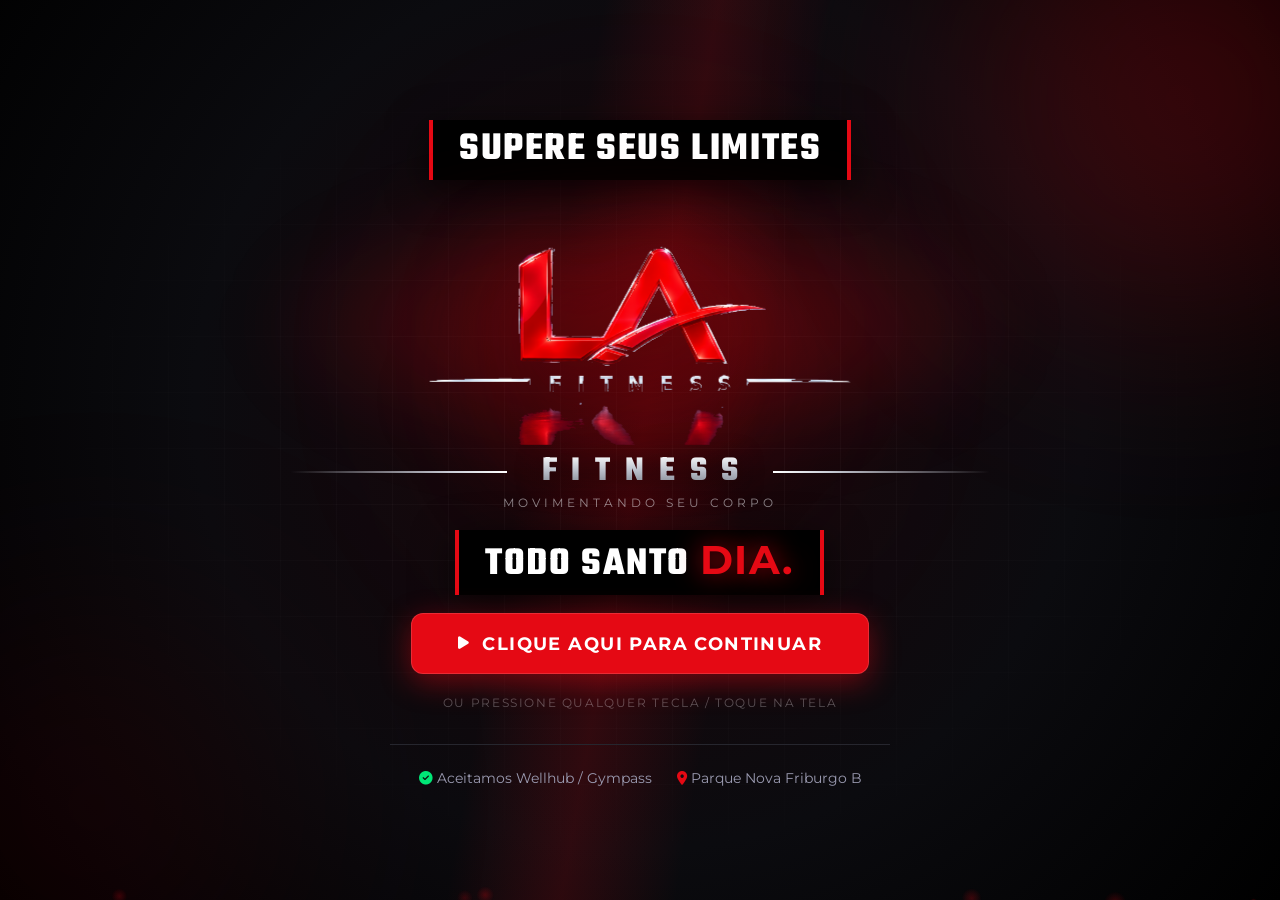
<file: index.html>
<!DOCTYPE html>
<html lang="pt-BR">
<head>
  <meta charset="UTF-8">
    <meta property="og:type" content="website">
  <meta property="og:locale" content="pt_BR">
  <meta property="og:title" content="L.A Fitness — Venha se preparar para o seu melhor!">
  <meta property="og:description" content="Musculação, aulas coletivas e ficha de treino digital em Cidade Ocidental - GO. Aceitamos Wellhub / Gympass.">
  <meta property="og:image" content="img/fachada-logo.jpg">
  <meta name="viewport" content="width=device-width, initial-scale=1.0">
  <title>L.A FITNESS — Venha se preparar para o seu melhor!</title>

  <!-- PWA -->
  <meta name="theme-color" content="#0b0b0d">
  <meta name="apple-mobile-web-app-capable" content="yes">
  <meta name="apple-mobile-web-app-status-bar-style" content="black-translucent">
  <meta name="apple-mobile-web-app-title" content="L.A Fitness">
  <meta name="description" content="L.A Fitness — musculação, aulas coletivas e ficha de treino digital em Cidade Ocidental - GO.">

  <link rel="preconnect" href="https://fonts.googleapis.com">
  <link rel="preconnect" href="https://fonts.gstatic.com" crossorigin>
  <link href="https://fonts.googleapis.com/css2?family=Montserrat:ital,wght@0,300;0,400;0,600;0,700;0,900;1,800&family=Teko:wght@500;700&display=swap" rel="stylesheet">
  <link rel="stylesheet" href="https://cdnjs.cloudflare.com/ajax/libs/font-awesome/6.4.0/css/all.min.css">
  <link rel="manifest" href="manifest.json">
  <meta name="mobile-web-app-capable" content="yes">
  <meta name="apple-mobile-web-app-capable" content="yes">
  <meta name="apple-mobile-web-app-status-bar-style" content="black-translucent">
  <meta name="apple-mobile-web-app-title" content="L.A Fitness">
  <meta name="theme-color" content="#0b0b0d">
  <link rel="apple-touch-icon" href="img/logo.png">

  <link rel="stylesheet" href="css/style.css">
</head>
<body>

  <!-- ================= TELA DE ABERTURA ================= -->
  <div id="splash-la">

    <!-- fundo: brilhos, grade e varredura de luz -->
    <div class="la-glow la-glow-1"></div>
    <div class="la-glow la-glow-2"></div>
    <div class="la-glow la-glow-3"></div>
    <div class="la-grade-luz" aria-hidden="true"></div>
    <div class="la-varredura" aria-hidden="true"></div>
    <canvas id="la-particulas" class="la-particulas" aria-hidden="true"></canvas>

    <div class="la-hero-content">

      <!-- faixa de titulo, linha 1 -->
      <div class="la-faixa la-faixa-1" data-reveal="1">
        <span class="la-faixa-txt">SUPERE SEUS LIMITES</span>
      </div>

      <!-- LOGO -->
      <div class="la-logo-palco" data-reveal="2">
        <div class="la-logo-halo" aria-hidden="true"></div>
        <img class="la-logo-img" src="img/logo.png" alt="L.A Fitness"
             data-fallbacks="img/logo-la.png|img/Logo LA Fitness em 3D Cinemático.png|img/Logo LA Fitness em 3D Cinematico.png|img/fachada-logo.jpg">
        <div class="la-logo-varredura" aria-hidden="true"></div>
      </div>

      <!-- FITNESS com as duas linhas -->
      <div class="la-assinatura" data-reveal="3">
        <span class="la-assinatura-linha"></span>
        <span class="la-assinatura-txt">FITNESS</span>
        <span class="la-assinatura-linha"></span>
      </div>

      <p class="la-mote" data-reveal="3">MOVIMENTANDO SEU CORPO</p>

      <!-- faixa de titulo, linha 2 -->
      <div class="la-faixa la-faixa-2" data-reveal="4">
        <span class="la-faixa-txt">TODO SANTO <em>DIA.</em></span>
      </div>

      <!-- botao -->
      <div class="la-hero-acoes" data-reveal="5">
        <button class="splash-iniciar" id="btn-iniciar" type="button">
          <span class="la-btn-brilho" aria-hidden="true"></span>
          <i class="fa-solid fa-play"></i>
          <span>Clique aqui para continuar</span>
        </button>
        <p class="splash-dica">ou pressione qualquer tecla / toque na tela</p>
      </div>

      <div class="la-badge-footer" data-reveal="6">
        <span><i class="fa-solid fa-check-circle" style="color:var(--la-accent-green)"></i> Aceitamos Wellhub / Gympass</span>
        <span><i class="fa-solid fa-location-dot" style="color:var(--la-red)"></i> Parque Nova Friburgo B</span>
      </div>
    </div>
  </div>

  <!-- ================= HEADER ================= -->
  <header>
    <div class="logo-container" data-view="splash">
      <img class="logo-img" src="img/logo.png" alt="L.A Fitness"
           data-fallbacks="img/logo-la.png|img/Logo LA Fitness em 3D Cinemático.png">
      <div class="logo-text">FITNESS<span>.</span></div>
    </div>
    <nav aria-label="Navegação principal">
      <a class="nav-link" href="#view-splash" data-view="splash">Início</a>
      <a class="nav-link" href="#sobre" data-view="landing">Sobre</a>
      <a class="nav-link" href="#view-planos" data-view="planos">Planos</a>
      <button class="btn-student-area" type="button" data-view="login">
        <i class="fa-solid fa-lock"></i> <span>Área do Aluno</span>
      </button>
    </nav>
  </header>

  <!-- ================= TELA 1: ENTRADA ================= -->
  <div id="view-splash" class="view-screen">
    <div class="splash-container">
      <h1 class="splash-title">VENHA SE PREPARAR<br>PARA O SEU <span style="color:var(--la-red)">MELHOR!</span></h1>
      <p class="splash-subtitle js-slogan">A melhor estrutura para a sua evolução física em <strong>Cidade Ocidental - GO</strong>.</p>
      <div class="splash-actions">
        <button class="btn-primary" data-view="landing" data-medir="conhecer">
          <i class="fa-solid fa-compass"></i> Conhecer a Academia
        </button>
        <button class="btn-secondary" data-view="login" data-medir="area-aluno">
          <i class="fa-solid fa-user-check"></i> Sou Aluno L.A
        </button>
      </div>
    </div>
  </div>

  <!-- ================= TELA 2: INSTITUCIONAL ================= -->
  <div id="view-landing" class="view-screen">
    <section class="jr" id="sobre" data-secao="institucional">
      <div class="jr-topo">
        <span class="jr-etiqueta js-sobre-etiqueta">Sobre a L.A Fitness</span>
        <div class="jr-linha"></div>
        <span class="jr-data">Cidade Ocidental — GO</span>
      </div>

      <h2 class="jr-titulo js-sobre-titulo">EXCELÊNCIA<br><span>EM TREINO</span></h2>
      <p class="jr-olar js-sobre-olar">Musculação &nbsp;·&nbsp; aulas coletivas &nbsp;·&nbsp; ginástica artística</p>

      <div class="jr-faixa js-sobre-faixa">
        <figure class="jr-foto">
          <img src="img/fachada-logo.jpg" alt="Fachada da L.A Fitness em Cidade Ocidental - GO" loading="lazy">
          <figcaption>A fachada: onde tudo começa</figcaption>
        </figure>
        <div class="jr-texto js-sobre-texto">
          <p class="jr-capitular">
            A L.A Fitness é uma academia em Cidade Ocidental - GO, com musculação, treinos funcionais e acompanhamento profissional. Estrutura completa para você atingir seus objetivos com saúde e alta performance.
          </p>
          <p>
            Aqui ninguém precisa treinar sozinho nem adivinhar o que fazer: a recepção orienta, o professor corrige a execução e a ficha acompanha a evolução de cada aluno.
          </p>
          <p>
            Do peso livre à ginástica artística, o espaço foi montado para caber a rotina de quem tem pouco tempo e quer resultado.
          </p>
        </div>
      </div>

      <div class="jr-numeros">
        <div class="jr-num"><b>06h</b><span>Segunda a sexta, até 12h</span></div>
        <div class="jr-num"><b>15h</b><span>Reabre e vai até 22h</span></div>
        <div class="jr-num"><b>08h</b><span>Sábado e domingo, até 12h</span></div>
      </div>

      <div class="jr-grade js-sobre-grade">
        <figure class="jr-bloco jr-g1">
          <img src="img/musculacao.jpg" alt="Sala de musculação da L.A Fitness" loading="lazy">
          <figcaption><b>Musculação</b><span>Equipamentos para todos os níveis, do iniciante ao avançado.</span></figcaption>
        </figure>
        <figure class="jr-bloco">
          <img src="img/halteres-estante.jpg" alt="Estante de halteres da L.A Fitness" loading="lazy">
          <figcaption><b>Peso livre</b><span>Estante completa de halteres para quem monta o treino à mão.</span></figcaption>
        </figure>
        <figure class="jr-bloco">
          <img src="img/cordas-cintos.jpg" alt="Cordas e cintos de treino da L.A Fitness" loading="lazy">
          <figcaption><b>Acessórios</b><span>Cordas, cintos e elásticos para variar o estímulo.</span></figcaption>
        </figure>
        <figure class="jr-bloco jr-g2">
          <img src="img/fachada-logo.jpg" alt="Entrada da L.A Fitness" loading="lazy">
          <figcaption><b>Estrutura</b><span>Espaço amplo e climatizado, com atendimento de verdade.</span></figcaption>
        </figure>
      </div>
    </section>

    <!-- ================= LOCALIZAÇÃO ================= -->
    <section class="jr-local" id="local" data-secao="local">
      <div class="jr-local-topo">
        <span class="jr-etiqueta">Onde treinar</span>
        <div class="jr-linha"></div>
      </div>
      <div class="jr-local-grade">
        <div class="jr-local-info">
          <h3>Venha nos fazer uma visita</h3>
          <p>Apareça para conhecer a estrutura, tirar dúvidas sobre os planos e agendar sua aula experimental.</p>
          <ul class="jr-local-lista">
            <li><i class="fa-solid fa-location-dot"></i><div><b>Endereço</b><span class="js-endereco">Parque Nova Friburgo B, Cidade Ocidental - GO</span></div></li>
            <li><i class="fa-solid fa-clock"></i><div><b>Horários</b><span class="js-horarios">Seg a Sex 06h às 12h e 15h às 22h · Sáb e Dom 08h às 12h</span></div></li>
            <li><i class="fa-solid fa-check-circle"></i><div><b>Benefício</b><span>Aceitamos Wellhub (Gympass)</span></div></li>
          </ul>
          <div class="jr-local-botoes">
            <a class="btn-primary" href="https://www.google.com/maps/search/?api=1&query=Parque+Nova+Friburgo+B,+Cidade+Ocidental+-+GO" target="_blank" rel="noopener">
              <i class="fa-solid fa-map-location-dot"></i> Abrir no mapa
            </a>
            <button class="btn-secondary js-zap-experimental" data-medir="aula-experimental">
              <i class="fa-brands fa-whatsapp"></i> Agendar aula experimental
            </button>
          </div>
        </div>
        <figure class="jr-mapa">
          <iframe title="Mapa da L.A Fitness"
            src="https://www.google.com/maps?q=Parque+Nova+Friburgo+B,+Cidade+Ocidental+-+GO&output=embed"
            loading="lazy" referrerpolicy="no-referrer-when-downgrade" allowfullscreen></iframe>
        </figure>
      </div>
    </section>

    <!-- ============ BLOCOS NOVOS — criados pelo painel ============ -->
    <section class="jr" id="blocos-extras" data-secao="extras">
      <div class="js-blocos-extras"></div>
    </section>

    <div class="grid-cards js-modalidades"><!-- preenchido por site.js --></div>

    <div class="partner-box">
      <div>
        <h3 style="font-size: 1.5rem; margin-bottom: 6px;">Treine com o seu benefício corporativo</h3>
        <p style="color:var(--la-text-muted); font-size: 0.9rem;">Aceitamos parceiros de saúde corporativa na L.A Fitness.</p>
      </div>
      <span class="partner-badge">
        <i class="fa-solid fa-check-circle" style="color:var(--la-accent-green)"></i> Wellhub (Gympass)
      </span>
    </div>

    <div class="faixa-info">
      <div class="info-item">
        <i class="fa-solid fa-clock"></i>
        <div>
          <b>Horários</b>
          <span class="js-horarios">Segunda a Sexta: 06h às 22h · Sábado: 08h às 14h</span>
        </div>
      </div>
      <div class="info-item">
        <i class="fa-solid fa-location-dot"></i>
        <div>
          <b>Endereço</b>
          <span class="js-endereco">Parque Nova Friburgo B, Cidade Ocidental - GO</span>
        </div>
      </div>
    </div>
  </div>

  <!-- ================= TELA 3: PLANOS ================= -->
  <div id="view-planos" class="view-screen">
    <section class="bloco-pagina" data-secao="planos">
      <h2 class="section-title">PLANOS DA L.A</h2>
      <p style="color:var(--la-text-muted); max-width:60ch; margin-bottom:30px; line-height:1.6;">
        Escolha o plano que combina com a sua rotina. Todos incluem musculação, aulas coletivas
        e acompanhamento profissional.
      </p>
      <div class="grid-cards js-planos" style="padding:0;"><!-- preenchido por site.js --></div>
    </section>
  </div>

  <!-- ================= ENTRADA: LOGIN / CADASTRO ================= -->
  <div id="view-login" class="view-screen">
    <div class="login-wrapper" data-secao="area-aluno">
      <div class="login-card">

        <div class="login-header">
          <img class="logo-img logo-img-mini" src="img/logo.png" alt="L.A Fitness" data-fallbacks="img/logo-la.png" style="margin-bottom:10px;">
          <h3 style="font-size: 1.4rem;">ÁREA DO ALUNO</h3>
          <p style="color:var(--la-text-muted); font-size: 0.85rem;">Seus treinos, sua evolução</p>
        </div>

        <!-- alternador -->
        <div class="abas-entrada">
          <button class="aba-entrada ativa" data-aba="entrar">Entrar</button>
          <button class="aba-entrada" data-aba="cadastrar">Solicitar acesso</button>
        </div>

        <!-- ENTRAR -->
        <div id="painel-entrar" class="painel-entrada ativa">
          <div id="login-aviso" class="aviso-erro hidden"></div>

          <form id="form-login-aluno">
            <div class="form-group">
              <label class="form-label">CPF ou Matrícula</label>
              <input type="text" class="form-input" id="login-usuario" placeholder="000.000.000-00" required>
            </div>
            <div class="form-group">
              <label class="form-label">Senha</label>
              <input type="password" class="form-input" id="login-senha" placeholder="Sua senha" autocomplete="current-password" required>
            </div>

            <label class="check-lembrar">
              <input type="checkbox" id="login-lembrar" checked>
              <span>Lembrar de mim neste aparelho</span>
            </label>

            <button type="submit" class="btn-primary" style="width:100%; justify-content:center;">
              ENTRAR NO PAINEL <i class="fa-solid fa-arrow-right"></i>
            </button>
          </form>

          <p class="link-esqueci js-esqueci">Esqueci minha senha</p>

        </div>

        <!-- CADASTRAR -->
        <div id="painel-cadastrar" class="painel-entrada">
          <div class="login-notice">
            <i class="fa-solid fa-circle-info" style="font-size:1.1rem; margin-top:2px;"></i>
            <div>
              <strong>O acesso é criado com segurança pela recepção.</strong><br>
              Fale conosco para solicitar sua conta e receber uma senha temporária.
            </div>
            </div>

            <button class="btn-primary js-pedir-acesso" type="button" style="width:100%; justify-content:center;">
              SOLICITAR ACESSO PELO WHATSAPP <i class="fa-brands fa-whatsapp"></i>
            </button>
        </div>

      </div>
    </div>
  </div>

  <!-- ================= ÁREA DO ALUNO (CONSOLE) ================= -->
  <div id="view-app-dash" class="view-screen">
    <div class="la-app">

      <aside class="la-side js-side">
        <div class="la-brand">
          <div class="la-brand-mark">LA</div>
          <div class="la-brand-txt"><b>FITNESS</b><span>Área do aluno</span></div>
        </div>
        <nav class="la-nav">
          <button class="la-nav-item ativo" data-painel="painel">
            <i class="fa-solid fa-chart-simple"></i> Painel</button>
          <button class="la-nav-item" data-painel="treino">
            <i class="fa-solid fa-dumbbell"></i> Meu treino</button>
          <button class="la-nav-item" data-painel="esteira">
            <i class="fa-solid fa-person-running"></i> Corrida / Esteira</button>
          <button class="la-nav-item" data-painel="evolucao">
            <i class="fa-solid fa-chart-line"></i> Evolução</button>
          <button class="la-nav-item" data-painel="loja">
            <i class="fa-solid fa-cart-shopping"></i> Loja</button>
          <button class="la-nav-item" data-painel="carrinho">
            <i class="fa-solid fa-basket-shopping"></i> Carrinho
            <span class="la-nav-badge js-badge-carrinho hidden">0</span></button>
          <button class="la-nav-item" data-painel="mensagens">
            <i class="fa-solid fa-comments"></i> Mensagens
            <span class="la-nav-badge js-badge-msg hidden">0</span></button>
          <button class="la-nav-item" data-painel="mensalidade">
            <i class="fa-solid fa-credit-card"></i> Mensalidade</button>
          <button class="la-nav-item" data-painel="perfil">
            <i class="fa-solid fa-user"></i> Meu perfil</button>
        </nav>
        <div class="la-side-foot">
          <div class="la-usuario">
            <div class="la-av js-aluno-avatar">LA</div>
            <div><b class="js-aluno-nome">Aluno</b><span class="js-aluno-matricula">—</span></div>
          </div>
          <button class="la-baixar js-baixar-app" type="button" hidden>
            <i class="fa-solid fa-mobile-screen-button"></i> Baixar o app
          </button>
          <button class="la-sair js-sair-aluno">
            <i class="fa-solid fa-right-from-bracket"></i> Sair da conta
          </button>
        </div>
      </aside>

      <div class="la-main">
        <header class="la-top">
          <div class="la-crumb">
            <span>L.A Fitness</span><i>›</i><b class="js-crumb">Painel</b>
          </div>
          <div class="la-top-actions">
            <span class="la-status js-aluno-status"></span>
            <div class="sino js-sino-aluno"></div>
            <i class="fa-solid fa-qrcode js-qrcode" title="QR de acesso"></i>
          </div>
        </header>

        <main class="la-page">

          <!-- ===== PAINEL ===== -->
          <section class="la-painel ativo" id="painel-painel">
            <div class="la-head">
              <div class="la-eyebrow">Bem-vindo</div>
              <h1>Olá, <span class="js-primeiro-nome">aluno</span></h1>
              <p class="la-sub">Seu treino está aqui, na palma da mão. Vamos começar?</p>
            </div>

            <div class="tutorial-trilha">
              <div class="tut-passo">
                <span class="tut-num">1</span>
                <b>Veja seu treino</b>
                <p>O treino que a recepção montou para você fica em <b>Meu treino</b>, separado em A, B e C.</p>
              </div>
              <div class="tut-passo">
                <span class="tut-num">2</span>
                <b>Faça o exercício</b>
                <p>Cada exercício tem o GIF mostrando o movimento, as séries e um espaço para anotar a carga que você usou.</p>
              </div>
              <div class="tut-passo">
                <span class="tut-num">3</span>
                <b>Marque o que fez</b>
                <p>Toque no ✓ a cada série concluída. É o seu diário de treino — não se perde como o papel.</p>
              </div>
            </div>

            <div class="la-kpis">
              <div class="la-kpi">
                <span class="l">Treinos na semana</span>
                <b class="v js-k-treinos">0/0</b>
                <div class="mini-barras js-k-treinos-barras"></div>
              </div>
              <div class="la-kpi">
                <span class="l">Séries concluídas</span>
                <b class="v js-k-series">0/0</b>
                <span class="n">no total da ficha</span>
              </div>
              <div class="la-kpi">
                <span class="l">Peso atual</span>
                <b class="v js-k-peso">—</b>
                <span class="n js-k-variacao">—</span>
              </div>
              <div class="la-kpi">
                <span class="l">Medidas registradas</span>
                <b class="v js-k-medidas">0</b>
                <span class="n">acompanhe a evolução</span>
              </div>
            </div>

            <div class="la-2col">
              <div class="la-card">
                <div class="la-card-head"><b>Treino de hoje</b><span class="js-hoje-dia"></span></div>
                <div class="js-treino-hoje"></div>
              </div>
              <div class="la-card">
                <div class="la-card-head"><b>Últimos treinos</b></div>
                <div class="js-historico"></div>
              </div>
            </div>

            <div class="la-card tutorial-descanso">
              <div class="la-card-head"><b>Como treinar do jeito certo</b></div>
              <div class="dicas-grade">
                <div class="dica">
                  <i class="fa-solid fa-stopwatch"></i>
                  <b>Descanso entre séries</b>
                  <p>Musculação pesada: 2 a 3 minutos. Média: 60 a 90 segundos. Isoladores e abdômen: 45 segundos.</p>
                </div>
                <div class="dica">
                  <i class="fa-solid fa-layer-group"></i>
                  <b>Séries e repetições</b>
                  <p><b>3x12</b> significa 3 séries de 12 repetições. Descanse entre cada série, não entre as repetições.</p>
                </div>
                <div class="dica">
                  <i class="fa-solid fa-weight-hanging"></i>
                  <b>Carga certa</b>
                  <p>Escolha um peso que deixe as duas últimas repetições difíceis, mas sem perder a postura.</p>
                </div>
                <div class="dica">
                  <i class="fa-solid fa-droplet"></i>
                  <b>Água</b>
                  <p>Beba água entre as séries. Em dia quente, leve a garrafa — a loja tem na recepção.</p>
                </div>
              </div>
            </div>

            <div class="la-card">
              <div class="la-card-head"><b>Alongamento — faça antes e depois</b></div>
              <div class="alonga-grade">
                <div class="alonga">
                  <i class="fa-solid fa-person-walking"></i>
                  <b>Aquecimento na esteira</b>
                  <span>5 minutos caminhando leve, antes de puxar peso.</span>
                </div>
                <div class="alonga">
                  <i class="fa-solid fa-child-reaching"></i>
                  <b>Alonga peito e ombro</b>
                  <span>Segure 30 segundos de cada lado, na parede ou no batente.</span>
                </div>
                <div class="alonga">
                  <i class="fa-solid fa-person"></i>
                  <b>Alonga posterior</b>
                  <span>Pés juntos, desça a mão em direção ao chão. 30 segundos.</span>
                </div>
                <div class="alonga">
                  <i class="fa-solid fa-person-rays"></i>
                  <b>Alonga quadríceps</b>
                  <span>Segure o pé atrás do corpo, joelho apontando para baixo. 30 segundos.</span>
                </div>
                <div class="alonga">
                  <i class="fa-solid fa-spa"></i>
                  <b>Respira e relaxa</b>
                  <span>No fim do treino, respire fundo 5 vezes para o corpo desacelerar.</span>
                </div>
              </div>
            </div>
          </section>

          <!-- ===== TREINO ===== -->
          <section class="la-painel" id="painel-treino">
            <div class="la-head"><div class="la-eyebrow">Execução</div><h1>Meu treino</h1></div>
            <div class="la-card" style="margin-bottom:16px;">
              <div class="la-card-head"><b>Sua semana</b><span class="js-semana"></span></div>
              <div class="js-agenda"></div>
            </div>
            <div class="la-card">
              <div class="la-card-head"><b>Todos os treinos da ficha</b></div>
              <div class="js-lista-treinos"></div>
            </div>
          </section>

          <!-- ===== ESTEIRA ===== -->
          <section class="la-painel" id="painel-esteira">
            <div class="la-head">
              <div class="la-eyebrow">Cardio</div>
              <h1>Corrida / Esteira</h1>
              <p class="la-sub">Escolha o tempo, comece a correr e o alarme avisa quando acabar.</p>
            </div>

            <div class="la-card esteira-card">
              <div class="esteira-escolha js-esteira-escolha">
                <span class="esteira-rotulo">Quanto tempo você vai correr?</span>
                <div class="tempos-rapidos">
                  <button class="tempo-op js-tempo" data-min="10">10 min</button>
                  <button class="tempo-op js-tempo" data-min="15">15 min</button>
                  <button class="tempo-op js-tempo" data-min="20">20 min</button>
                  <button class="tempo-op js-tempo" data-min="30">30 min</button>
                  <button class="tempo-op js-tempo" data-min="45">45 min</button>
                  <button class="tempo-op js-tempo" data-min="60">60 min</button>
                </div>
                <div class="tempo-livre">
                  <input class="form-input js-tempo-livre" type="number" min="1" max="180" placeholder="ou digite os minutos">
                  <span>minutos</span>
                </div>
              </div>

              <div class="cronometro-palco js-crono-palco hidden">
                <div class="crono-grande js-crono">00:00</div>
                <div class="crono-barra"><i class="js-crono-barra" style="width:0%"></i></div>
                <div class="crono-info">
                  <span>Correndo: <b class="js-crono-total">00:00</b></span>
                  <span>Faltam: <b class="js-crono-resta">00:00</b></span>
                </div>
                <div class="crono-acoes">
                  <button class="btn-secondary js-pausar-corrida" type="button"><i class="fa-solid fa-pause"></i> Pausar</button>
                  <button class="btn-primary js-parar-corrida" type="button"><i class="fa-solid fa-stop"></i> Encerrar</button>
                </div>
              </div>

              <button class="btn-primary js-comecar-corrida" type="button" style="margin-top:18px; width:100%; justify-content:center;">
                <i class="fa-solid fa-play"></i> COMEÇAR A CORRER
              </button>

              <div class="js-aviso-esteira hidden"></div>
            </div>

            <div class="la-card">
              <div class="la-card-head"><b>Minhas corridas</b></div>
              <div class="js-esteira"></div>
            </div>
          </section>

          <!-- ===== EVOLUÇÃO ===== -->
          <section class="la-painel" id="painel-evolucao">
            <div class="la-head">
              <div class="la-eyebrow">Progresso</div>
              <h1>Evolução</h1>
              <p class="la-sub">Veja os dias que treinou, a agenda do mês e como seu corpo está respondendo.</p>
            </div>

            <div class="la-card">
              <div class="cal-topo">
                <button class="btn-mini js-mes-antes" type="button" aria-label="Mês anterior"><i class="fa-solid fa-chevron-left" aria-hidden="true"></i></button>
                <b class="js-mes-nome">—</b>
                <button class="btn-mini js-mes-depois" type="button" aria-label="Próximo mês"><i class="fa-solid fa-chevron-right" aria-hidden="true"></i></button>
              </div>
              <div class="cal-semana">
                <span>Dom</span><span>Seg</span><span>Ter</span><span>Qua</span><span>Qui</span><span>Sex</span><span>Sáb</span>
              </div>
              <div class="cal-grade js-calendario"></div>
              <div class="cal-legenda">
                <span><i class="pt" style="background:var(--la-accent-green)"></i> Treinou</span>
                <span><i class="pt" style="background:rgba(255,255,255,.12)"></i> Não treinou</span>
                <span><i class="pt" style="background:var(--la-red)"></i> Hoje</span>
              </div>
              <div class="cal-resumo js-cal-resumo"></div>
            </div>

            <div class="la-2col" style="margin-top:16px;">
              <div class="la-card">
                <div class="la-card-head"><b>Curva de peso</b></div>
                <canvas class="js-grafico-evolucao" height="190"></canvas>
              </div>
              <div class="la-card">
                <div class="la-card-head"><b>Último registro</b></div>
                <div class="js-legenda-grafico"></div>
                <button class="btn-mini js-add-medida" style="margin-top:14px;">+ Registrar medida</button>
              </div>
            </div>

            <div class="la-2col" style="margin-top:16px;">
              <div class="la-card">
                <div class="la-card-head"><b>Minhas medidas</b></div>
                <div class="js-lista-medidas"></div>
              </div>
              <div class="la-card">
                <div class="la-card-head"><b>Agenda da semana</b></div>
                <div class="js-agenda"></div>
              </div>
            </div>
          </section>

          <!-- ===== LOJA ===== -->
          <section class="la-painel" id="painel-loja">
            <div class="la-head">
              <div class="la-eyebrow">Produtos</div>
              <h1>Loja da academia</h1>
              <p class="la-sub">Escolha, adicione ao carrinho e pague na recepção ao retirar.</p>
            </div>

            <div class="loja-barra">
              <input class="form-input" id="busca-produto" placeholder="Buscar produto...">
              <select class="form-input" id="filtro-categoria">
                <option value="">Todas as categorias</option>
              </select>
              <button class="btn-carrinho js-abrir-carrinho">
                <i class="fa-solid fa-cart-shopping"></i>
                Carrinho <span class="carrinho-conta js-carrinho-conta">0</span>
              </button>
            </div>

            <div class="grade-loja js-loja"></div>
          </section>

          <!-- ===== CARRINHO ===== -->
          <section class="la-painel" id="painel-carrinho">
            <div class="la-head">
              <div class="la-eyebrow">Pedido</div>
              <h1>Meu carrinho</h1>
              <p class="la-sub">Confira os itens e escolha como vai pagar.</p>
            </div>
            <div class="la-card">
              <div class="js-carrinho-lista"></div>
              <div class="carrinho-total js-carrinho-total"></div>
              <div class="carrinho-pagamento">
                <label class="form-label">Como vai pagar</label>
                <select class="form-input" id="forma-pagamento">
                  <option value="recepcao">Pagar na recepção ao retirar</option>
                  <option value="pix">Pix</option>
                  <option value="cartao">Cartão na recepção</option>
                </select>
                <button class="btn-primary js-fechar-compra" style="margin-top:14px;">
                  <i class="fa-solid fa-check"></i> Fechar pedido
                </button>
              </div>
              <div class="js-aviso-compra hidden"></div>
            </div>
            <div class="la-card">
              <div class="la-card-head"><b>Meus pedidos</b></div>
              <div class="js-meus-pedidos"></div>
            </div>
          </section>

          <!-- ===== PERFIL ===== -->
          <!-- ===== MENSAGENS ===== -->
          <section class="la-painel" id="painel-mensagens">
            <div class="la-head">
              <div class="la-eyebrow">Contato</div>
              <h1>Mensagens</h1>
              <p class="la-sub">Fale com a recepção, participe do grupo ou converse em particular com um amigo.</p>
            </div>

            <div class="abas-msg">
              <button class="aba-msg ativa js-aba-msg" data-t="grupo" type="button">
                <i class="fa-solid fa-users"></i> Grupo da academia
                <span class="la-nav-badge js-badge-grupo hidden">0</span></button>
              <button class="aba-msg js-aba-msg" data-t="recepcao" type="button">
                <i class="fa-solid fa-headset"></i> Recepção</button>
              <button class="aba-msg js-aba-msg" data-t="amigos" type="button">
                <i class="fa-solid fa-user-group"></i> Amigos
                <span class="la-nav-badge js-badge-pedido hidden">0</span></button>
            </div>

            <!-- ===== ABERTURA: o chat nasce bloqueado ===== -->
            <div class="js-chat-bloqueado hidden">
              <div class="la-card chat-trancado">
                <i class="fa-solid fa-lock"></i>
                <b>O chat está bloqueado</b>
                <p class="js-motivo-bloqueio">O chat abre quando você adicionar um amigo pela matrícula.</p>

                <div class="add-amigo">
                  <input class="form-input" id="add-matricula" placeholder="Matrícula ou CPF do colega">
                  <button class="btn-primary" id="add-amigo-btn" type="button">
                    <i class="fa-solid fa-user-plus"></i> Adicionar</button>
                </div>
                <div class="js-aviso-amigo hidden"></div>
                <p class="nota-bloco">
                  A pessoa recebe um pedido e precisa aceitar. Só depois disso vocês podem conversar.
                </p>
              </div>

              <div class="la-card">
                <div class="la-card-head"><b>Pedidos que chegaram para você</b></div>
                <div class="js-pedidos-recebidos"></div>
              </div>
            </div>

            <!-- ===== GRUPO ===== -->
            <!-- ===== GRUPO (chat com a lista de pessoas) ===== -->
            <div class="js-painel-grupo hidden">
              <div class="chat-sala">

                <!-- coluna de pessoas -->
                <aside class="chat-pessoas">
                  <div class="chat-pessoas-topo">
                    <b>Quem está na sala</b>
                    <span class="js-grupo-conta">0</span>
                  </div>
                  <div class="js-grupo-pessoas"></div>
                </aside>

                <!-- a conversa -->
                <div class="chat-conversa">
                  <div class="conversa-topo">
                    <div class="conversa-quem">
                      <div class="conversa-av" style="background:var(--la-accent-green); color:#071b0f">LA</div>
                      <div>
                        <b>Grupo da L.A Fitness</b>
                        <span class="conversa-status js-grupo-status"><i></i> Aberto para todos</span>
                      </div>
                    </div>
                  </div>

                  <div class="conversa-corpo js-grupo" id="grupo-corpo">
                    <p class="vazio">Nenhuma mensagem ainda. Seja o primeiro a falar.</p>
                  </div>

                  <form class="conversa-form" id="form-grupo">
                    <button aria-label="Mandar vídeo ou foto" class="btn-anexo js-anexo-grupo" type="button" title="Mandar vídeo ou foto">
                      <i class="fa-solid fa-paperclip"></i></button>
                    <input type="file" id="arquivo-grupo" accept="video/*,image/*" hidden>
                    <button aria-label="Emoji e figurinhas" class="btn-anexo js-emoji-btn" data-alvo="grupo-texto" type="button" title="Emoji e figurinhas">
                      <i class="fa-solid fa-face-smile"></i></button>
                    <input class="form-input" id="grupo-texto" placeholder="Fale de treino, música, o dia a dia..." autocomplete="off">
                    <button type="submit" class="btn-primary"><i class="fa-solid fa-paper-plane"></i> Enviar</button>
                  </form>
                  <div class="emoji-painel js-emoji-painel hidden" data-dono="grupo-texto"></div>
                  <div class="anexo-nome js-anexo-nome hidden"></div>
                </div>
              </div>
            </div>

            <!-- ===== RECEPCAO ===== -->
            <div class="js-painel-recepcao hidden">
              <div class="la-card conversa-card">
                <div class="conversa-topo">
                  <div class="conversa-quem">
                    <div class="conversa-av">LA</div>
                    <div>
                      <b>Recepção L.A Fitness</b>
                      <span class="conversa-status"><i></i> Assunto de conta, plano e pagamento</span>
                    </div>
                  </div>
                  <button class="btn-mini js-msg-zap"><i class="fa-brands fa-whatsapp"></i> WhatsApp</button>
                </div>
                <div class="conversa-corpo js-conversa" id="conversa-corpo">
                  <p class="vazio">Nenhuma mensagem ainda. Escreva a primeira.</p>
                </div>
                <form class="conversa-form" id="form-mensagem">
                  <button aria-label="Emoji e figurinhas" class="btn-anexo js-emoji-btn" data-alvo="msg-texto" type="button" title="Emoji e figurinhas">
                    <i class="fa-solid fa-face-smile"></i></button>
                  <input class="form-input" id="msg-texto" placeholder="Escreva sua mensagem..." autocomplete="off">
                  <button type="submit" class="btn-primary"><i class="fa-solid fa-paper-plane"></i> Enviar</button>
                </form>
                <div class="emoji-painel js-emoji-painel hidden" data-dono="msg-texto"></div>
                <div class="conversa-rapidas">
                  <button class="pilula-acao js-msg-pronta" data-t="Quero trancar meu plano por um mês.">Trancar plano</button>
                  <button class="pilula-acao js-msg-pronta" data-t="Preciso da segunda via do meu recibo.">Segunda via</button>
                </div>
              </div>
            </div>

            <!-- ===== AMIGOS ===== -->
            <!-- ===== AMIGOS (privado, com a lista de contatos) ===== -->
            <div class="js-painel-amigos hidden">
              <div class="chat-sala">

                <aside class="chat-pessoas">
                  <div class="chat-pessoas-topo">
                    <b>Meus contatos</b>
                    <button class="btn-mini" id="abrir-add-amigo" type="button" title="Adicionar contato">
                      <i class="fa-solid fa-user-plus"></i></button>
                  </div>
                  <div class="js-meus-amigos"></div>
                  <div class="add-amigo hidden js-add-amigo-caixa" style="padding:10px;">
                    <input class="form-input" id="add-matricula2" placeholder="Matrícula ou CPF" style="margin-bottom:8px;">
                    <button class="btn-primary" id="add-amigo-btn2" type="button" style="width:100%;justify-content:center;">Adicionar</button>
                  </div>
                  <div class="js-aviso-amigo hidden" style="padding:10px;"></div>
                </aside>

                <div class="chat-conversa">
                  <div class="la-card conversa-card">
                    <div class="conversa-topo">
                      <div class="conversa-quem">
                        <div class="conversa-av js-amigo-av">?</div>
                        <div>
                          <b class="js-amigo-nome">Escolha um contato</b>
                          <span class="conversa-status"><i></i> Conversa particular</span>
                        </div>
                      </div>
                    </div>
                    <div class="conversa-corpo js-particular" id="particular-corpo">
                      <p class="vazio">Escolha um contato ao lado para conversar.</p>
                    </div>
                    <form class="conversa-form" id="form-particular">
                      <button aria-label="Mandar vídeo ou foto" class="btn-anexo js-anexo-particular" type="button" title="Mandar vídeo ou foto">
                        <i class="fa-solid fa-paperclip"></i></button>
                      <input type="file" id="arquivo-particular" accept="video/*,image/*" hidden>
                      <button aria-label="Emoji e figurinhas" class="btn-anexo js-emoji-btn" data-alvo="particular-texto" type="button" title="Emoji e figurinhas">
                        <i class="fa-solid fa-face-smile"></i></button>
                      <input class="form-input" id="particular-texto" placeholder="Escreva para o seu contato..." autocomplete="off">
                      <button type="submit" class="btn-primary"><i class="fa-solid fa-paper-plane"></i> Enviar</button>
                    </form>
                    <div class="emoji-painel js-emoji-painel hidden" data-dono="particular-texto"></div>
                    <div class="anexo-nome js-anexo-nome2 hidden"></div>
                  </div>
                </div>
              </div>
            </div>

          </section>

          <!-- ===== MENSALIDADE ===== -->
          <section class="la-painel" id="painel-mensalidade">
            <div class="la-head">
              <div class="la-eyebrow">Financeiro</div>
              <h1>Minha mensalidade</h1>
              <p class="la-sub">Veja o vencimento, registre o pagamento e acompanhe o histórico.</p>
            </div>

            <div class="la-card">
              <div class="js-mensalidade"></div>
            </div>

            <div class="la-card">
              <div class="la-card-head"><b>Como pagar</b></div>
              <div class="formas-pagamento">
                <div class="forma-pag">
                  <i class="fa-brands fa-pix"></i>
                  <div><b>Pix</b><span>Chave: (61) 9 9266-3142</span></div>
                </div>
                <div class="forma-pag">
                  <i class="fa-solid fa-money-bill"></i>
                  <div><b>Dinheiro ou cartão</b><span>Direto na recepção</span></div>
                </div>
                <div class="forma-pag">
                  <i class="fa-solid fa-check-to-slot"></i>
                  <div><b>Wellhub / Gympass</b><span>Apresente o app na catraca</span></div>
                </div>
              </div>
              <p class="nota-bloco" style="margin-top:14px;">
                Ao registrar o pagamento, a recepção confirma e o mês fica marcado como pago.
              </p>
            </div>

            <div class="la-card">
              <div class="la-card-head"><b>Histórico</b></div>
              <div class="js-historico-pag"></div>
            </div>
          </section>

          <section class="la-painel" id="painel-perfil">
            <div class="la-head"><div class="la-eyebrow">Conta</div><h1>Meu perfil</h1></div>

            <div class="la-card perfil-cabeca">
              <div class="perfil-foto-palco">
                <div class="perfil-foto js-perfil-foto">LA</div>
                <label class="perfil-trocar">
                  <i class="fa-solid fa-camera"></i> Trocar foto
                  <input type="file" id="input-foto" accept="image/*" hidden>
                </label>
              </div>
              <div class="perfil-quem">
                <b class="js-aluno-nome">Aluno</b>
                <span class="js-aluno-matricula">—</span>
                <span class="perfil-status"><i></i> Ativo na academia</span>
              </div>
            </div>

            <div class="la-2col">
              <div class="la-card">
                <div class="la-card-head"><b>Meus dados</b></div>
                <form id="form-perfil" class="grade-form">
                  <div>
                    <label class="form-label">Nome completo</label>
                    <input class="form-input" id="perf-nome">
                  </div>
                  <div>
                    <label class="form-label">Telefone / WhatsApp</label>
                    <input class="form-input" id="perf-telefone" placeholder="(61) 9 9266-3142">
                  </div>
                  <div>
                    <label class="form-label">E-mail</label>
                    <input class="form-input" id="perf-email" type="email">
                  </div>
                  <div>
                    <label class="form-label">Objetivo</label>
                    <input class="form-input" id="perf-objetivo" placeholder="Hipertrofia, emagrecimento...">
                  </div>
                  <div class="acoes-form">
                    <button type="submit" class="btn-primary"><i class="fa-solid fa-floppy-disk"></i> Salvar dados</button>
                  </div>
                </form>
                <div class="js-aviso-perfil hidden"></div>
              </div>

              <div class="la-card">
                <div class="la-card-head"><b>Meu plano</b></div>
                <div class="js-plano"></div>
              </div>
            </div>

            <div class="la-2col" style="margin-top:16px;">
              <div class="la-card">
                <div class="la-card-head"><b>Segurança</b></div>
                <form id="form-senha" class="grade-form">
                  <div>
                    <label class="form-label">Senha atual</label>
                    <input class="form-input" id="senha-atual" type="password">
                  </div>
                  <div>
                    <label class="form-label">Nova senha</label>
                    <input class="form-input" id="senha-nova" type="password" placeholder="mínimo 4 caracteres">
                  </div>
                  <div class="acoes-form">
                    <button type="submit" class="btn-secondary"><i class="fa-solid fa-key"></i> Trocar senha</button>
                  </div>
                </form>
                <div class="js-aviso-senha hidden"></div>
              </div>

              <div class="la-card">
                <div class="la-card-head"><b>Recados da academia</b></div>
                <div class="js-lista-avisos"></div>
              </div>
            </div>

            <button class="btn-sair js-sair-aluno" style="margin-top:20px;">
              <i class="fa-solid fa-right-from-bracket"></i> SAIR DA CONTA
            </button>
          </section>

        </main>
      </div>
    </div>
  </div>

  <!-- ================= TELA 6: FICHA DE TREINO ================= -->

  <!-- ================= GALERIA: NOSSA ESTRUTURA ================= -->
  <div id="view-galeria" class="view-screen">
    <section class="secao-galeria" data-secao="galeria">
      <div class="container">
        <span class="etiqueta-secao">Nossa estrutura</span>
        <h2>Conheça a L.A Fitness</h2>
        <p class="subtitulo-secao">Equipamentos completos, espaço amplo e acompanhamento de verdade — em Cidade Ocidental - GO.</p>

        <div class="grade-galeria">
          <figure class="g-item g-grande"><img src="img/fachada-logo.jpg" alt="Sala de musculação da L.A Fitness" loading="lazy"><figcaption>Musculação</figcaption></figure>
          <figure class="g-item"><img src="img/musculacao.jpg" alt="Equipamentos de musculação" loading="lazy"><figcaption>Equipamentos</figcaption></figure>
          <figure class="g-item"><img src="img/halteres-estante.jpg" alt="Estante de halteres" loading="lazy"><figcaption>Peso livre</figcaption></figure>
          <figure class="g-item"><img src="img/cordas-cintos.jpg" alt="Cordas e cintos de treino" loading="lazy"><figcaption>Acessórios</figcaption></figure>
          <figure class="g-item g-largo"><div class="foto-vazia"><i class="fa-solid fa-image"></i><span>Espaço da foto — troque pelo painel</span></div><figcaption>Ginástica infantil</figcaption></figure>
          <figure class="g-item"><div class="foto-vazia"><i class="fa-solid fa-image"></i><span>Espaço da foto — troque pelo painel</span></div><figcaption>Treino orientado</figcaption></figure>
        </div>
      </div>
    </section>
  </div>


  <!-- ================= RODAPÉ ================= -->
  <footer class="rodape">
    <div class="rodape-conteudo">
      <div>
        <div class="logo-container" style="margin-bottom:10px;">
          <img class="logo-img logo-img-mini" src="img/logo.png" alt="L.A Fitness" data-fallbacks="img/logo-la.png" style="height:34px;">
          <div class="logo-text" style="font-size:1.6rem;">FITNESS<span>.</span></div>
        </div>
        <p style="color:var(--la-text-muted); font-size:0.85rem; max-width:34ch; line-height:1.6;">
          Musculação, aulas coletivas e ficha digital em Cidade Ocidental - GO.
        </p>
      </div>
      <div class="rodape-links">
        <b>Navegar</b>
        <a href="#view-splash" data-view="splash">Início</a>
        <a href="#view-planos" data-view="planos">Planos</a>
        <a href="#view-login" data-view="login">Área do Aluno</a>
      </div>
      <div class="rodape-links">
        <b>Contato</b>
        <button class="js-zap-contato" type="button"><i class="fa-brands fa-whatsapp" aria-hidden="true"></i> WhatsApp</button>
      </div>
    </div>
    <p class="rodape-fim">© <span class="js-ano"></span> L.A Fitness — Cidade Ocidental, GO</p>
    <p class="rodape-credito">
      Desenvolvido por <b>Rodrigo Nunes</b>
    </p>
  <p class="credito-midia">Demonstrações de exercícios: <a href="https://github.com/hasaneyldrm/exercises-dataset" target="_blank" rel="noopener">Exercises Dataset</a> (MIT) — mídia © <a href="https://gymvisual.com/" target="_blank" rel="noopener">Gym visual</a></p>
  </footer>


  <!-- ================= SEQUÊNCIA DE TREINO ================= -->
  <div id="tela-treino" class="tela-cheia">
    <div class="js-treino-sequencia"></div>
  </div>

  <!-- ================= L.A BOT ================= -->
  <div class="chatbot-widget">
    <div class="chatbot-trigger" title="Fale com o L.A Bot">
      <span class="chatbot-anel" aria-hidden="true"></span>
      <img class="chatbot-logo" src="img/logo.png" alt="L.A Bot"
           data-fallbacks="img/logo-la.png">
      <span class="chatbot-selo" aria-hidden="true"></span>
    </div>

    <div class="chatbot-window" id="chatWindow">
      <div class="chat-header">
        <div class="chat-bot-info">
          <div class="bot-avatar"><i class="fa-solid fa-robot"></i></div>
          <div>
            <h5 style="font-size:0.9rem;">L.A Fitness Bot</h5>
            <span style="font-size:0.7rem; color:var(--la-accent-green);">● Online</span>
          </div>
        </div>
        <i class="fa-solid fa-xmark" style="cursor:pointer;" onclick="toggleChatbot()"></i>
      </div>

      <div class="chat-body" id="chatBody">
        <div class="chat-quick-actions" style="margin-top:0;">
          <button class="quick-btn js-bot-quick" data-msg="Horários">Horários</button>
          <button class="quick-btn js-bot-quick" data-msg="Planos">Planos</button>
          <button class="quick-btn js-bot-quick" data-msg="Endereço">Endereço</button>
          <button class="quick-btn js-bot-quick" data-msg="Quero fazer minha matrícula">Matrícula</button>
          <button class="quick-btn js-bot-quick" data-msg="Aula experimental">Aula experimental</button>
          <button class="quick-btn js-bot-quick" data-msg="Atendente">Falar na recepção</button>
        </div>
      </div>

      <div class="chat-footer">
        <input type="text" class="chat-input" id="chatInput" placeholder="Digite sua dúvida...">
        <button class="chat-send-btn" onclick="sendChatMessage()" aria-label="Enviar mensagem"><i class="fa-solid fa-paper-plane" aria-hidden="true"></i></button>
      </div>
    </div>
  </div>

  <script src="js/supabase.js"></script>
  <script src="js/dados.js"></script>
  <script src="js/bot.js"></script>
  <script src="js/dataset.js"></script>
  <script src="js/treinos.js"></script>
  <script src="js/modelos-treino.js"></script>
  <script src="js/aluno.js"></script>
  <script src="js/entrada.js"></script>
  <script src="js/shell.js"></script>
  <script src="js/site.js"></script>
  <script src="js/splash.js"></script>
  <script src="js/aluno-extra.js"></script>
  <script src="js/loja.js"></script>
  <script src="js/financeiro.js"></script>
  <script src="js/conversas.js"></script>
  <script src="js/mural.js"></script>
  <script src="js/app-nav.js"></script>
  <script src="js/emojis.js"></script>
  <script>
    /* liga os cliques que não passam por data-view */
    document.addEventListener('DOMContentLoaded', function () {
      document.querySelectorAll('.js-zap-experimental, .js-zap-contato').forEach(function (b) {
        b.addEventListener('click', function () {
          LAWhatsApp.abrir(b.classList.contains('js-zap-experimental')
            ? 'Olá! Gostaria de agendar uma aula experimental na L.A Fitness.'
            : 'Olá! Vim pelo site da L.A Fitness e gostaria de falar com a recepção.');
        });
      });
      document.querySelectorAll('.js-ano').forEach(function (e) { e.textContent = new Date().getFullYear(); });
    });
  </script>

  <!-- ============ TELA DE ABERTURA — efeitos e trava ============ -->
  <style>
    /* o que depende do body fica aqui; o visual esta no style.css */
    body.travado { overflow: hidden; }
  </style>
  <script>
  (function () {
    'use strict';
    var splashEl = document.getElementById('splash-la');
    var btn = document.getElementById('btn-iniciar');
    if (!splashEl) return;

    /* guarda: se o navegador nao tiver matchMedia, seguimos com o efeito ligado.
       Sem isso a abertura quebrava e o aluno ficava preso na tela de entrada. */
    function pedeMenosMovimento() {
      try {
        return !!(window.matchMedia && window.matchMedia('(prefers-reduced-motion: reduce)').matches);
      } catch (e) { return false; }
    }

    document.body.classList.add('travado');

    /* ============ 1. REVELACAO EM SEQUENCIA ============ */
    splashEl.querySelectorAll('[data-reveal]').forEach(function (b, i) {
      b.style.opacity = '0';
      b.style.transition = 'opacity .8s cubic-bezier(.2,.7,.3,1), transform .8s cubic-bezier(.2,.7,.3,1)';
      var de = b.classList.contains('la-faixa-1') ? 'translateX(-80px)'
             : b.classList.contains('la-faixa-2') ? 'translateX(80px)'
             : 'translateY(30px)';
      b.style.transform = de;
      setTimeout(function () {
        b.style.opacity = '1';
        b.style.transform = 'translate(0,0)';
      }, 160 * i + 200);
    });

    /* ============ 2. LOGO: parallax com o mouse ============ */
    var logo = splashEl.querySelector('.la-logo-img');
    var halo = splashEl.querySelector('.la-logo-halo');
    var g1 = splashEl.querySelector('.la-glow-1');
    var g2 = splashEl.querySelector('.la-glow-2');
    var alvo = { x: 0, y: 0 }, atual = { x: 0, y: 0 };

    splashEl.addEventListener('mousemove', function (e) {
      alvo.x = (e.clientX / window.innerWidth - 0.5);
      alvo.y = (e.clientY / window.innerHeight - 0.5);
    });

    /* suaviza o movimento quadro a quadro */
    function seguirMouse() {
      atual.x += (alvo.x - atual.x) * 0.08;
      atual.y += (alvo.y - atual.y) * 0.08;
      var tx = atual.x * 26, ty = atual.y * 18;
      if (logo) logo.style.transform = 'translate3d(' + tx + 'px,' + ty + 'px,0) scale(1.01)';
      if (halo) halo.style.transform = 'translate3d(' + (tx * 1.5) + 'px,' + (ty * 1.5) + 'px,0)';
      if (g1) g1.style.transform = 'translate(' + (atual.x * -70) + 'px,' + (atual.y * -70) + 'px)';
      if (g2) g2.style.transform = 'translate(' + (atual.x * 60) + 'px,' + (atual.y * 60) + 'px)';
      requestAnimationFrame(seguirMouse);
    }
    if (!pedeMenosMovimento()) {
      requestAnimationFrame(seguirMouse);
    }

    /* ============ 3. PARTICULAS DE BRASA ============ */
    (function particulas() {
      var cv = document.getElementById('la-particulas');
      if (!cv || pedeMenosMovimento()) return;
      var cx = cv.getContext('2d');
      var lista = [], rodando = true;

      function medir() {
        cv.width = splashEl.offsetWidth;
        cv.height = splashEl.offsetHeight;
      }
      medir();
      window.addEventListener('resize', medir);

      function nova() {
        return {
          x: Math.random() * cv.width,
          y: cv.height + Math.random() * 120,
          r: Math.random() * 1.8 + 0.5,
          vy: Math.random() * 0.7 + 0.25,
          vx: (Math.random() - 0.5) * 0.3,
          a: Math.random() * 0.5 + 0.12
        };
      }
      for (var i = 0; i < 55; i++) lista.push(nova());

      function desenhar() {
        if (!rodando) return;
        cx.clearRect(0, 0, cv.width, cv.height);
        for (var i = 0; i < lista.length; i++) {
          var p = lista[i];
          p.y -= p.vy;
          p.x += p.vx;
          if (p.y < -20) lista[i] = nova();
          var cor = cx.createRadialGradient(p.x, p.y, 0, p.x, p.y, p.r * 5);
          cor.addColorStop(0, 'rgba(229,9,20,' + p.a + ')');
          cor.addColorStop(1, 'rgba(229,9,20,0)');
          cx.fillStyle = cor;
          cx.beginPath();
          cx.arc(p.x, p.y, p.r * 5, 0, Math.PI * 2);
          cx.fill();
        }
        requestAnimationFrame(desenhar);
      }
      desenhar();
      splashEl._pararParticulas = function () { rodando = false; };
    })();

    /* ============ 4. SAIDA — nao sai sozinha, e libera o clique ============ */
    var saiu = false;
    function sair() {
      if (saiu) return;
      saiu = true;

      /* libera o clique IMEDIATAMENTE */
      splashEl.style.pointerEvents = 'none';
      splashEl.classList.add('saindo');
      document.body.classList.remove('travado');

      if (splashEl._pararParticulas) splashEl._pararParticulas();

      var tela = document.getElementById('view-splash');
      if (tela) tela.classList.add('active');

      /* remove do documento: nao sobra camada cobrindo a tela */
      setTimeout(function () {
        if (splashEl.parentNode) splashEl.parentNode.removeChild(splashEl);
      }, 560);
    }

    if (btn) btn.addEventListener('click', function (e) { e.stopPropagation(); sair(); });
    splashEl.addEventListener('click', sair);
    document.addEventListener('keydown', function (e) {
      if (e.key === 'Enter' || e.key === ' ' || e.key === 'Escape') sair();
    });
  })();
  </script>
  <script>
  /* liga as telas novas (mensagens e mensalidade) quando o app do aluno abre */
  (function () {
    var original = (typeof LAAluno !== 'undefined' && LAAluno.iniciar)
      ? LAAluno.iniciar.bind(LAAluno) : null;
    if (original && typeof LAAlunoExtra !== 'undefined') {
      LAAluno.iniciar = function (alunoDoLogin) {
        original(alunoDoLogin);
        var quem = alunoDoLogin || (typeof laAlunoLogado === 'function' ? laAlunoLogado() : null);
        try { LAAlunoExtra.iniciar(quem); } catch (e) { console.warn('Extras do aluno:', e); }
        try { if (typeof LALoja !== 'undefined') LALoja.iniciar(quem); } catch (e) { console.warn('Loja do aluno:', e); }
        try { if (typeof LAEsteira !== 'undefined') LAEsteira.iniciar(quem); } catch (e) { console.warn('Esteira:', e); }
        try { if (typeof LACalendario !== 'undefined') LACalendario.iniciar(quem); } catch (e) { console.warn('Calendario:', e); }
        try { if (typeof LAPerfil !== 'undefined') LAPerfil.iniciar(quem); } catch (e) { console.warn('Perfil:', e); }
        try { if (typeof LAMural !== 'undefined') LAMural.iniciar(quem); } catch (e) { console.warn('Mural:', e); }
      };
    }
  })();
  </script>
  <script>
/* ==========================================================================
   LOJA DO ALUNO — grade, carrinho e pedido
   Le os produtos que a academia cadastrou no painel.
   ========================================================================== */

const LALoja = {

  aluno: null,

  iniciar(aluno) {
    this.aluno = aluno || (typeof laAlunoLogado === 'function' ? laAlunoLogado() : null);
    if (!this.aluno) return;
    this.ligar();
    this.pintar();
    this.pintarCarrinho();
    this.pintarPedidos();
    this.atualizarBadge();
  },

  ligar() {
    const busca = document.getElementById('busca-produto');
    if (busca && !busca._ligado) {
      busca._ligado = true;
      busca.addEventListener('input', () => this.pintar());
    }
    const cat = document.getElementById('filtro-categoria');
    if (cat && !cat._ligado) {
      cat._ligado = true;
      cat.addEventListener('change', () => this.pintar());
    }
    const abrir = document.querySelector('.js-abrir-carrinho');
    if (abrir && !abrir._ligado) {
      abrir._ligado = true;
      abrir.addEventListener('click', () => {
        const b = document.querySelector('[data-painel="carrinho"]');
        if (b) b.click();
      });
    }
    const fechar = document.querySelector('.js-fechar-compra');
    if (fechar && !fechar._ligado) {
      fechar._ligado = true;
      fechar.addEventListener('click', () => this.fecharPedido());
    }
  },

  /* ---------- grade de produtos ---------- */
  pintar() {
    const casa = document.querySelector('.js-loja');
    if (!casa) return;

    const busca = document.getElementById('busca-produto');
    const cat = document.getElementById('filtro-categoria');
    const termo = busca ? busca.value.toLowerCase().trim() : '';
    const escolhida = cat ? cat.value : '';

    /* categorias a partir dos produtos reais */
    if (cat && !cat._pintado) {
      cat._pintado = true;
      const cats = {};
      laProdutosVisiveis().forEach(function (p) { if (p.categoria) cats[p.categoria] = 1; });
      Object.keys(cats).sort().forEach(function (c) {
        const o = document.createElement('option');
        o.value = c; o.textContent = c;
        cat.appendChild(o);
      });
    }

    let lista = laProdutosVisiveis();
    if (escolhida) lista = lista.filter(function (p) { return p.categoria === escolhida; });
    if (termo) lista = lista.filter(function (p) {
      return String(p.nome).toLowerCase().includes(termo) ||
             String(p.categoria || '').toLowerCase().includes(termo);
    });

    if (!lista.length) {
      casa.innerHTML = '<p class="vazio">Nenhum produto encontrado.</p>';
      return;
    }

    const eu = this;
    casa.innerHTML = lista.map(function (p) {
      const semEstoque = p.estoque != null && p.estoque <= 0;
      const foto = p.foto
        ? '<img class="loja-foto" src="' + laEscapar(p.foto) + '" alt="' + laEscapar(p.nome) + '" onerror="this.style.display=\'none\'">'
        : '<div class="icone-loja"><i class="fa-solid ' + laEscapar(p.icone || 'fa-box') + '"></i></div>';
      const estoque = p.estoque == null ? ''
        : (semEstoque ? '<span class="loja-esgotado">Esgotado</span>'
                      : '<span class="loja-estoque">' + p.estoque + ' em estoque</span>');

      return '<div class="item-loja' + (semEstoque ? ' esgotado' : '') + '">' +
               foto +
               '<div class="info-loja">' +
                 '<b>' + laEscapar(p.nome) + '</b>' +
                 '<span>' + laEscapar(p.categoria || '') + '</span>' +
                 '<strong>R$ ' + Number(p.preco || 0).toFixed(2).replace('.', ',') + '</strong>' +
                 estoque +
               '</div>' +
               '<button class="btn-reservar js-add-carrinho" data-id="' + p.id + '"' +
                 (semEstoque ? ' disabled' : '') + '>' +
                 (semEstoque ? 'Sem estoque' : '<i class="fa-solid fa-cart-plus"></i> Adicionar') +
               '</button>' +
             '</div>';
    }).join('');

    casa.querySelectorAll('.js-add-carrinho').forEach(function (b) {
      b.addEventListener('click', function () {
        const r = laAdicionarAoCarrinho(eu.aluno.id, b.getAttribute('data-id'), 1);
        if (!r.ok) { alert(r.erro); return; }
        b.textContent = 'No carrinho ✓';
        b.disabled = true;
        b.classList.add('reservado');
        eu.pintarCarrinho();
        eu.atualizarBadge();
      });
    });
  },

  /* ---------- carrinho ---------- */
  pintarCarrinho() {
    const casa = document.querySelector('.js-carrinho-lista');
    if (!casa) return;

    const itens = laCarrinhoDoAluno(this.aluno.id);
    if (!itens.length) {
      casa.innerHTML = '<p class="vazio">Seu carrinho está vazio.</p>';
    } else {
      casa.innerHTML = itens.map(function (i) {
        const p = laBuscarProduto(i.produtoId);
        if (!p) return '';
        const sub = p.preco * i.quantidade;
        return '<div class="linha-carrinho">' +
                 '<div><b>' + laEscapar(p.nome) + '</b>' +
                 '<span>' + i.quantidade + ' x R$ ' + p.preco.toFixed(2).replace('.', ',') + '</span></div>' +
                 '<span class="valor-pag">R$ ' + sub.toFixed(2).replace('.', ',') + '</span>' +
                 '<button class="btn-mini js-tirar" data-id="' + i.produtoId + '">Tirar</button>' +
               '</div>';
      }).join('');

      casa.querySelectorAll('.js-tirar').forEach((b) => {
        b.addEventListener('click', () => {
          laRemoverDoCarrinho(this.aluno.id, b.getAttribute('data-id'));
          this.pintarCarrinho();
          this.pintar();
          this.atualizarBadge();
        });
      });
    }

    const total = document.querySelector('.js-carrinho-total');
    if (total) {
      const v = laTotalDoCarrinho(this.aluno.id);
      total.innerHTML = 'Total: <b>R$ ' + v.toFixed(2).replace('.', ',') + '</b>';
    }
  },

  atualizarBadge() {
    const b = document.querySelector('.js-badge-carrinho');
    if (!b) return;
    const n = laCarrinhoDoAluno(this.aluno.id).reduce(function (s, i) { return s + i.quantidade; }, 0);
    b.textContent = n;
    b.classList.toggle('hidden', n === 0);
  },

  fecharPedido() {
    const sel = document.getElementById('forma-pagamento');
    const aviso = document.querySelector('.js-aviso-compra');
    const forma = sel ? sel.value : 'recepcao';

    const r = laFecharCompra(this.aluno.id, forma);
    if (!r.ok) {
      if (aviso) {
        aviso.textContent = r.erro;
        aviso.classList.remove('hidden');
        setTimeout(function () { aviso.classList.add('hidden'); }, 4000);
      }
      return;
    }

    if (typeof laEnviarMensagem === 'function') {
      laEnviarMensagem(this.aluno.id,
        'Fiz um pedido na loja: ' + r.compra.itens.map(function (i) {
          return i.quantidade + 'x ' + i.nome;
        }).join(', ') + '. Total R$ ' + r.compra.total.toFixed(2).replace('.', ',') + '.', 'aluno');
    }

    if (aviso) {
      aviso.textContent = 'Pedido registrado! Pague na recepção ao retirar.';
      aviso.classList.remove('hidden');
      setTimeout(function () { aviso.classList.add('hidden'); }, 5000);
    }

    this.pintar();
    this.pintarCarrinho();
    this.pintarPedidos();
    this.atualizarBadge();
  },

  pintarPedidos() {
    const casa = document.querySelector('.js-meus-pedidos');
    if (!casa) return;
    const lista = laComprasDoAluno(this.aluno.id);
    if (!lista.length) {
      casa.innerHTML = '<p class="vazio">Nenhum pedido ainda.</p>';
      return;
    }
    const rotulos = { aguardando: 'Aguardando pagamento', pago: 'Pago', entregue: 'Entregue', cancelado: 'Cancelado' };
    casa.innerHTML = lista.map(function (c) {
      const cor = c.status === 'entregue' || c.status === 'pago' ? 'var(--la-accent-green)'
                : c.status === 'cancelado' ? 'var(--la-red)' : '#ffb020';
      return '<div class="linha-pedido">' +
               '<div><b>Pedido de ' + new Date(c.quando).toLocaleDateString('pt-BR') + '</b>' +
               '<span>' + (c.itens || []).map(function (i) { return i.quantidade + 'x ' + i.nome; }).join(', ') + '</span></div>' +
               '<span class="valor-pag">R$ ' + Number(c.total).toFixed(2).replace('.', ',') + '</span>' +
               '<span class="pilula-status" style="color:' + cor + '; border-color:' + cor + '">' +
                 (rotulos[c.status] || c.status) + '</span>' +
             '</div>';
    }).join('');
  }
};
  </script>
  <script>
/* ==========================================================================
   ESTEIRA — timer com tempo definido e alarme no fim
   ========================================================================== */

const LAEsteira = {

  aluno: null,
  total: 0,          /* segundos marcados */
  restante: 0,
  rodando: false,
  intervalo: null,
  audioCtx: null,

  iniciar(aluno) {
    this.aluno = aluno || (typeof laAlunoLogado === 'function' ? laAlunoLogado() : null);
    if (!this.aluno) return;
    this.ligar();
    this.pintarHistorico();
  },

  ligar() {
    document.querySelectorAll('.js-tempo').forEach((b) => {
      if (b._ligado) return;
      b._ligado = true;
      b.addEventListener('click', () => {
        document.querySelectorAll('.js-tempo').forEach(function (x) { x.classList.remove('ativo'); });
        b.classList.add('ativo');
        this.total = Number(b.getAttribute('data-min')) * 60;
        const livre = document.querySelector('.js-tempo-livre');
        if (livre) livre.value = '';
      });
    });

    const livre = document.querySelector('.js-tempo-livre');
    if (livre && !livre._ligado) {
      livre._ligado = true;
      livre.addEventListener('input', () => {
        document.querySelectorAll('.js-tempo').forEach(function (x) { x.classList.remove('ativo'); });
        const m = parseInt(livre.value, 10);
        this.total = (m > 0 ? Math.min(m, 180) : 0) * 60;
      });
    }

    const comecar = document.querySelector('.js-comecar-corrida');
    if (comecar && !comecar._ligado) {
      comecar._ligado = true;
      comecar.addEventListener('click', () => this.comecar());
    }

    const pausar = document.querySelector('.js-pausar-corrida');
    if (pausar && !pausar._ligado) {
      pausar._ligado = true;
      pausar.addEventListener('click', () => this.pausarTardio(pausar));
    }

    const parar = document.querySelector('.js-parar-corrida');
    if (parar && !parar._ligado) {
      parar._ligado = true;
      parar.addEventListener('click', () => this.encerrar(true));
    }
  },

  doisDig(n) { return String(n).padStart(2, '0'); },

  formata(seg) {
    const m = Math.floor(seg / 60), s = seg % 60;
    return this.doisDig(m) + ':' + this.doisDig(s);
  },

  /* prepara o audio na primeira interacao (exigencia dos navegadores) */
  garantirAudio() {
    try {
      if (!this.audioCtx) {
        const AC = window.AudioContext || window.webkitAudioContext;
        if (AC) this.audioCtx = new AC();
      }
      if (this.audioCtx && this.audioCtx.state === 'suspended') this.audioCtx.resume();
    } catch (e) {}
  },

  /* alarme: tres bipes */
  alarme() {
    try {
      this.garantirAudio();
      if (!this.audioCtx) return;
      const ctx = this.audioCtx;
      [0, 0.45, 0.9].forEach((atraso) => {
        const osc = ctx.createOscillator();
        const vol = ctx.createGain();
        osc.type = 'sine';
        osc.frequency.value = 880;
        vol.gain.setValueAtTime(0.0001, ctx.currentTime + atraso);
        vol.gain.exponentialRampToValueAtTime(0.35, ctx.currentTime + atraso + 0.02);
        vol.gain.exponentialRampToValueAtTime(0.0001, ctx.currentTime + atraso + 0.36);
        osc.connect(vol); vol.connect(ctx.destination);
        osc.start(ctx.currentTime + atraso);
        osc.stop(ctx.currentTime + atraso + 0.4);
      });
    } catch (e) { console.warn('Alarme:', e); }
    if (navigator.vibrate) { try { navigator.vibrate([300, 150, 300]); } catch (e) {} }
  },

  comecar() {
    if (!this.total) {
      this.avisar('Escolha o tempo que você vai correr.');
      return;
    }
    this.garantirAudio();
    this.restante = this.total;
    this.rodando = true;

    const escolha = document.querySelector('.js-esteira-escolha');
    const palco = document.querySelector('.js-crono-palco');
    const botao = document.querySelector('.js-comecar-corrida');
    if (escolha) escolha.classList.add('hidden');
    if (palco) palco.classList.remove('hidden');
    if (botao) botao.classList.add('hidden');

    this.pintarCrono();

    if (this.intervalo) clearInterval(this.intervalo);
    this.intervalo = setInterval(() => {
      if (!this.rodando) return;
      this.restante--;
      this.pintarCrono();
      if (this.restante <= 0) this.terminar();
    }, 1000);
  },

  pintarCrono() {
    const grande = document.querySelector('.js-crono');
    const total = document.querySelector('.js-crono-total');
    const resta = document.querySelector('.js-crono-resta');
    const barra = document.querySelector('.js-crono-barra');

    const passado = this.total - this.restante;
    if (grande) grande.textContent = this.formata(Math.max(0, this.restante));
    if (total) total.textContent = this.formata(passado);
    if (resta) resta.textContent = this.formata(Math.max(0, this.restante));
    if (barra) barra.style.width = (this.total ? Math.min(100, (passado / this.total) * 100) : 0) + '%';
  },

  pausarTardio(botao) {
    this.rodando = !this.rodando;
    botao.innerHTML = this.rodando
      ? '<i class="fa-solid fa-pause"></i> Pausar'
      : '<i class="fa-solid fa-play"></i> Continuar';
  },

  terminar() {
    this.rodando = false;
    if (this.intervalo) clearInterval(this.intervalo);
    this.alarme();
    this.avisar('🏁 Tempo concluído! Você correu ' + Math.round(this.total / 60) + ' minutos. Bom treino!');

    if (typeof laSalvarCorrida === 'function') {
      laSalvarCorrida(this.aluno.id, this.total, this.total / 3600 * 8);
    }
    this.pintarHistorico();
    setTimeout(() => this.reiniciar(), 6000);
  },

  encerrar(perguntar) {
    if (perguntar && !confirm('Encerrar a corrida agora?')) return;
    if (this.intervalo) clearInterval(this.intervalo);
    this.rodando = false;
    this.reiniciar();
  },

  reiniciar() {
    const escolha = document.querySelector('.js-esteira-escolha');
    const palco = document.querySelector('.js-crono-palco');
    const botao = document.querySelector('.js-comecar-corrida');
    if (escolha) escolha.classList.remove('hidden');
    if (palco) palco.classList.add('hidden');
    if (botao) botao.classList.remove('hidden');
    document.querySelectorAll('.js-tempo').forEach(function (x) { x.classList.remove('ativo'); });
    const livre = document.querySelector('.js-tempo-livre'); if (livre) livre.value = '';
    this.total = 0; this.restante = 0;
  },

  pintarHistorico() {
    const casa = document.querySelector('.js-esteira');
    if (!casa || !this.aluno) return;
    const lista = (typeof laCorridas === 'function') ? laCorridas(this.aluno.id) : [];
    if (!lista.length) {
      casa.innerHTML = '<p class="vazio">Nenhuma corrida registrada ainda.</p>';
      return;
    }
    casa.innerHTML = lista.slice().reverse().slice(0, 10).map(function (c) {
      const d = new Date(c.quando);
      return '<div class="linha-corrida">' +
               '<span>' + d.toLocaleDateString('pt-BR') + '</span>' +
               '<b>' + (typeof laDuracao === 'function' ? laDuracao(c.segundos) : c.segundos + 's') + '</b>' +
               '<span>' + (c.distancia ? Number(c.distancia).toFixed(2).replace('.', ',') + ' km' : '—') + '</span>' +
             '</div>';
    }).join('');
  },

  avisar(txt) {
    const a = document.querySelector('.js-aviso-esteira');
    if (!a) return;
    a.textContent = txt;
    a.classList.remove('hidden');
    setTimeout(function () { a.classList.add('hidden'); }, 6000);
  }
};

/* ==========================================================================
   CALENDARIO DE PROGRESSO
   ========================================================================== */

const LACalendario = {

  aluno: null,
  mes: null,

  iniciar(aluno) {
    this.aluno = aluno || (typeof laAlunoLogado === 'function' ? laAlunoLogado() : null);
    if (!this.aluno) return;
    this.mes = new Date();
    this.mes.setDate(1);
    this.ligar();
    this.pintar();
  },

  ligar() {
    const antes = document.querySelector('.js-mes-antes');
    if (antes && !antes._ligado) {
      antes._ligado = true;
      antes.addEventListener('click', () => {
        this.mes.setMonth(this.mes.getMonth() - 1);
        this.pintar();
      });
    }
    const depois = document.querySelector('.js-mes-depois');
    if (depois && !depois._ligado) {
      depois._ligado = true;
      depois.addEventListener('click', () => {
        this.mes.setMonth(this.mes.getMonth() + 1);
        this.pintar();
      });
    }
  },

  pintar() {
    const casa = document.querySelector('.js-calendario');
    if (!casa || !this.aluno) return;

    const meses = ['janeiro','fevereiro','março','abril','maio','junho',
                   'julho','agosto','setembro','outubro','novembro','dezembro'];
    const nome = document.querySelector('.js-mes-nome');
    if (nome) nome.textContent = meses[this.mes.getMonth()] + ' de ' + this.mes.getFullYear();

    /* historico do aluno */
    const hist = (typeof laHistoricoExecucao === 'function')
      ? laHistoricoExecucao(this.aluno.id, 400) : [];
    const treinados = {};
    hist.forEach(function (h) {
      if (h.exercicios > 0) treinados[h.dia] = h.exercicios;
    });
    const corridas = (typeof laCorridas === 'function') ? laCorridas(this.aluno.id) : [];
    corridas.forEach(function (c) {
      const d = String(c.quando || '').slice(0, 10);
      if (d) treinados[d] = (treinados[d] || 0);
    });

    /* monta a grade */
    const ano = this.mes.getFullYear(), mes = this.mes.getMonth();
    const primeiroDia = new Date(ano, mes, 1).getDay();
    const diasNoMes = new Date(ano, mes + 1, 0).getDate();
    const hojeISO = new Date().toISOString().slice(0, 10);

    let html = '';
    for (let i = 0; i < primeiroDia; i++) html += '<div class="cal-dia vazio"></div>';

    let treinou = 0, naoTreinou = 0;
    for (let d = 1; d <= diasNoMes; d++) {
      const iso = ano + '-' + String(mes + 1).padStart(2, '0') + '-' + String(d).padStart(2, '0');
      const fez = treinados[iso];
      const ehHoje = iso === hojeISO;
      const futuro = iso > hojeISO;
      if (!futuro) { if (fez) treinou++; else naoTreinou++; }

      let classe = 'cal-dia';
      if (fez) classe += ' treinou';
      if (ehHoje) classe += ' hoje';
      if (futuro) classe += ' futuro';

      html += '<div class="' + classe + '" title="' + iso + '">' + d +
                (fez ? '<span class="cal-marca"></span>' : '') + '</div>';
    }
    casa.innerHTML = html;

    const total = treinou + naoTreinou;
    const pct = total ? Math.round((treinou / total) * 100) : 0;
    const res = document.querySelector('.js-cal-resumo');
    if (res) {
      res.innerHTML = '<b>' + treinou + '</b> dia(s) treinado(s) neste mês · ' +
        '<b>' + pct + '%</b> dos dias corridos' +
        (corridas.length ? ' · <b>' + corridas.length + '</b> corrida(s) na esteira' : '');
    }
  }
};

/* ==========================================================================
   PERFIL — foto, dados e senha
   ========================================================================== */

const LAPerfil = {

  aluno: null,

  iniciar(aluno) {
    this.aluno = aluno || (typeof laAlunoLogado === 'function' ? laAlunoLogado() : null);
    if (!this.aluno) return;
    this.ligar();
    this.pintar();
  },

  ligar() {
    const input = document.getElementById('input-foto');
    if (input && !input._ligado) {
      input._ligado = true;
      input.addEventListener('change', () => {
        const f = input.files && input.files[0];
        if (!f) return;
        const leitor = new FileReader();
        leitor.onload = () => {
          if (typeof laAtualizarAluno === 'function') {
            laAtualizarAluno(this.aluno.id, { foto: leitor.result });
            this.aluno = laBuscarAluno(this.aluno.id);
            this.pintar();
            this.avisar('foto', 'Foto atualizada!');
          }
        };
        leitor.readAsDataURL(f);
      });
    }

    const form = document.getElementById('form-perfil');
    if (form && !form._ligado) {
      form._ligado = true;
      form.addEventListener('submit', (e) => {
        e.preventDefault();
        const v = function (id) { const el = document.getElementById(id); return el ? el.value.trim() : ''; };
        if (typeof laAtualizarAluno === 'function') {
          laAtualizarAluno(this.aluno.id, {
            nome: v('perf-nome') || this.aluno.nome,
            telefone: v('perf-telefone'),
            email: v('perf-email'),
            objetivo: v('perf-objetivo')
          });
        }
        this.aluno = laBuscarAluno(this.aluno.id);
        this.pintar();
        this.avisar('perfil', 'Dados salvos!');
      });
    }

    const senha = document.getElementById('form-senha');
    if (senha && !senha._ligado) {
      senha._ligado = true;
      senha.addEventListener('submit', (e) => {
        e.preventDefault();
        const atual = document.getElementById('senha-atual');
        const nova = document.getElementById('senha-nova');
        if (!atual || atual.value !== this.aluno.senha) { this.avisar('senha', 'A senha atual está errada.'); return; }
        if (!nova || nova.value.length < 4) { this.avisar('senha', 'A nova senha precisa de 4 caracteres ou mais.'); return; }
        if (typeof laAtualizarAluno === 'function') laAtualizarAluno(this.aluno.id, { senha: nova.value });
        this.aluno = laBuscarAluno(this.aluno.id);
        atual.value = ''; nova.value = '';
        this.avisar('senha', 'Senha trocada com sucesso!');
      });
    }
  },

  pintar() {
    const a = this.aluno;
    const foto = document.querySelector('.js-perfil-foto');
    if (foto) {
      if (a.foto) {
        foto.innerHTML = '<img src="' + a.foto + '" alt="Foto do aluno">';
        foto.classList.add('tem-foto');
      } else {
        foto.textContent = (typeof laIniciais === 'function') ? laIniciais(a.nome) : 'LA';
        foto.classList.remove('tem-foto');
      }
    }
    const campo = function (id, v) { const el = document.getElementById(id); if (el) el.value = v || ''; };
    campo('perf-nome', a.nome);
    campo('perf-telefone', a.telefone);
    campo('perf-email', a.email);
    campo('perf-objetivo', a.objetivo);
  },

  avisar(tipo, txt) {
    const a = document.querySelector('.js-aviso-' + tipo);
    if (!a) return;
    a.textContent = txt;
    a.classList.remove('hidden');
    setTimeout(function () { a.classList.add('hidden'); }, 4000);
  }
};

const LAMural = {

  aluno: null,

  iniciar(aluno) {
    this.aluno = aluno || (typeof laAlunoLogado === 'function' ? laAlunoLogado() : null);
    if (!this.aluno) return;
    this.ligar();
    this.pintar();
  },

  ligar() {
    document.querySelectorAll('.js-aba-msg').forEach((b) => {
      if (b._ligado) return;
      b._ligado = true;
      b.addEventListener('click', () => {
        document.querySelectorAll('.js-aba-msg').forEach(function (x) { x.classList.remove('ativa'); });
        b.classList.add('ativa');
        const qual = b.getAttribute('data-t');
        const rec = document.querySelector('.js-painel-recepcao');
        const mur = document.querySelector('.js-painel-mural');
        if (rec) rec.classList.toggle('hidden', qual !== 'recepcao');
        if (mur) mur.classList.toggle('hidden', qual !== 'mural');
      });
    });

    const form = document.getElementById('form-mural');
    if (form && !form._ligado) {
      form._ligado = true;
      form.addEventListener('submit', (e) => {
        e.preventDefault();
        if (!laMuralAberto()) {
          this.avisar('O mural está fechado pela academia. Volte mais tarde.');
          return;
        }
        const campo = document.getElementById('mural-texto');
        if (!campo || !campo.value.trim()) return;
        laPostarNoMural(this.aluno.id, campo.value);
        campo.value = '';
        this.pintar();
      });
    }
  },

  pintar() {
    const casa = document.querySelector('.js-mural');
    if (!casa) return;
    const aberto = laMuralAberto();
    const lista = laLerMural();
    const form = document.getElementById('form-mural');

    const status = document.querySelector('.js-mural-status');
    if (status) {
      status.innerHTML = aberto
        ? '<i></i> Aberto para o pessoal da academia'
        : '<i style="background:var(--la-red)"></i> Fechado pela academia';
    }
    if (form) form.classList.toggle('hidden', !aberto);

    if (!lista.length) {
      casa.innerHTML = '<p class="vazio">Nenhum recado ainda. Seja o primeiro a escrever.</p>';
      return;
    }

    casa.innerHTML = lista.slice().reverse().map(function (p) {
      const da = p.de === 'academia';
      const iniciais = p.autor ? p.autor.split(' ').map(function (x) { return x[0]; }).slice(0, 2).join('') : 'LA';
      return '<div class="post-mural' + (da ? ' da-academia' : '') + '">' +
               '<div class="post-av">' +
                 (p.foto ? '<img src="' + p.foto + '" alt="">' : iniciais) +
               '</div>' +
               '<div class="post-corpo">' +
                 '<div class="post-topo"><b>' + laEscapar(p.autor) + '</b>' +
                   (da ? '<span class="post-selo">Academia</span>' : '') +
                   '<span class="post-hora">' + new Date(p.quando).toLocaleString('pt-BR') + '</span>' +
                 '</div>' +
                 '<p>' + laEscapar(p.texto) + '</p>' +
               '</div>' +
             '</div>';
    }).join('');
    casa.scrollTop = 0;
  },

  avisar(txt) {
    const a = document.querySelector('.js-aviso-mural');
    if (!a) return;
    a.textContent = txt;
    a.classList.remove('hidden');
    setTimeout(function () { a.classList.add('hidden'); }, 4000);
  }
};
  </script>
  <script>
/* ==========================================================================
   CONVERSAS DO ALUNO — grupo, recepção e amigos
   O chat nasce BLOQUEADO: abre quando ele adiciona um amigo pela matrícula
   e o outro aceita o pedido. Igual WhatsApp.
   ========================================================================== */

(function () {
  'use strict';

  var aluno = null;
  var amigoAberto = null;
  var anexoGrupo = null;
  var anexoParticular = null;

  function q(s) { return document.querySelector(s); }
  function el(id) { return document.getElementById(id); }

  function atual() {
    if (aluno) return aluno;
    try { aluno = (typeof laAlunoLogado === 'function') ? laAlunoLogado() : null; } catch (e) { aluno = null; }
    return aluno;
  }

  function avisar(sel, txt, cor) {
    var a = q(sel);
    if (!a) return;
    a.textContent = txt;
    a.style.color = cor || 'var(--la-accent-green)';
    a.classList.remove('hidden');
    setTimeout(function () { a.classList.add('hidden'); }, 4500);
  }

  /* ---------------- BLOQUEIO ---------------- */
  function pintarBloqueio() {
    var eu = atual();
    if (!eu) return;

    var r = (typeof laChatLiberado === 'function') ? laChatLiberado(eu.id) : { liberado: true, motivo: '' };

    var trancado = q('.js-chat-bloqueado');
    if (trancado) trancado.classList.toggle('hidden', r.liberado);

    var motivo = q('.js-motivo-bloqueio');
    if (motivo && r.motivo) motivo.textContent = r.motivo;

    /* as abas de conversa so abrem quando liberado */
    ['grupo', 'recepcao', 'amigos'].forEach(function (t) {
      var painel = q('.js-painel-' + t);
      var botao = q('.js-aba-msg[data-t="' + t + '"]');
      if (botao) {
        botao.disabled = !r.liberado;
        botao.style.opacity = r.liberado ? '1' : '.45';
      }
      if (painel && !r.liberado) painel.classList.add('hidden');
    });

    if (r.liberado) {
      var ativa = q('.js-aba-msg.ativa');
      var qual = ativa ? ativa.getAttribute('data-t') : 'grupo';
      mostrarAba(qual);
    }

    pintarPedidos();
    return r.liberado;
  }

  function mostrarAba(qual) {
    ['grupo', 'recepcao', 'amigos'].forEach(function (t) {
      var p = q('.js-painel-' + t);
      if (p) p.classList.toggle('hidden', t !== qual);
    });
    if (qual === 'grupo')    { pintarGrupo(); marcarGrupoLido(); }
    if (qual === 'recepcao') { pintarRecepcao(); }
    if (qual === 'amigos')   { pintarAmigos(); pintarParticular(); }
  }

  /* ---------------- GRUPO ---------------- */
  /* quem aparece na lista de pessoas da sala */
  function pintarPessoas() {
    var casa = q('.js-grupo-pessoas');
    var conta = q('.js-grupo-conta');
    if (!casa) return;
    var eu = atual();
    if (!eu) return;

    var lista = [];
    try { lista = (typeof laListarAlunos === 'function') ? laListarAlunos() : []; } catch (e) { lista = []; }

    var alunos = lista.filter(function (a) { return a && a.ativo !== false; });

    if (conta) conta.textContent = alunos.length + 1;   /* + a academia */

    var linha = function (nome, foto, euSou, academia) {
      var ini = String(nome || 'AL').split(' ').map(function (x) { return x[0]; })
        .slice(0, 2).join('').toUpperCase();
      return '<div class="chat-pessoa' + (euSou ? ' eu' : '') + '">' +
               '<span class="cp-av">' +
                 (foto ? '<img src="' + laEscapar(foto) + '" alt="">' : laEscapar(ini)) +
               '</span>' +
               '<b>' + laEscapar(nome) + '</b>' +
               (euSou ? '<span class="cp-eu">você</span>' : '') +
               (academia ? '<span class="cp-academia">academia</span>' : '') +
             '</div>';
    };

    casa.innerHTML =
      linha('L.A Fitness', '', false, true) +
      alunos.map(function (a) {
        return linha(a.nome, a.foto, String(a.id) === String(eu.id), false);
      }).join('');
  }

  function pintarGrupo() {
    var casa = q('.js-grupo');
    if (!casa) return;
    var eu = atual();
    if (!eu) return;

    pintarPessoas();

    var aberto = (typeof laGrupoAberto === 'function') ? laGrupoAberto() : true;
    var st = q('.js-grupo-status');
    if (st) {
      st.innerHTML = aberto
        ? '<i></i> Aberto para todos'
        : '<i style="background:var(--la-red)"></i> Fechado pela academia';
    }
    var form = el('form-grupo');
    if (form) form.classList.toggle('hidden', !aberto);

    var lista = (typeof laGrupoListar === 'function') ? laGrupoListar() : [];
    if (!lista.length) {
      casa.innerHTML = '<p class="vazio">Nenhuma mensagem ainda. Seja o primeiro a falar.</p>';
      return;
    }
    casa.innerHTML = lista.map(function (m) {
      return (typeof laConvBolhaHTML === 'function') ? laConvBolhaHTML(m, eu.id, 'grupo') : '';
    }).join('');
    casa.scrollTop = casa.scrollHeight;

    var b = q('.js-badge-grupo');
    if (b) b.classList.add('hidden');
  }

  function marcarGrupoLido() {
    if (typeof laGrupoMarcarLidas === 'function') laGrupoMarcarLidas();
  }

  /* ---------------- RECEPCAO ---------------- */
  function pintarRecepcao() {
    var casa = q('.js-conversa');
    if (!casa) return;
    var eu = atual();
    if (!eu) return;
    var lista = (typeof laListarMensagens === 'function') ? laListarMensagens(eu.id) : [];
    if (!lista.length) {
      casa.innerHTML = '<p class="vazio">Nenhuma mensagem ainda. Escreva a primeira.</p>';
      return;
    }
    casa.innerHTML = lista.map(function (m) {
      return (typeof laConvBolhaHTML === 'function')
        ? laConvBolhaHTML({ deId: m.de === 'aluno' ? eu.id : 'academia', de: m.de,
                            autor: m.de === 'aluno' ? eu.nome : 'L.A Fitness',
                            foto: m.foto, texto: m.texto, quando: m.quando }, eu.id, 'privado')
        : '';
    }).join('');
    casa.scrollTop = casa.scrollHeight;
  }

  /* ---------------- AMIGOS ---------------- */
  function pintarAmigos() {
    var casa = q('.js-meus-amigos');
    if (!casa) return;
    var eu = atual();
    if (!eu) return;

    var lista = (typeof laMeusAmigos === 'function') ? laMeusAmigos(eu.id) : [];
    if (!lista.length) {
      casa.innerHTML = '<p class="vazio">Você ainda não tem amigos aqui. Adicione alguém pela matrícula.</p>';
      return;
    }

    casa.innerHTML = lista.map(function (a) {
      var iniciais = String(a.nome).split(' ').map(function (x) { return x[0]; }).slice(0, 2).join('').toUpperCase();
      return '<button type="button" class="colega-item' + (amigoAberto === a.id ? ' ativo' : '') +
               ' js-abrir-amigo" data-id="' + a.id + '">' +
               '<span class="colega-av">' +
                 (a.foto ? '<img src="' + laEscapar(a.foto) + '" alt="">' : laEscapar(iniciais)) +
               '</span>' +
               '<b>' + laEscapar(a.nome.split(' ')[0]) + '</b>' +
             '</button>';
    }).join('');

    casa.querySelectorAll('.js-abrir-amigo').forEach(function (b) {
      b.addEventListener('click', function () {
        amigoAberto = b.getAttribute('data-id');
        if (typeof laParticularMarcarLidas === 'function') laParticularMarcarLidas(eu.id, amigoAberto);
        pintarAmigos();
        pintarParticular();
      });
    });
  }

  function pintarParticular() {
    var casa = q('.js-particular');
    var nomeEl = q('.js-amigo-nome');
    var av = q('.js-amigo-av');
    if (!casa) return;
    var eu = atual();
    if (!eu) return;

    if (!amigoAberto) {
      casa.innerHTML = '<p class="vazio">Escolha um amigo acima para conversar.</p>';
      if (nomeEl) nomeEl.textContent = 'Escolha um amigo';
      if (av) av.textContent = '?';
      return;
    }

    var amigo = (typeof laBuscarAluno === 'function') ? laBuscarAluno(amigoAberto) : null;
    if (nomeEl) nomeEl.textContent = amigo ? amigo.nome : 'Amigo';
    if (av) av.textContent = amigo ? laIniciais(amigo.nome) : '?';

    var lista = (typeof laParticularListar === 'function') ? laParticularListar(eu.id, amigoAberto) : [];
    if (!lista.length) {
      casa.innerHTML = '<p class="vazio">Nenhuma mensagem ainda. Diga um oi.</p>';
      return;
    }
    casa.innerHTML = lista.map(function (m) {
      return (typeof laConvBolhaHTML === 'function') ? laConvBolhaHTML(m, eu.id, 'privado') : '';
    }).join('');
    casa.scrollTop = casa.scrollHeight;
  }

  /* ---------------- PEDIDOS ---------------- */
  function pintarPedidos() {
    var casa = q('.js-pedidos-recebidos');
    var eu = atual();
    if (!casa || !eu) return;

    var lista = (typeof laConvitesRecebidos === 'function') ? laConvitesRecebidos(eu.id) : [];
    var b = q('.js-badge-pedido');
    if (b) { b.textContent = lista.length; b.classList.toggle('hidden', lista.length === 0); }

    if (!lista.length) {
      casa.innerHTML = '<p class="vazio">Nenhum pedido no momento.</p>';
      return;
    }

    casa.innerHTML = lista.map(function (c) {
      return '<div class="pedido-amigo">' +
               '<div><b>' + laEscapar(c.deNome) + '</b><span>quer ser seu amigo</span></div>' +
               '<div class="pedido-acoes">' +
                 '<button class="btn-mini js-aceitar" type="button" data-id="' + c.id + '">Aceitar</button>' +
                 '<button class="btn-mini js-recusar" type="button" data-id="' + c.id + '">Recusar</button>' +
               '</div>' +
             '</div>';
    }).join('');

    casa.querySelectorAll('.js-aceitar').forEach(function (bt) {
      bt.addEventListener('click', function () {
        if (typeof laAceitarConvite === 'function') laAceitarConvite(bt.getAttribute('data-id'));
        avisar('.js-aviso-amigo', 'Pedido aceito! Agora vocês podem conversar.');
        pintarBloqueio();
        pintarAmigos();
      });
    });
    casa.querySelectorAll('.js-recusar').forEach(function (bt) {
      bt.addEventListener('click', function () {
        if (typeof laRecusarConvite === 'function') laRecusarConvite(bt.getAttribute('data-id'));
        avisar('.js-aviso-amigo', 'Pedido recusado.', '#ffb020');
        pintarBloqueio();
      });
    });
  }

  function pedirAmizade(campoId) {
    var eu = atual();
    var campo = el(campoId);
    if (!eu || !campo) return;
    var termo = campo.value.trim();
    if (!termo) { avisar('.js-aviso-amigo', 'Escreva a matrícula ou o CPF.', '#ffb020'); return; }

    var r = laConvidarAmigo(eu.id, termo);
    if (!r.ok) { avisar('.js-aviso-amigo', r.erro, '#ffb020'); return; }

    campo.value = '';
    avisar('.js-aviso-amigo', 'Pedido enviado para ' + r.outro.nome + '. Agora ele precisa aceitar.');
    pintarPedidos();
  }

  /* ---------------- MIDIA ---------------- */
  function ligarAnexo(idBotao, idInput, destino, rotulo) {
    var botao = q(idBotao);
    var input = el(idInput);
    var nome = q(rotulo);
    if (!botao || !input) return;

    botao.addEventListener('click', function () { input.click(); });
    input.addEventListener('change', function () {
      var f = input.files && input.files[0];
      if (!f) return;
      laConvLerMidia(f, function (m) {
        if (!m || m.erro) { avisar('.js-aviso-amigo', m ? m.erro : 'Não consegui ler.', '#ffb020'); return; }
        destino(m);
        input.value = '';
        if (nome) { nome.textContent = m.tipo === 'video' ? 'vídeo anexado' : 'imagem anexada'; nome.classList.remove('hidden'); }
      });
    });
  }

  /* ---------------- LIGAR ---------------- */
  function ligar() {
    document.querySelectorAll('.js-aba-msg').forEach(function (b) {
      if (b._ligado) return;
      b._ligado = true;
      b.addEventListener('click', function () {
        document.querySelectorAll('.js-aba-msg').forEach(function (x) { x.classList.remove('ativa'); });
        b.classList.add('ativa');
        mostrarAba(b.getAttribute('data-t'));
      });
    });

    var fg = el('form-grupo');
    if (fg && !fg._ligado) {
      fg._ligado = true;
      fg.addEventListener('submit', function (e) {
        e.preventDefault();
        var eu = atual(); var campo = el('grupo-texto');
        if (!eu || !campo || (!campo.value.trim() && !anexoGrupo)) return;
        laGrupoEnviar(eu.id, campo.value, 'aluno', anexoGrupo);
        campo.value = ''; anexoGrupo = null;
        var n = q('.js-anexo-nome'); if (n) n.classList.add('hidden');
        pintarGrupo();
      });
    }

    var fp = el('form-particular');
    if (fp && !fp._ligado) {
      fp._ligado = true;
      fp.addEventListener('submit', function (e) {
        e.preventDefault();
        var eu = atual(); var campo = el('particular-texto');
        if (!eu || !amigoAberto || !campo || (!campo.value.trim() && !anexoParticular)) return;
        laParticularEnviar(eu.id, amigoAberto, campo.value, anexoParticular);
        campo.value = ''; anexoParticular = null;
        var n = q('.js-anexo-nome2'); if (n) n.classList.add('hidden');
        pintarParticular();
      });
    }

    var fm = el('form-mensagem');
    if (fm && !fm._ligado) {
      fm._ligado = true;
      fm.addEventListener('submit', function (e) {
        e.preventDefault();
        var eu = atual(); var campo = el('msg-texto');
        if (!eu || !campo || !campo.value.trim()) return;
        laEnviarMensagem(eu.id, campo.value, 'aluno');
        campo.value = '';
        pintarRecepcao();
      });
    }

    ligarAnexo('.js-anexo-grupo', 'arquivo-grupo', function (m) { anexoGrupo = m; }, '.js-anexo-nome');
    ligarAnexo('.js-anexo-particular', 'arquivo-particular', function (m) { anexoParticular = m; }, '.js-anexo-nome2');

    var b1 = el('add-amigo-btn');
    if (b1 && !b1._ligado) { b1._ligado = true; b1.addEventListener('click', function () { pedirAmizade('add-matricula'); }); }
    var b2 = el('add-amigo-btn2');
    if (b2 && !b2._ligado) { b2._ligado = true; b2.addEventListener('click', function () { pedirAmizade('add-matricula2'); }); }

    var abrir = el('abrir-add-amigo');
    if (abrir && !abrir._ligado) {
      abrir._ligado = true;
      abrir.addEventListener('click', function () {
        var cx = q('.js-add-amigo-caixa');
        if (cx) cx.classList.toggle('hidden');
      });
    }

    pintarBloqueio();
  }

  document.addEventListener('click', function (e) {
    var b = e.target.closest ? e.target.closest('[data-painel="mensagens"]') : null;
    if (b) setTimeout(ligar, 40);
  }, true);

  if (document.readyState === 'loading') {
    document.addEventListener('DOMContentLoaded', ligar);
  } else {
    ligar();
  }

  window.LAAlunoChat = { ligar: ligar, grupo: pintarGrupo, amigos: pintarAmigos, pedidos: pintarPedidos };
})();
</script>

  <script>

  /* ==========================================================================
     SINO DE NOTIFICAÇÕES
     Le as novidades que o site ja registra e mostra numa lista.
     Aluno: mensagem da academia, grupo, convite, treino liberado, cobranca, mural
     Admin: mensagem nova, pedido de cadastro, aluno em risco
     ========================================================================== */
  (function () {
    function q(sel, raiz) { return (raiz || document).querySelector(sel); }
    function seguro(fn, padrao) { try { return fn(); } catch (e) { return padrao; } }

    /* ---------- monta a lista do ALUNO ---------- */
    function novidadesAluno() {
      var eu = seguro(function () { return laAlunoLogado(); }, null);
      if (!eu) return [];
      var itens = [];

      /* mensagens nao lidas da academia */
      var naoLidas = seguro(function () { return laNaoLidasDoAluno(eu.id); }, 0);
      if (naoLidas) itens.push({ icone: 'fa-envelope', tipo: 'ok',
        titulo: naoLidas + (naoLidas === 1 ? ' mensagem nova' : ' mensagens novas'),
        texto: 'A academia respondeu você.', ir: 'mensagens' });

      /* mensagens no grupo */
      var grupo = seguro(function () { return laGrupoListar(); }, []);
      var doGrupo = grupo.filter(function (m) { return m && m.de !== 'eu' && !m.lida; }).length;
      if (doGrupo) itens.push({ icone: 'fa-comments', tipo: 'ok',
        titulo: doGrupo + ' no bate-papo do grupo', texto: 'Veja o que o pessoal escreveu.', ir: 'mensagens' });

      /* convites de amizade */
      var convites = seguro(function () { return laConvitesRecebidos(eu.id); }, []);
      if (convites && convites.length) itens.push({ icone: 'fa-user-plus', tipo: 'ok',
        titulo: convites.length + (convites.length === 1 ? ' convite de amizade' : ' convites de amizade'),
        texto: 'Alguém quer falar com você no chat.', ir: 'mensagens' });

      /* treino liberado */
      var treino = seguro(function () { return laTreinoLiberado(eu.id); }, null);
      if (treino) itens.push({ icone: 'fa-dumbbell', tipo: 'destaque',
        titulo: 'Seu treino está liberado', texto: 'A academia montou a sua ficha.', ir: 'treino' });

      /* cobranca em aberto */
      var cobrancas = seguro(function () { return laCobrancasDoAluno(eu.id); }, []);
      var abertas = (cobrancas || []).filter(function (c) { return c && !c.pago; });
      if (abertas.length) itens.push({ icone: 'fa-credit-card', tipo: 'alerta',
        titulo: abertas.length === 1 ? 'Você tem 1 cobrança em aberto' : 'Você tem ' + abertas.length + ' cobranças em aberto',
        texto: 'Confira na sua mensalidade.', ir: 'mensalidade' });

      /* mural */
      var mural = seguro(function () { return laLerMural(); }, []);
      if (mural && mural.length) itens.push({ icone: 'fa-bullhorn', tipo: 'ok',
        titulo: 'Recado novo no mural', texto: 'A academia publicou um aviso.', ir: 'painel' });

      return itens;
    }

    /* ---------- monta a lista do ADMIN ---------- */
    function novidadesAdmin() {
      var itens = [];

      var convs = seguro(function () { return laConversasComNovidade(); }, []);
      var naoLidas = (convs || []).reduce(function (s, c) { return s + (c.naoLidas || 0); }, 0);
      if (naoLidas) itens.push({ icone: 'fa-envelope', tipo: 'ok',
        titulo: naoLidas + (naoLidas === 1 ? ' mensagem de aluno' : ' mensagens de alunos'),
        texto: 'Responda pelo bate-papo.', ir: 'mensagens' });

      /* pedidos de cadastro que vieram do site */
      var pend = [];
      try { pend = JSON.parse(localStorage.getItem('la_pendentes') || '[]'); } catch (e) {}
      if (pend && pend.length) itens.push({ icone: 'fa-user-clock', tipo: 'destaque',
        titulo: pend.length + (pend.length === 1 ? ' pedido de cadastro' : ' pedidos de cadastro'),
        texto: 'Alguém se cadastrou pelo site e aguarda liberação.', ir: 'alunos' });

      /* alunos com pagamento atrasado */
      var risco = seguro(function () { return laAlunosEmRisco(); }, []);
      if (risco && risco.length) itens.push({ icone: 'fa-triangle-exclamation', tipo: 'alerta',
        titulo: risco.length + (risco.length === 1 ? ' aluno com pagamento atrasado' : ' alunos com pagamento atrasado'),
        texto: 'Veja em Pagamentos.', ir: 'pagamentos' });

      return itens;
    }

    /* ---------- desenha o sino ---------- */
    function montar(casa, lista, ir) {
      var total = lista.length;
      casa.innerHTML =
        '<button class="sino-btn js-sino-abrir" type="button" aria-label="Notificações">' +
          '<i class="fa-solid fa-bell"></i>' +
          (total ? '<span class="sino-conta">' + (total > 9 ? '9+' : total) + '</span>' : '') +
        '</button>' +
        '<div class="sino-painel hidden js-sino-painel">' +
          '<div class="sino-topo"><b>Notificações</b>' +
            (total ? '<span>' + total + '</span>' : '') + '</div>' +
          (total
            ? lista.map(function (n) {
                return '<button class="sino-item" type="button" data-ir="' + n.ir + '">' +
                         '<i class="fa-solid ' + n.icone + ' sino-icone ' + (n.tipo || '') + '"></i>' +
                         '<span class="sino-txt"><b>' + laEscapar(n.titulo) + '</b>' +
                         '<small>' + laEscapar(n.texto) + '</small></span>' +
                       '</button>';
              }).join('')
            : '<p class="sino-vazio">Nada novo por aqui.</p>') +
        '</div>';
    }

    function ligar(casa) {
      var abrir = q('.js-sino-abrir', casa);
      var painel = q('.js-sino-painel', casa);
      if (abrir && !abrir._ligado) {
        abrir._ligado = true;
        abrir.addEventListener('click', function (e) {
          e.stopPropagation();
          painel.classList.toggle('hidden');
        });
      }
      casa.querySelectorAll('.sino-item').forEach(function (b) {
        if (b._ligado) return; b._ligado = true;
        b.addEventListener('click', function () {
          var ir = b.getAttribute('data-ir');
          painel.classList.add('hidden');
          var alvo = document.querySelector('[data-painel="' + ir + '"], [data-aba-admin="' + ir + '"]');
          if (alvo) alvo.click();
        });
      });
    }

    function pintar() {
      /* aluno */
      var casaA = q('.js-sino-aluno');
      if (casaA) { montar(casaA, novidadesAluno()); ligar(casaA); }
      /* admin */
      var casaB = q('.js-sino-admin');
      if (casaB) { montar(casaB, novidadesAdmin()); ligar(casaB); }
    }

    /* fecha ao clicar fora */
    document.addEventListener('click', function (e) {
      document.querySelectorAll('.js-sino-painel').forEach(function (p) {
        if (!e.target.closest || !e.target.closest('.js-sino-aluno, .js-sino-admin')) p.classList.add('hidden');
      });
    });

    if (document.readyState === 'loading') document.addEventListener('DOMContentLoaded', pintar);
    else pintar();

    /* no celular, so atualiza quando a tela esta a vista */
    var relogio = setInterval(function () {
      if (document.hidden) return;
      pintar();
    }, 20000);
    document.addEventListener('visibilitychange', function () {
      if (!document.hidden) pintar();
    });

    window.LASino = { pintar: pintar };
  })();
  </script>

  <script>
  /* ============ APP: faixa e botao de baixar ============ */
  (function () {
    var eventoInstalar = null;

    /* a faixa que aparece embaixo, convidando */
    function faixa() {
      var f = document.getElementById('faixa-app');
      if (f) return f;
      f = document.createElement('div');
      f.id = 'faixa-app';
      f.className = 'faixa-app hidden';
      f.innerHTML =
        '<div class="faixa-app-txt">' +
          '<b>Instalar o app da L.A Fitness</b>' +
          '<span>Fica na tela do celular, abre direto e funciona sem internet.</span>' +
        '</div>' +
        '<div class="faixa-app-botoes">' +
          '<button class="btn-primary js-confirmar-app" type="button">' +
            '<i class="fa-solid fa-download"></i> Baixar agora</button>' +
          '<button class="btn-mini js-dispensar-app" type="button">Agora não</button>' +
        '</div>';
      document.body.appendChild(f);
      return f;
    }

    function mostrarFaixa() {
      var f = faixa();
      if (localStorage.getItem('la_app_dispensado') === '1') return;
      f.classList.remove('hidden');
    }
    function esconderFaixa() {
      var f = document.getElementById('faixa-app');
      if (f) f.classList.add('hidden');
    }

    /* o navegador avisa quando o app pode ser instalado */
    window.addEventListener('beforeinstallprompt', function (e) {
      e.preventDefault();
      eventoInstalar = e;
      var b = document.querySelector('.js-baixar-app');
      if (b) b.hidden = false;
      setTimeout(mostrarFaixa, 2500);
    });

    /* clicou em baixar (na faixa ou no menu) */
    document.addEventListener('click', function (e) {
      var alvo = e.target.closest ? e.target.closest('.js-confirmar-app, .js-baixar-app') : null;
      if (alvo && eventoInstalar) {
        esconderFaixa();
        eventoInstalar.prompt();
        eventoInstalar.userChoice.then(function () { eventoInstalar = null; });
        return;
      }
      var nao = e.target.closest ? e.target.closest('.js-dispensar-app') : null;
      if (nao) {
        localStorage.setItem('la_app_dispensado', '1');
        esconderFaixa();
      }
    });

    /* ja instalado: nao mostra nada */
    window.addEventListener('appinstalled', function () {
      esconderFaixa();
      var b = document.querySelector('.js-baixar-app');
      if (b) b.hidden = true;
    });

    if (window.matchMedia && window.matchMedia('(display-mode: standalone)').matches) {
      localStorage.setItem('la_app_dispensado', '1');
    }
  })();

  /* ============ PWA: registra o service worker ============ */
  if ('serviceWorker' in navigator && location.protocol !== 'file:') {
    window.addEventListener('load', function () {
      navigator.serviceWorker.register('sw.js').then(function (reg) {
        console.log('[PWA] pronto. O site funciona sem internet.');
        reg.addEventListener('updatefound', function () {
          console.log('[PWA] versao nova baixando...');
        });
      }).catch(function (e) {
        console.warn('[PWA] nao registrou:', e && e.message);
      });
    });
  }
  </script>
  <script>
  /* mostrador de entrada do aluno: a matricula vira o codigo da catraca */
  (function () {
    function pintar() {
      var eu = (typeof laAlunoLogado === 'function') ? laAlunoLogado() : null;
      var casa = document.querySelector('.js-cat-aluno');
      if (!casa || !eu) return;
      var aberta = (typeof laCatracaAberta === 'function') ? laCatracaAberta() : true;
      casa.innerHTML =
        '<div class="entrada-aluno">' +
          '<span class="entrada-rotulo">Seu código de entrada</span>' +
          '<b class="entrada-codigo">' + laEscapar(eu.matricula || '—') + '</b>' +
          '<span class="entrada-dica">' + (aberta
            ? 'Mostre este número na catraca ao chegar.'
            : 'A catraca está fechada. Fale com a recepção.') + '</span>' +
        '</div>';
    }
    if (document.readyState === 'loading') document.addEventListener('DOMContentLoaded', pintar);
    else pintar();
    document.addEventListener('click', function (e) {
      var b = e.target.closest ? e.target.closest('.js-qrcode') : null;
      if (b) setTimeout(pintar, 50);
    }, true);
  })();
  </script>
  <script>

  /* ==========================================================================
     ACESSIBILIDADE — botão flutuante + Libras (VLibras)
     Ajustes: tamanho da letra, contraste, espaço entre linhas,
     links destacados, esconder imagens e leitura em voz alta.
     ========================================================================== */
  (function () {
    var CHAVE = 'la_acesso';

    function lerPrefs() {
      try { return JSON.parse(localStorage.getItem(CHAVE) || '{}'); } catch (e) { return {}; }
    }
    function gravarPrefs(p) {
      try { localStorage.setItem(CHAVE, JSON.stringify(p)); } catch (e) {}
    }

    /* aplica no <html> o que o usuario escolheu */
    function aplicar(p) {
      var h = document.documentElement;
      h.classList.toggle('a-fonte-1', p.fonte === 1);
      h.classList.toggle('a-fonte-2', p.fonte === 2);
      h.classList.toggle('a-fonte-3', p.fonte === 3);
      h.classList.toggle('a-contraste', !!p.contraste);
      h.classList.toggle('a-espaco', !!p.espaco);
      h.classList.toggle('a-links', !!p.links);
      h.classList.toggle('a-sem-imagem', !!p.semImagem);
      h.classList.toggle('a-guia', !!p.guia);
    }

    /* ---------- a barra ---------- */
    var botoes = [
      { k: 'fonte',       icone: 'fa-magnifying-glass-plus', rot: 'Aumentar a letra' },
      { k: 'contraste',   icone: 'fa-circle-half-stroke',    rot: 'Alto contraste' },
      { k: 'espaco',      icone: 'fa-text-height',           rot: 'Espaço entre linhas' },
      { k: 'links',       icone: 'fa-link',                  rot: 'Destacar links' },
      { k: 'semImagem',   icone: 'fa-image',                 rot: 'Esconder imagens' },
      { k: 'guia',        icone: 'fa-crosshairs',            rot: 'Guia de leitura' },
      { k: 'ler',         icone: 'fa-volume-high',           rot: 'Ler a página em voz alta' },
      { k: 'libras',      icone: 'fa-hands',                 rot: 'Libras' },
      { k: 'reset',       icone: 'fa-rotate-left',           rot: 'Voltar ao normal' }
    ];

    function montar() {
      if (document.querySelector('.a-barra')) return;
      var caixa = document.createElement('div');
      caixa.className = 'a-caixa';
      caixa.innerHTML =
        '<button class="a-abrir js-a-abrir" type="button" aria-label="Acessibilidade" title="Acessibilidade">' +
          '<i class="fa-solid fa-universal-access"></i>' +
        '</button>' +
        '<div class="a-barra hidden js-a-barra" role="group" aria-label="Ferramentas de acessibilidade">' +
          '<b class="a-titulo">Acessibilidade</b>' +
          botoes.map(function (b) {
            return '<button class="a-btn js-a-btn" type="button" data-k="' + b.k + '" ' +
                     'aria-label="' + b.rot + '" title="' + b.rot + '">' +
                     '<i class="fa-solid ' + b.icone + '"></i></button>';
          }).join('') +
        '</div>';
      document.body.appendChild(caixa);
    }

    function ligar() {
      var abrir = document.querySelector('.js-a-abrir');
      var barra = document.querySelector('.js-a-barra');
      if (abrir && !abrir._ligado) {
        abrir._ligado = true;
        abrir.addEventListener('click', function () { barra.classList.toggle('hidden'); });
      }

      document.querySelectorAll('.js-a-btn').forEach(function (b) {
        if (b._ligado) return; b._ligado = true;
        b.addEventListener('click', function () {
          var k = b.getAttribute('data-k');
          var p = lerPrefs();

          if (k === 'reset') {
            gravarPrefs({});
            aplicar({});
            if (window.speechSynthesis) window.speechSynthesis.cancel();
            b.classList.remove('on');
            document.querySelectorAll('.js-a-btn').forEach(function (x) { x.classList.remove('on'); });
            return;
          }

          if (k === 'ler') {
            if (!('speechSynthesis' in window)) return;
            if (window.speechSynthesis.speaking) {
              window.speechSynthesis.cancel();
              b.classList.remove('on');
              return;
            }
            var texto = (document.querySelector('main') || document.body).innerText.slice(0, 3000);
            var fala = new SpeechSynthesisUtterance(texto);
            fala.lang = 'pt-BR';
            fala.rate = 1;
            fala.onend = function () { b.classList.remove('on'); };
            window.speechSynthesis.speak(fala);
            b.classList.add('on');
            return;
          }

          if (k === 'libras') {
            var v = document.querySelector('[vw]') || document.querySelector('.vw-plugin-wrapper');
            if (v) {
              v.classList.toggle('vw-plugin-hidden');
              b.classList.toggle('on');
            } else {
              alert('O tradutor de Libras está carregando. Se não aparecer, verifique a internet.');
            }
            return;
          }

          if (k === 'fonte') {
            p.fonte = ((p.fonte || 0) + 1) % 4;
            marcarFonte(p.fonte, b);
          } else {
            p[k] = !p[k];
            b.classList.toggle('on', !!p[k]);
          }

          gravarPrefs(p);
          aplicar(p);
        });
      });

      /* marca o estado que ja estava salvo */
      var p = lerPrefs();
      if (p.fonte) {
        var bf = document.querySelector('.js-a-btn[data-k="fonte"]');
        if (bf) marcarFonte(p.fonte, bf);
      }
      ['contraste', 'espaco', 'links', 'semImagem', 'guia'].forEach(function (k) {
        var bb = document.querySelector('.js-a-btn[data-k="' + k + '"]');
        if (bb && p[k]) bb.classList.add('on');
      });
    }

    function marcarFonte(nivel, botao) {
      botao.classList.toggle('on', nivel > 0);
      botao.setAttribute('title', 'Tamanho da letra: ' + (nivel === 0 ? 'normal' : nivel + ' de 3'));
    }

    /* ---------- VLibras (tradutor oficial de Libras) ---------- */
    function libras() {
      if (document.querySelector('[vw]')) return;
      var d = document.createElement('div');
      d.setAttribute('vw', '');
      d.className = 'enabled';
      d.innerHTML =
        '<div vw-access-button class="active"></div>' +
        '<div vw-plugin-wrapper><div class="vw-plugin-top-wrapper"></div></div>';
      document.body.appendChild(d);

      var s = document.createElement('script');
      s.src = 'https://vlibras.gov.br/app/vlibras-plugin.js';
      s.onload = function () {
        try { new window.VLibras.Widget('https://vlibras.gov.br/app'); } catch (e) {}
      };
      document.body.appendChild(s);
    }

    function iniciar() {
      aplicar(lerPrefs());
      montar();
      ligar();
      libras();
    }

    if (document.readyState === 'loading') document.addEventListener('DOMContentLoaded', iniciar);
    else iniciar();
  })();
  </script>
</body>
</html>
</file>
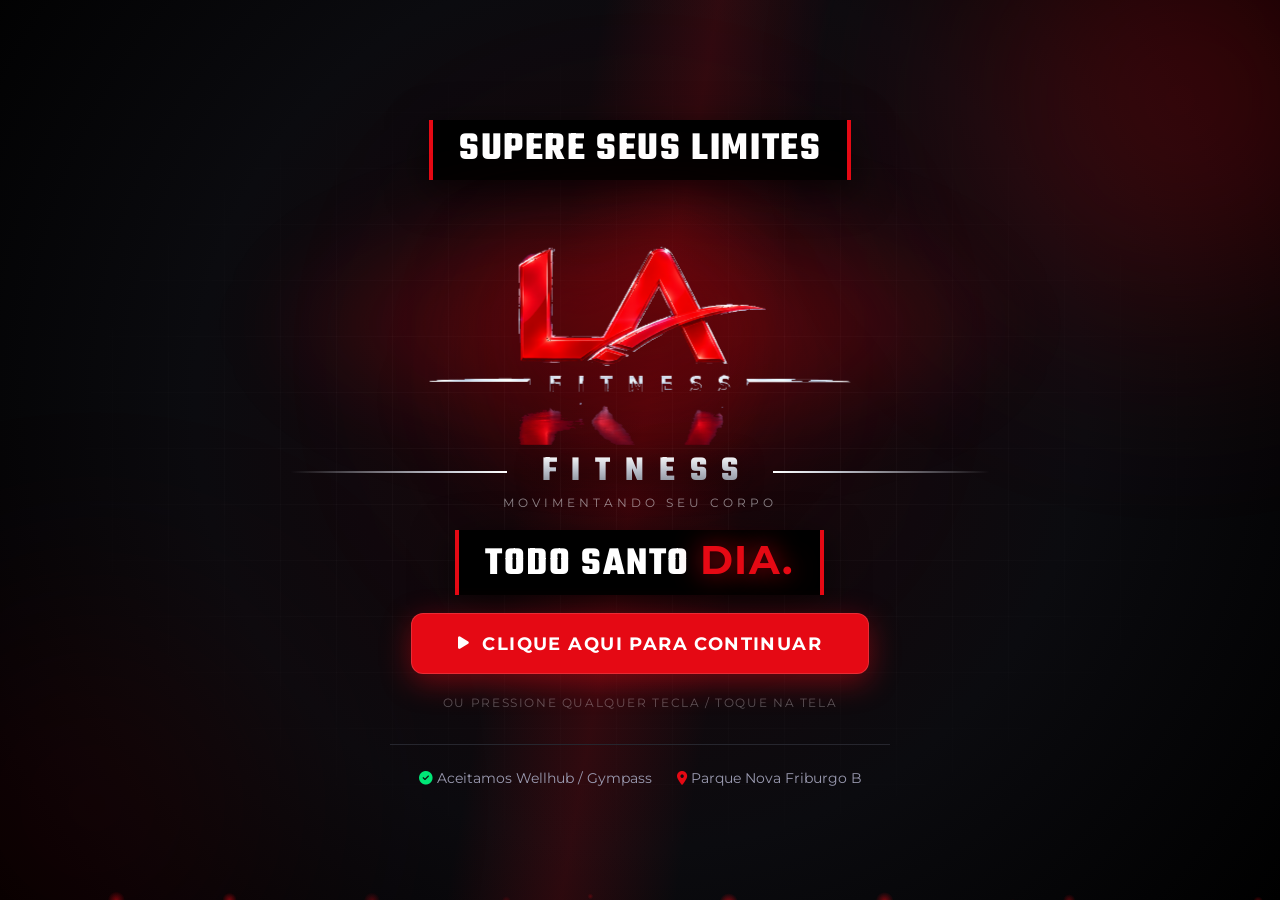
<file: admin.html>
<!DOCTYPE html>
<html lang="pt-BR">
<head>
  <meta charset="UTF-8">
  <meta name="viewport" content="width=device-width, initial-scale=1.0">
  <title>Painel de Controle — L.A FITNESS</title>
  <meta name="robots" content="noindex">
  <script>
    try {
      if (sessionStorage.getItem('la_admin_chat_entry') !== '1') {
        window.location.replace('index.html');
      }
    } catch (error) {
      console.error('Não foi possível validar o caminho de navegação administrativa:', error);
      window.location.replace('index.html');
    }
  </script>
  <link rel="preconnect" href="https://fonts.googleapis.com">
  <link rel="preconnect" href="https://fonts.gstatic.com" crossorigin>
  <link href="https://fonts.googleapis.com/css2?family=Montserrat:ital,wght@0,300;0,400;0,600;0,700;0,900&family=Teko:wght@500;700&display=swap" rel="stylesheet">
  <link rel="stylesheet" href="https://cdnjs.cloudflare.com/ajax/libs/font-awesome/6.4.0/css/all.min.css">
  <link rel="stylesheet" href="css/style.css">
  <link rel="stylesheet" href="css/admin.css">
</head>
<body class="corpo-admin">

  <section id="admin-auth-gate" class="admin-auth-gate hidden" aria-labelledby="admin-auth-title">
    <form id="admin-auth-form" class="admin-auth-card">
      <img src="img/logo.png" alt="L.A Fitness" class="admin-auth-logo">
      <h1 id="admin-auth-title">Acesso administrativo</h1>
      <p>Entre com a conta de administrador cadastrada no Supabase.</p>
      <div id="admin-auth-error" class="aviso-erro hidden" role="alert"></div>
      <label class="form-label" for="admin-auth-email">E-mail</label>
      <input class="form-input" id="admin-auth-email" type="email" autocomplete="username" required>
      <label class="form-label" for="admin-auth-password">Senha</label>
      <input class="form-input" id="admin-auth-password" type="password" autocomplete="current-password" required>
      <button class="btn-primary" type="submit">Entrar no painel</button>
      <a href="index.html">Voltar ao site</a>
    </form>
  </section>

  <!-- ================= TOPO ================= -->

  <!-- ================= SIDEBAR ================= -->
  <aside class="ad-side">
    <div class="ad-brand">
      <img class="ad-mark-logo" src="img/logo.png" alt="L.A Fitness" data-fallbacks="img/logo-la.png">
      <div class="ad-brand-txt"><b>FITNESS</b><span>Painel de controle</span></div>
    </div>
    <nav class="ad-nav">
      <button class="ad-nav-item ativo" data-aba-admin="visao">
        <i class="fa-solid fa-chart-line"></i> Visão geral</button>
      <button class="ad-nav-item" data-aba-admin="alunos">
        <i class="fa-solid fa-users"></i> Alunos</button>
      <button class="ad-nav-item" data-aba-admin="montar">
        <i class="fa-solid fa-dumbbell"></i> Treinos</button>
      <button class="ad-nav-item" data-aba-admin="produtos">
        <i class="fa-solid fa-boxes-stacked"></i> Produtos e vendas</button>
      <button class="ad-nav-item" data-aba-admin="loja">
        <i class="fa-solid fa-cart-shopping"></i> Loja e pedidos</button>
      <button class="ad-nav-item" data-aba-admin="corridas">
        <i class="fa-solid fa-person-running"></i> Corridas</button>
      <button class="ad-nav-item" data-aba-admin="mensagens">
        <i class="fa-solid fa-comments"></i> Mensagens
        <span class="ad-nav-badge js-ad-badge hidden">0</span></button>
      <button class="ad-nav-item" data-aba-admin="pagamentos">
        <i class="fa-solid fa-money-check-dollar"></i> Pagamentos</button>
      <button class="ad-nav-item" data-aba-admin="catraca">
        <i class="fa-solid fa-door-open"></i> Catraca</button>
      <button class="ad-nav-item" data-aba-admin="site">
        <i class="fa-solid fa-pen-to-square"></i> Editar o site</button>
    </nav>
    <div class="ad-side-foot">
      <a href="index.html" class="ad-btn-link"><i class="fa-solid fa-arrow-up-right-from-square"></i> Ver o site</a>
      <button class="ad-btn-sair js-admin-sair"><i class="fa-solid fa-right-from-bracket"></i> Sair</button>
    </div>
  </aside>

  <div class="ad-main">
  <header class="ad-top">
    <div class="ad-crumb"><span>L.A Fitness</span><i>›</i><b class="js-crumb">Visão geral</b></div>
    <div class="ad-top-right">
      <div class="sino js-sino-admin"></div>
      <span class="ad-selo"><i class="fa-solid fa-key"></i> Administrador</span>
    </div>
  </header>
  <main class="conteudo-admin">

    <!-- ============ ABA 1: VISÃO GERAL ============ -->
    <section id="painel-visao" class="painel-aba ativa">

      <div class="tiles ad-kpis">
        <div class="tile ad-kpi">
          <i class="fa-solid fa-users"></i>
          <b class="js-m-visitantes">0</b>
          <span>Pessoas que acessaram</span>
        </div>
        <div class="tile ad-kpi">
          <i class="fa-solid fa-eye"></i>
          <b class="js-m-visualizacoes">0</b>
          <span>Seções vistas</span>
        </div>
        <div class="tile ad-kpi">
          <i class="fa-solid fa-calendar-day"></i>
          <b class="js-m-hoje">0</b>
          <span>Acessos hoje</span>
        </div>
        <div class="tile ad-kpi">
          <i class="fa-brands fa-whatsapp"></i>
          <b class="js-m-contatos">0</b>
          <span>Cliques no WhatsApp</span>
        </div>
        <div class="tile ad-kpi">
          <i class="fa-solid fa-layer-group"></i>
          <b class="js-m-sessoes">0</b>
          <span>Sessões</span>
        </div>
        <div class="tile ad-kpi">
          <i class="fa-solid fa-ruler"></i>
          <b class="js-m-media">0</b>
          <span>Seções por visita</span>
        </div>
      </div>

      <div class="bloco">
        <h3><i class="fa-solid fa-chart-column"></i> Acessos nos últimos 14 dias</h3>
        <canvas class="js-m-grafico grafico-admin"></canvas>
      </div>

      <div class="duas-colunas">
        <div class="bloco">
          <h3><i class="fa-solid fa-fire"></i> Seções mais vistas</h3>
          <div class="js-m-secoes"></div>
        </div>
        <div class="bloco">
          <h3><i class="fa-solid fa-share-nodes"></i> De onde vieram</h3>
          <div class="js-m-origem"></div>
        </div>
      </div>

      <div class="duas-colunas">
        <div class="bloco">
          <h3><i class="fa-solid fa-mobile-screen"></i> Aparelho</h3>
          <div class="js-m-aparelho"></div>
        </div>
        <div class="bloco">
          <h3><i class="fa-solid fa-compass"></i> Navegador</h3>
          <div class="js-m-navegador"></div>
        </div>
      </div>

      <div class="duas-colunas">
        <div class="bloco">
          <h3><i class="fa-solid fa-hand-pointer"></i> Onde clicaram</h3>
          <div class="js-m-cliques"></div>
        </div>
        <div class="bloco">
          <h3><i class="fa-solid fa-heart-pulse"></i> Saúde do site</h3>
          <div class="linha-metrica">
            <span>Saíram na primeira tela</span>
            <div class="barra-mini"><i style="width:0%"></i></div>
            <b class="js-m-primeira">0</b>
          </div>
          <div class="linha-metrica">
            <span>Exploraram 4+ seções</span>
            <div class="barra-mini"><i style="width:0%"></i></div>
            <b class="js-m-varias">0</b>
          </div>
          <p class="nota-rodape">
            Estes números vêm do próprio navegador (localStorage). Ao ligar o Supabase,
            eles passam a valer para todos os visitantes.
          </p>
        </div>
      </div>
    </section>

    <!-- ============ ABA 2: ALUNOS ============ -->
    <section id="painel-alunos" class="painel-aba">
      <div class="bloco">
        <h3><i class="fa-solid fa-user-plus"></i> Cadastrar aluno</h3>
        <p class="nota-bloco">
        Crie uma senha temporária com pelo menos 8 caracteres e entregue ao aluno em particular. Ele entra com CPF ou matrícula.
        </p>

        <div class="js-aviso-sucesso hidden"></div>
        <div id="aluno-erro" class="aviso-erro hidden"></div>

        <form id="form-novo-aluno" class="grade-form">
          <div>
            <label class="form-label">Nome completo *</label>
            <input class="form-input" id="aluno-nome" placeholder="Como no documento" required>
          </div>
          <div>
            <label class="form-label">CPF * (só números)</label>
            <input class="form-input" id="aluno-cpf" placeholder="00000000000" maxlength="14" required>
          </div>
          <div>
            <label class="form-label">Senha de acesso *</label>
            <input class="form-input" id="aluno-senha" type="password" autocomplete="new-password" placeholder="Mínimo 8 caracteres" minlength="8" required>
          </div>
          <div>
            <label class="form-label">Telefone</label>
            <input class="form-input" id="aluno-telefone" placeholder="(61) 9 9266-3142">
          </div>
          <div>
            <label class="form-label">E-mail</label>
            <input class="form-input" id="aluno-email" type="email" placeholder="E-mail usado para a conta" required>
          </div>
          <div>
            <label class="form-label">Plano</label>
            <select class="form-input" id="aluno-plano">
              <option>Mensal</option>
              <option selected>Recorrente</option>
              <option>Wellhub / Gympass</option>
            </select>
          </div>
          <div>
            <label class="form-label">Objetivo</label>
            <input class="form-input" id="aluno-objetivo" placeholder="Hipertrofia, emagrecimento...">
          </div>
          <div class="acoes-form">
            <button type="submit" class="btn-primary"><i class="fa-solid fa-check"></i> Cadastrar</button>
            <button type="button" class="btn-secondary js-enviar-link"><i class="fa-brands fa-whatsapp"></i> Enviar o link ao aluno</button>
          </div>
        </form>
      </div>

      <div class="bloco">
        <h3><i class="fa-solid fa-users"></i> Alunos cadastrados</h3>
        <input class="form-input" id="busca-aluno" placeholder="Buscar por nome, matrícula ou CPF" style="margin-bottom:16px;">
        <div class="js-tabela-alunos"></div>
      </div>
    </section>

    <!-- ============ ABA 3: CONTEÚDO DO SITE ============ -->

    <!-- ============ ABA 3: TREINOS ============ -->
    <section id="painel-treinos" class="painel-aba">
      <div class="duas-colunas">
        <div class="bloco">
          <h3><i class="fa-solid fa-file-pen"></i> Criar ficha</h3>
          <p class="nota-bloco">
            A ficha nasce vazia e depois recebe os exercícios. Use "Usar com um aluno"
            para prender a ficha a alguém.
          </p>
          <form id="form-nova-ficha" class="grade-form">
            <div>
              <label class="form-label">Nome da ficha *</label>
              <input class="form-input" id="ficha-nome" placeholder="Ex.: Hipertrofia — 3x semana" required>
            </div>
            <div>
              <label class="form-label">Objetivo</label>
              <input class="form-input" id="ficha-objetivo" placeholder="Hipertrofia, emagrecimento...">
            </div>
            <div>
              <label class="form-label">Nível</label>
              <select class="form-input" id="ficha-nivel">
                <option>Iniciante</option>
                <option selected>Intermediário</option>
                <option>Avançado</option>
                <option>Todos os níveis</option>
              </select>
            </div>
            <div class="acoes-form">
              <button type="submit" class="btn-primary"><i class="fa-solid fa-plus"></i> Criar ficha</button>
            </div>
          </form>
        </div>

        <div class="bloco">
          <h3><i class="fa-solid fa-dumbbell"></i> Cadastrar exercício</h3>
          <p class="nota-bloco">
            Exercício solto entra no seu banco e pode ser usado em qualquer ficha.
          </p>
          <form id="form-novo-exercicio" class="grade-form">
            <div>
              <label class="form-label">Nome *</label>
              <input class="form-input" id="ex-nome" placeholder="Ex.: Supino reto" required>
            </div>
            <div>
              <label class="form-label">Grupo muscular</label>
              <input class="form-input" id="ex-grupo" placeholder="Peito, costas, pernas...">
            </div>
            <div>
              <label class="form-label">Equipamento</label>
              <input class="form-input" id="ex-equipamento" placeholder="Barra, halteres, máquina...">
            </div>
            <div>
              <label class="form-label">Vídeo (link opcional)</label>
              <input class="form-input" id="ex-video" placeholder="YouTube ou link do GIF">
            </div>
            <div>
              <label class="form-label">Instruções de execução</label>
              <input class="form-input" id="ex-instrucoes" placeholder="Como executar, séries, cuidados...">
            </div>
            <div class="acoes-form">
              <button type="submit" class="btn-primary"><i class="fa-solid fa-check"></i> Cadastrar exercício</button>
            </div>
          </form>
        </div>
      </div>

      <div class="bloco">
        <h3><i class="fa-solid fa-layer-group"></i> Fichas cadastradas</h3>
        <div class="js-lista-fichas"></div>
      </div>

      <div class="bloco">
        <h3><i class="fa-solid fa-list-check"></i> Banco de exercícios</h3>
        <input class="form-input" id="busca-exercicio" placeholder="Buscar por nome ou grupo muscular" style="margin-bottom:16px;">
        <div class="js-tabela-exercicios"></div>
      </div>
    </section>

    <!-- ============ ABA 4: LOJA E PEDIDOS ============ -->
    <section id="painel-loja" class="painel-aba">
      <div class="duas-colunas">
        <div class="bloco">
          <h3><i class="fa-solid fa-box-open"></i> Reservas feitas pelos alunos</h3>
          <p class="nota-bloco">
            O aluno reserva pelo site e paga na recepção ao retirar. Estas são as reservas registradas.
          </p>
          <div class="js-tabela-pedidos"></div>
        </div>
        <div class="bloco">
          <h3><i class="fa-solid fa-tags"></i> Produtos da loja</h3>
          <p class="nota-bloco">O que aparece na loja do aluno.</p>
          <div class="js-lista-produtos"></div>
        </div>
      </div>
    </section>

    <!-- ============ ABA 5: CORRIDAS ============ -->
    <section id="painel-corridas" class="painel-aba">
      <div class="tiles ad-kpis">
        <div class="tile ad-kpi">
          <i class="fa-solid fa-person-running"></i>
          <b class="js-c-total">0</b>
          <span>Corridas registradas</span>
        </div>
        <div class="tile ad-kpi">
          <i class="fa-solid fa-stopwatch"></i>
          <b class="js-c-tempo">0</b>
          <span>Tempo total na esteira</span>
        </div>
        <div class="tile ad-kpi">
          <i class="fa-solid fa-route"></i>
          <b class="js-c-distancia">0</b>
          <span>Distância total (km)</span>
        </div>
      </div>
      <div class="bloco">
        <h3><i class="fa-solid fa-list-ol"></i> Histórico de corridas</h3>
        <div class="js-tabela-corridas"></div>
      </div>
    </section>


    <!-- ============ ABA: MENSAGENS ============ -->
    <section id="painel-mensagens" class="painel-aba">

      <!-- controle do bate-papo da academia -->
      <div class="bloco">
        <h3><i class="fa-solid fa-comments"></i> Bate-papo da academia</h3>
        <p class="nota-bloco">
          O grupo onde todos conversam: alunos e academia. Você abre e fecha quando quiser.
        </p>

        <div class="mural-estado">
          <span class="mural-selo js-grupo-selo">Aberto</span>
          <div class="mural-botoes">
            <button class="btn-primary" id="grupo-abrir" type="button">
              <i class="fa-solid fa-lock-open"></i> Abrir o bate-papo</button>
            <button class="btn-secondary" id="grupo-fechar" type="button">
              <i class="fa-solid fa-lock"></i> Bloquear o bate-papo</button>
          </div>
        </div>
        <div class="js-aviso-grupo hidden"></div>

        <form class="conversa-form" id="form-post-grupo" style="margin-top:16px;">
          <button aria-label="Emoji e figurinhas" class="btn-anexo js-emoji-btn" data-alvo="post-grupo-texto" type="button" title="Emoji e figurinhas">
            <i class="fa-solid fa-face-smile"></i></button>
          <input class="form-input" id="post-grupo-texto" placeholder="Falar como academia no grupo..." autocomplete="off">
          <button type="submit" class="btn-primary"><i class="fa-solid fa-paper-plane"></i> Publicar</button>
        </form>
        <div class="emoji-painel js-emoji-painel hidden" data-dono="post-grupo-texto"></div>

        <div class="conversa-corpo js-grupo-admin" style="margin-top:14px; min-height:200px; max-height:340px;">
          <p class="vazio">Nenhuma mensagem no grupo ainda.</p>
        </div>
      </div>

      <div class="duas-colunas conversa-admin">
        <div class="bloco">
          <h3><i class="fa-solid fa-inbox"></i> Conversas</h3>
          <p class="nota-bloco">Mensagens que os alunos mandaram pelo site.</p>
          <div class="js-lista-conversas"></div>
        </div>
        <div class="bloco">
          <h3><i class="fa-solid fa-comment-dots"></i> <span class="js-conversa-nome">Selecione uma conversa</span></h3>
          <div class="js-conversa-admin"></div>
          <form class="conversa-form" id="form-resposta-admin" style="display:none;">
            <input class="form-input" id="resposta-admin" placeholder="Escreva a resposta..." autocomplete="off">
            <button type="submit" class="btn-primary"><i class="fa-solid fa-paper-plane"></i> Responder</button>
          </form>
        </div>
      </div>
    </section>

    <!-- ============ ABA: PAGAMENTOS ============ -->
    <section id="painel-pagamentos" class="painel-aba">

      <div class="tiles ad-kpis">
        <div class="tile ad-kpi">
          <i class="fa-solid fa-sack-dollar"></i>
          <b class="js-fin-recebido">R$ 0</b>
          <span>Recebido no mês</span>
        </div>
        <div class="tile ad-kpi">
          <i class="fa-solid fa-hourglass-half"></i>
          <b class="js-fin-aberto">R$ 0</b>
          <span>Em aberto</span>
        </div>
        <div class="tile ad-kpi">
          <i class="fa-solid fa-triangle-exclamation"></i>
          <b class="js-fin-atraso">R$ 0</b>
          <span>Em atraso</span>
        </div>
        <div class="tile ad-kpi">
          <i class="fa-solid fa-percent"></i>
          <b class="js-fin-inadimplencia">0%</b>
          <span>Inadimplência</span>
        </div>
      </div>

      <div class="bloco">
        <h3><i class="fa-solid fa-rotate"></i> Cobranças do mês
          <span class="pilula js-fin-competencia">—</span></h3>
        <p class="nota-bloco">
          O sistema gera a mensalidade de cada aluno no mês. Quem passar do vencimento
          entra em atraso automaticamente e a catraca barra a entrada.
        </p>
        <div class="acoes-montagem">
          <button class="btn-primary" id="fin-gerar" type="button">
            <i class="fa-solid fa-plus"></i> Gerar cobranças do mês</button>
          <button class="btn-secondary" id="fin-pix" type="button">
            <i class="fa-brands fa-pix"></i> Ver chave PIX</button>
        </div>
        <div class="js-aviso-fin hidden"></div>
        <div class="js-fin-lista" style="margin-top:16px;"></div>
      </div>

      <div class="bloco">
        <h3><i class="fa-solid fa-heart-crack"></i> Alunos em risco</h3>
        <p class="nota-bloco">
          Quem está devendo ou sumiu do treino. O mercado chama de "grupo de risco";
          falar com eles antes de perder o aluno é o que segura a receita.
        </p>
        <div class="js-fin-risco"></div>
      </div>

      <div class="bloco">
        <h3><i class="fa-solid fa-list-check"></i> Histórico de pagamentos</h3>
        <div class="js-tabela-pagamentos"></div>
      </div>
    </section>

    <!-- ============ ABA: FOTOS E VÍDEOS ============ -->

    <!-- ============ ABA: CATRACA / ACESSO ============ -->
    <section id="painel-catraca" class="painel-aba">
      <div class="tiles ad-kpis">
        <div class="tile ad-kpi">
          <i class="fa-solid fa-door-open"></i>
          <b class="js-cat-hoje">0</b>
          <span>Entradas hoje</span>
        </div>
        <div class="tile ad-kpi">
          <i class="fa-solid fa-users"></i>
          <b class="js-cat-dentro">0</b>
          <span>Treinando agora</span>
        </div>
        <div class="tile ad-kpi">
          <i class="fa-solid fa-clock"></i>
          <b class="js-cat-pico">—</b>
          <span>Horário de pico</span>
        </div>
      </div>

      <div class="bloco">
        <h3><i class="fa-solid fa-barcode"></i> Validar entrada</h3>
        <p class="nota-bloco">
          Digite a matrícula ou o CPF do aluno. O sistema confere se o cadastro está
          ativo e se a mensalidade está em dia. Quem estiver devendo, não entra.
        </p>
        <div class="add-amigo">
          <input class="form-input" id="cat-codigo" placeholder="Matrícula ou CPF" inputmode="numeric">
          <button class="btn-primary" id="cat-validar" type="button">
            <i class="fa-solid fa-check"></i> Validar</button>
        </div>
        <div class="js-cat-resultado"></div>
      </div>

      <div class="bloco">
        <h3><i class="fa-solid fa-unlock"></i> Controle da catraca</h3>
        <div class="mural-estado">
          <span class="mural-selo js-cat-selo">Aberta</span>
          <div class="mural-botoes">
            <button class="btn-primary" id="cat-abrir" type="button">
              <i class="fa-solid fa-lock-open"></i> Abrir a catraca</button>
            <button class="btn-secondary" id="cat-fechar" type="button">
              <i class="fa-solid fa-lock"></i> Fechar a catraca</button>
          </div>
        </div>
        <div class="js-aviso-cat hidden"></div>
      </div>

      <div class="bloco">
        <h3><i class="fa-solid fa-list-ol"></i> Últimas entradas</h3>
        <div class="js-cat-lista"></div>
      </div>
    </section>




    <!-- ============ ABA: MONTAR TREINO (modelos) ============ -->
    <section id="painel-montar" class="painel-aba">

      <div class="bloco">
        <h3><i class="fa-solid fa-file-pen"></i> Montar um treino-modelo</h3>
        <p class="nota-bloco">
          Monte o treino uma vez e aplique em quantos alunos quiser.
          Escolha a modalidade, adicione os exercícios e salve.
        </p>

        <div class="modalidade-escolha">
          <button class="modalidade js-modal" data-modal="leve"     type="button">
            <span class="mo-bola" style="background:#00e676"></span>
            <b>Leve</b><small>Adaptação e cargas leves</small>
          </button>
          <button class="modalidade js-modal" data-modal="moderado" type="button">
            <span class="mo-bola" style="background:#ffb020"></span>
            <b>Moderado</b><small>Volume e intensidade médios</small>
          </button>
          <button class="modalidade js-modal" data-modal="pesado"   type="button">
            <span class="mo-bola" style="background:#e50914"></span>
            <b>Pesado</b><small>Alto volume e força</small>
          </button>
        </div>

        <div class="grade-form montagem-topo">
          <div>
            <label class="form-label">Modalidade escolhida</label>
            <input class="form-input" id="mont-modalidade" readonly value="moderado">
          </div>
          <div>
            <label class="form-label">Nome do treino *</label>
            <input class="form-input" id="mont-nome" placeholder="Ex.: Leve — Adaptação 3x semana">
          </div>
          <div>
            <label class="form-label">Descrição</label>
            <input class="form-input" id="mont-objetivo" placeholder="Para quem está começando">
          </div>
        </div>
      </div>

      <div class="bloco">
        <h3><i class="fa-solid fa-plus"></i> Adicionar exercício</h3>
        <div class="grade-form">
          <div>
            <label class="form-label">Exercício</label>
            <input class="form-input" id="mont-ex-nome" list="lista-exercicios" placeholder="Ex.: Supino reto">
            <datalist id="lista-exercicios"></datalist>
          </div>
          <div>
            <label class="form-label">Grupo muscular</label>
            <input class="form-input" id="mont-ex-grupo" list="lista-grupos" placeholder="Peito, costas...">
            <datalist id="lista-grupos"></datalist>
          </div>
          <div>
            <label class="form-label">Treino (letra)</label>
            <select class="form-input" id="mont-ex-letra">
              <option selected>A</option><option>B</option><option>C</option><option>D</option><option>E</option>
            </select>
          </div>
          <div>
            <label class="form-label">Séries</label>
            <input class="form-input" id="mont-ex-series" type="number" min="1" max="10" value="3">
          </div>
          <div>
            <label class="form-label">Repetições</label>
            <input class="form-input" id="mont-ex-reps" placeholder="12 ou 8-10" value="12">
          </div>
          <div>
            <label class="form-label">Carga sugerida</label>
            <input class="form-input" id="mont-ex-carga" placeholder="Ex.: 20kg ou livre">
          </div>
          <div style="grid-column: 1 / -1;">
            <label class="form-label">Desenho do exercício (GIF)</label>
            <div class="escolher-gif">
              <div class="gif-previa js-gif-previa">
                <i class="fa-solid fa-image"></i>
                <span>nenhum escolhido</span>
              </div>
              <div class="gif-acoes">
                <button class="btn-secondary" id="mont-escolher-gif" type="button">
                  <i class="fa-solid fa-folder-open"></i> Escolher o desenho
                </button>
                <button class="btn-mini" id="mont-tirar-gif" type="button">Tirar</button>
              </div>
              <input type="hidden" id="mont-ex-gif">
            </div>
          </div>
          <div class="acoes-form">
            <button class="btn-primary" id="mont-adicionar" type="button">
              <i class="fa-solid fa-plus"></i> Adicionar</button>
          </div>
        </div>
        <div class="js-aviso-montagem hidden"></div>
      </div>

      <div class="bloco">
        <h3><i class="fa-solid fa-list-check"></i> Treino em montagem
          <span class="pilula js-mont-modal">moderado</span></h3>
        <div class="js-montagem-lista"></div>
        <div class="acoes-montagem">
          <button class="btn-primary" id="mont-salvar" type="button">
            <i class="fa-solid fa-floppy-disk"></i> Salvar como modelo</button>
          <button class="btn-secondary" id="mont-limpar" type="button">
            <i class="fa-solid fa-trash"></i> Limpar</button>
        </div>
      </div>

      <div class="bloco">
        <h3><i class="fa-solid fa-box-archive"></i> Modelos guardados</h3>
        <div class="filtro-modelos">
          <button class="pilula-acao js-filtro-modelo ativo" data-f="todos" type="button">Todos</button>
          <button class="pilula-acao js-filtro-modelo" data-f="leve" type="button">Leve</button>
          <button class="pilula-acao js-filtro-modelo" data-f="moderado" type="button">Moderado</button>
          <button class="pilula-acao js-filtro-modelo" data-f="pesado" type="button">Pesado</button>
        </div>
        <div class="js-lista-modelos"></div>
      </div>

      <div class="bloco">
        <h3><i class="fa-solid fa-user-check"></i> Liberar treino para o aluno</h3>
        <p class="nota-bloco">
          Só aparece na área do aluno o treino que você liberar aqui.
        </p>
        <div class="grade-form">
          <div>
            <label class="form-label">Aluno *</label>
            <select class="form-input" id="lib-aluno"></select>
          </div>
          <div>
            <label class="form-label">Treino-modelo *</label>
            <select class="form-input" id="lib-modelo"></select>
          </div>
          <div class="acoes-form">
            <button class="btn-primary" id="lib-liberar" type="button">
              <i class="fa-solid fa-check"></i> Liberar treino</button>
            <button class="btn-secondary" id="lib-bloquear" type="button">
              <i class="fa-solid fa-ban"></i> Bloquear</button>
          </div>
        </div>
        <div class="js-aviso-liberar hidden"></div>
      </div>
    </section>

    <!-- ============ ABA: PRODUTOS E VENDAS ============ -->
    <section id="painel-produtos" class="painel-aba">
      <div class="tiles ad-kpis">
        <div class="tile ad-kpi">
          <i class="fa-solid fa-boxes-stacked"></i>
          <b class="js-pd-total">0</b>
          <span>Produtos cadastrados</span>
        </div>
        <div class="tile ad-kpi">
          <i class="fa-solid fa-hourglass-half"></i>
          <b class="js-pd-aguardando">0</b>
          <span>Pedidos aguardando</span>
        </div>
        <div class="tile ad-kpi">
          <i class="fa-solid fa-sack-dollar"></i>
          <b class="js-pd-vendido">0</b>
          <span>Total vendido</span>
        </div>
      </div>

      <div class="bloco">
        <h3><i class="fa-solid fa-plus"></i> Cadastrar produto</h3>
        <p class="nota-bloco">
          O que você cadastrar aqui aparece na loja do aluno, na hora.
          Deixe o estoque vazio para não controlar quantidade.
        </p>
        <form id="form-novo-produto" class="grade-form">
          <div>
            <label class="form-label">Nome *</label>
            <input class="form-input" id="pd-nome" placeholder="Ex.: Whey Protein 900g" required>
          </div>
          <div>
            <label class="form-label">Preço (R$) *</label>
            <input class="form-input" id="pd-preco" type="number" step="0.01" min="0" placeholder="189.90" required>
          </div>
          <div>
            <label class="form-label">Categoria</label>
            <input class="form-input" id="pd-categoria" list="lista-categorias" placeholder="Suplemento">
            <datalist id="lista-categorias">
              <option>Suplemento</option><option>Vestuário</option><option>Acessório</option><option>Outros</option>
            </datalist>
          </div>
          <div>
            <label class="form-label">Estoque (vazio = sem controle)</label>
            <input class="form-input" id="pd-estoque" type="number" min="0" placeholder="10">
          </div>
          <div style="grid-column: 1 / -1;">
            <label class="form-label">Foto do produto</label>
            <div class="escolher-gif">
              <div class="gif-previa js-foto-previa" id="pd-foto-previa">
                <i class="fa-solid fa-image"></i>
                <span>sem foto</span>
              </div>
              <div class="gif-acoes">
                <button class="btn-secondary" id="pd-escolher-foto" type="button">
                  <i class="fa-solid fa-camera"></i> Carregar foto
                </button>
                <button class="btn-mini" id="pd-tirar-foto" type="button">Tirar</button>
                <span class="dica-mini">JPG ou PNG. A foto fica guardada no aparelho.</span>
              </div>
              <input type="file" id="pd-foto-arquivo" accept="image/*" hidden>
              <input type="hidden" id="pd-foto">
            </div>
          </div>
          <div class="acoes-form">
            <button type="submit" class="btn-primary" id="pd-salvar"><i class="fa-solid fa-check"></i> Cadastrar</button>
            <button type="button" class="btn-secondary" id="pd-cancelar-edicao" style="display:none;">
              <i class="fa-solid fa-xmark"></i> Cancelar edição</button>
          </div>
        </form>
        <div class="js-aviso-produto hidden"></div>
      </div>

      <div class="bloco">
        <h3><i class="fa-solid fa-tags"></i> Produtos</h3>
        <div class="js-lista-produtos-admin"></div>
      </div>

      <div class="bloco">
        <h3><i class="fa-solid fa-receipt"></i> Vendas</h3>
        <div class="js-lista-vendas"></div>
      </div>
    </section>
    <section id="painel-site" class="painel-aba">
<div class="bloco">
        <h3><i class="fa-solid fa-newspaper"></i> A seção Sobre</h3>
        <p class="nota-bloco">
          Mude os textos, troque as fotos e escolha como cada faixa aparece.
          O desenho do site continua o mesmo — só o conteúdo muda.
        </p>
        <div class="js-editor-sobre"></div>
      </div>

      <div class="bloco">
        <h3><i class="fa-solid fa-layer-group"></i> Blocos novos do site</h3>
        <p class="nota-bloco">
          Crie um espaço novo — como a Ginástica Artística. Dê um título, escolha
          a foto, escreva o conteúdo e escolha o desenho.
        </p>
        <div class="js-editor-blocos"></div>
        <button class="btn-secondary" id="add-bloco" type="button" style="margin-top:14px;">
          <i class="fa-solid fa-plus"></i> Adicionar um bloco novo</button>
        <div class="js-aviso-bloco hidden"></div>
      </div>

<div class="bloco">
        <h3><i class="fa-solid fa-pen-to-square"></i> Textos e contato</h3>
        <div class="grade-form">
          <div>
            <label class="form-label">Slogan da abertura</label>
            <input class="form-input" id="site-slogan">
          </div>
          <div>
            <label class="form-label">Telefone (WhatsApp, só números)</label>
            <input class="form-input" id="site-telefone" placeholder="5561991719246">
          </div>
          <div>
            <label class="form-label">Endereço</label>
            <input class="form-input" id="site-endereco">
          </div>
          <div>
            <label class="form-label">Horários</label>
            <input class="form-input" id="site-horarios">
          </div>
          <div class="acoes-form">
            <button class="btn-primary" id="salvar-site"><i class="fa-solid fa-floppy-disk"></i> Salvar</button>
            <button class="btn-secondary" id="restaurar-site"><i class="fa-solid fa-rotate-left"></i> Restaurar padrão</button>
          </div>
        </div>
        <div class="js-aviso-site hidden"></div>
      </div>

      <div class="bloco">
        <h3><i class="fa-solid fa-robot"></i> Roteiros do L.A Bot</h3>
        <p class="nota-bloco">
          Estas são as respostas que o bot dá sozinho. O que ele não souber, ele encaminha para o seu WhatsApp.
        </p>
        <div class="js-lista-roteiros"></div>
      </div>

      <div class="bloco">
        <h3><i class="fa-solid fa-key"></i> Acesso ao painel</h3>
        <p class="nota-bloco">
          O painel exige uma conta autenticada no Supabase e uma permissão registrada em <code>la_admins</code>.
        </p>
        <div class="caixa-alerta">
          <i class="fa-solid fa-shield-halved"></i>
          <div>
            <b>Configuração segura</b>
            <span>
              A senha não é solicitada pelo chat nem fica no JavaScript. Consulte <code>supabase/README.md</code>
              para configurar a migração, criar o primeiro administrador e publicar a função de autenticação.
            </span>
          </div>
        </div>
      </div>

<div class="bloco">
        <h3><i class="fa-solid fa-image"></i> Fotos da academia</h3>
        <p class="nota-bloco">
          Estas são as fotos que o site mostra. Coloque o link da imagem nova no campo e salve —
          o site passa a usar a nova na hora, sem mexer em código.
        </p>
        <div class="js-editor-fotos"></div>
      </div>

      <div class="bloco">
        <h3><i class="fa-solid fa-film"></i> Vídeos e GIFs dos exercícios</h3>
        <p class="nota-bloco">
          Troque o vídeo de cada exercício da ficha. Aceita link do YouTube, GIF ou arquivo da pasta videos/.
        </p>
        <div class="js-editor-videos"></div>
      </div>

      <div class="bloco">
        <h3><i class="fa-solid fa-rotate-left"></i> Voltar ao padrão</h3>
        <p class="nota-bloco">Desfaz todas as suas trocas de mídia e volta para as originais.</p>
        <button class="btn-secondary" id="restaurar-midia">
          <i class="fa-solid fa-arrow-rotate-left"></i> Restaurar mídia original
        </button>
        <div class="js-aviso-midia hidden"></div>
      </div>
    </section>

  </main>
</div>

  <!-- ================= MODAL: FICHA DE TREINO ================= -->
  <div class="modal-overlay" id="modal-ficha">
    <div class="modal-admin">
      <div class="topo-modal">
        <h3><i class="fa-solid fa-file-pen"></i> Ficha de <span class="js-ficha-aluno"></span></h3>
        <i class="fa-solid fa-xmark js-fechar-ficha" style="cursor:pointer; font-size:1.2rem;"></i>
      </div>
      <div class="js-ficha-conteudo"></div>
      <div class="acoes-modal">
        <button class="btn-secondary js-add-exercicio"><i class="fa-solid fa-plus"></i> Exercício</button>
        <button class="btn-primary js-fechar-ficha"><i class="fa-solid fa-check"></i> Concluir</button>
      </div>
    </div>
  </div>

  <script src="js/supabase.js"></script>
  <script src="js/dados.js"></script>
  <script src="js/bot.js"></script>
  <script src="js/treinos.js"></script>
  <script src="js/modelos-treino.js"></script>
  <script src="js/aluno-extra.js"></script>
  <script src="js/loja.js"></script>
  <script src="js/financeiro.js"></script>
  <script src="js/conversas.js"></script>
  <script src="js/mural.js"></script>
  <script src="js/montar-treino.js"></script>
  <script src="js/dataset.js"></script>
  <script src="js/admin.js"></script>
  <script src="js/app-admin.js"></script>
  <script src="js/app-admin-msg.js"></script>
  <script src="js/app-admin-fin.js"></script>
  <script src="js/app-admin-catraca.js"></script>
  <script src="js/emojis.js"></script>


  <script>
    /* aba de conteúdo: carrega, salva e restaura os textos do site */
    document.addEventListener('DOMContentLoaded', function () {
      const c = laGarantirConteudo();
      const g = document.getElementById.bind(document);
      g('site-slogan').value   = c.geral.slogan   || '';
      g('site-telefone').value = c.geral.telefone || '';
      g('site-endereco').value = c.geral.endereco || '';
      g('site-horarios').value = c.geral.horarios || '';

      /* roteiros em modo leitura */
      const lista = document.querySelector('.js-lista-roteiros');
      if (lista) {
        lista.innerHTML = (c.roteiros || []).map(function (r) {
          return '<div class="roteiro">' +
                   '<div class="gatilhos">' + (r.gatilhos || []).map(function (x) {
                     return '<span class="pilula">' + laEscapar(x) + '</span>';
                   }).join('') + '</div>' +
                   '<p>' + r.resposta + '</p>' +
                 '</div>';
        }).join('') || '<p class="vazio">Nenhum roteiro.</p>';
      }

      document.getElementById('salvar-site').addEventListener('click', function () {
        c.geral.slogan   = g('site-slogan').value;
        c.geral.telefone = g('site-telefone').value.replace(/\D/g, '');
        c.geral.endereco = g('site-endereco').value;
        c.geral.horarios = g('site-horarios').value;
        laSalvarConteudo(c);
        const aviso = document.querySelector('.js-aviso-site');
        aviso.textContent = 'Conteúdo salvo. O site já mostra os novos textos.';
        aviso.classList.remove('hidden');
        setTimeout(function () { aviso.classList.add('hidden'); }, 4000);
      });

      document.getElementById('restaurar-site').addEventListener('click', function () {
        if (!confirm('Restaurar todos os textos originais? O que você editou será perdido.')) return;
        laSalvarConteudo(laPadrao());
        location.reload();
      });
    });
  </script>

  <script>
  /* ==========================================================================
     ABAS TREINOS · LOJA · CORRIDAS
     Preenche as tres telas que faltavam, usando as funcoes que ja existem
     em treinos.js (fichas e exercicios) e shell.js (corridas e reservas).
     Tudo dentro de guardas: se uma funcao faltar, a tela avisa em vez de quebrar.
     ========================================================================== */
  document.addEventListener('DOMContentLoaded', function () {

    function casa(sel) { return document.querySelector(sel); }
    function semDados(sel, msg) {
      const el = casa(sel);
      if (el) el.innerHTML = '<p class="vazio">' + (msg || 'Nada por aqui ainda.') + '</p>';
    }
    function quando(iso) {
      try {
        const d = new Date(iso);
        return d.toLocaleDateString('pt-BR') + ' ' +
               d.toLocaleTimeString('pt-BR', { hour: '2-digit', minute: '2-digit' });
      } catch (e) { return iso || '—'; }
    }

    /* ---------------- CORRIDAS ---------------- */
    function pintarCorridas() {
      const todas = [];
      try {
        (laListarAlunos() || []).forEach(function (a) {
          if (typeof laCorridas !== 'function') return;
          (laCorridas(a.id) || []).forEach(function (c) {
            todas.push({ aluno: a.nome, segundos: c.segundos || 0,
                         distancia: c.distancia || 0, quando: c.quando });
          });
        });
      } catch (e) { console.warn('Corridas:', e); }

      todas.sort(function (x, y) { return String(y.quando).localeCompare(String(x.quando)); });

      const seg = todas.reduce(function (s, c) { return s + c.segundos; }, 0);
      const km  = todas.reduce(function (s, c) { return s + c.distancia; }, 0);

      const set = function (sel, v) { const el = casa(sel); if (el) el.textContent = v; };
      set('.js-c-total', todas.length);
      set('.js-c-tempo', typeof laDuracao === 'function' ? laDuracao(seg) : seg + 's');
      set('.js-c-distancia', km.toFixed(2).replace('.', ','));

      const el = casa('.js-tabela-corridas');
      if (!el) return;
      if (!todas.length) { semDados('.js-tabela-corridas', 'Nenhuma corrida registrada ainda.'); return; }
      el.innerHTML = '<div class="tabela-simples">' +
        '<div class="linha-cabeca"><span>Aluno</span><span>Tempo</span><span>Distância</span><span>Quando</span></div>' +
        todas.map(function (c) {
          return '<div class="linha-dado">' +
                   '<span>' + laEscapar(c.aluno) + '</span>' +
                   '<span>' + (typeof laDuracao === 'function' ? laDuracao(c.segundos) : c.segundos + 's') + '</span>' +
                   '<span>' + (c.distancia ? c.distancia.toFixed(2).replace('.', ',') + ' km' : '—') + '</span>' +
                   '<span>' + quando(c.quando) + '</span>' +
                 '</div>';
        }).join('') + '</div>';
    }

    /* ---------------- LOJA ---------------- */
    function pintarLoja() {
      let reservas = [];
      try {
        (laListarAlunos() || []).forEach(function (a) {
          (a.pedidos || a.reservas || []).forEach(function (p) {
            reservas.push({ aluno: a.nome, produto: p.produto || p.nome || '—',
                            preco: p.preco || '—', quando: p.quando });
          });
        });
      } catch (e) { console.warn('Loja:', e); }

      const elRes = casa('.js-tabela-pedidos');
      if (elRes) {
        if (!reservas.length) {
          elRes.innerHTML = '<p class="vazio">Nenhuma reserva registrada ainda.</p>';
        } else {
          elRes.innerHTML = '<div class="tabela-simples">' +
            '<div class="linha-cabeca"><span>Aluno</span><span>Produto</span><span>Preço</span><span>Quando</span></div>' +
            reservas.map(function (p) {
              return '<div class="linha-dado">' +
                       '<span>' + laEscapar(p.aluno) + '</span>' +
                       '<span>' + laEscapar(p.produto) + '</span>' +
                       '<span>' + laEscapar(String(p.preco)) + '</span>' +
                       '<span>' + quando(p.quando) + '</span>' +
                     '</div>';
            }).join('') + '</div>';
        }
      }

      /* produtos que aparecem na loja do aluno */
      const PRODUTOS = [
        { nome: 'Coqueteleira L.A',       preco: 'R$ 35,00' },
        { nome: 'Camiseta L.A Fitness',   preco: 'R$ 79,90' },
        { nome: 'Regata treino',          preco: 'R$ 69,90' },
        { nome: 'Luva de musculação',     preco: 'R$ 59,90' },
        { nome: 'Corda de pular',         preco: 'R$ 39,90' },
        { nome: 'Elástico de resistência', preco: 'R$ 49,90' },
        { nome: 'Cinto lombar',           preco: 'R$ 129,90' },
        { nome: 'Whey protein (dose)',    preco: 'R$ 18,00' }
      ];
      const elProd = casa('.js-lista-produtos');
      if (elProd) {
        elProd.innerHTML = PRODUTOS.map(function (p) {
          return '<div class="linha-produto">' +
                   '<b>' + laEscapar(p.nome) + '</b>' +
                   '<span class="preco-produto">' + p.preco + '</span>' +
                 '</div>';
        }).join('');
      }
    }

    /* ---------------- TREINOS: o admin.js ja pinta fichas e exercicios ---------------- */
    /* so precisa repintar quando a aba abre, porque o admin.js pinta no inicio */
    function repintarTreinos() {
      try {
        if (typeof LAAdmin !== 'undefined' && LAAdmin.pintarFichas) LAAdmin.pintarFichas();
        if (typeof LAAdmin !== 'undefined' && LAAdmin.pintarExercicios) LAAdmin.pintarExercicios();
      } catch (e) { console.warn('Treinos:', e); }
    }

    /* ---------------- liga a repintura ao clique nas abas ---------------- */
    document.querySelectorAll('[data-aba-admin]').forEach(function (b) {
      b.addEventListener('click', function () {
        const qual = b.getAttribute('data-aba-admin');
        if (qual === 'treinos') repintarTreinos();
        if (qual === 'loja')    pintarLoja();
        if (qual === 'corridas') pintarCorridas();
      });
    });

    /* exposto para a navegacao unica alcancar estas funcoes */
    window._admCorridas   = pintarCorridas;
    window._admLoja       = pintarLoja;
    window._admTreinos    = repintarTreinos;

    /* primeira pintura */
    pintarLoja();
    pintarCorridas();
    repintarTreinos();
  });
  </script>

  <script>
  /* ==========================================================================
     PAINEL — MENSAGENS, PAGAMENTOS E EDITOR DE MIDIA
     Usa as funcoes de aluno-extra.js (mensagens e pagamentos) e a camada de
     conteudo do dados.js (textos e imagens do site).
     ========================================================================== */
  document.addEventListener('DOMContentLoaded', function () {

    var alunoAberto = null;

    function q(sel) { return document.querySelector(sel); }
    function set(sel, v) { var e = q(sel); if (e) e.textContent = v; }

    /* ---------------- MENSAGENS ---------------- */
    function pintarConversas() {
      var casa = q('.js-lista-conversas');
      if (!casa) return;
      var lista = (typeof laConversasComNovidade === 'function') ? laConversasComNovidade() : [];
      var badge = q('.js-ad-badge');
      var total = lista.reduce(function (s, c) { return s + (c.naoLidas || 0); }, 0);
      if (badge) { badge.textContent = total; badge.classList.toggle('hidden', total === 0); }

      if (!lista.length) {
        casa.innerHTML = '<p class="vazio">Nenhuma conversa ainda.</p>';
        return;
      }
      casa.innerHTML = lista.map(function (c) {
        return '<button class="item-conversa js-abrir-conversa' +
                 (alunoAberto === c.alunoId ? ' ativo' : '') + '" data-id="' + c.alunoId + '">' +
                 '<div class="conv-topo"><b>' + laEscapar(c.aluno || 'Aluno') + '</b>' +
                 (c.naoLidas ? '<span class="pilula nao-lida">' + c.naoLidas + ' nova(s)</span>' : '') +
                 '</div>' +
                 '<span class="conv-trecho">' + laEscapar(String(c.ultimoTexto || '').slice(0, 70)) + '</span>' +
                 '<span class="conv-hora">' + (new Date(c.ultima)).toLocaleString('pt-BR') + '</span>' +
               '</button>';
      }).join('');

      casa.querySelectorAll('.js-abrir-conversa').forEach(function (b) {
        b.addEventListener('click', function () {
          alunoAberto = b.getAttribute('data-id');
          if (typeof laMarcarLidasDoAlunoNoPainel === 'function') laMarcarLidasDoAlunoNoPainel(alunoAberto);
          pintarConversas();
          pintarConversaAberta();
        });
      });
    }

    function pintarConversaAberta() {
      var casa = q('.js-conversa-admin');
      var form = document.getElementById('form-resposta-admin');
      var nome = q('.js-conversa-nome');
      if (!casa) return;

      if (!alunoAberto) {
        casa.innerHTML = '<p class="vazio">Escolha uma conversa à esquerda.</p>';
        if (form) form.style.display = 'none';
        if (nome) nome.textContent = 'Selecione uma conversa';
        return;
      }

      var aluno = (typeof laBuscarAluno === 'function') ? laBuscarAluno(alunoAberto) : null;
      if (nome) nome.textContent = aluno ? aluno.nome : 'Aluno';
      if (form) form.style.display = 'flex';

      var msgs = (typeof laListarMensagens === 'function') ? laListarMensagens(alunoAberto) : [];
      if (!msgs.length) {
        casa.innerHTML = '<p class="vazio">Nenhuma mensagem nesta conversa.</p>';
        return;
      }
      casa.innerHTML = '<div class="conversa-corpo" id="conv-admin-corpo">' +
        msgs.map(function (m) {
          var doAluno = m.de === 'aluno';
          return '<div class="bolha ' + (doAluno ? 'bolha-academia' : 'bolha-aluno') + '">' +
                   '<div class="bolha-txt">' + laEscapar(m.texto) + '</div>' +
                   '<span class="bolha-hora">' + (doAluno ? 'Aluno' : 'Academia') + ' · ' +
                     (new Date(m.quando)).toLocaleString('pt-BR') + '</span>' +
                 '</div>';
        }).join('') + '</div>';
      var corpo = document.getElementById('conv-admin-corpo');
      if (corpo) corpo.scrollTop = corpo.scrollHeight;
    }

    var formResp = document.getElementById('form-resposta-admin');
    if (formResp) {
      formResp.addEventListener('submit', function (e) {
        e.preventDefault();
        var campo = document.getElementById('resposta-admin');
        if (!campo || !campo.value.trim() || !alunoAberto) return;
        if (typeof laResponderMensagem === 'function') {
          laResponderMensagem(alunoAberto, campo.value);
        }
        campo.value = '';
        pintarConversas();
        pintarConversaAberta();
      });
    }

    /* ---------------- PAGAMENTOS ---------------- */
    function pintarPagamentos() {
      var casa = q('.js-tabela-pagamentos');
      if (!casa) return;
      var lista = (typeof laTodosPagamentos === 'function') ? laTodosPagamentos() : [];

      var aguardando = lista.filter(function (p) { return p.status !== 'pago'; });
      var pagos = lista.filter(function (p) { return p.status === 'pago'; });
      var total = pagos.reduce(function (s, p) { return s + Number(p.valor || 0); }, 0);

      set('.js-pg-aguardando', aguardando.length);
      set('.js-pg-pagos', pagos.length);
      set('.js-pg-total', 'R$ ' + total.toFixed(2).replace('.', ','));

      if (!lista.length) {
        casa.innerHTML = '<p class="vazio">Nenhum pagamento registrado ainda.</p>';
        return;
      }

      casa.innerHTML = '<div class="tabela-simples">' +
        '<div class="linha-cabeca"><span>Aluno</span><span>Mês</span><span>Valor</span><span>Situação</span></div>' +
        lista.map(function (p) {
          var pago = p.status === 'pago';
          return '<div class="linha-dado">' +
                   '<span>' + laEscapar(p.aluno || '—') + '</span>' +
                   '<span>' + (typeof laNomeCompetencia === 'function' ? laNomeCompetencia(p.competencia) : p.competencia) + '</span>' +
                   '<span>R$ ' + Number(p.valor || 0).toFixed(2).replace('.', ',') + '</span>' +
                   '<span>' + (pago
                     ? '<span class="pilula pago">Pago</span>'
                     : '<button class="btn-mini js-confirmar-pg" data-id="' + p.id + '">Confirmar</button>') +
                   '</span>' +
                 '</div>';
        }).join('') + '</div>';

      casa.querySelectorAll('.js-confirmar-pg').forEach(function (b) {
        b.addEventListener('click', function () {
          if (typeof laConfirmarPagamento === 'function') {
            laConfirmarPagamento(b.getAttribute('data-id'));
          }
          pintarPagamentos();
        });
      });
    }

    /* ---------------- EDITOR DE MIDIA ---------------- */
    var FOTOS = [
      { chave: 'fachada',   rotulo: 'Fachada / logo',        padrao: 'img/fachada-logo.jpg' },
      { chave: 'musculacao', rotulo: 'Sala de musculação',   padrao: 'img/musculacao.jpg' },
      { chave: 'halteres',  rotulo: 'Estante de halteres',   padrao: 'img/halteres-estante.jpg' },
      { chave: 'cordas',    rotulo: 'Cordas e cintos',       padrao: 'img/cordas-cintos.jpg' },
      { chave: 'ginastica', rotulo: 'Ginástica infantil',    padrao: '' },
      { chave: 'costas',    rotulo: 'Treino de costas',      padrao: '' }
    ];

    function lerMidia() {
      try {
        var c = (typeof laGarantirConteudo === 'function') ? laGarantirConteudo() : {};
        return (c.midia && typeof c.midia === 'object') ? c.midia : {};
      } catch (e) { return {}; }
    }

    function salvarMidia(m) {
      try {
        var c = (typeof laGarantirConteudo === 'function') ? laGarantirConteudo() : {};
        c.midia = m;
        if (typeof laSalvarConteudo === 'function') laSalvarConteudo(c);
        return true;
      } catch (e) { return false; }
    }

    function pintarFotos() {
      var casa = q('.js-editor-fotos');
      if (!casa) return;
      var m = lerMidia();
      casa.innerHTML = FOTOS.map(function (f) {
        var trocada = !!m[f.chave];
        var atual = m[f.chave] || f.padrao;
        return '<div class="editor-linha">' +
                 '<img class="editor-thumb" src="' + laEscapar(atual) + '" alt="' + laEscapar(f.rotulo) + '" ' +
                   'onerror="this.style.opacity=.25">' +
                 '<div class="editor-campos">' +
                   '<label class="form-label">' + laEscapar(f.rotulo) +
                     (trocada ? ' <small class="troca-selo">trocada</small>' : '') + '</label>' +
                   '<input class="form-input js-foto" data-chave="' + f.chave + '" value="' + laEscapar(atual) + '">' +
                 '</div>' +
                 '<div class="editor-acoes">' +
                   '<button class="btn-secondary btn-mini js-carregar-foto" data-chave="' + f.chave + '">' +
                     '<i class="fa-solid fa-camera"></i> Carregar</button>' +
                   '<button class="btn-mini js-salvar-foto" data-chave="' + f.chave + '">Salvar</button>' +
                   (trocada
                     ? '<button class="btn-mini js-remover-foto" data-chave="' + f.chave + '">Voltar ao original</button>'
                     : '') +
                 '</div>' +
                 '<input type="file" class="js-foto-arquivo" data-chave="' + f.chave + '" accept="image/*" hidden>' +
               '</div>';
      }).join('');

      /* carregar foto do aparelho */
      casa.querySelectorAll('.js-carregar-foto').forEach(function (b) {
        b.addEventListener('click', function () {
          var chave = b.getAttribute('data-chave');
          var arq = casa.querySelector('.js-foto-arquivo[data-chave="' + chave + '"]');
          if (arq) arq.click();
        });
      });

      casa.querySelectorAll('.js-foto-arquivo').forEach(function (arq) {
        arq.addEventListener('change', function () {
          var chave = arq.getAttribute('data-chave');
          var f = arq.files && arq.files[0];
          if (!f) return;
          if (f.size > 2 * 1024 * 1024) {
            avisarMidia('A imagem é grande (mais de 2MB). Escolha uma menor.');
            return;
          }
          var leitor = new FileReader();
          leitor.onload = function () {
            var m2 = lerMidia();
            m2[chave] = leitor.result;
            salvarMidia(m2);
            avisarMidia('Foto trocada! O site já está usando a nova.');
            pintarFotos();
          };
          leitor.readAsDataURL(f);
        });
      });

      /* voltar ao original */
      casa.querySelectorAll('.js-remover-foto').forEach(function (b) {
        b.addEventListener('click', function () {
          var chave = b.getAttribute('data-chave');
          if (!confirm('Voltar esta foto para a original?')) return;
          var m2 = lerMidia();
          delete m2[chave];
          salvarMidia(m2);
          avisarMidia('Foto original de volta.');
          pintarFotos();
        });
      });

      casa.querySelectorAll('.js-salvar-foto').forEach(function (b) {
        b.addEventListener('click', function () {
          var chave = b.getAttribute('data-chave');
          var campo = casa.querySelector('.js-foto[data-chave="' + chave + '"]');
          if (!campo) return;
          var m2 = lerMidia();
          m2[chave] = campo.value.trim() || FOTOS.filter(function (f) { return f.chave === chave; })[0].padrao;
          salvarMidia(m2);
          avisarMidia('Foto "' + chave + '" salva. O site já usa a nova.');
          pintarFotos();
          pintarVideos();
        });
      });
    }

    function pintarVideos() {
      var casa = q('.js-editor-videos');
      if (!casa) return;

      var exs = (typeof laListarExercicios === 'function') ? laListarExercicios() : [];

      /* em vez de despejar todos, mostra busca + os que a dona escolher */
      casa.innerHTML =
        '<div class="video-barra">' +
          '<input class="form-input" id="busca-video" placeholder="Buscar o exercício para trocar o vídeo">' +
          '<button class="btn-secondary" id="ver-trocados" type="button">' +
            '<i class="fa-solid fa-list"></i> Ver só os que troquei</button>' +
        '</div>' +
        '<p class="nota-bloco js-video-conta"></p>' +
        '<div class="js-video-lista"></div>';

      var campo = document.getElementById('busca-video');
      var botao = document.getElementById('ver-trocados');
      var soTrocados = false;

      function desenhar() {
        var lista = document.querySelector('.js-video-lista');
        var conta = document.querySelector('.js-video-conta');
        if (!lista) return;

        var m = lerMidia();
        var termo = campo ? campo.value.toLowerCase().trim() : '';

        var comTrocado = exs.filter(function (e) { return !!m['ex_' + e.id]; });

        var mostrar = exs;
        if (soTrocados) mostrar = comTrocado;
        if (termo) {
          mostrar = mostrar.filter(function (e) {
            return String(e.nome || '').toLowerCase().indexOf(termo) !== -1 ||
                   String(e.grupo || '').toLowerCase().indexOf(termo) !== -1;
          });
        }

        if (conta) {
          conta.textContent = exs.length
            ? exs.length + ' exercícios no banco · ' + comTrocado.length + ' com vídeo trocado'
            : 'Nenhum exercício cadastrado ainda.';
        }

        if (!mostrar.length) {
          lista.innerHTML = '<p class="vazio">' +
            (termo ? 'Nada encontrado para essa busca.'
                   : (soTrocados ? 'Você ainda não trocou nenhum vídeo.' : 'Nenhum exercício cadastrado.')) +
            '</p>';
          return;
        }

        /* no máximo 30 por vez, para a tela não virar uma lista sem fim */
        lista.innerHTML = mostrar.slice(0, 30).map(function (e) {
          var atual = m['ex_' + e.id] || e.video || '';
          return '<div class="editor-linha">' +
                   (atual
                     ? '<img class="editor-thumb" src="' + laEscapar(atual) + '" alt="" ' +
                         'onerror="this.style.opacity=.2">'
                     : '<div class="editor-thumb vazio-thumb"><i class="fa-solid fa-film"></i></div>') +
                   '<div class="editor-campos">' +
                     '<label class="form-label">' + laEscapar(e.nome) +
                       (e.grupo ? ' · ' + laEscapar(e.grupo) : '') +
                       (m['ex_' + e.id] ? ' <small class="troca-selo">trocado</small>' : '') + '</label>' +
                     '<input class="form-input js-video-ex" data-id="' + laEscapar(e.id) + '" ' +
                       'placeholder="videos/arquivo.gif ou link do YouTube" value="' + laEscapar(atual) + '">' +
                   '</div>' +
                   '<div class="editor-acoes">' +
                     '<button class="btn-mini js-salvar-video" data-id="' + laEscapar(e.id) + '">Salvar</button>' +
                     (m['ex_' + e.id]
                       ? '<button class="btn-mini js-remover-video" data-id="' + laEscapar(e.id) + '">Voltar ao original</button>'
                       : '') +
                   '</div>' +
                 '</div>';
        }).join('') +
        (mostrar.length > 30
          ? '<p class="nota-bloco">Mostrando 30 de ' + mostrar.length + '. Use a busca para achar o resto.</p>'
          : '');

        /* salvar */
        lista.querySelectorAll('.js-salvar-video').forEach(function (b) {
          b.addEventListener('click', function () {
            var id = b.getAttribute('data-id');
            var campoEx = lista.querySelector('.js-video-ex[data-id="' + id + '"]');
            if (!campoEx) return;
            var m2 = lerMidia();
            m2['ex_' + id] = campoEx.value.trim();
            salvarMidia(m2);
            avisarMidia('Vídeo do exercício salvo.');
            desenhar();
          });
        });

        /* voltar ao original */
        lista.querySelectorAll('.js-remover-video').forEach(function (b) {
          b.addEventListener('click', function () {
            var id = b.getAttribute('data-id');
            var m2 = lerMidia();
            delete m2['ex_' + id];
            salvarMidia(m2);
            avisarMidia('Vídeo original de volta.');
            desenhar();
          });
        });
      }

      if (campo) campo.addEventListener('input', desenhar);
      if (botao) {
        botao.addEventListener('click', function () {
          soTrocados = !soTrocados;
          botao.innerHTML = soTrocados
            ? '<i class="fa-solid fa-list"></i> Ver todos'
            : '<i class="fa-solid fa-list"></i> Ver só os que troquei';
          desenhar();
        });
      }

      desenhar();
    }

    function avisarMidia(txt) {
      var a = q('.js-aviso-midia');
      if (!a) return;
      a.textContent = txt;
      a.classList.remove('hidden');
      setTimeout(function () { a.classList.add('hidden'); }, 3500);
    }

    var rest = document.getElementById('restaurar-midia');
    if (rest) {
      rest.addEventListener('click', function () {
        if (!confirm('Desfazer todas as trocas de foto e vídeo?')) return;
        salvarMidia({});
        avisarMidia('Mídia restaurada para as originais.');
        pintarFotos();
        pintarVideos();
      });
    }

    /* ---------------- liga a repintura ao clique nas abas ---------------- */
    document.querySelectorAll('[data-aba-admin]').forEach(function (b) {
      b.addEventListener('click', function () {
        var qual = b.getAttribute('data-aba-admin');
        if (qual === 'mensagens')  { pintarConversas(); pintarConversaAberta(); }
        if (qual === 'pagamentos') pintarPagamentos();
        if (qual === 'site' || qual === 'midia') { pintarFotos(); pintarVideos(); }
        if (qual === 'montar')     { if (typeof LAAdminModelos !== 'undefined') { LAAdminModelos.pintarMontagem(); LAAdminModelos.pintarModelos(); LAAdminModelos.pintarLiberar(); } }
        if (qual === 'produtos')   { if (typeof LAAdminLoja !== 'undefined') { LAAdminLoja.pintarProdutos(); LAAdminLoja.pintarVendas(); } }
      });
    });

    /* exposto para a navegacao unica alcancar estas funcoes */
    window._admConversas   = pintarConversas;
    window._admConversas2  = pintarConversaAberta;
    window._admPagamentos  = pintarPagamentos;
    window._admFotos       = pintarFotos;
    window._admVideos      = pintarVideos;

    pintarConversas();
    pintarConversaAberta();
    pintarPagamentos();
    pintarFotos();
    pintarVideos();
    try { if (typeof LAAdminModelos !== 'undefined') LAAdminModelos.iniciar(); }
    catch (e) { console.warn('Modelos de treino:', e); }
    try { if (typeof LAAdminLoja !== 'undefined') LAAdminLoja.iniciar(); }
    catch (e) { console.warn('Loja do painel:', e); }
  });
  </script>
  <script>
/* ==========================================================================
   PAINEL — MONTAR TREINO, PRODUTOS E VENDAS
   ========================================================================== */

const LAAdminLoja = {

  rascunho: null,

  iniciar() {
    this.rascunho = laRascunho();
    this.ligarMontagem();
    this.ligarProdutos();
    this.pintarMontagem();
    this.pintarProdutos();
    this.pintarVendas();
  },

  /* ==================== MONTAR TREINO ==================== */
  ligarMontagem() {
    const aluno = document.getElementById('mont-aluno');
    if (aluno) {
      /* lista de alunos */
      const lista = (typeof laListarAlunos === 'function') ? laListarAlunos() : [];
      aluno.innerHTML = '<option value="">— escolha o aluno —</option>' +
        lista.map(function (a) {
          return '<option value="' + a.id + '"' + (this.rascunho.alunoId === a.id ? ' selected' : '') + '>' +
                 laEscapar(a.nome) + ' · ' + laEscapar(a.matricula || '') + '</option>';
        }.bind(this)).join('');

      /* se nao tem aluno nenhum, avisa */
      if (!lista.length) {
        aluno.innerHTML = '<option value="">Nenhum aluno cadastrado — cadastre na aba Alunos</option>';
      }

      aluno.addEventListener('change', () => {
        this.rascunho.alunoId = aluno.value;
        laSalvarRascunho(this.rascunho);
        this.pintarMontagem();
      });
    }

    ['mont-nome', 'mont-objetivo', 'mont-nivel'].forEach((id) => {
      const el = document.getElementById(id);
      if (!el) return;
      const chave = id === 'mont-nome' ? 'nome' : id === 'mont-objetivo' ? 'objetivo' : 'nivel';
      el.value = this.rascunho[chave] || el.value;
      el.addEventListener('input', () => {
        this.rascunho[chave] = el.value;
        laSalvarRascunho(this.rascunho);
      });
      el.addEventListener('change', () => {
        this.rascunho[chave] = el.value;
        laSalvarRascunho(this.rascunho);
      });
    });

    /* sugerir exercicios do banco */
    const dl = document.getElementById('lista-exercicios');
    if (dl && typeof laListarExercicios === 'function') {
      dl.innerHTML = laListarExercicios().map(function (e) {
        return '<option value="' + laEscapar(e.nome) + '">' + laEscapar(e.grupo || '') + '</option>';
      }).join('');
    }
    const dg = document.getElementById('lista-grupos');
    if (dg) {
      const grupos = {};
      (typeof laListarExercicios === 'function' ? laListarExercicios() : []).forEach(function (e) {
        if (e.grupo) grupos[e.grupo] = 1;
      });
      dg.innerHTML = Object.keys(grupos).sort().map(function (g) {
        return '<option value="' + laEscapar(g) + '">';
      }).join('');
    }

    const add = document.getElementById('mont-adicionar');
    if (add && !add._ligado) {
      add._ligado = true;
      add.addEventListener('click', () => this.adicionarExercicio());
    }

    const salvar = document.getElementById('mont-salvar');
    if (salvar && !salvar._ligado) {
      salvar._ligado = true;
      salvar.addEventListener('click', () => this.salvarTreino());
    }

    const limpar = document.getElementById('mont-limpar');
    if (limpar && !limpar._ligado) {
      limpar._ligado = true;
      limpar.addEventListener('click', () => {
        if (!confirm('Limpar o treino em montagem?')) return;
        laLimparRascunho();
        this.rascunho = laRascunho();
        this.pintarMontagem();
      });
    }
  },

  adicionarExercicio() {
    const v = function (id) { const e = document.getElementById(id); return e ? e.value.trim() : ''; };
    const nome = v('mont-ex-nome');
    if (!nome) { this.avisar('Escreva o nome do exercício.'); return; }

    this.rascunho.exercicios.push({
      nome: nome,
      grupo: v('mont-ex-grupo'),
      letra: v('mont-ex-letra') || 'A',
      series: Number(v('mont-ex-series')) || 3,
      repeticoes: v('mont-ex-reps') || '12',
      descanso: v('mont-ex-descanso') || '60s',
      equipamento: '',
      video: ''
    });
    laSalvarRascunho(this.rascunho);

    ['mont-ex-nome', 'mont-ex-grupo'].forEach(function (id) {
      const e = document.getElementById(id);
      if (e) e.value = '';
    });
    this.pintarMontagem();
  },

  pintarMontagem() {
    const casa = document.querySelector('.js-montagem-lista');
    const pil = document.querySelector('.js-mont-aluno');
    if (pil) {
      const a = this.rascunho.alunoId && typeof laBuscarAluno === 'function'
        ? laBuscarAluno(this.rascunho.alunoId) : null;
      pil.textContent = a ? a.nome : 'nenhum aluno';
    }
    if (!casa) return;

    const exs = this.rascunho.exercicios || [];
    if (!exs.length) {
      casa.innerHTML = '<p class="vazio">Nenhum exercício ainda. Adicione acima.</p>';
      return;
    }

    /* agrupa por letra */
    const porLetra = {};
    exs.forEach(function (e, i) {
      const l = e.letra || 'A';
      if (!porLetra[l]) porLetra[l] = [];
      porLetra[l].push({ e: e, i: i });
    });

    casa.innerHTML = Object.keys(porLetra).sort().map(function (l) {
      return '<div class="bloco-treino-mont">' +
               '<div class="treino-letra">Treino ' + l + ' · ' + laNomeDoTreino(l) + '</div>' +
               porLetra[l].map(function (x) {
                 return '<div class="linha-mont-ex">' +
                          '<span class="ordem">' + (x.i + 1) + '</span>' +
                          '<b>' + laEscapar(x.e.nome) + '</b>' +
                          '<span class="detalhe">' + x.e.series + 'x' + laEscapar(x.e.repeticoes) +
                            ' · ' + laEscapar(x.e.descanso) + '</span>' +
                          '<button class="btn-mini js-tirar-ex" data-i="' + x.i + '">Tirar</button>' +
                        '</div>';
               }).join('') +
             '</div>';
    }).join('');

    casa.querySelectorAll('.js-tirar-ex').forEach((b) => {
      b.addEventListener('click', () => {
        const i = Number(b.getAttribute('data-i'));
        this.rascunho.exercicios.splice(i, 1);
        laSalvarRascunho(this.rascunho);
        this.pintarMontagem();
      });
    });
  },

  salvarTreino() {
    if (!this.rascunho.alunoId) { this.avisar('Escolha o aluno primeiro.'); return; }
    if (!this.rascunho.exercicios.length) { this.avisar('Adicione pelo menos um exercício.'); return; }
    if (!this.rascunho.nome) {
      const a = laBuscarAluno(this.rascunho.alunoId);
      this.rascunho.nome = 'Treino de ' + (a ? a.nome.split(' ')[0] : 'aluno');
    }

    const r = laMontarFicha();
    if (!r.ok) { this.avisar(r.erro); return; }

    this.avisar('Treino salvo! Já aparece na área do aluno.');
    this.rascunho = laRascunho();
    this.pintarMontagem();
    if (typeof LAAdmin !== 'undefined' && LAAdmin.pintarFichas) LAAdmin.pintarFichas();
  },

  avisar(txt) {
    const a = document.querySelector('.js-aviso-montagem');
    if (!a) return;
    a.textContent = txt;
    a.classList.remove('hidden');
    setTimeout(function () { a.classList.add('hidden'); }, 4000);
  },

  /* ==================== PRODUTOS ==================== */
  ligarProdutos() {
    const form = document.getElementById('form-novo-produto');
    if (form && !form._ligado) {
      form._ligado = true;
      form.addEventListener('submit', (e) => {
        e.preventDefault();
        const v = function (id) { const el = document.getElementById(id); return el ? el.value.trim() : ''; };
        const nome = v('pd-nome');
        const preco = v('pd-preco');
        if (!nome || !preco) return;

        laCriarProduto({
          nome: nome,
          preco: Number(preco),
          categoria: v('pd-categoria') || 'Outros',
          estoque: v('pd-estoque') === '' ? null : Number(v('pd-estoque')),
          foto: v('pd-foto')
        });
        form.reset();
        this.pintarProdutos();
      });
    }
  },

  pintarProdutos() {
    /* a lista de produtos agora e desenhada por window.LAProdutos.pintar() */
    if (window.LAProdutos && window.LAProdutos.pintar) { window.LAProdutos.pintar(); return; }
    const casa = document.querySelector('.js-lista-produtos-admin');
    if (!casa) return;
    const lista = laListarProdutos();

    set('.js-pd-total', lista.length);
    set('.js-pd-aguardando', laListarCompras().filter(function (c) { return c.status === 'aguardando'; }).length);
    set('.js-pd-vendido', 'R$ ' + laTotalVendido().toFixed(2).replace('.', ','));

    if (!lista.length) {
      casa.innerHTML = '<p class="vazio">Nenhum produto cadastrado.</p>';
      return;
    }

    casa.innerHTML = '<div class="tabela-simples">' +
      '<div class="linha-cabeca"><span>Produto</span><span>Categoria</span><span>Preço</span><span>Estoque</span><span></span></div>' +
      lista.map(function (p) {
        const estoque = p.estoque == null ? '—' : (p.estoque <= 0 ? '<span class="pilula esgotado">Esgotado</span>' : p.estoque);
        return '<div class="linha-dado">' +
                 '<span>' + laEscapar(p.nome) + (p.ativo === false ? ' <small>(escondido)</small>' : '') + '</span>' +
                 '<span>' + laEscapar(p.categoria || '') + '</span>' +
                 '<span>R$ ' + Number(p.preco).toFixed(2).replace('.', ',') + '</span>' +
                 '<span>' + estoque + '</span>' +
                 '<span class="acoes-linha">' +
                   '<button class="btn-mini js-toggle-prod" data-id="' + p.id + '">' +
                     (p.ativo === false ? 'Mostrar' : 'Esconder') + '</button>' +
                   '<button class="btn-mini js-apagar-prod" data-id="' + p.id + '">Apagar</button>' +
                 '</span>' +
               '</div>';
      }).join('') + '</div>';

    function set(sel, v) { const e = document.querySelector(sel); if (e) e.textContent = v; }

    casa.querySelectorAll('.js-toggle-prod').forEach((b) => {
      b.addEventListener('click', () => {
        const p = laBuscarProduto(b.getAttribute('data-id'));
        if (!p) return;
        laAtualizarProduto(p.id, { ativo: p.ativo === false });
        this.pintarProdutos();
      });
    });
    casa.querySelectorAll('.js-apagar-prod').forEach((b) => {
      b.addEventListener('click', () => {
        if (!confirm('Apagar este produto?')) return;
        laExcluirProduto(b.getAttribute('data-id'));
        this.pintarProdutos();
      });
    });
  },

  /* ==================== VENDAS ==================== */
  pintarVendas() {
    const casa = document.querySelector('.js-lista-vendas');
    if (!casa) return;
    const lista = laListarCompras().sort(function (a, b) {
      return String(b.quando).localeCompare(String(a.quando));
    });

    if (!lista.length) {
      casa.innerHTML = '<p class="vazio">Nenhuma venda ainda.</p>';
      return;
    }

    const rot = { aguardando: 'Aguardando', pago: 'Pago', entregue: 'Entregue', cancelado: 'Cancelado' };

    casa.innerHTML = lista.map(function (c) {
      const itens = (c.itens || []).map(function (i) {
        return i.quantidade + 'x ' + laEscapar(i.nome);
      }).join(', ');
      return '<div class="cartao-venda">' +
               '<div class="venda-topo">' +
                 '<div><b>' + laEscapar(c.aluno || 'Aluno') + '</b>' +
                 '<span>' + new Date(c.quando).toLocaleString('pt-BR') + '</span></div>' +
                 '<span class="valor-pag">R$ ' + Number(c.total).toFixed(2).replace('.', ',') + '</span>' +
               '</div>' +
               '<p class="venda-itens">' + itens + '</p>' +
               '<div class="venda-acoes">' +
                 (c.status === 'aguardando'
                   ? '<button class="btn-mini js-pago" data-id="' + c.id + '">Confirmar pagamento</button>'
                   : '') +
                 (c.status === 'pago'
                   ? '<button class="btn-mini js-entregue" data-id="' + c.id + '">Marcar entregue</button>'
                   : '') +
                 '<span class="pilula">' + (rot[c.status] || c.status) + '</span>' +
               '</div>' +
             '</div>';
    }).join('');

    casa.querySelectorAll('.js-pago').forEach((b) => {
      b.addEventListener('click', () => { laAtualizarCompra(b.getAttribute('data-id'), 'pago'); this.pintarVendas(); this.pintarProdutos(); });
    });
    casa.querySelectorAll('.js-entregue').forEach((b) => {
      b.addEventListener('click', () => { laAtualizarCompra(b.getAttribute('data-id'), 'entregue'); this.pintarVendas(); });
    });
  }
};
</script>
  <script>
/* ==========================================================================
   PAINEL — MODELOS DE TREINO (leve / moderado / pesado)
   ========================================================================== */

const LAAdminModelos = {

  rascunho: null,
  filtro: 'todos',

  iniciar() {
    this.rascunho = this.novoRascunho();
    this.ligar();
    this.pintarMontagem();
    this.pintarModelos();
    this.pintarLiberar();
  },

  novoRascunho() {
    return { modalidade: 'moderado', nome: '', objetivo: '', exercicios: [] };
  },

  ligar() {
    /* escolha da modalidade */
    document.querySelectorAll('.js-modal').forEach((b) => {
      if (b._ligado) return;
      b._ligado = true;
      b.addEventListener('click', () => {
        const escolhida = b.getAttribute('data-modal');
        document.querySelectorAll('.js-modal').forEach(function (x) {
          x.classList.remove('ativo');
          if (x === b) x.classList.add('ativo');
        });
        this.rascunho.modalidade = escolhida;
        laSalvarRascunho(this.rascunho);
        const campo = document.getElementById('mont-modalidade');
        if (campo) campo.value = escolhida;
        const pil = document.querySelector('.js-mont-modal');
        if (pil) pil.textContent = escolhida;
        /* avisa na tela que a modalidade mudou */
        this.avisar('Modalidade: ' + escolhida.toUpperCase());
      });
    });

    ['mont-nome', 'mont-objetivo'].forEach((id) => {
      const el = document.getElementById(id);
      if (!el) return;
      el.addEventListener('input', () => {
        this.rascunho[id === 'mont-nome' ? 'nome' : 'objetivo'] = el.value;
      });
    });

    /* sugestões do banco */
    const dl = document.getElementById('lista-exercicios');
    if (dl && typeof laListarExercicios === 'function') {
      dl.innerHTML = laListarExercicios().map(function (e) {
        return '<option value="' + laEscapar(e.nome) + '">' + laEscapar(e.grupo || '') + '</option>';
      }).join('');
    }
    const dg = document.getElementById('lista-grupos');
    if (dg) {
      const g = {};
      (typeof laListarExercicios === 'function' ? laListarExercicios() : []).forEach(function (e) {
        if (e.grupo) g[e.grupo] = 1;
      });
      dg.innerHTML = Object.keys(g).sort().map(function (x) {
        return '<option value="' + laEscapar(x) + '">';
      }).join('');
    }

    const add = document.getElementById('mont-adicionar');
    if (add && !add._ligado) { add._ligado = true; add.addEventListener('click', () => this.adicionar()); }

    const salvar = document.getElementById('mont-salvar');
    if (salvar && !salvar._ligado) { salvar._ligado = true; salvar.addEventListener('click', () => this.salvar()); }

    const limpar = document.getElementById('mont-limpar');
    if (limpar && !limpar._ligado) {
      limpar._ligado = true;
      limpar.addEventListener('click', () => {
        if (!confirm('Limpar o treino em montagem?')) return;
        this.rascunho = this.novoRascunho();
        this.pintarMontagem();
      });
    }

    const liberar = document.getElementById('lib-liberar');
    if (liberar && !liberar._ligado) { liberar._ligado = true; liberar.addEventListener('click', () => this.liberar()); }

    const bloquear = document.getElementById('lib-bloquear');
    if (bloquear && !bloquear._ligado) {
      bloquear._ligado = true;
      bloquear.addEventListener('click', () => {
        const sel = document.getElementById('lib-aluno');
        if (!sel || !sel.value) { this.avisarLink('Escolha o aluno.'); return; }
        laBloquearTreino(sel.value);
        this.avisarLink('Treino bloqueado: não aparece mais na área do aluno.');
        this.pintarLiberar();
      });
    }

    document.querySelectorAll('.js-filtro-modelo').forEach((b) => {
      if (b._ligado) return;
      b._ligado = true;
      b.addEventListener('click', () => {
        document.querySelectorAll('.js-filtro-modelo').forEach(function (x) { x.classList.remove('ativo'); });
        b.classList.add('ativo');
        this.filtro = b.getAttribute('data-f');
        this.pintarModelos();
      });
    });

    /* botao de enviar o link no cadastro do aluno */
    const link = document.querySelector('.js-enviar-link');
    if (link && !link._ligado) {
      link._ligado = true;
      link.addEventListener('click', () => this.enviarLink());
    }
  },

  adicionar() {
    const v = function (id) { const e = document.getElementById(id); return e ? e.value.trim() : ''; };
    const nome = v('mont-ex-nome');
    if (!nome) { this.avisar('Escreva o nome do exercício.'); return; }

    /* tenta achar o GIF no catalogo pelo nome */
    let gif = v('mont-ex-gif');
    if (!gif && typeof laGifDoExercicio === 'function') {
      const m = laGifDoExercicio({ nome: nome });
      if (m && m.gif) gif = m.gif;
    }

    this.rascunho.exercicios.push({
      nome: nome,
      grupo: v('mont-ex-grupo'),
      letra: v('mont-ex-letra') || 'A',
      series: Number(v('mont-ex-series')) || 3,
      repeticoes: v('mont-ex-reps') || '12',
      carga: v('mont-ex-carga'),
      gif: gif || '',
      descanso: '60s'
    });

    ['mont-ex-nome', 'mont-ex-grupo', 'mont-ex-carga', 'mont-ex-gif'].forEach(function (id) {
      const e = document.getElementById(id); if (e) e.value = '';
    });
    this.pintarMontagem();
  },

  pintarMontagem() {
    const casa = document.querySelector('.js-montagem-lista');
    if (!casa) return;
    const exs = this.rascunho.exercicios || [];
    if (!exs.length) {
      casa.innerHTML = '<p class="vazio">Nenhum exercício ainda. Adicione acima.</p>';
      return;
    }

    const porLetra = {};
    exs.forEach(function (e, i) {
      const l = e.letra || 'A';
      if (!porLetra[l]) porLetra[l] = [];
      porLetra[l].push({ e: e, i: i });
    });

    casa.innerHTML = Object.keys(porLetra).sort().map(function (l) {
      return '<div class="bloco-treino-mont">' +
               '<div class="treino-letra">Treino ' + l + ' · ' + laNomeDoTreino(l) + '</div>' +
               porLetra[l].map(function (x) {
                 return '<div class="linha-mont-ex">' +
                          '<span class="ordem">' + (x.i + 1) + '</span>' +
                          (x.e.gif ? '<img class="minigif" src="' + laEscapar(x.e.gif) + '" alt="" onerror="this.style.display=\'none\'">' : '') +
                          '<b>' + laEscapar(x.e.nome) + '</b>' +
                          '<span class="detalhe">' + x.e.series + 'x' + laEscapar(x.e.repeticoes) +
                            (x.e.carga ? ' · ' + laEscapar(x.e.carga) : '') + '</span>' +
                          '<button class="btn-mini js-tirar-ex" type="button" data-i="' + x.i + '">Tirar</button>' +
                        '</div>';
               }).join('') +
             '</div>';
    }).join('');

    casa.querySelectorAll('.js-tirar-ex').forEach((b) => {
      b.addEventListener('click', () => {
        this.rascunho.exercicios.splice(Number(b.getAttribute('data-i')), 1);
        this.pintarMontagem();
      });
    });
  },

  salvar() {
    if (!this.rascunho.exercicios.length) { this.avisar('Adicione pelo menos um exercício.'); return; }

    const porLetra = {};
    this.rascunho.exercicios.forEach(function (e) {
      const l = e.letra || 'A';
      if (!porLetra[l]) porLetra[l] = [];
      porLetra[l].push(e);
    });
    const treinos = Object.keys(porLetra).sort().map(function (l) {
      return { letra: l, nome: laNomeDoTreino(l), exercicios: porLetra[l] };
    });

    laCriarModelo({
      modalidade: this.rascunho.modalidade,
      nome: this.rascunho.nome,
      descricao: this.rascunho.objetivo,
      treinos: treinos
    });

    this.avisar('Modelo salvo! Agora libere para o aluno abaixo.');
    const modalidadeUsada = this.rascunho.modalidade || 'moderado';
    this.rascunho = this.novoRascunho();
    /* mantem a modalidade que acabou de usar, em vez de voltar para moderado */
    this.rascunho.modalidade = modalidadeUsada;
    laSalvarRascunho(this.rascunho);
    document.getElementById('mont-modalidade').value = modalidadeUsada;
    document.querySelectorAll('.js-modal').forEach(function (x) {
      x.classList.toggle('ativo', x.getAttribute('data-modal') === modalidadeUsada);
    });
    const pilSalvo = document.querySelector('.js-mont-modal');
    if (pilSalvo) pilSalvo.textContent = modalidadeUsada;
    const campoNome = document.getElementById('mont-nome'); if (campoNome) campoNome.value = '';
    const campoObj = document.getElementById('mont-objetivo'); if (campoObj) campoObj.value = '';
    this.pintarMontagem();
    this.pintarModelos();
    this.pintarLiberar();
  },

  pintarModelos() {
    const casa = document.querySelector('.js-lista-modelos');
    if (!casa) return;
    let lista = laListarModelos();
    if (this.filtro !== 'todos') {
      lista = lista.filter(function (m) { return m.modalidade === this.filtro; }.bind(this));
    }

    if (!lista.length) {
      casa.innerHTML = '<p class="vazio">Nenhum modelo guardado ainda.</p>';
      return;
    }

    casa.innerHTML = lista.map(function (m) {
      const mo = laModalidade(m.modalidade);
      return '<div class="cartao-modelo">' +
               '<div class="mo-topo">' +
                 '<span class="mo-etiqueta" style="border-color:' + mo.cor + '; color:' + mo.cor + '">' +
                   laEscapar(mo.nome) + '</span>' +
                 '<span class="mo-qtd">' + laTotalDoModelo(m) + ' exercícios</span>' +
               '</div>' +
               '<b>' + laEscapar(m.nome) + '</b>' +
               (m.descricao ? '<p>' + laEscapar(m.descricao) + '</p>' : '') +
               '<div class="mo-divisoes">' +
                 (m.treinos || []).map(function (t) {
                   return '<span class="divisao">Treino ' + laEscapar(t.letra) + ' · ' +
                          (t.exercicios || []).length + ' ex</span>';
                 }).join('') +
               '</div>' +
               '<div class="mo-acoes">' +
                 '<button class="btn-mini js-apagar-modelo" type="button" data-id="' + m.id + '">Apagar</button>' +
               '</div>' +
             '</div>';
    }).join('');

    casa.querySelectorAll('.js-apagar-modelo').forEach((b) => {
      b.addEventListener('click', () => {
        if (!confirm('Apagar este modelo?')) return;
        laExcluirModelo(b.getAttribute('data-id'));
        this.pintarModelos();
        this.pintarLiberar();
      });
    });
  },

  pintarLiberar() {
    const selA = document.getElementById('lib-aluno');
    const selM = document.getElementById('lib-modelo');
    if (!selA || !selM) return;

    const alunos = (typeof laListarAlunos === 'function') ? laListarAlunos() : [];
    selA.innerHTML = alunos.length
      ? '<option value="">— escolha o aluno —</option>' + alunos.map(function (a) {
          const tem = laTreinoLiberado(a.id);
          return '<option value="' + a.id + '">' + laEscapar(a.nome) +
                 (tem ? ' ✓ ' + laEscapar(tem.modalidade.nome) : '') + '</option>';
        }).join('')
      : '<option value="">Nenhum aluno cadastrado</option>';

    const modelos = laListarModelos();
    selM.innerHTML = modelos.length
      ? '<option value="">— escolha o treino —</option>' + modelos.map(function (m) {
          return '<option value="' + m.id + '">' + laEscapar(laModalidade(m.modalidade).nome) +
                 ' · ' + laEscapar(m.nome) + '</option>';
        }).join('')
      : '<option value="">Nenhum modelo guardado</option>';
  },

  liberar() {
    const selA = document.getElementById('lib-aluno');
    const selM = document.getElementById('lib-modelo');
    if (!selA || !selA.value) { this.avisarLink('Escolha o aluno.'); return; }
    if (!selM || !selM.value) { this.avisarLink('Escolha o treino.'); return; }

    laLiberarTreino(selA.value, selM.value);
    const a = laBuscarAluno(selA.value);
    const m = laBuscarModelo(selM.value);
    this.avisarLink('Treino liberado para ' + (a ? a.nome : 'o aluno') +
      ': ' + (m ? m.nome : '') + '. Já aparece na área dele.');

    if (typeof laEnviarMensagem === 'function') {
      laEnviarMensagem(selA.value, 'Seu treino está pronto na área do aluno: ' +
        (m ? m.nome : '') + '.', 'academia');
    }
    this.pintarLiberar();
  },

  avisar(txt) {
    const a = document.querySelector('.js-aviso-montagem');
    if (!a) return;
    a.textContent = txt;
    a.classList.remove('hidden');
    setTimeout(function () { a.classList.add('hidden'); }, 4000);
  },

  avisarLink(txt) {
    const a = document.querySelector('.js-aviso-liberar');
    if (!a) return;
    a.textContent = txt;
    a.classList.remove('hidden');
    setTimeout(function () { a.classList.add('hidden'); }, 4500);
  },

  /* manda o link do site para o WhatsApp do aluno */
  enviarLink() {
    const tel = document.getElementById('aluno-telefone');
    const nome = document.getElementById('aluno-nome');
    const numero = tel ? String(tel.value).replace(/\D/g, '') : '';
    const primeiro = nome && nome.value ? nome.value.split(' ')[0] : '';

    const c = (typeof laGarantirConteudo === 'function') ? laGarantirConteudo() : {};
    const inst = (c && c.geral && c.geral.instagram) ? c.geral.instagram : 'academial.afitness';

    const texto = 'Olá' + (primeiro ? ', ' + primeiro : '') +
      '! Seu acesso à área do aluno da L.A Fitness está pronto. ' +
      'Abra o site no celular, entre com seu CPF e a senha que a recepção te passou. ' +
      'Qualquer dúvida é só responder aqui.';

    const link = window.location.href.replace(/admin\.html.*$/, 'index.html');
    const msg = texto + '\n\n' + link;

    if (!numero) {
      this.avisarLink('Preencha o telefone do aluno para enviar o link.');
      return;
    }
    window.open('https://wa.me/55' + numero.replace(/^55/, '') + '?text=' + encodeURIComponent(msg), '_blank');
    this.avisarLink('Abrindo o WhatsApp com a mensagem pronta.');
  }
};
  </script>
  <script>

  </script>

  <!-- ================= MODAL: ESCOLHER O DESENHO DO EXERCÍCIO ================= -->
  <div class="modal-overlay" id="modal-gif">
    <div class="modal-admin modal-gif-caixa">
      <div class="topo-modal">
        <h3><i class="fa-solid fa-images"></i> Escolher o desenho</h3>
        <i class="fa-solid fa-xmark js-fechar-gif" style="cursor:pointer; font-size:1.2rem;"></i>
      </div>

      <div class="gif-busca">
        <input class="form-input" id="gif-busca" placeholder="Buscar pelo nome do exercício (ex.: supino, agachamento)">
        <select class="form-input" id="gif-grupo">
          <option value="">Todos os grupos</option>
        </select>
      </div>

      <p class="nota-bloco js-gif-fonte"></p>
      <div class="gif-grade js-gif-grade"></div>
      <div class="acoes-modal">
        <button class="btn-secondary js-fechar-gif" type="button"><i class="fa-solid fa-xmark"></i> Fechar</button>
      </div>
    </div>
  </div>

  <script>
  /* ==========================================================================
     SELETOR DE DESENHO (GIF) DO EXERCÍCIO
     A dona escolhe o GIF da pasta videos/ clicando, em vez de digitar o caminho.
     Quando o catalogo data/exercises.json existe, ele lista os 1.324 com nome.
     Quando nao existe, ela ainda pode apontar para um arquivo da pasta.
     ========================================================================== */
  (function () {

    var escolhido = '';

    function abrir() {
      var m = document.getElementById('modal-gif');
      if (m) m.classList.add('active');
    }
    function fechar() {
      var m = document.getElementById('modal-gif');
      if (m) m.classList.remove('active');
    }

    function atualizarPrevia() {
      var caixa = document.querySelector('.js-gif-previa');
      if (!caixa) return;
      if (escolhido) {
        caixa.innerHTML = '<img src="' + escolhido + '" alt="desenho escolhido">';
        caixa.classList.add('tem-gif');
      } else {
        caixa.innerHTML = '<i class="fa-solid fa-image"></i><span>nenhum escolhido</span>';
        caixa.classList.remove('tem-gif');
      }
      var campo = document.getElementById('mont-ex-gif');
      if (campo) campo.value = escolhido;
    }

    /* lista do catalogo, quando existir */
    var catalogo = null;

    function carregarCatalogo() {
      var aviso = document.querySelector('.js-gif-fonte');
      var grade = document.querySelector('.js-gif-grade');
      if (grade) grade.innerHTML = '<p class="vazio">Carregando os desenhos...</p>';

      if (typeof laCarregarCatalogo === 'function') {
        laCarregarCatalogo().then(function (lista) {
          catalogo = lista;
          if (aviso) {
            if (lista && lista.length) {
              aviso.textContent = lista.length + ' desenhos encontrados em data/exercises.json';
            } else {
              /* mostra o motivo real, não um texto genérico */
              aviso.innerHTML = (typeof LA_CATALOGO_ERRO !== 'undefined' && LA_CATALOGO_ERRO)
                ? '<b style="color:#ffb020">' + laEscapar(LA_CATALOGO_ERRO) + '</b>'
                : 'Nenhum catálogo encontrado. Coloque o arquivo <b>data/exercises.json</b> na pasta data/.';
            }
          }
          pintar();
        }).catch(function () {
          semCatalogo();
        });
      } else {
        semCatalogo();
      }
    }

    function semCatalogo() {
      catalogo = null;
      var aviso = document.querySelector('.js-gif-fonte');
      if (aviso) {
        aviso.innerHTML = (typeof LA_CATALOGO_ERRO !== 'undefined' && LA_CATALOGO_ERRO)
          ? '<b style="color:#ffb020">' + laEscapar(LA_CATALOGO_ERRO) + '</b>'
          : 'Sem o arquivo <b>data/exercises.json</b> na pasta data/.';
      }
      writeFallback();
      pintar();
    }

    /* quando nao ha catalogo, mostra os exercicios que o banco do painel ja tem */
    function writeFallback() {
      var exs = (typeof laListarExercicios === 'function') ? laListarExercicios() : [];
      catalogo = exs.map(function (e) {
        return { nome: e.nome, grupo: e.grupo || '', gif: e.video || '', imagem: '' };
      }).filter(function (e) { return e.gif; });
    }

    function pintar() {
      var grade = document.querySelector('.js-gif-grade');
      if (!grade) return;

      var busca = document.getElementById('gif-busca');
      var grupo = document.getElementById('gif-grupo');
      var termo = busca ? busca.value.toLowerCase().trim() : '';
      var g = grupo ? grupo.value.toLowerCase() : '';

      /* preenche os grupos uma vez */
      if (grupo && !grupo._pintado && catalogo) {
        grupo._pintado = true;
        var gs = {};
        catalogo.forEach(function (e) { if (e.grupo) gs[e.grupo] = 1; });
        Object.keys(gs).sort().forEach(function (x) {
          var o = document.createElement('option');
          o.value = x; o.textContent = x;
          grupo.appendChild(o);
        });
      }

      if (!catalogo || !catalogo.length) {
        grade.innerHTML = '<p class="vazio">Nenhum desenho encontrado. ' +
          'Coloque o arquivo <b>data/exercises.json</b> na pasta data/ ou escreva o caminho do GIF à mão.</p>';
        return;
      }

      var lista = catalogo.filter(function (e) {
        if (g && String(e.grupo || '').toLowerCase() !== g) return false;
        if (!termo) return true;
        return String(e.nome || '').toLowerCase().indexOf(termo) !== -1;
      });

      if (!lista.length) {
        grade.innerHTML = '<p class="vazio">Nada encontrado para essa busca.</p>';
        return;
      }

      grade.innerHTML = lista.slice(0, 120).map(function (e) {
        var src = e.gif || e.imagem || '';
        return '<button type="button" class="gif-item js-pegar-gif" data-gif="' + laEscapar(src) + '">' +
                 '<img src="' + laEscapar(src) + '" alt="' + laEscapar(e.nome) + '" loading="lazy" ' +
                   'onerror="this.style.opacity=.2">' +
                 '<b>' + laEscapar(e.nome) + '</b>' +
                 (e.grupo ? '<span>' + laEscapar(e.grupo) + '</span>' : '') +
               '</button>';
      }).join('') + (lista.length > 120
        ? '<p class="nota-bloco">Mostrando 120 de ' + lista.length + '. Use a busca para achar o resto.</p>'
        : '');

      grade.querySelectorAll('.js-pegar-gif').forEach(function (b) {
        b.addEventListener('click', function () {
          escolhido = b.getAttribute('data-gif');
          atualizarPrevia();
          fechar();
        });
      });
    }

    function ligar() {
      var abrirBtn = document.getElementById('mont-escolher-gif');
      if (abrirBtn && !abrirBtn._ligado) {
        abrirBtn._ligado = true;
        abrirBtn.addEventListener('click', function () {
          abrir();
          if (!catalogo) carregarCatalogo(); else pintar();
        });
      }

      document.querySelectorAll('.js-fechar-gif').forEach(function (b) {
        if (b._ligado) return;
        b._ligado = true;
        b.addEventListener('click', fechar);
      });

      var tirar = document.getElementById('mont-tirar-gif');
      if (tirar && !tirar._ligado) {
        tirar._ligado = true;
        tirar.addEventListener('click', function () {
          escolhido = '';
          atualizarPrevia();
        });
      }

      var busca = document.getElementById('gif-busca');
      if (busca && !busca._ligado) {
        busca._ligado = true;
        busca.addEventListener('input', pintar);
      }
      var grupo = document.getElementById('gif-grupo');
      if (grupo && !grupo._ligado) {
        grupo._ligado = true;
        grupo.addEventListener('change', pintar);
      }

      var modal = document.getElementById('modal-gif');
      if (modal && !modal._ligado) {
        modal._ligado = true;
        modal.addEventListener('click', function (e) {
          if (e.target === modal) fechar();
        });
      }
    }

    /* depois de adicionar um exercicio, a previa volta ao inicio */
    document.addEventListener('click', function (e) {
      var b = e.target.closest ? e.target.closest('#mont-adicionar') : null;
      if (b) setTimeout(function () { escolhido = ''; atualizarPrevia(); }, 40);
    });

    if (document.readyState === 'loading') {
      document.addEventListener('DOMContentLoaded', ligar);
    } else {
      ligar();
    }
  })();
  </script>

  <script>
  /* ==========================================================================
     PRODUTOS — editar, foto e lista completa
     Acrescenta o botao Editar em cada produto e a escolha da foto.
     Substitui a pintura antiga da lista, que nao tinha essas duas coisas.
     ========================================================================== */
  (function () {

    var EM_EDICAO = null;     /* id do produto sendo editado */
    var FOTO = '';            /* foto escolhida, em base64 ou caminho */

    function q(s) { return document.querySelector(s); }
    function el(id) { return document.getElementById(id); }

    /* ---------- aviso ---------- */
    function avisar(txt, cor) {
      var a = q('.js-aviso-produto');
      if (!a) return;
      a.textContent = txt;
      a.style.color = cor || 'var(--la-accent-green)';
      a.classList.remove('hidden');
      setTimeout(function () { a.classList.add('hidden'); }, 4000);
    }

    /* ---------- previa da foto ---------- */
    function pintarPrevia() {
      var caixa = el('pd-foto-previa');
      if (!caixa) return;
      if (FOTO) {
        caixa.innerHTML = '<img src="' + FOTO + '" alt="foto do produto">';
        caixa.classList.add('tem-gif');
      } else {
        caixa.innerHTML = '<i class="fa-solid fa-image"></i><span>sem foto</span>';
        caixa.classList.remove('tem-gif');
      }
    }

    /* ---------- limpa o formulario ---------- */
    function limpar() {
      EM_EDICAO = null;
      FOTO = '';
      ['pd-nome', 'pd-preco', 'pd-categoria', 'pd-estoque'].forEach(function (id) {
        var e = el(id); if (e) e.value = '';
      });
      pintarPrevia();
      var b = el('pd-salvar');
      if (b) b.innerHTML = '<i class="fa-solid fa-check"></i> Cadastrar';
      var c = el('pd-cancelar-edicao');
      if (c) c.style.display = 'none';
    }

    /* ---------- carrega um produto no formulario para editar ---------- */
    function editar(id) {
      var p = (typeof laBuscarProduto === 'function') ? laBuscarProduto(id) : null;
      if (!p) return;

      EM_EDICAO = p.id;
      FOTO = p.foto || '';
      if (el('pd-nome')) el('pd-nome').value = p.nome || '';
      if (el('pd-preco')) el('pd-preco').value = p.preco != null ? p.preco : '';
      if (el('pd-categoria')) el('pd-categoria').value = p.categoria || '';
      if (el('pd-estoque')) el('pd-estoque').value = (p.estoque == null ? '' : p.estoque);
      pintarPrevia();

      var b = el('pd-salvar');
      if (b) b.innerHTML = '<i class="fa-solid fa-floppy-disk"></i> Salvar alterações';
      var c = el('pd-cancelar-edicao');
      if (c) c.style.display = 'inline-flex';

      var alvo = el('form-novo-produto');
      if (alvo) alvo.scrollIntoView({ behavior: 'smooth', block: 'center' });
    }

    /* ---------- salva (novo ou edicao) ---------- */
    function salvar(ev) {
      if (ev) ev.preventDefault();
      var nome = el('pd-nome') ? el('pd-nome').value.trim() : '';
      var preco = el('pd-preco') ? el('pd-preco').value.trim() : '';
      if (!nome || preco === '') { avisar('Nome e preço são obrigatórios.', 'var(--la-red)'); return; }

      var dados = {
        nome: nome,
        preco: Number(preco),
        categoria: (el('pd-categoria') ? el('pd-categoria').value.trim() : '') || 'Outros',
        estoque: (el('pd-estoque') && el('pd-estoque').value !== '') ? Number(el('pd-estoque').value) : null,
        foto: FOTO || ''
      };

      if (EM_EDICAO) {
        laAtualizarProduto(EM_EDICAO, dados);
        avisar('Produto atualizado!');
      } else {
        laCriarProduto(dados);
        avisar('Produto cadastrado! Já aparece na loja do aluno.');
      }
      limpar();
      pintarLista();
    }

    /* ---------- a lista, agora com foto e Editar ---------- */
    function pintarLista() {
      var casa = q('.js-lista-produtos-admin');
      if (!casa) return;

      var lista = laListarProdutos();

      if (!lista.length) {
        casa.innerHTML = '<p class="vazio">Nenhum produto cadastrado.</p>';
        return;
      }

      casa.innerHTML = '<div class="grade-produtos">' + lista.map(function (p) {
        var semEstoque = p.estoque != null && Number(p.estoque) <= 0;
        return '<div class="cartao-produto' + (p.ativo === false ? ' escondido' : '') + '">' +
                 '<div class="prod-foto">' +
                   (p.foto
                     ? '<img src="' + laEscapar(p.foto) + '" alt="' + laEscapar(p.nome) + '" onerror="this.style.display=\'none\'">'
                     : '<i class="fa-solid fa-box"></i>') +
                 '</div>' +
                 '<div class="prod-dados">' +
                   '<b>' + laEscapar(p.nome) + '</b>' +
                   '<span>' + laEscapar(p.categoria || '') + '</span>' +
                   '<strong>R$ ' + Number(p.preco || 0).toFixed(2).replace('.', ',') + '</strong>' +
                   '<small class="' + (semEstoque ? 'sem' : '') + '">' +
                     (p.estoque == null ? 'sem controle de estoque'
                       : (semEstoque ? 'esgotado' : p.estoque + ' em estoque')) +
                     (p.ativo === false ? ' · escondido' : '') +
                   '</small>' +
                 '</div>' +
                 '<div class="prod-acoes">' +
                   '<button class="btn-mini js-editar-prod" type="button" data-id="' + p.id + '">' +
                     '<i class="fa-solid fa-pen"></i> Editar</button>' +
                   '<button class="btn-mini js-toggle-prod" type="button" data-id="' + p.id + '">' +
                     (p.ativo === false ? 'Mostrar' : 'Esconder') + '</button>' +
                   '<button class="btn-mini js-apagar-prod" type="button" data-id="' + p.id + '">Apagar</button>' +
                 '</div>' +
               '</div>';
      }).join('') + '</div>';

      casa.querySelectorAll('.js-editar-prod').forEach(function (b) {
        b.addEventListener('click', function () { editar(b.getAttribute('data-id')); });
      });

      casa.querySelectorAll('.js-toggle-prod').forEach(function (b) {
        b.addEventListener('click', function () {
          var p = laBuscarProduto(b.getAttribute('data-id'));
          if (!p) return;
          laAtualizarProduto(p.id, { ativo: p.ativo === false });
          pintarLista();
        });
      });

      casa.querySelectorAll('.js-apagar-prod').forEach(function (b) {
        b.addEventListener('click', function () {
          if (!confirm('Apagar este produto?')) return;
          laExcluirProduto(b.getAttribute('data-id'));
          if (EM_EDICAO === b.getAttribute('data-id')) limpar();
          pintarLista();
        });
      });
    }

    /* ---------- liga as acoes ---------- */
    function ligar() {
      var form = el('form-novo-produto');
      if (form && !form._novo) {
        /* tira o listener antigo, que nao conhece edicao nem foto */
        form._novo = true;
        form.addEventListener('submit', salvar, true);
      }

      var escolher = el('pd-escolher-foto');
      if (escolher && !escolher._ligado) {
        escolher._ligado = true;
        escolher.addEventListener('click', function () {
          var f = el('pd-foto-arquivo');
          if (f) f.click();
        });
      }

      var arquivo = el('pd-foto-arquivo');
      if (arquivo && !arquivo._ligado) {
        arquivo._ligado = true;
        arquivo.addEventListener('change', function () {
          var f = arquivo.files && arquivo.files[0];
          if (!f) return;
          if (f.size > 2 * 1024 * 1024) {
            avisar('A foto é grande (mais de 2MB). Escolha uma menor.', 'var(--ffb020, #ffb020)');
          }
          var leitor = new FileReader();
          leitor.onload = function () {
            FOTO = leitor.result;
            pintarPrevia();
          };
          leitor.readAsDataURL(f);
        });
      }

      var tirar = el('pd-tirar-foto');
      if (tirar && !tirar._ligado) {
        tirar._ligado = true;
        tirar.addEventListener('click', function () {
          FOTO = '';
          var f = el('pd-foto-arquivo'); if (f) f.value = '';
          pintarPrevia();
        });
      }

      var cancelar = el('pd-cancelar-edicao');
      if (cancelar && !cancelar._ligado) {
        cancelar._ligado = true;
        cancelar.addEventListener('click', limpar);
      }

      pintarPrevia();
      pintarLista();
    }

    if (document.readyState === 'loading') {
      document.addEventListener('DOMContentLoaded', ligar);
    } else {
      ligar();
    }

    /* quando a aba Produtos abre, repinta a lista nova */
    document.addEventListener('click', function (e) {
      var b = e.target.closest ? e.target.closest('[data-aba-admin="produtos"]') : null;
      if (b) setTimeout(pintarLista, 40);
    });

    window.LAProdutos = { pintar: pintarLista, editar: editar, limpar: limpar };
  })();
  </script>

  <script>
  /* ==========================================================================
     FRENTE DO SITE — Sobre, fotos do Sobre e blocos novos
     A dona edita o conteudo da frente do site. A estrutura nao muda.
     ========================================================================== */
  (function () {

    function q(s) { return document.querySelector(s); }
    function el(id) { return document.getElementById(id); }

    function conteudo() {
      return (typeof laGarantirConteudo === 'function') ? laGarantirConteudo() : {};
    }
    function gravar(c) {
      if (typeof laSalvarConteudo === 'function') laSalvarConteudo(c);
    }
    function avisar(sel, txt) {
      var a = q(sel);
      if (!a) return;
      a.textContent = txt;
      a.classList.remove('hidden');
      setTimeout(function () { a.classList.add('hidden'); }, 4000);
    }

    /* ---------------- SOBRE ---------------- */
    function pintarSobre() {
      var c = conteudo();
      var so = c.sobre || {};

      if (el('sobre-etiqueta')) el('sobre-etiqueta').value = so.etiqueta || '';
      if (el('sobre-titulo'))   el('sobre-titulo').value   = so.titulo || '';
      if (el('sobre-titulo2'))  el('sobre-titulo2').value  = so.titulo2 || '';
      if (el('sobre-olar'))     el('sobre-olar').value     = so.olar || '';
      if (el('sobre-paragrafos')) el('sobre-paragrafos').value =
        (Array.isArray(so.paragrafos) ? so.paragrafos.join('\n\n') : '');

      /* fotos do Sobre */
      var casa = q('.js-sobre-fotos');
      if (!casa) return;
      var fotos = Array.isArray(so.fotos) && so.fotos.length ? so.fotos : [
        { nome: 'Musculação', texto: '' }, { nome: 'Peso livre', texto: '' },
        { nome: 'Acessórios', texto: '' }, { nome: 'Estrutura', texto: '' }
      ];
      var padrao = ['img/musculacao.jpg', 'img/halteres-estante.jpg',
                    'img/cordas-cintos.jpg', 'img/fachada-logo.jpg'];

      casa.innerHTML = fotos.map(function (f, i) {
        var src = f.foto || padrao[i] || '';
        return '<div class="editor-linha">' +
                 (src ? '<img class="editor-thumb" src="' + laEscapar(src) + '" alt="" onerror="this.style.opacity=.2">'
                      : '<div class="editor-thumb vazio-thumb"><i class="fa-solid fa-image"></i></div>') +
                 '<div class="editor-campos">' +
                   '<input class="form-input js-sf-nome" data-i="' + i + '" placeholder="Título da foto" value="' + laEscapar(f.nome || '') + '">' +
                   '<input class="form-input js-sf-texto" data-i="' + i + '" placeholder="Descrição curta" value="' + laEscapar(f.texto || '') + '">' +
                 '</div>' +
                 '<div class="editor-acoes">' +
                   '<button class="btn-secondary btn-mini js-sf-carregar" data-i="' + i + '" type="button">' +
                     '<i class="fa-solid fa-camera"></i> Foto</button>' +
                 '</div>' +
                 '<input type="file" class="js-sf-arquivo" data-i="' + i + '" accept="image/*" hidden>' +
               '</div>';
      }).join('');

      casa.querySelectorAll('.js-sf-carregar').forEach(function (b) {
        b.addEventListener('click', function () {
          var arq = casa.querySelector('.js-sf-arquivo[data-i="' + b.getAttribute('data-i') + '"]');
          if (arq) arq.click();
        });
      });

      casa.querySelectorAll('.js-sf-arquivo').forEach(function (arq) {
        arq.addEventListener('change', function () {
          var i = Number(arq.getAttribute('data-i'));
          var f = arq.files && arq.files[0];
          if (!f) return;
          if (f.size > 2 * 1024 * 1024) { avisar('.js-aviso-sobre', 'Imagem grande demais (mais de 2MB).'); return; }
          var leitor = new FileReader();
          leitor.onload = function () {
            var c2 = conteudo();
            c2.sobre = c2.sobre || {};
            c2.sobre.fotos = c2.sobre.fotos || fotos;
            c2.sobre.fotos[i] = c2.sobre.fotos[i] || {};
            c2.sobre.fotos[i].foto = leitor.result;
            gravar(c2);
            avisar('.js-aviso-sobre', 'Foto ' + (i + 1) + ' trocada!');
            pintarSobre();
          };
          leitor.readAsDataURL(f);
        });
      });
    }

    function salvarSobre() {
      var c = conteudo();
      c.sobre = c.sobre || {};
      if (el('sobre-etiqueta')) c.sobre.etiqueta = el('sobre-etiqueta').value.trim();
      if (el('sobre-titulo'))   c.sobre.titulo   = el('sobre-titulo').value.trim();
      if (el('sobre-titulo2'))  c.sobre.titulo2  = el('sobre-titulo2').value.trim();
      if (el('sobre-olar'))     c.sobre.olar     = el('sobre-olar').value.trim();
      if (el('sobre-paragrafos')) {
        c.sobre.paragrafos = el('sobre-paragrafos').value
          .split('\n').map(function (t) { return t.trim(); }).filter(Boolean);
      }
      /* os titulos das fotos */
      var casa = q('.js-sobre-fotos');
      if (casa) {
        c.sobre.fotos = c.sobre.fotos || [];
        casa.querySelectorAll('.js-sf-nome').forEach(function (inp) {
          var i = Number(inp.getAttribute('data-i'));
          c.sobre.fotos[i] = c.sobre.fotos[i] || {};
          c.sobre.fotos[i].nome = inp.value.trim();
        });
        casa.querySelectorAll('.js-sf-texto').forEach(function (inp) {
          var i = Number(inp.getAttribute('data-i'));
          c.sobre.fotos[i] = c.sobre.fotos[i] || {};
          c.sobre.fotos[i].texto = inp.value.trim();
        });
      }
      gravar(c);
      avisar('.js-aviso-sobre', 'Sobre salvo! O site já mostra os novos textos.');
    }

    /* ---------------- BLOCOS NOVOS ---------------- */
    function pintarBlocos() {
      var casa = q('.js-blocos-edit');
      if (!casa) return;
      var c = conteudo();
      var lista = Array.isArray(c.blocos) ? c.blocos : [];
      if (!lista.length) {
        casa.innerHTML = '<p class="vazio">Nenhum bloco novo ainda. Use o botão abaixo para criar.</p>';
        return;
      }

      casa.innerHTML = lista.map(function (b, i) {
        var fmt = b.formato || 'foto-texto';
        var lado = b.lado || 'foto-esquerda';
        return '<div class="bloco-novo' + (b.ativo === false ? ' desligado' : '') + '">' +
                 '<div class="bn-topo">' +
                   '<b>Bloco ' + (i + 1) + '</b>' +
                   '<label class="bn-liga">' +
                     '<input type="checkbox" class="js-bn-ativo" data-i="' + i + '"' +
                       (b.ativo === false ? '' : ' checked') + '> aparece no site' +
                   '</label>' +
                 '</div>' +

                 /* formato do bloco */
                 '<div class="bn-formato">' +
                   '<span class="bn-rotulo">Como este bloco aparece</span>' +
                   '<div class="bn-opcoes">' +
                     ['foto-texto','texto-foto','duas-fotos','so-foto'].map(function (f) {
                       var rot = { 'foto-texto':'Foto e texto', 'texto-foto':'Texto e foto',
                                   'duas-fotos':'Duas fotos', 'so-foto':'Só foto' }[f];
                       return '<button type="button" class="bn-op' + (fmt === f ? ' ativo' : '') +
                         ' js-bn-formato" data-i="' + i + '" data-f="' + f + '">' + rot + '</button>';
                     }).join('') +
                   '</div>' +
                 '</div>' +

                 /* previa das fotos */
                 '<div class="bn-fotos">' +
                   '<div class="bn-foto-caixa">' +
                     (b.foto ? '<img src="' + laEscapar(b.foto) + '" alt="" onerror="this.style.opacity=.2">'
                             : '<i class="fa-solid fa-image"></i>') +
                     '<button type="button" class="btn-secondary btn-mini js-bn-carregar" data-i="' + i + '">' +
                       '<i class="fa-solid fa-camera"></i> ' + (fmt === 'duas-fotos' ? 'Foto 1' : 'Trocar foto') + '</button>' +
                   '</div>' +
                   (fmt === 'duas-fotos'
                     ? '<div class="bn-foto-caixa">' +
                         (b.foto2 ? '<img src="' + laEscapar(b.foto2) + '" alt="" onerror="this.style.opacity=.2">'
                                  : '<i class="fa-solid fa-image"></i>') +
                         '<button type="button" class="btn-secondary btn-mini js-bn-carregar2" data-i="' + i + '">' +
                           '<i class="fa-solid fa-camera"></i> Foto 2</button>' +
                       '</div>'
                     : '') +
                 '</div>' +

                 /* textos */
                 '<div class="grade-form">' +
                   '<div>' +
                     '<label class="form-label">Etiqueta</label>' +
                     '<input class="form-input js-bn-etiqueta" data-i="' + i + '" value="' + laEscapar(b.etiqueta || '') + '" placeholder="Novidade">' +
                   '</div>' +
                   '<div>' +
                     '<label class="form-label">Título</label>' +
                     '<input class="form-input js-bn-titulo" data-i="' + i + '" value="' + laEscapar(b.titulo || '') + '" placeholder="Ex.: Ginástica Artística">' +
                   '</div>' +
                 '</div>' +
                 '<div style="margin-top:10px;">' +
                   '<label class="form-label">Conteúdo</label>' +
                   '<textarea class="form-input js-bn-texto" data-i="' + i + '" rows="3">' + laEscapar(b.texto || '') + '</textarea>' +
                 '</div>' +

                 '<div class="bn-acoes">' +
                   '<button type="button" class="btn-mini js-bn-salvar" data-i="' + i + '">Salvar</button>' +
                   '<button type="button" class="btn-mini js-bn-apagar" data-i="' + i + '">Apagar</button>' +
                 '</div>' +

                 '<input type="file" class="js-bn-arquivo" data-i="' + i + '" accept="image/*" hidden>' +
                 '<input type="file" class="js-bn-arquivo2" data-i="' + i + '" accept="image/*" hidden>' +
               '</div>';
      }).join('');

      /* escolher o formato do bloco */
      casa.querySelectorAll('.js-bn-formato').forEach(function (bt) {
        bt.addEventListener('click', function () {
          var i = Number(bt.getAttribute('data-i'));
          var f = bt.getAttribute('data-f');
          var c2 = conteudo();
          c2.blocos[i].formato = f;
          gravar(c2);
          avisar('.js-aviso-bloco', 'Formato "' + f + '" salvo. Já mudou no site.');
          pintarBlocos();
        });
      });

      /* segunda foto */
      casa.querySelectorAll('.js-bn-carregar2').forEach(function (b) {
        b.addEventListener('click', function () {
          var arq = casa.querySelector('.js-bn-arquivo2[data-i="' + b.getAttribute('data-i') + '"]');
          if (arq) arq.click();
        });
      });

      casa.querySelectorAll('.js-bn-arquivo2').forEach(function (arq) {
        arq.addEventListener('change', function () {
          var i = Number(arq.getAttribute('data-i'));
          var f = arq.files && arq.files[0];
          if (!f) return;
          if (f.size > 2 * 1024 * 1024) { avisar('.js-aviso-bloco', 'Imagem grande (mais de 2MB).'); return; }
          var leitor = new FileReader();
          leitor.onload = function () {
            var c2 = conteudo();
            c2.blocos[i].foto2 = leitor.result;
            gravar(c2);
            avisar('.js-aviso-bloco', 'Segunda foto salva.');
            pintarBlocos();
          };
          leitor.readAsDataURL(f);
        });
      });

      casa.querySelectorAll('.js-bn-carregar').forEach(function (b) {
        b.addEventListener('click', function () {
          var arq = casa.querySelector('.js-bn-arquivo[data-i="' + b.getAttribute('data-i') + '"]');
          if (arq) arq.click();
        });
      });
      casa.querySelectorAll('.js-bn-arquivo').forEach(function (arq) {
        arq.addEventListener('change', function () {
          var i = Number(arq.getAttribute('data-i'));
          var f = arq.files && arq.files[0];
          if (!f) return;
          if (f.size > 2 * 1024 * 1024) { avisar('.js-aviso-bloco', 'Imagem grande demais (mais de 2MB).'); return; }
          var leitor = new FileReader();
          leitor.onload = function () {
            var c2 = conteudo();
            c2.blocos[i].foto = leitor.result;
            gravar(c2);
            avisar('.js-aviso-bloco', 'Foto do bloco trocada!');
            pintarBlocos();
          };
          leitor.readAsDataURL(f);
        });
      });

      casa.querySelectorAll('.js-bn-salvar').forEach(function (b) {
        b.addEventListener('click', function () {
          var i = Number(b.getAttribute('data-i'));
          var c2 = conteudo();
          c2.blocos[i].titulo = (casa.querySelector('.js-bn-titulo[data-i="' + i + '"]') || {}).value || '';
          c2.blocos[i].etiqueta = (casa.querySelector('.js-bn-etiqueta[data-i="' + i + '"]') || {}).value || '';
          c2.blocos[i].texto = (casa.querySelector('.js-bn-texto[data-i="' + i + '"]') || {}).value || '';
          var at = casa.querySelector('.js-bn-ativo[data-i="' + i + '"]');
          c2.blocos[i].ativo = at ? at.checked : true;
          gravar(c2);
          avisar('.js-aviso-bloco', 'Bloco salvo! Já aparece no site.');
          pintarBlocos();
        });
      });

      casa.querySelectorAll('.js-bn-apagar').forEach(function (b) {
        b.addEventListener('click', function () {
          var i = Number(b.getAttribute('data-i'));
          if (!confirm('Apagar este bloco do site?')) return;
          var c2 = conteudo();
          c2.blocos.splice(i, 1);
          gravar(c2);
          avisar('.js-aviso-bloco', 'Bloco apagado.');
          pintarBlocos();
        });
      });

      casa.querySelectorAll('.js-bn-ativo').forEach(function (chk) {
        chk.addEventListener('change', function () {
          var i = Number(chk.getAttribute('data-i'));
          var c2 = conteudo();
          c2.blocos[i].ativo = chk.checked;
          gravar(c2);
          avisar('.js-aviso-bloco', chk.checked ? 'Bloco aparecendo no site.' : 'Bloco escondido do site.');
        });
      });
    }

    function adicionarBloco() {
      var c = conteudo();
      c.blocos = Array.isArray(c.blocos) ? c.blocos : [];
      c.blocos.push({
        id: 'b' + Date.now().toString(36),
        ativo: true, formato: 'foto-texto', titulo: '', etiqueta: 'Novidade',
        texto: '', foto: '', foto2: ''
      });
      gravar(c);
      pintarBlocos();
      avisar('.js-aviso-bloco', 'Bloco criado. Preencha o título, o texto e a foto.');
    }

    /* ---------------- LIGAR ---------------- */
    function ligar() {
      var b1 = el('salvar-sobre');
      if (b1 && !b1._ligado) { b1._ligado = true; b1.addEventListener('click', salvarSobre); }

      var b2 = el('add-bloco');
      if (b2 && !b2._ligado) { b2._ligado = true; b2.addEventListener('click', adicionarBloco); }

      pintarSobre();
      pintarBlocos();
    }

    /* repinta ao abrir a aba */
    document.addEventListener('click', function (e) {
      var b = e.target.closest ? e.target.closest('[data-aba-admin="site"]') : null;
      if (b) setTimeout(ligar, 30);
    }, true);

    if (document.readyState === 'loading') {
      document.addEventListener('DOMContentLoaded', ligar);
    } else {
      ligar();
    }

    window.LAFrente = { sobre: pintarSobre, blocos: pintarBlocos };
  })();

  /* ==========================================================================
     EDITOR DA FRENTE DO SITE
     O dono troca foto e texto de cada faixa. O desenho (jr-*) nao muda.
     Salva no mesmo lugar que a tela de fotos: laGarantirConteudo().sobre
     e .blocos
     ========================================================================== */
  (function () {
    var q = function (sel) { return document.querySelector(sel); };
    var qa = function (sel) { return Array.prototype.slice.call(document.querySelectorAll(sel)); };

    function conteudo() {
      return (typeof laGarantirConteudo === 'function') ? laGarantirConteudo() : {};
    }
    function gravar() {
      var c = conteudo();
      if (typeof laSalvarConteudo === 'function') laSalvarConteudo(c);
      if (typeof LAAdmin !== 'undefined' && LAAdmin.avisar) LAAdmin.avisar('salvo');
    }
    function avisar(sel, txt, ruim) {
      var a = q(sel);
      if (!a) return;
      a.textContent = txt;
      a.classList.remove('hidden');
      a.style.color = ruim ? '#ff6b6b' : '';
      setTimeout(function () { a.classList.add('hidden'); }, 3500);
    }

    var FORMATOS = [
      { id: 'foto-texto', rotulo: 'Foto + texto' },
      { id: 'texto-foto', rotulo: 'Texto + foto' },
      { id: 'so-foto',    rotulo: 'Só foto' },
      { id: 'duas-fotos', rotulo: 'Duas fotos' }
    ];

    /* ---------- desenha UMA faixa (usada no Sobre e nos blocos) ---------- */
    function faixaHTML(prefixo, dado, rotulo, extra) {
      var f = dado.formato || 'foto-texto';
      var dois = (f === 'duas-fotos');
      var h = '<div class="ed-faixa" data-pref="' + prefixo + '">' +
        '<div class="ed-faixa-topo">' +
          '<span class="ed-titulo">' + laEscapar(rotulo) + '</span>' +
          '<div class="ed-formato">' +
            FORMATOS.map(function (x) {
              return '<button type="button" class="js-ed-formato' + (x.id === f ? ' on' : '') +
                '" data-pref="' + prefixo + '" data-f="' + x.id + '">' + x.rotulo + '</button>';
            }).join('') +
          '</div>' +
        '</div>' +

        /* foto 1 */
        '<div class="ed-foto-linha">' +
          '<div class="ed-foto-box">' +
            (dado.foto ? '<img src="' + laEscapar(dado.foto) + '" alt="">'
                       : '<i class="fa-solid fa-image"></i>') +
          '</div>' +
          '<div class="ed-foto-campos">' +
            '<label class="form-label">Foto principal</label>' +
            '<input class="form-input js-ed-campo" data-pref="' + prefixo + '" data-k="foto" ' +
              'placeholder="img/musculacao.jpg ou link" value="' + laEscapar(dado.foto || '') + '">' +
            '<div class="ed-mini-acoes">' +
              '<button class="btn-secondary btn-mini js-ed-carregar" data-pref="' + prefixo +
                '" data-k="foto"><i class="fa-solid fa-camera"></i> Carregar foto</button>' +
              (dado.foto && dado.foto.indexOf('data:') === 0
                ? '<button class="btn-mini js-ed-limpar" data-pref="' + prefixo +
                  '" data-k="foto">Voltar ao original</button>' : '') +
            '</div>' +
            '<input type="file" class="js-ed-arquivo" data-pref="' + prefixo + '" data-k="foto" ' +
              'accept="image/*" capture="environment" hidden>' +
          '</div>' +
        '</div>' +

        /* foto 2 — so quando escolhe duas fotos */
        (dois
          ? '<div class="ed-foto-linha">' +
              '<div class="ed-foto-box">' +
                (dado.foto2 ? '<img src="' + laEscapar(dado.foto2) + '" alt="">'
                            : '<i class="fa-solid fa-image"></i>') +
              '</div>' +
              '<div class="ed-foto-campos">' +
                '<label class="form-label">Segunda foto</label>' +
                '<input class="form-input js-ed-campo" data-pref="' + prefixo + '" data-k="foto2" ' +
                  'placeholder="segunda imagem" value="' + laEscapar(dado.foto2 || '') + '">' +
                '<div class="ed-mini-acoes">' +
                  '<button class="btn-secondary btn-mini js-ed-carregar" data-pref="' + prefixo +
                    '" data-k="foto2"><i class="fa-solid fa-camera"></i> Carregar foto</button>' +
                '</div>' +
                '<input type="file" class="js-ed-arquivo" data-pref="' + prefixo + '" data-k="foto2" ' +
                  'accept="image/*" capture="environment" hidden>' +
              '</div>' +
            '</div>'
          : '') +

        /* textos */
        '<div class="ed-grade">' +
          '<div>' +
            '<label class="form-label">Etiqueta</label>' +
            '<input class="form-input js-ed-campo" data-pref="' + prefixo + '" data-k="etiqueta" ' +
              'value="' + laEscapar(dado.etiqueta || '') + '" placeholder="Novidade">' +
          '</div>' +
          '<div>' +
            '<label class="form-label">Título</label>' +
            '<input class="form-input js-ed-campo" data-pref="' + prefixo + '" data-k="titulo" ' +
              'value="' + laEscapar(dado.titulo || '') + '" placeholder="Ginástica Artística">' +
          '</div>' +
          '<div class="largo">' +
            '<label class="form-label">Legenda da foto</label>' +
            '<input class="form-input js-ed-campo" data-pref="' + prefixo + '" data-k="legenda" ' +
              'value="' + laEscapar(dado.legenda || '') + '" placeholder="A fachada: onde tudo começa">' +
          '</div>' +
          (dois
            ? '<div class="largo">' +
                '<label class="form-label">Legenda da segunda foto</label>' +
                '<input class="form-input js-ed-campo" data-pref="' + prefixo + '" data-k="legenda2" ' +
                  'value="' + laEscapar(dado.legenda2 || '') + '">' +
              '</div>'
            : '') +
          '<div class="largo">' +
            '<label class="form-label">Texto</label>' +
            '<textarea class="form-input js-ed-campo" data-pref="' + prefixo + '" data-k="texto" ' +
              'rows="4" placeholder="Escreva o texto desta faixa">' + laEscapar(dado.texto || '') + '</textarea>' +
          '</div>' +
        '</div>' +

        '<div class="ed-mini-acoes" style="margin-top:12px;">' +
          '<button class="btn-primary btn-mini js-ed-salvar" data-pref="' + prefixo + '">' +
            '<i class="fa-solid fa-floppy-disk"></i> Salvar esta faixa</button>' +
          (extra || '') +
        '</div>' +
      '</div>';
      return h;
    }

    /* ---------- acha o dado pelo prefixo ---------- */
    function dadoDe(prefixo) {
      var c = conteudo();
      if (prefixo === 'sobre') {
        c.sobre = c.sobre || {};
        c.sobre.faixa = c.sobre.faixa || {};
        return c.sobre.faixa;
      }
      var id = prefixo.replace('bloco-', '');
      c.blocos = Array.isArray(c.blocos) ? c.blocos : [];
      var b = c.blocos.filter(function (x) { return x.id === id; })[0];
      if (!b) { b = { id: id, ativo: true, formato: 'foto-texto' }; c.blocos.push(b); }
      return b;
    }

    /* ---------- pinta o Sobre ---------- */
    function pintarSobre() {
      var casa = q('.js-editor-sobre');
      if (!casa) return;
      var c = conteudo();
      var so = c.sobre || {};
      var f = so.faixa || {};
      casa.innerHTML = faixaHTML('sobre', f, 'Faixa principal do Sobre', '');
      ligar(casa, '.js-aviso-bloco');
    }

    /* ---------- pinta os blocos ---------- */
    function pintarBlocos() {
      var casa = q('.js-editor-blocos');
      if (!casa) return;
      var c = conteudo();
      var lista = Array.isArray(c.blocos) ? c.blocos : [];
      if (!lista.length) {
        casa.innerHTML = '<p class="vazio">Você ainda não criou nenhum bloco. ' +
                         'Clique em "Adicionar um bloco novo" abaixo.</p>';
        return;
      }
      casa.innerHTML = lista.map(function (b, i) {
        var extra = '<button class="btn-mini js-ed-apagar" data-id="' + laEscapar(b.id) + '">' +
                    'Apagar este bloco</button>';
        return faixaHTML('bloco-' + b.id, b, 'Bloco ' + (i + 1) + (b.ativo === false ? ' (oculto)' : ''), extra);
      }).join('');
      ligar(casa, '.js-aviso-bloco');
    }

    /* ---------- liga os cliques de um container ---------- */
    function ligar(casa, avisoSel) {
      /* escolher o formato */
      qa2(casa, '.js-ed-formato').forEach(function (b) {
        b.addEventListener('click', function () {
          var d = dadoDe(b.getAttribute('data-pref'));
          d.formato = b.getAttribute('data-f');
          gravar();
          atualizarTudo();
        });
      });

      /* salvar os campos escritos */
      qa2(casa, '.js-ed-salvar').forEach(function (b) {
        b.addEventListener('click', function () {
          var pref = b.getAttribute('data-pref');
          var d = dadoDe(pref);
          qa2(casa, '.js-ed-campo[data-pref="' + pref + '"]').forEach(function (campo) {
            d[campo.getAttribute('data-k')] = campo.value;
          });
          gravar();
          avisar(avisoSel, 'Faixa salva. O site já está usando o novo conteúdo.');
          atualizarTudo();
        });
      });

      /* carregar foto do aparelho ou da câmera */
      qa2(casa, '.js-ed-carregar').forEach(function (b) {
        b.addEventListener('click', function () {
          var pref = b.getAttribute('data-pref'), k = b.getAttribute('data-k');
          var arq = casa.querySelector('.js-ed-arquivo[data-pref="' + pref + '"][data-k="' + k + '"]');
          if (arq) arq.click();
        });
      });

      qa2(casa, '.js-ed-arquivo').forEach(function (arq) {
        arq.addEventListener('change', function () {
          var f = arq.files && arq.files[0];
          if (!f) return;
          if (f.size > 3 * 1024 * 1024) {
            avisar(avisoSel, 'A imagem é grande (mais de 3MB). Escolha uma menor.', true);
            return;
          }
          var pref = arq.getAttribute('data-pref'), k = arq.getAttribute('data-k');
          var leitor = new FileReader();
          leitor.onload = function () {
            var d = dadoDe(pref);
            d[k] = leitor.result;
            gravar();
            avisar(avisoSel, 'Foto trocada! O site já está usando a nova.');
            atualizarTudo();
          };
          leitor.readAsDataURL(f);
        });
      });

      /* voltar a foto ao original */
      qa2(casa, '.js-ed-limpar').forEach(function (b) {
        b.addEventListener('click', function () {
          var pref = b.getAttribute('data-pref'), k = b.getAttribute('data-k');
          if (!confirm('Voltar esta foto para a original?')) return;
          var d = dadoDe(pref);
          delete d[k];
          gravar();
          atualizarTudo();
        });
      });

      /* apagar bloco */
      qa2(casa, '.js-ed-apagar').forEach(function (b) {
        b.addEventListener('click', function () {
          if (!confirm('Apagar este bloco do site?')) return;
          var id = b.getAttribute('data-id');
          var c = conteudo();
          c.blocos = (c.blocos || []).filter(function (x) { return x.id !== id; });
          gravar();
          avisar(avisoSel, 'Bloco apagado.');
          atualizarTudo();
        });
      });
    }

    /* querySelectorAll escopado, sem depender de :scope */
    function qa2(raiz, sel) {
      return Array.prototype.slice.call(raiz.querySelectorAll(sel));
    }

    function atualizarTudo() {
      pintarSobre();
      pintarBlocos();
    }

    /* ---------- adicionar bloco novo ---------- */
    document.addEventListener('click', function (e) {
      var b = e.target.closest ? e.target.closest('#add-bloco') : null;
      if (!b) return;
      var c = conteudo();
      c.blocos = Array.isArray(c.blocos) ? c.blocos : [];
      c.blocos.push({
        id: 'b' + Date.now().toString(36),
        ativo: true,
        formato: 'foto-texto',
        etiqueta: 'Novidade',
        titulo: '',
        texto: '',
        foto: '',
        legenda: ''
      });
      gravar();
      pintarBlocos();
      avisar('.js-aviso-bloco', 'Bloco criado. Escreva o título e escolha a foto.');
    });

    /* ---------- quando a aba abre, pinta ---------- */
    window.LAAdminFrente = {
      pintar: atualizarTudo,
      iniciar: atualizarTudo
    };

    document.addEventListener('DOMContentLoaded', function () {
      atualizarTudo();
    });
  })();

  </script>
  <script>

  /* ==========================================================================
     SINO DE NOTIFICAÇÕES
     Le as novidades que o site ja registra e mostra numa lista.
     Aluno: mensagem da academia, grupo, convite, treino liberado, cobranca, mural
     Admin: mensagem nova, pedido de cadastro, aluno em risco
     ========================================================================== */
  (function () {
    function q(sel, raiz) { return (raiz || document).querySelector(sel); }
    function seguro(fn, padrao) { try { return fn(); } catch (e) { return padrao; } }

    /* ---------- monta a lista do ALUNO ---------- */
    function novidadesAluno() {
      var eu = seguro(function () { return laAlunoLogado(); }, null);
      if (!eu) return [];
      var itens = [];

      /* mensagens nao lidas da academia */
      var naoLidas = seguro(function () { return laNaoLidasDoAluno(eu.id); }, 0);
      if (naoLidas) itens.push({ icone: 'fa-envelope', tipo: 'ok',
        titulo: naoLidas + (naoLidas === 1 ? ' mensagem nova' : ' mensagens novas'),
        texto: 'A academia respondeu você.', ir: 'mensagens' });

      /* mensagens no grupo */
      var grupo = seguro(function () { return laGrupoListar(); }, []);
      var doGrupo = grupo.filter(function (m) { return m && m.de !== 'eu' && !m.lida; }).length;
      if (doGrupo) itens.push({ icone: 'fa-comments', tipo: 'ok',
        titulo: doGrupo + ' no bate-papo do grupo', texto: 'Veja o que o pessoal escreveu.', ir: 'mensagens' });

      /* convites de amizade */
      var convites = seguro(function () { return laConvitesRecebidos(eu.id); }, []);
      if (convites && convites.length) itens.push({ icone: 'fa-user-plus', tipo: 'ok',
        titulo: convites.length + (convites.length === 1 ? ' convite de amizade' : ' convites de amizade'),
        texto: 'Alguém quer falar com você no chat.', ir: 'mensagens' });

      /* treino liberado */
      var treino = seguro(function () { return laTreinoLiberado(eu.id); }, null);
      if (treino) itens.push({ icone: 'fa-dumbbell', tipo: 'destaque',
        titulo: 'Seu treino está liberado', texto: 'A academia montou a sua ficha.', ir: 'treino' });

      /* cobranca em aberto */
      var cobrancas = seguro(function () { return laCobrancasDoAluno(eu.id); }, []);
      var abertas = (cobrancas || []).filter(function (c) { return c && !c.pago; });
      if (abertas.length) itens.push({ icone: 'fa-credit-card', tipo: 'alerta',
        titulo: abertas.length === 1 ? 'Você tem 1 cobrança em aberto' : 'Você tem ' + abertas.length + ' cobranças em aberto',
        texto: 'Confira na sua mensalidade.', ir: 'mensalidade' });

      /* mural */
      var mural = seguro(function () { return laLerMural(); }, []);
      if (mural && mural.length) itens.push({ icone: 'fa-bullhorn', tipo: 'ok',
        titulo: 'Recado novo no mural', texto: 'A academia publicou um aviso.', ir: 'painel' });

      return itens;
    }

    /* ---------- monta a lista do ADMIN ---------- */
    function novidadesAdmin() {
      var itens = [];

      var convs = seguro(function () { return laConversasComNovidade(); }, []);
      var naoLidas = (convs || []).reduce(function (s, c) { return s + (c.naoLidas || 0); }, 0);
      if (naoLidas) itens.push({ icone: 'fa-envelope', tipo: 'ok',
        titulo: naoLidas + (naoLidas === 1 ? ' mensagem de aluno' : ' mensagens de alunos'),
        texto: 'Responda pelo bate-papo.', ir: 'mensagens' });

      /* pedidos de cadastro que vieram do site */
      var pend = [];
      try { pend = JSON.parse(localStorage.getItem('la_pendentes') || '[]'); } catch (e) {}
      if (pend && pend.length) itens.push({ icone: 'fa-user-clock', tipo: 'destaque',
        titulo: pend.length + (pend.length === 1 ? ' pedido de cadastro' : ' pedidos de cadastro'),
        texto: 'Alguém se cadastrou pelo site e aguarda liberação.', ir: 'alunos' });

      /* alunos com pagamento atrasado */
      var risco = seguro(function () { return laAlunosEmRisco(); }, []);
      if (risco && risco.length) itens.push({ icone: 'fa-triangle-exclamation', tipo: 'alerta',
        titulo: risco.length + (risco.length === 1 ? ' aluno com pagamento atrasado' : ' alunos com pagamento atrasado'),
        texto: 'Veja em Pagamentos.', ir: 'pagamentos' });

      return itens;
    }

    /* ---------- desenha o sino ---------- */
    function montar(casa, lista, ir) {
      var total = lista.length;
      casa.innerHTML =
        '<button class="sino-btn js-sino-abrir" type="button" aria-label="Notificações">' +
          '<i class="fa-solid fa-bell"></i>' +
          (total ? '<span class="sino-conta">' + (total > 9 ? '9+' : total) + '</span>' : '') +
        '</button>' +
        '<div class="sino-painel hidden js-sino-painel">' +
          '<div class="sino-topo"><b>Notificações</b>' +
            (total ? '<span>' + total + '</span>' : '') + '</div>' +
          (total
            ? lista.map(function (n) {
                return '<button class="sino-item" type="button" data-ir="' + n.ir + '">' +
                         '<i class="fa-solid ' + n.icone + ' sino-icone ' + (n.tipo || '') + '"></i>' +
                         '<span class="sino-txt"><b>' + laEscapar(n.titulo) + '</b>' +
                         '<small>' + laEscapar(n.texto) + '</small></span>' +
                       '</button>';
              }).join('')
            : '<p class="sino-vazio">Nada novo por aqui.</p>') +
        '</div>';
    }

    function ligar(casa) {
      var abrir = q('.js-sino-abrir', casa);
      var painel = q('.js-sino-painel', casa);
      if (abrir && !abrir._ligado) {
        abrir._ligado = true;
        abrir.addEventListener('click', function (e) {
          e.stopPropagation();
          painel.classList.toggle('hidden');
        });
      }
      casa.querySelectorAll('.sino-item').forEach(function (b) {
        if (b._ligado) return; b._ligado = true;
        b.addEventListener('click', function () {
          var ir = b.getAttribute('data-ir');
          painel.classList.add('hidden');
          var alvo = document.querySelector('[data-painel="' + ir + '"], [data-aba-admin="' + ir + '"]');
          if (alvo) alvo.click();
        });
      });
    }

    function pintar() {
      /* aluno */
      var casaA = q('.js-sino-aluno');
      if (casaA) { montar(casaA, novidadesAluno()); ligar(casaA); }
      /* admin */
      var casaB = q('.js-sino-admin');
      if (casaB) { montar(casaB, novidadesAdmin()); ligar(casaB); }
    }

    /* fecha ao clicar fora */
    document.addEventListener('click', function (e) {
      document.querySelectorAll('.js-sino-painel').forEach(function (p) {
        if (!e.target.closest || !e.target.closest('.js-sino-aluno, .js-sino-admin')) p.classList.add('hidden');
      });
    });

    if (document.readyState === 'loading') document.addEventListener('DOMContentLoaded', pintar);
    else pintar();

    /* no celular, so atualiza quando a tela esta a vista */
    var relogio = setInterval(function () {
      if (document.hidden) return;
      pintar();
    }, 20000);
    document.addEventListener('visibilitychange', function () {
      if (!document.hidden) pintar();
    });

    window.LASino = { pintar: pintar };
  })();
  </script>

  <script>

  /* ==========================================================================
     ACESSIBILIDADE — botão flutuante + Libras (VLibras)
     Ajustes: tamanho da letra, contraste, espaço entre linhas,
     links destacados, esconder imagens e leitura em voz alta.
     ========================================================================== */
  (function () {
    var CHAVE = 'la_acesso';

    function lerPrefs() {
      try { return JSON.parse(localStorage.getItem(CHAVE) || '{}'); } catch (e) { return {}; }
    }
    function gravarPrefs(p) {
      try { localStorage.setItem(CHAVE, JSON.stringify(p)); } catch (e) {}
    }

    /* aplica no <html> o que o usuario escolheu */
    function aplicar(p) {
      var h = document.documentElement;
      h.classList.toggle('a-fonte-1', p.fonte === 1);
      h.classList.toggle('a-fonte-2', p.fonte === 2);
      h.classList.toggle('a-fonte-3', p.fonte === 3);
      h.classList.toggle('a-contraste', !!p.contraste);
      h.classList.toggle('a-espaco', !!p.espaco);
      h.classList.toggle('a-links', !!p.links);
      h.classList.toggle('a-sem-imagem', !!p.semImagem);
      h.classList.toggle('a-guia', !!p.guia);
    }

    /* ---------- a barra ---------- */
    var botoes = [
      { k: 'fonte',       icone: 'fa-magnifying-glass-plus', rot: 'Aumentar a letra' },
      { k: 'contraste',   icone: 'fa-circle-half-stroke',    rot: 'Alto contraste' },
      { k: 'espaco',      icone: 'fa-text-height',           rot: 'Espaço entre linhas' },
      { k: 'links',       icone: 'fa-link',                  rot: 'Destacar links' },
      { k: 'semImagem',   icone: 'fa-image',                 rot: 'Esconder imagens' },
      { k: 'guia',        icone: 'fa-crosshairs',            rot: 'Guia de leitura' },
      { k: 'ler',         icone: 'fa-volume-high',           rot: 'Ler a página em voz alta' },
      { k: 'libras',      icone: 'fa-hands',                 rot: 'Libras' },
      { k: 'reset',       icone: 'fa-rotate-left',           rot: 'Voltar ao normal' }
    ];

    function montar() {
      if (document.querySelector('.a-barra')) return;
      var caixa = document.createElement('div');
      caixa.className = 'a-caixa';
      caixa.innerHTML =
        '<button class="a-abrir js-a-abrir" type="button" aria-label="Acessibilidade" title="Acessibilidade">' +
          '<i class="fa-solid fa-universal-access"></i>' +
        '</button>' +
        '<div class="a-barra hidden js-a-barra" role="group" aria-label="Ferramentas de acessibilidade">' +
          '<b class="a-titulo">Acessibilidade</b>' +
          botoes.map(function (b) {
            return '<button class="a-btn js-a-btn" type="button" data-k="' + b.k + '" ' +
                     'aria-label="' + b.rot + '" title="' + b.rot + '">' +
                     '<i class="fa-solid ' + b.icone + '"></i></button>';
          }).join('') +
        '</div>';
      document.body.appendChild(caixa);
    }

    function ligar() {
      var abrir = document.querySelector('.js-a-abrir');
      var barra = document.querySelector('.js-a-barra');
      if (abrir && !abrir._ligado) {
        abrir._ligado = true;
        abrir.addEventListener('click', function () { barra.classList.toggle('hidden'); });
      }

      document.querySelectorAll('.js-a-btn').forEach(function (b) {
        if (b._ligado) return; b._ligado = true;
        b.addEventListener('click', function () {
          var k = b.getAttribute('data-k');
          var p = lerPrefs();

          if (k === 'reset') {
            gravarPrefs({});
            aplicar({});
            if (window.speechSynthesis) window.speechSynthesis.cancel();
            b.classList.remove('on');
            document.querySelectorAll('.js-a-btn').forEach(function (x) { x.classList.remove('on'); });
            return;
          }

          if (k === 'ler') {
            if (!('speechSynthesis' in window)) return;
            if (window.speechSynthesis.speaking) {
              window.speechSynthesis.cancel();
              b.classList.remove('on');
              return;
            }
            var texto = (document.querySelector('main') || document.body).innerText.slice(0, 3000);
            var fala = new SpeechSynthesisUtterance(texto);
            fala.lang = 'pt-BR';
            fala.rate = 1;
            fala.onend = function () { b.classList.remove('on'); };
            window.speechSynthesis.speak(fala);
            b.classList.add('on');
            return;
          }

          if (k === 'libras') {
            var v = document.querySelector('[vw]') || document.querySelector('.vw-plugin-wrapper');
            if (v) {
              v.classList.toggle('vw-plugin-hidden');
              b.classList.toggle('on');
            } else {
              alert('O tradutor de Libras está carregando. Se não aparecer, verifique a internet.');
            }
            return;
          }

          if (k === 'fonte') {
            p.fonte = ((p.fonte || 0) + 1) % 4;
            marcarFonte(p.fonte, b);
          } else {
            p[k] = !p[k];
            b.classList.toggle('on', !!p[k]);
          }

          gravarPrefs(p);
          aplicar(p);
        });
      });

      /* marca o estado que ja estava salvo */
      var p = lerPrefs();
      if (p.fonte) {
        var bf = document.querySelector('.js-a-btn[data-k="fonte"]');
        if (bf) marcarFonte(p.fonte, bf);
      }
      ['contraste', 'espaco', 'links', 'semImagem', 'guia'].forEach(function (k) {
        var bb = document.querySelector('.js-a-btn[data-k="' + k + '"]');
        if (bb && p[k]) bb.classList.add('on');
      });
    }

    function marcarFonte(nivel, botao) {
      botao.classList.toggle('on', nivel > 0);
      botao.setAttribute('title', 'Tamanho da letra: ' + (nivel === 0 ? 'normal' : nivel + ' de 3'));
    }

    /* ---------- VLibras (tradutor oficial de Libras) ---------- */
    function libras() {
      if (document.querySelector('[vw]')) return;
      var d = document.createElement('div');
      d.setAttribute('vw', '');
      d.className = 'enabled';
      d.innerHTML =
        '<div vw-access-button class="active"></div>' +
        '<div vw-plugin-wrapper><div class="vw-plugin-top-wrapper"></div></div>';
      document.body.appendChild(d);

      var s = document.createElement('script');
      s.src = 'https://vlibras.gov.br/app/vlibras-plugin.js';
      s.onload = function () {
        try { new window.VLibras.Widget('https://vlibras.gov.br/app'); } catch (e) {}
      };
      document.body.appendChild(s);
    }

    function iniciar() {
      aplicar(lerPrefs());
      montar();
      ligar();
      libras();
    }

    if (document.readyState === 'loading') document.addEventListener('DOMContentLoaded', iniciar);
    else iniciar();
  })();
  </script>
</body>
</html>
</file>
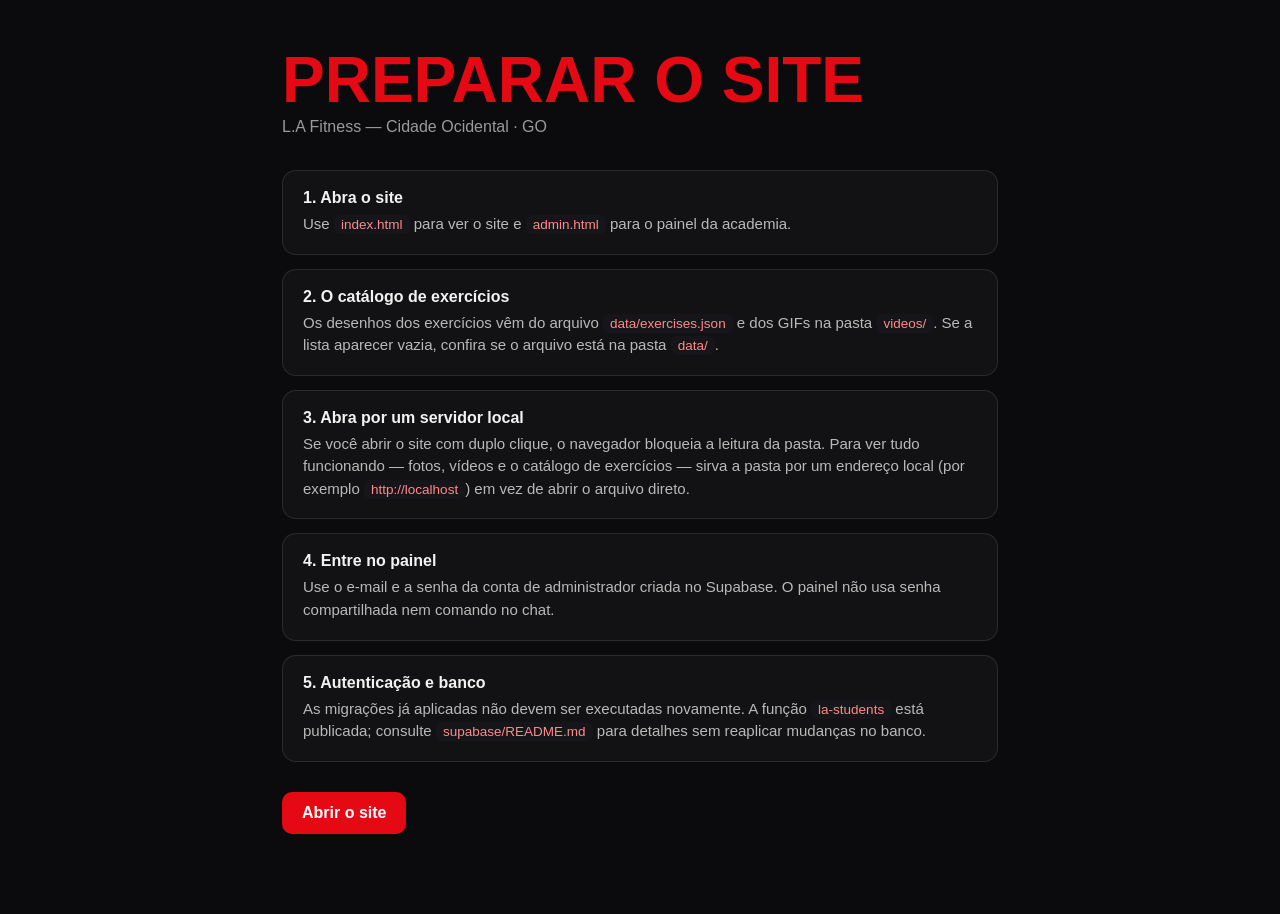
<file: setup.html>
<!DOCTYPE html>
<html lang="pt-BR">
<head>
  <meta charset="UTF-8">
  <meta name="viewport" content="width=device-width, initial-scale=1.0">
  <title>Preparar o site — L.A FITNESS</title>
  <link rel="stylesheet" href="css/style.css">
  <style>
    body { background: #0b0b0d; color: #f2f2f2; font-family: 'Montserrat', sans-serif; margin: 0; }
    .caixa { max-width: 760px; margin: 0 auto; padding: 48px 22px 80px; }
    h1 { font-family: 'Teko', sans-serif; font-size: clamp(2.4rem, 7vw, 4rem); text-transform: uppercase;
         color: #e50914; margin: 0 0 6px; line-height: 1; }
    p.sub { color: #9a9a9a; margin: 0 0 34px; }
    .passo { background: rgba(255,255,255,.03); border: 1px solid rgba(255,255,255,.1);
             border-radius: 14px; padding: 18px 20px; margin-bottom: 14px; }
    .passo b { display: block; margin-bottom: 6px; }
    .passo span { color: #b9b9b9; font-size: .94rem; line-height: 1.5; }
    code { background: #16161a; padding: 2px 7px; border-radius: 6px; color: #ff8a8a; font-size: .9em; }
    .links { margin-top: 30px; display: flex; gap: 12px; flex-wrap: wrap; }
    .links a { background: #e50914; color: #fff; text-decoration: none; padding: 12px 20px;
               border-radius: 10px; font-weight: 600; }
    .links a.sec { background: transparent; border: 1px solid rgba(255,255,255,.2); color: #f2f2f2; }
  </style>
</head>
<body>
  <div class="caixa">
    <h1>Preparar o site</h1>
    <p class="sub">L.A Fitness — Cidade Ocidental · GO</p>

    <div class="passo">
      <b>1. Abra o site</b>
      <span>Use <code>index.html</code> para ver o site e <code>admin.html</code> para o painel da academia.</span>
    </div>

    <div class="passo">
      <b>2. O catálogo de exercícios</b>
      <span>Os desenhos dos exercícios vêm do arquivo <code>data/exercises.json</code> e dos GIFs na pasta
      <code>videos/</code>. Se a lista aparecer vazia, confira se o arquivo está na pasta <code>data/</code>.</span>
    </div>

    <div class="passo">
      <b>3. Abra por um servidor local</b>
      <span>Se você abrir o site com duplo clique, o navegador bloqueia a leitura da pasta. Para ver
      tudo funcionando — fotos, vídeos e o catálogo de exercícios — sirva a pasta por um endereço
      local (por exemplo <code>http://localhost</code>) em vez de abrir o arquivo direto.</span>
    </div>

    <div class="passo">
      <b>4. Entre no painel</b>
      <span>Use o e-mail e a senha da conta de administrador criada no Supabase. O painel não usa senha compartilhada nem comando no chat.</span>
    </div>

    <div class="passo">
      <b>5. Autenticação e banco</b>
      <span>As migrações já aplicadas não devem ser executadas novamente. A função <code>la-students</code> está publicada;
      consulte <code>supabase/README.md</code> para detalhes sem reaplicar mudanças no banco.</span>
    </div>

    <div class="links">
      <a href="index.html">Abrir o site</a>
    </div>
  </div>
</body>
</html>
</file>
<file: css/style.css>
/* ==========================================================================
   L.A FITNESS — folha de estilo principal
   Identidade: vermelho #E50914, fundo #0b0b0d, Teko (títulos) + Montserrat (corpo)
   Serve o site (index.html) e o painel (admin.html, complementado por admin.css)
   ========================================================================== */

:root {
  --la-red: #E50914;
  --la-red-hover: #b80710;
  --la-dark-bg: #0b0b0d;
  --la-card-bg: #141418;
  --la-card-glass: rgba(20, 20, 24, 0.85);
  --la-border: #26262e;
  --la-text: #f0f0f5;
  --la-text-muted: #9a9ab0;
  --la-accent-green: #00e676;
  --font-heading: 'Teko', sans-serif;
  --font-body: 'Montserrat', sans-serif;
}

* {
  box-sizing: border-box;
  margin: 0;
  padding: 0;
  font-family: var(--font-body);
  -webkit-tap-highlight-color: transparent;
}

html { scroll-behavior: smooth; }

body {
  background-color: var(--la-dark-bg);
  color: var(--la-text);
  overflow-x: hidden;
  min-height: 100vh;
  display: flex;
  flex-direction: column;
}

/* ==========================================================================
   BARRA DE TESTES UX — útil enquanto monta, escondida na apresentação
   ========================================================================== */

.ux-bar {
  background: #101014;
  border-bottom: 1px solid var(--la-border);
  padding: 8px 15px;
  display: flex;
  align-items: center;
  justify-content: space-between;
  font-size: 0.8rem;
  position: sticky;
  top: 0;
  z-index: 1000;
  flex-wrap: wrap;
  gap: 10px;
}

.ux-bar-title {
  color: var(--la-red);
  font-weight: 700;
  display: flex;
  align-items: center;
  gap: 6px;
}

.ux-switcher { display: flex; gap: 6px; flex-wrap: wrap; }

.ux-btn {
  background: #1c1c24;
  border: 1px solid var(--la-border);
  color: var(--la-text-muted);
  padding: 4px 10px;
  border-radius: 4px;
  cursor: pointer;
  font-family: inherit;
  font-size: 0.75rem;
  font-weight: 600;
  transition: 0.2s;
}

.ux-btn.active, .ux-btn:hover {
  background: var(--la-red);
  color: #fff;
  border-color: var(--la-red);
}

/* ==========================================================================
   HEADER
   ========================================================================== */

header {
  background: rgba(11, 11, 13, 0.9);
  backdrop-filter: blur(12px);
  border-bottom: 1px solid var(--la-border);
  padding: 15px 5%;
  display: flex;
  justify-content: space-between;
  align-items: center;
  gap: 16px;
  flex-wrap: wrap;
  position: sticky;
  top: 35px;
  z-index: 900;
}

.logo-container { display: flex; align-items: center; gap: 10px; cursor: pointer; }

.logo-badge {
  background: var(--la-red);
  color: #fff;
  font-family: var(--font-heading);
  font-size: 1.8rem;
  font-weight: 700;
  padding: 0 10px;
  border-radius: 6px;
  line-height: 1.1;
  letter-spacing: 1px;
}

.logo-text {
  font-family: var(--font-heading);
  font-size: 2.2rem;
  font-weight: 700;
  letter-spacing: 1.5px;
  text-transform: uppercase;
  color: #fff;
}

.logo-text span { color: var(--la-red); }

nav { display: flex; align-items: center; gap: 22px; flex-wrap: wrap; }

.nav-link {
  color: var(--la-text-muted);
  text-decoration: none;
  font-weight: 600;
  font-size: 0.9rem;
  transition: 0.2s;
  cursor: pointer;
}

.nav-link:hover, .nav-link.active { color: #fff; }

.btn-student-area {
  background: linear-gradient(135deg, var(--la-red), #9e030b);
  color: #fff;
  padding: 8px 18px;
  border-radius: 20px;
  font-family: inherit;
  font-weight: 700;
  font-size: 0.85rem;
  border: none;
  cursor: pointer;
  display: flex;
  align-items: center;
  gap: 8px;
  box-shadow: 0 4px 15px rgba(229, 9, 20, 0.3);
  transition: 0.3s;
}

.btn-student-area:hover {
  transform: translateY(-2px);
  box-shadow: 0 6px 20px rgba(229, 9, 20, 0.5);
}

/* ==========================================================================
   TELAS
   ========================================================================== */

.view-screen { display: none; flex: 1; }
.view-screen.active { display: block; animation: entrada .4s ease both; }

@keyframes entrada {
  from { opacity: 0; transform: translateY(12px); }
  to   { opacity: 1; transform: translateY(0); }
}

/* ==========================================================================
   BOTÕES
   ========================================================================== */

.btn-primary {
  background: var(--la-red);
  color: #fff;
  padding: 14px 28px;
  border-radius: 8px;
  font-family: inherit;
  font-weight: 700;
  font-size: 0.9rem;
  text-transform: uppercase;
  border: none;
  cursor: pointer;
  display: inline-flex;
  align-items: center;
  gap: 10px;
  transition: 0.3s;
  letter-spacing: 1px;
}

.btn-primary:hover { background: var(--la-red-hover); transform: translateY(-2px); }

.btn-secondary {
  background: transparent;
  color: #fff;
  padding: 14px 28px;
  border-radius: 8px;
  font-family: inherit;
  font-weight: 700;
  font-size: 0.9rem;
  border: 1px solid var(--la-border);
  cursor: pointer;
  display: inline-flex;
  align-items: center;
  gap: 10px;
  transition: 0.3s;
}

.btn-secondary:hover { background: rgba(255, 255, 255, 0.05); border-color: #fff; }

/* ==========================================================================
   TELA 1 — ENTRADA
   ========================================================================== */

.splash-container {
  min-height: calc(100vh - 130px);
  background: linear-gradient(rgba(11, 11, 13, 0.78), rgba(11, 11, 13, 0.96)),
              url('https://images.unsplash.com/photo-1534438327276-14e5300c3a48?q=80&w=1470&auto=format&fit=crop') center/cover no-repeat;
  display: flex;
  flex-direction: column;
  justify-content: center;
  align-items: center;
  text-align: center;
  padding: 40px 20px;
}

.splash-title {
  font-family: var(--font-heading);
  font-size: clamp(3rem, 8vw, 6.5rem);
  line-height: 0.9;
  text-transform: uppercase;
  letter-spacing: 2px;
  margin-bottom: 15px;
}

.splash-subtitle {
  font-size: clamp(1rem, 2.5vw, 1.5rem);
  color: var(--la-text-muted);
  max-width: 650px;
  margin-bottom: 35px;
  font-weight: 400;
  line-height: 1.6;
}

.splash-subtitle strong { color: var(--la-red); }

.splash-actions { display: flex; gap: 15px; flex-wrap: wrap; justify-content: center; }

/* ==========================================================================
   TELA 2 — INSTITUCIONAL
   ========================================================================== */

.hero-banner {
  padding: 80px 5%;
  background: linear-gradient(90deg, #0b0b0d 40%, rgba(11, 11, 13, 0.6) 100%),
              url('https://images.unsplash.com/photo-1517838277536-f5f99be501cd?q=80&w=1470&auto=format&fit=crop') right/cover no-repeat;
  display: flex;
  align-items: center;
  min-height: 70vh;
}

.hero-content { max-width: 600px; }

.hero-tag {
  display: inline-block;
  background: rgba(229, 9, 20, 0.15);
  color: var(--la-red);
  padding: 6px 14px;
  border-radius: 20px;
  font-size: 0.85rem;
  font-weight: 700;
  margin-bottom: 20px;
  border: 1px solid rgba(229, 9, 20, 0.3);
}

.section-title {
  font-family: var(--font-heading);
  font-size: clamp(2rem, 4vw, 3rem);
  text-transform: uppercase;
  letter-spacing: 1px;
  margin-bottom: 18px;
  display: flex;
  align-items: center;
  gap: 12px;
}

.section-title::before {
  content: '';
  display: block;
  width: 5px;
  height: 35px;
  background: var(--la-red);
  border-radius: 3px;
  flex-shrink: 0;
}

.grid-cards {
  display: grid;
  grid-template-columns: repeat(auto-fit, minmax(275px, 1fr));
  gap: 25px;
  padding: 60px 5%;
}

.card-feature {
  background: var(--la-card-bg);
  border: 1px solid var(--la-border);
  border-radius: 12px;
  padding: 30px;
  transition: 0.3s;
  position: relative;
}

.card-feature:hover { border-color: var(--la-red); transform: translateY(-5px); }
.card-destaque { border-color: var(--la-red); box-shadow: 0 0 0 1px rgba(229, 9, 20, 0.4); }

.selo-destaque {
  position: absolute;
  top: -11px; left: 24px;
  background: var(--la-red);
  color: #fff;
  font-size: 0.68rem;
  font-weight: 700;
  letter-spacing: 0.06em;
  text-transform: uppercase;
  padding: 4px 12px;
  border-radius: 12px;
}

.card-icon { font-size: 2.5rem; color: var(--la-red); margin-bottom: 20px; }
.card-title { font-size: 1.25rem; font-weight: 700; margin-bottom: 10px; }
.card-desc { color: var(--la-text-muted); font-size: 0.9rem; line-height: 1.6; }

.plano-preco {
  font-family: var(--font-heading);
  font-size: 2rem;
  color: #fff;
  margin-bottom: 8px;
}

.partner-box {
  margin: 0 5% 50px;
  background: linear-gradient(135deg, #181820, #0f0f14);
  border: 1px solid var(--la-border);
  border-radius: 16px;
  padding: 35px;
  display: flex;
  justify-content: space-between;
  align-items: center;
  flex-wrap: wrap;
  gap: 20px;
}

.partner-badge {
  background: #232330;
  color: #fff;
  padding: 8px 16px;
  border-radius: 8px;
  font-weight: 700;
  display: inline-flex;
  align-items: center;
  gap: 8px;
  border: 1px solid rgba(255, 255, 255, 0.1);
}

.faixa-info {
  display: grid;
  grid-template-columns: repeat(auto-fit, minmax(280px, 1fr));
  gap: 20px;
  padding: 0 5% 70px;
}

.info-item {
  display: flex;
  gap: 16px;
  align-items: flex-start;
  background: var(--la-card-bg);
  border: 1px solid var(--la-border);
  border-radius: 12px;
  padding: 22px;
}

.info-item i { color: var(--la-red); font-size: 1.5rem; margin-top: 3px; }
.info-item b { display: block; font-size: 0.95rem; margin-bottom: 4px; }
.info-item span { font-size: 0.85rem; color: var(--la-text-muted); line-height: 1.55; }

/* ==========================================================================
   TELA 3 — PLANOS
   ========================================================================== */

.bloco-pagina { padding: 60px 5%; }

/* ==========================================================================
   TELA 4 — LOGIN DO ALUNO
   ========================================================================== */

.login-wrapper {
  min-height: calc(100vh - 160px);
  display: flex;
  align-items: center;
  justify-content: center;
  padding: 40px 20px;
}

.login-card {
  background: var(--la-card-glass);
  border: 1px solid var(--la-border);
  border-radius: 16px;
  padding: 40px;
  width: 100%;
  max-width: 440px;
  box-shadow: 0 20px 40px rgba(0, 0, 0, 0.5);
}

.login-header { text-align: center; margin-bottom: 30px; }

.login-notice {
  background: rgba(229, 9, 20, 0.1);
  border: 1px solid rgba(229, 9, 20, 0.3);
  border-radius: 8px;
  padding: 12px;
  font-size: 0.8rem;
  color: #ff999e;
  margin-bottom: 22px;
  display: flex;
  gap: 10px;
  align-items: flex-start;
  line-height: 1.55;
}

.form-group { margin-bottom: 18px; }

.form-label {
  display: block;
  font-size: 0.85rem;
  font-weight: 600;
  margin-bottom: 8px;
  color: var(--la-text-muted);
}

.form-input {
  width: 100%;
  background: #1a1a22;
  border: 1px solid var(--la-border);
  border-radius: 8px;
  padding: 14px;
  color: #fff;
  font-family: inherit;
  font-size: 0.95rem;
  outline: none;
  transition: 0.2s;
}

.form-input:focus { border-color: var(--la-red); }
.form-input::placeholder { color: #5c5c70; }

.dica-login {
  margin-top: 20px;
  font-size: 0.78rem;
  color: var(--la-text-muted);
  text-align: center;
  line-height: 1.6;
}

.dica-login i { color: var(--la-red); margin-right: 4px; }
.dica-login b { color: #fff; }

/* ==========================================================================
   TELAS 5 e 6 — APP DO ALUNO
   ========================================================================== */

.app-viewport {
  max-width: 480px;   /* celular: formato de app */
  margin: 26px auto;
  background: #101014;
  border: 1px solid var(--la-border);
  border-radius: 28px;
  overflow: hidden;
  box-shadow: 0 20px 50px rgba(0, 0, 0, 0.8);
  position: relative;
  min-height: 720px;
  display: flex;
  flex-direction: column;
}

.app-header {
  background: #16161e;
  padding: 20px;
  display: flex;
  justify-content: space-between;
  align-items: center;
  border-bottom: 1px solid var(--la-border);
}

.app-user-info { display: flex; align-items: center; gap: 12px; }

.user-avatar {
  width: 45px; height: 45px;
  border-radius: 50%;
  background: var(--la-red);
  display: flex; align-items: center; justify-content: center;
  font-weight: 700; font-size: 1rem;
  flex-shrink: 0;
}

.app-content {
  padding: 20px;
  flex: 1;
  overflow-y: auto;
  padding-bottom: 90px;
}

.workout-card-select {
  background: var(--la-card-bg);
  border: 1px solid var(--la-border);
  border-radius: 12px;
  padding: 18px;
  margin-bottom: 15px;
  cursor: pointer;
  display: flex;
  justify-content: space-between;
  align-items: center;
  transition: 0.2s;
}

.workout-card-select:hover, .workout-card-select.active {
  border-color: var(--la-red);
  background: #1a1a24;
}

.etiqueta-treino {
  background: var(--la-red);
  color: #fff;
  padding: 3px 9px;
  border-radius: 4px;
  font-size: 0.68rem;
  font-weight: 700;
  letter-spacing: 0.06em;
}

.exercise-item {
  background: #181820;
  border: 1px solid var(--la-border);
  border-radius: 12px;
  padding: 16px;
  margin-bottom: 15px;
}

.exercise-header {
  display: flex;
  justify-content: space-between;
  align-items: center;
  gap: 10px;
  margin-bottom: 12px;
}

.set-row {
  display: flex;
  justify-content: space-between;
  align-items: center;
  padding: 8px 12px;
  background: #121218;
  border-radius: 6px;
  margin-bottom: 6px;
  font-size: 0.85rem;
}

.set-check {
  width: 24px; height: 24px;
  border-radius: 50%;
  border: 2px solid var(--la-border);
  display: flex; align-items: center; justify-content: center;
  cursor: pointer;
  transition: 0.2s;
  color: transparent;
  font-size: 0.7rem;
  flex-shrink: 0;
}

.set-check.done {
  background: var(--la-accent-green);
  border-color: var(--la-accent-green);
  color: #000;
}

.barra-progresso {
  height: 4px;
  background: #1c1c24;
  margin: 0 20px;
  border-radius: 2px;
  overflow: hidden;
}

.barra-progresso i {
  display: block;
  height: 100%;
  width: 0%;
  background: linear-gradient(90deg, var(--la-red), #ff5a63);
  transition: width .35s ease;
}

.bloco-aviso {
  display: flex;
  gap: 14px;
  align-items: flex-start;
  background: rgba(229, 9, 20, 0.07);
  border: 1px solid rgba(229, 9, 20, 0.22);
  border-radius: 12px;
  padding: 16px;
  margin-top: 22px;
}

.bloco-aviso i { color: var(--la-red); font-size: 1.1rem; margin-top: 2px; }
.bloco-aviso b { display: block; font-size: 0.86rem; margin-bottom: 4px; }
.bloco-aviso span { font-size: 0.78rem; color: var(--la-text-muted); line-height: 1.55; }

.app-bottom-nav {
  position: absolute;
  bottom: 0; left: 0; right: 0;
  background: rgba(22, 22, 30, 0.96);
  backdrop-filter: blur(10px);
  border-top: 1px solid var(--la-border);
  display: flex;
  justify-content: space-around;
  padding: 12px 0;
}

.nav-item-app {
  display: flex;
  flex-direction: column;
  align-items: center;
  gap: 4px;
  font-size: 0.7rem;
  color: var(--la-text-muted);
  cursor: pointer;
  text-decoration: none;
  transition: 0.2s;
}

.nav-item-app.active, .nav-item-app:hover { color: var(--la-red); }
.nav-item-app i { font-size: 1.2rem; }

/* ==========================================================================
   RODAPÉ
   ========================================================================== */

.rodape {
  border-top: 1px solid var(--la-border);
  background: #0e0e11;
  padding: 45px 5% 22px;
  margin-top: 40px;
}

.rodape-conteudo {
  display: grid;
  grid-template-columns: repeat(auto-fit, minmax(220px, 1fr));
  gap: 30px;
  max-width: 1200px;
  margin: 0 auto 30px;
}

.rodape-links { display: flex; flex-direction: column; gap: 9px; }
.rodape-links b { font-size: 0.8rem; text-transform: uppercase; letter-spacing: 0.08em; color: #fff; margin-bottom: 4px; }

.rodape-links a,
.rodape-links button {
  color: var(--la-text-muted);
  font-size: 0.85rem;
  cursor: pointer;
  text-decoration: none;
  transition: 0.2s;
}

.rodape-links button {
  background: none;
  border: 0;
  font-family: inherit;
  padding: 0;
  text-align: left;
}

.rodape-links a:hover,
.rodape-links button:hover { color: var(--la-red); }

.rodape-fim {
  text-align: center;
  font-size: 0.75rem;
  color: #55556a;
  padding-top: 20px;
  border-top: 1px solid rgba(255, 255, 255, 0.05);
}

/* ==========================================================================
   L.A BOT
   ========================================================================== */

.chatbot-widget { position: fixed; bottom: 25px; right: 25px; z-index: 2000; }

.chatbot-trigger {
  width: 60px; height: 60px;
  border-radius: 50%;
  background: linear-gradient(135deg, var(--la-red), #800006);
  color: #fff;
  display: flex; align-items: center; justify-content: center;
  font-size: 1.5rem;
  box-shadow: 0 8px 25px rgba(229, 9, 20, 0.5);
  cursor: pointer;
  transition: 0.3s;
  border: 2px solid rgba(255, 255, 255, 0.2);
}

.chatbot-trigger:hover { transform: scale(1.08); }

.chatbot-window {
  display: none;
  position: fixed;
  bottom: 95px; right: 25px;
  width: 360px;
  max-width: calc(100vw - 30px);
  height: 500px;
  max-height: calc(100vh - 120px);
  background: #14141a;
  border: 1px solid var(--la-border);
  border-radius: 16px;
  box-shadow: 0 15px 40px rgba(0, 0, 0, 0.8);
  flex-direction: column;
  overflow: hidden;
  z-index: 2000;
}

.chatbot-window.open { display: flex; }

.chat-header {
  background: #1c1c26;
  padding: 15px;
  display: flex;
  justify-content: space-between;
  align-items: center;
  border-bottom: 1px solid var(--la-border);
}

.chat-bot-info { display: flex; align-items: center; gap: 10px; }

.bot-avatar {
  width: 35px; height: 35px;
  border-radius: 50%;
  background: var(--la-red);
  display: flex; align-items: center; justify-content: center;
  font-size: 0.9rem;
  flex-shrink: 0;
}

.chat-body {
  flex: 1;
  padding: 15px;
  overflow-y: auto;
  display: flex;
  flex-direction: column;
  gap: 10px;
}

.chat-body::-webkit-scrollbar { width: 5px; }
.chat-body::-webkit-scrollbar-thumb { background: #33333f; border-radius: 3px; }

.msg-bubble {
  max-width: 84%;
  padding: 10px 14px;
  border-radius: 12px;
  font-size: 0.84rem;
  line-height: 1.5;
}

.msg-bot {
  background: #20202c;
  color: var(--la-text);
  align-self: flex-start;
  border-bottom-left-radius: 2px;
}

.msg-user {
  background: var(--la-red);
  color: #fff;
  align-self: flex-end;
  border-bottom-right-radius: 2px;
}

/* os três pontinhos enquanto o bot "digita" */
.msg-digitando { display: flex; gap: 4px; padding: 14px; }
.msg-digitando span {
  width: 6px; height: 6px;
  border-radius: 50%;
  background: #6c6c84;
  animation: piscar 1.2s infinite;
}
.msg-digitando span:nth-child(2) { animation-delay: .2s; }
.msg-digitando span:nth-child(3) { animation-delay: .4s; }

@keyframes piscar {
  0%, 60%, 100% { opacity: .3; transform: translateY(0); }
  30% { opacity: 1; transform: translateY(-3px); }
}

.chat-quick-actions { display: flex; gap: 6px; flex-wrap: wrap; margin-top: 8px; }

.quick-btn {
  background: #2a2a38;
  border: 1px solid var(--la-border);
  color: #fff;
  font-family: inherit;
  font-size: 0.75rem;
  padding: 6px 11px;
  border-radius: 15px;
  cursor: pointer;
  transition: 0.2s;
}

.quick-btn:hover { background: var(--la-red); border-color: var(--la-red); }

.quick-btn-whats {
  background: var(--la-accent-green);
  color: #05130c;
  font-weight: 700;
  border-color: var(--la-accent-green);
  display: inline-flex;
  align-items: center;
  gap: 7px;
  padding: 9px 15px;
  font-size: 0.78rem;
}

.quick-btn-whats:hover { background: #00c968; border-color: #00c968; }

.chat-footer {
  padding: 10px;
  background: #181822;
  border-top: 1px solid var(--la-border);
  display: flex;
  gap: 8px;
}

.chat-input {
  flex: 1;
  background: #101016;
  border: 1px solid var(--la-border);
  border-radius: 20px;
  padding: 9px 15px;
  color: #fff;
  font-family: inherit;
  font-size: 0.85rem;
  outline: none;
}

.chat-input:focus { border-color: var(--la-red); }

.chat-send-btn {
  background: var(--la-red);
  border: none;
  width: 36px; height: 36px;
  border-radius: 50%;
  color: #fff;
  cursor: pointer;
  display: flex; align-items: center; justify-content: center;
  flex-shrink: 0;
  transition: 0.2s;
}

.chat-send-btn:hover { background: var(--la-red-hover); }

/* ==========================================================================
   MODAL (compartilhado com o painel)
   ========================================================================== */

.modal-overlay {
  display: none;
  position: fixed;
  inset: 0;
  background: rgba(0, 0, 0, 0.85);
  z-index: 3000;
  align-items: center;
  justify-content: center;
  padding: 20px;
}

.modal-overlay.active { display: flex; }

.modal-admin {
  background: #14141c;
  border: 1px solid var(--la-border);
  border-radius: 16px;
  width: 100%;
  max-width: 720px;
  max-height: 90vh;
  overflow-y: auto;
  padding: 30px;
}

/* ==========================================================================
   UTILITÁRIOS
   ========================================================================== */

.hidden { display: none !important; }
.vazio { color: var(--la-text-muted); font-size: 0.85rem; padding: 16px 0; }

/* ==========================================================================
   RESPONSIVO
   ========================================================================== */

@media (max-width: 900px) {
  header { top: 0; }
  .ux-bar { position: relative; top: auto; }
  nav { gap: 14px; }
  .nav-link { font-size: 0.82rem; }
}

@media (max-width: 700px) {
  header { padding: 12px 5%; }
  .logo-text { font-size: 1.6rem; }
  .logo-badge { font-size: 1.4rem; }
  nav .nav-link { display: none; }
  .hero-banner { padding: 55px 5%; min-height: auto; }
  .grid-cards { padding: 40px 5%; }
  .partner-box { padding: 25px; }
  .chatbot-window { right: 12px; left: 12px; width: auto; }
  .chatbot-widget { right: 14px; bottom: 14px; }
  .app-viewport { margin: 12px; border-radius: 20px; min-height: auto; }
}

@media (max-width: 480px) {
  .splash-actions { flex-direction: column; width: 100%; }
  .splash-actions .btn-primary,
  .splash-actions .btn-secondary { width: 100%; justify-content: center; }
  .login-card { padding: 26px 20px; }
}

/* ==========================================================================
   ÁREA DO ALUNO — treino de hoje, agenda e sequência de treino
   ========================================================================== */

.cartao-treino-hoje {
  background: linear-gradient(145deg, #17171e, #101014);
  border: 1px solid var(--la-border);
  border-left: 4px solid var(--la-red);
  border-radius: 14px;
  padding: 20px;
}

.cartao-treino-hoje h3 {
  font-size: 1.25rem;
  margin: 8px 0 4px;
  color: #fff;
}

.cartao-treino-hoje .sub {
  font-size: 0.82rem;
  color: var(--la-text-muted);
  margin-bottom: 14px;
}

.progresso-texto {
  font-size: 0.78rem;
  color: var(--la-text-muted);
  margin-top: 8px;
}

.sub-agenda {
  font-size: 0.8rem;
  color: var(--la-text-muted);
  margin: -6px 0 12px;
}

/* ---------- agenda ---------- */

.linha-agenda {
  display: flex;
  align-items: center;
  gap: 14px;
  padding: 14px 16px;
  background: var(--la-card-bg);
  border: 1px solid var(--la-border);
  border-radius: 12px;
  margin-bottom: 10px;
}

.linha-agenda.hoje {
  border-color: var(--la-red);
  background: #1a1a24;
  box-shadow: 0 0 0 1px rgba(229, 9, 20, 0.25);
}

.linha-agenda .dia {
  font-family: var(--font-heading);
  font-size: 1.1rem;
  text-transform: uppercase;
  color: var(--la-red);
  min-width: 74px;
  letter-spacing: 0.04em;
}

.linha-agenda .o-que { flex: 1; }
.linha-agenda .o-que b { display: block; font-size: 0.9rem; }

.marca-hoje {
  display: inline-block;
  margin-top: 4px;
  font-size: 0.65rem;
  font-weight: 700;
  text-transform: uppercase;
  letter-spacing: 0.08em;
  color: var(--la-red);
}

.linha-agenda .status { font-size: 1.15rem; }

/* ---------- tela cheia do treino ---------- */

.tela-cheia {
  position: fixed;
  inset: 0;
  z-index: 2500;
  background: #0d0d11;
  display: none;
  overflow-y: auto;
  padding: 22px 5% 40px;
}

.tela-cheia.active { display: block; }

.topo-sequencia {
  display: flex;
  align-items: center;
  gap: 14px;
  margin-bottom: 14px;
}

.topo-sequencia .btn-voltar {
  background: #1c1c24;
  border: 1px solid var(--la-border);
  color: #fff;
  width: 38px; height: 38px;
  border-radius: 50%;
  cursor: pointer;
  font-size: 1rem;
}

.topo-sequencia .contador-ex {
  font-size: 0.8rem;
  font-weight: 700;
  letter-spacing: 0.06em;
  text-transform: uppercase;
  color: var(--la-text-muted);
}

.topo-sequencia .pct-topo {
  margin-left: auto;
  font-family: var(--font-heading);
  font-size: 1.7rem;
  color: var(--la-red);
}

.video-caixa {
  width: 100%;
  aspect-ratio: 16 / 9;
  border-radius: 12px;
  overflow: hidden;
  background: #000;
  margin-bottom: 20px;
  border: 1px solid var(--la-border);
}

.video-caixa iframe { width: 100%; height: 100%; border: 0; display: block; }

.video-link {
  display: flex;
  align-items: center;
  justify-content: center;
  gap: 12px;
  color: #fff;
  text-decoration: none;
  font-weight: 700;
  font-size: 1rem;
  background: linear-gradient(135deg, #1c1c24, #14141a);
}

.video-link i { color: var(--la-red); font-size: 1.4rem; }

.nome-exercicio { font-size: 1.5rem; color: #fff; margin-bottom: 4px; }

.grupo-exercicio {
  font-size: 0.8rem;
  color: var(--la-red);
  text-transform: uppercase;
  letter-spacing: 0.08em;
  font-weight: 700;
  margin-bottom: 20px;
}

.tabela-series {
  width: 100%;
  border-collapse: collapse;
  margin-bottom: 18px;
}

.tabela-series thead th {
  font-size: 0.68rem;
  text-transform: uppercase;
  letter-spacing: 0.08em;
  color: var(--la-text-muted);
  text-align: left;
  padding: 10px 12px;
  border-bottom: 1px solid var(--la-border);
}

.tabela-series tbody td {
  padding: 13px 12px;
  font-size: 0.9rem;
  border-bottom: 1px solid rgba(255, 255, 255, 0.05);
}

.tabela-series tbody tr.feita { background: rgba(0, 230, 118, 0.06); }
.tabela-series td.num { color: var(--la-red); font-weight: 700; width: 46px; }
.tabela-series td.acao { text-align: right; width: 60px; }

.marcar {
  width: 32px; height: 32px;
  border-radius: 50%;
  border: 2px solid var(--la-border);
  background: transparent;
  color: transparent;
  cursor: pointer;
  transition: 0.2s;
  font-size: 0.75rem;
}

.marcar.on {
  background: var(--la-accent-green);
  border-color: var(--la-accent-green);
  color: #05130c;
}

.obs-exercicio {
  font-size: 0.85rem;
  color: var(--la-text-muted);
  line-height: 1.6;
  padding: 14px;
  background: #14141a;
  border-radius: 10px;
  border-left: 3px solid var(--la-red);
  margin-bottom: 20px;
}

.navegacao-treino {
  display: flex;
  gap: 12px;
  justify-content: space-between;
  flex-wrap: wrap;
  margin-top: 8px;
}

.tela-concluido {
  text-align: center;
  padding: 70px 20px;
}

.tela-concluido i { font-size: 4rem; color: var(--la-accent-green); }
.tela-concluido h3 { font-size: 1.6rem; margin: 20px 0 10px; color: #fff; }
.tela-concluido p { color: var(--la-text-muted); }

@media (max-width: 640px) {
  .tela-cheia { padding: 18px 5% 40px; }
  .nome-exercicio { font-size: 1.25rem; }
  .linha-agenda .dia { min-width: 60px; font-size: 0.95rem; }
  .navegacao-treino button { flex: 1; justify-content: center; }
}

/* ==========================================================================
   MÍDIA DO EXERCÍCIO — GIF animado do dataset
   ========================================================================== */

.midia-exercicio {
  display: flex;
  align-items: center;
  gap: 18px;
  background: linear-gradient(145deg, #16161d, #101015);
  border: 1px solid var(--la-border);
  border-radius: 14px;
  padding: 16px;
  margin-bottom: 16px;
}

.midia-exercicio img {
  width: 180px;
  height: 180px;
  border-radius: 10px;
  background: #fff;
  flex-shrink: 0;
  object-fit: contain;
}

.midia-info { min-width: 0; }

.midia-info b {
  display: block;
  font-size: 1rem;
  color: #fff;
  margin-bottom: 6px;
}

.midia-info span {
  display: block;
  font-size: 0.8rem;
  color: var(--la-red);
  text-transform: uppercase;
  letter-spacing: 0.06em;
  font-weight: 700;
  margin-bottom: 8px;
}

.midia-credito {
  display: block;
  font-size: 0.68rem;
  color: var(--la-text-muted);
  opacity: 0.75;
  line-height: 1.4;
}

.passos-exercicio {
  counter-reset: passo;
  list-style: none;
  margin: 0 0 20px;
  padding: 0;
}

.passos-exercicio li {
  counter-increment: passo;
  position: relative;
  padding: 10px 0 10px 40px;
  font-size: 0.86rem;
  line-height: 1.55;
  color: var(--la-text-muted);
  border-bottom: 1px solid rgba(255, 255, 255, 0.05);
}

.passos-exercicio li::before {
  content: counter(passo);
  position: absolute;
  left: 0;
  top: 9px;
  width: 24px;
  height: 24px;
  border-radius: 50%;
  background: var(--la-red);
  color: #fff;
  font-size: 0.7rem;
  font-weight: 700;
  display: flex;
  align-items: center;
  justify-content: center;
}

@media (max-width: 640px) {
  .midia-exercicio { flex-direction: column; text-align: center; }
  .midia-exercicio img { width: 150px; height: 150px; }
}


/* ==========================================================================
   ÁREA DO ALUNO NO PC — não fica presa no formato de celular
   Em telas grandes o conteúdo abre em duas colunas e ocupa a largura toda.
   ========================================================================== */

@media (min-width: 900px) {

  .app-viewport {
    max-width: 1080px;
    margin: 30px auto;
    min-height: auto;
  }

  .app-content {
    display: grid;
    grid-template-columns: 1fr 1fr;
    gap: 26px;
    align-items: start;
    padding: 30px 34px 40px;
  }

  /* os títulos ficam na coluna da esquerda, sem esticar */
  .app-content > h3 {
    grid-column: 1 / -1;
    margin-bottom: 4px;
  }

  .app-content > h3 ~ h3 { margin-top: 8px; }

  /* treino de hoje ocupa a largura toda, em destaque */
  .app-content .js-treino-hoje { grid-column: 1 / -1; }

  /* agenda e lista de treinos ficam lado a lado */
  .app-content .js-semana,
  .app-content .js-agenda,
  .app-content .js-lista-treinos {
    grid-column: auto;
  }

  .cartao-treino-hoje {
    display: grid;
    grid-template-columns: 1fr auto;
    align-items: center;
    gap: 20px;
  }

  .cartao-treino-hoje .etiqueta-treino,
  .cartao-treino-hoje h3,
  .cartao-treino-hoje .sub { grid-column: 1; }

  .cartao-treino-hoje .barra-progresso,
  .cartao-treino-hoje .progresso-texto,
  .cartao-treino-hoje .js-iniciar { grid-column: 1 / -1; }

  .linha-agenda { padding: 16px 20px; }
}

/* telas médias: uma coluna, mas larga */
@media (min-width: 700px) and (max-width: 899px) {
  .app-viewport { max-width: 760px; }
}

/* aviso de carregamento */
.aviso-carregando {
  display: flex;
  align-items: center;
  gap: 10px;
  padding: 14px 16px;
  background: rgba(229, 9, 20, 0.08);
  border: 1px solid rgba(229, 9, 20, 0.25);
  border-radius: 10px;
  font-size: 0.85rem;
  color: var(--la-text-muted);
  margin-bottom: 12px;
}

.aviso-carregando.hidden { display: none; }

/* ==========================================================================
   TELA DE ABERTURA — logo LA animada
   ========================================================================== */




.splash-fundo {
  position: absolute;
  inset: 0;
  background-image: repeating-linear-gradient(
    45deg, rgba(229,9,20,0.035) 0 2px, transparent 2px 9px);
  animation: splashListra 22s linear infinite;
}

@keyframes splashListra {
  from { background-position: 0 0; }
  to   { background-position: 240px 240px; }
}

.splash-conteudo {
  position: relative;
  z-index: 2;
  text-align: center;
  animation: splashEntra 0.9s cubic-bezier(0.16, 1, 0.3, 1) both;
}

@keyframes splashEntra {
  from { opacity: 0; transform: translateY(26px) scale(0.96); }
  to   { opacity: 1; transform: translateY(0) scale(1); }
}

.splash-logo {
  display: flex;
  align-items: center;
  justify-content: center;
  gap: 16px;
  margin-bottom: 34px;
}


@keyframes splashPulsa {
  0%, 100% { box-shadow: 0 12px 40px rgba(229, 9, 20, 0.45); }
  50%      { box-shadow: 0 12px 60px rgba(229, 9, 20, 0.8); }
}

.splash-fitness {
  font-family: var(--font-heading);
  font-size: clamp(2.1rem, 7vw, 3.7rem);
  font-weight: 800;
  line-height: 1;
  color: #fff;
  letter-spacing: 0.05em;
}

.splash-ponto { color: var(--la-red); }

.splash-frase {
  font-size: clamp(0.85rem, 2.4vw, 1.05rem);
  color: rgba(240, 240, 245, 0.62);
  letter-spacing: 0.22em;
  text-transform: uppercase;
  margin-bottom: 40px;
}

.splash-barra {
  width: min(240px, 60vw);
  height: 3px;
  background: rgba(255, 255, 255, 0.09);
  border-radius: 3px;
  margin: 0 auto;
  overflow: hidden;
}

.splash-barra i {
  display: block;
  height: 100%;
  width: 0;
  background: linear-gradient(90deg, #E50914, #ff5a62);
  border-radius: 3px;
  animation: splashCarrega 2.1s cubic-bezier(0.4, 0, 0.2, 1) forwards;
}

@keyframes splashCarrega {
  0%   { width: 0; }
  65%  { width: 78%; }
  100% { width: 100%; }
}

.splash-rodape {
  position: absolute;
  bottom: 34px;
  z-index: 2;
  font-size: 0.7rem;
  letter-spacing: 0.3em;
  text-transform: uppercase;
  color: rgba(240, 240, 245, 0.3);
  animation: splashFade 1.4s 0.5s both;
}

@keyframes splashFade { from { opacity: 0 } to { opacity: 1 } }

/* ==========================================================================
   GALERIA — nossa estrutura
   ========================================================================== */

.secao-galeria {
  padding: 80px 0 90px;
  background: linear-gradient(180deg, #0b0b0f 0%, #101016 100%);
}

.etiqueta-secao {
  display: inline-block;
  font-size: 0.7rem;
  font-weight: 700;
  letter-spacing: 0.24em;
  text-transform: uppercase;
  color: var(--la-red);
  margin-bottom: 12px;
}

.secao-galeria h2 {
  font-size: clamp(1.7rem, 4.4vw, 2.5rem);
  color: #fff;
  margin-bottom: 12px;
}

.subtitulo-secao {
  max-width: 620px;
  color: var(--la-text-muted);
  font-size: 0.95rem;
  line-height: 1.7;
  margin-bottom: 42px;
}

.grade-galeria {
  display: grid;
  grid-template-columns: repeat(4, 1fr);
  gap: 14px;
}

.g-item {
  position: relative;
  overflow: hidden;
  border-radius: 12px;
  border: 1px solid var(--la-border);
  margin: 0;
  aspect-ratio: 1 / 1;
  background: #15151b;
}

.g-item.g-grande { grid-column: span 2; grid-row: span 2; aspect-ratio: auto; }
.g-item.g-largo  { grid-column: span 2; aspect-ratio: 2 / 1; }

.g-item img {
  width: 100%;
  height: 100%;
  object-fit: cover;
  display: block;
  transition: transform 0.6s cubic-bezier(0.16, 1, 0.3, 1), filter 0.4s;
  filter: saturate(0.92) brightness(0.9);
}

.g-item:hover img {
  transform: scale(1.07);
  filter: saturate(1.05) brightness(1);
}

.g-item figcaption {
  position: absolute;
  left: 0; right: 0; bottom: 0;
  padding: 26px 16px 14px;
  font-size: 0.78rem;
  font-weight: 700;
  letter-spacing: 0.08em;
  text-transform: uppercase;
  color: #fff;
  background: linear-gradient(to top, rgba(0,0,0,0.88), transparent);
  transition: color 0.3s;
}

.g-item:hover figcaption { color: var(--la-red); }

@media (max-width: 900px) {
  .grade-galeria { grid-template-columns: repeat(2, 1fr); }
  .g-item.g-grande { grid-column: span 2; grid-row: span 1; aspect-ratio: 16/10; }
  .g-item.g-largo { grid-column: span 2; aspect-ratio: 16/9; }
}

@media (max-width: 560px) {
  .secao-galeria { padding: 56px 0 64px; }
  .grade-galeria { gap: 10px; }
  .g-item { aspect-ratio: 1/1; }
  .g-item.g-grande { aspect-ratio: 4/3; }
}

/* bloco com a foto de referência da ficha */
.bloco-referencia-treino {
  display: flex;
  align-items: center;
  gap: 16px;
  background: #14141a;
  border: 1px solid var(--la-border);
  border-radius: 12px;
  padding: 14px;
  margin-bottom: 16px;
}

.bloco-referencia-treino img {
  width: 96px;
  height: 96px;
  object-fit: cover;
  border-radius: 8px;
  flex-shrink: 0;
}

.bloco-referencia-treino b { display: block; color: #fff; font-size: 0.9rem; margin-bottom: 5px; }
.bloco-referencia-treino span { font-size: 0.8rem; color: var(--la-text-muted); line-height: 1.5; }

body.travado { overflow: hidden; }

/* ==========================================================================
   BOTÃO DE INICIAR — abertura com clique
   ========================================================================== */

.splash-iniciar {
  display: inline-flex;
  align-items: center;
  gap: 12px;
  margin-top: 8px;
  padding: 17px 40px;
  font-family: var(--font-heading);
  font-size: 1.05rem;
  font-weight: 700;
  letter-spacing: 0.08em;
  text-transform: uppercase;
  color: #fff;
  background: var(--la-red);
  border: none;
  border-radius: 10px;
  cursor: pointer;
  box-shadow: 0 8px 30px rgba(229, 9, 20, 0.45);
  animation: splashPulsaBotao 2.4s ease-in-out infinite;
  transition: background 0.25s, transform 0.25s, box-shadow 0.25s;
}

.splash-iniciar:hover {
  background: var(--la-red-hover);
  transform: translateY(-3px);
  box-shadow: 0 14px 40px rgba(229, 9, 20, 0.7);
  animation-play-state: paused;
}

.splash-iniciar:active { transform: translateY(-1px); }

.splash-iniciar i { font-size: 0.9rem; }

@keyframes splashPulsaBotao {
  0%, 100% { box-shadow: 0 8px 30px rgba(229, 9, 20, 0.4); }
  50%      { box-shadow: 0 8px 44px rgba(229, 9, 20, 0.85); }
}

.splash-dica {
  margin-top: 16px;
  font-size: 0.72rem;
  letter-spacing: 0.14em;
  text-transform: uppercase;
  color: rgba(240, 240, 245, 0.32);
}

/* ==========================================================================
   TELA DE ABERTURA L.A FITNESS — logo, título, botões e selos
   ========================================================================== */


.la-glow {
  position: absolute;
  border-radius: 50%;
  filter: blur(120px);
  pointer-events: none;
  opacity: 0.25;
}

.la-glow-1 {
  width: 400px; height: 400px;
  background: var(--la-red);
  top: -100px; right: -100px;
}

.la-glow-2 {
  width: 350px; height: 350px;
  background: #500206;
  bottom: -80px; left: -80px;
}

.la-hero-content {
  position: relative;
  z-index: 2;
  max-width: 800px;
  text-align: center;
  display: flex;
  flex-direction: column;
  align-items: center;
  animation: fadeInHero 0.8s ease-out both;
}






.la-hero-title {
  font-family: var(--font-heading);
  font-size: clamp(2.4rem, 6vw, 4.6rem);
  line-height: 0.98;
  text-transform: uppercase;
  letter-spacing: 2px;
  margin-bottom: 20px;
  color: #fff;
}

.la-hero-title .highlight {
  color: var(--la-red);
  text-shadow: 0 0 30px rgba(229, 9, 20, 0.6);
}

.la-hero-desc {
  font-size: clamp(0.95rem, 1.9vw, 1.18rem);
  color: var(--la-text-muted);
  max-width: 600px;
  margin-bottom: 35px;
  line-height: 1.6;
}

.la-hero-desc strong { color: #fff; }

.la-badge-footer {
  display: flex;
  gap: 25px;
  flex-wrap: wrap;
  justify-content: center;
  font-size: 0.85rem;
  color: var(--la-text-muted);
  border-top: 1px solid var(--la-border);
  padding-top: 25px;
  margin-top: 34px;
  width: 100%;
  max-width: 500px;
}

@keyframes fadeInHero {
  from { opacity: 0; transform: translateY(20px); }
  to   { opacity: 1; transform: translateY(0); }
}

/* no celular a logo empilha */
@media (max-width: 620px) {
  .la-brand-box { flex-direction: column; gap: 10px; padding: 14px 20px; }
  .la-logo-sub { align-items: center; text-align: center; }
  .la-logo-graphic { font-size: 2.4rem; }
  .la-text-fitness { font-size: 1.4rem; letter-spacing: 3px; }
  .la-badge-footer { gap: 14px; font-size: 0.78rem; }
}

/* ==========================================================================
   ÁREA DO ALUNO — cartões de conteúdo
   ========================================================================== */

.grade-app {
  display: grid;
  grid-template-columns: 1fr 1fr;
  gap: 14px;
  margin-top: 26px;
}

.cartao-app {
  background: var(--la-card-bg);
  border: 1px solid var(--la-border);
  border-radius: 12px;
  padding: 16px;
}

.cartao-app h4 {
  font-size: 0.78rem;
  text-transform: uppercase;
  letter-spacing: 0.1em;
  color: var(--la-red);
  margin-bottom: 12px;
  font-weight: 700;
}

.texto-suave {
  font-size: 0.78rem;
  color: var(--la-text-muted);
  line-height: 1.5;
  margin-bottom: 10px;
}

/* últimas sessões */
.item-historico {
  display: flex;
  align-items: center;
  gap: 10px;
  padding: 9px 0;
  border-bottom: 1px solid rgba(255,255,255,0.05);
  font-size: 0.82rem;
}

.item-historico:last-child { border-bottom: 0; }
.item-historico i { color: var(--la-accent-green); font-size: 0.8rem; }
.item-historico b { color: #fff; font-weight: 600; }
.item-historico span { margin-left: auto; color: var(--la-text-muted); font-size: 0.72rem; }

/* medidor de progresso */
.medidor {
  display: flex;
  align-items: baseline;
  gap: 6px;
  margin-bottom: 6px;
}

.medidor b {
  font-family: var(--font-heading);
  font-size: 1.9rem;
  color: #fff;
  line-height: 1;
}

.medidor span { font-size: 0.78rem; color: var(--la-text-muted); }
.medidor + .barra-progresso { margin-bottom: 10px; }

/* medidas */
.linha-medida {
  display: flex;
  justify-content: space-between;
  font-size: 0.78rem;
  padding: 6px 0;
  border-bottom: 1px solid rgba(255,255,255,0.05);
}

.linha-medida:last-child { border-bottom: 0; }
.linha-medida span { color: var(--la-text-muted); }
.linha-medida b { color: #fff; }

/* avisos */
.item-aviso {
  display: flex;
  gap: 10px;
  padding: 10px 0;
  border-bottom: 1px solid rgba(255,255,255,0.05);
}

.item-aviso:last-child { border-bottom: 0; }
.item-aviso i { color: var(--la-red); font-size: 0.85rem; margin-top: 2px; }
.item-aviso b { display: block; font-size: 0.82rem; color: #fff; margin-bottom: 3px; }
.item-aviso span { font-size: 0.76rem; color: var(--la-text-muted); line-height: 1.5; }

@media (max-width: 700px) {
  .grade-app { grid-template-columns: 1fr; }
}

/* ==========================================================================
   ENTRADA (login / cadastro) e ABAS DO APP
   ========================================================================== */

.abas-entrada {
  display: flex;
  gap: 6px;
  background: #101015;
  border: 1px solid var(--la-border);
  border-radius: 10px;
  padding: 5px;
  margin: 20px 0 22px;
}

.aba-entrada {
  flex: 1;
  padding: 11px 8px;
  border: 0;
  background: transparent;
  color: var(--la-text-muted);
  font-family: var(--font-heading);
  font-size: 0.82rem;
  font-weight: 700;
  letter-spacing: 0.05em;
  text-transform: uppercase;
  border-radius: 7px;
  cursor: pointer;
  transition: 0.22s;
}

.aba-entrada.ativa { background: var(--la-red); color: #fff; }

.painel-entrada { display: none; }
.painel-entrada.ativa { display: block; }

.check-lembrar {
  display: flex;
  align-items: center;
  gap: 9px;
  margin: 4px 0 18px;
  font-size: 0.82rem;
  color: var(--la-text-muted);
  cursor: pointer;
  user-select: none;
}

.check-lembrar input { accent-color: var(--la-red); width: 16px; height: 16px; }

.link-esqueci {
  text-align: center;
  font-size: 0.8rem;
  color: var(--la-text-muted);
  margin-top: 16px;
  cursor: pointer;
  text-decoration: underline;
}

.link-esqueci:hover { color: var(--la-red); }

/* abas do app */
.aba-app { display: none; }
.aba-app.ativa { display: block; }

.titulo-app {
  font-size: 0.78rem;
  text-transform: uppercase;
  letter-spacing: 0.12em;
  color: var(--la-red);
  font-weight: 700;
  margin: 22px 0 12px;
}

.titulo-app:first-child { margin-top: 4px; }

/* plano */
.cartao-plano {
  background: var(--la-card-bg);
  border: 1px solid var(--la-border);
  border-radius: 12px;
  padding: 16px;
}

.plano-topo {
  display: flex;
  align-items: flex-start;
  justify-content: space-between;
  gap: 10px;
  margin-bottom: 14px;
}

.plano-topo b { display: block; color: #fff; font-size: 1rem; }
.plano-topo span { font-size: 0.75rem; color: var(--la-text-muted); }

.pilula-status {
  font-size: 0.66rem;
  font-weight: 700;
  text-transform: uppercase;
  letter-spacing: 0.06em;
  border: 1px solid;
  border-radius: 20px;
  padding: 4px 10px;
  white-space: nowrap;
}

.plano-linha {
  display: flex;
  justify-content: space-between;
  font-size: 0.82rem;
  padding: 7px 0;
  border-bottom: 1px solid rgba(255,255,255,0.05);
}

.plano-linha:last-of-type { border-bottom: 0; }
.plano-linha span { color: var(--la-text-muted); }
.plano-linha b { color: #fff; }

/* loja */
.grade-loja { display: grid; gap: 10px; }

.item-loja {
  display: flex;
  align-items: center;
  gap: 13px;
  background: var(--la-card-bg);
  border: 1px solid var(--la-border);
  border-radius: 12px;
  padding: 13px;
}

.icone-loja {
  width: 44px; height: 44px;
  border-radius: 10px;
  background: rgba(229,9,20,0.12);
  color: var(--la-red);
  display: flex;
  align-items: center;
  justify-content: center;
  font-size: 1.1rem;
  flex-shrink: 0;
}

.info-loja { flex: 1; min-width: 0; }
.info-loja b { display: block; font-size: 0.86rem; color: #fff; }
.info-loja span { font-size: 0.7rem; color: var(--la-text-muted); }
.info-loja strong { display: block; font-size: 0.86rem; color: var(--la-red); margin-top: 3px; }

.btn-reservar {
  border: 1px solid var(--la-red);
  background: transparent;
  color: var(--la-red);
  font-size: 0.72rem;
  font-weight: 700;
  text-transform: uppercase;
  letter-spacing: 0.05em;
  padding: 9px 13px;
  border-radius: 8px;
  cursor: pointer;
  transition: 0.22s;
  white-space: nowrap;
}

.btn-reservar:hover { background: var(--la-red); color: #fff; }
.btn-reservar.reservado {
  background: rgba(0,230,118,0.14);
  border-color: var(--la-accent-green);
  color: var(--la-accent-green);
  cursor: default;
}

/* sair */
.btn-sair {
  width: 100%;
  padding: 15px;
  border-radius: 10px;
  border: 1px solid rgba(229,9,20,0.5);
  background: rgba(229,9,20,0.1);
  color: var(--la-red);
  font-family: var(--font-heading);
  font-size: 0.85rem;
  font-weight: 700;
  letter-spacing: 0.08em;
  cursor: pointer;
  display: flex;
  align-items: center;
  justify-content: center;
  gap: 10px;
  transition: 0.22s;
}

.btn-sair:hover { background: var(--la-red); color: #fff; }

.js-grafico-evolucao { width: 100%; display: block; }
.js-legenda-grafico { margin-top: 10px; }

/* ==========================================================================
   ÁREA DO ALUNO — console (sidebar + topo + painéis)
   ========================================================================== */

.la-app {
  display: grid;
  grid-template-columns: 236px minmax(0, 1fr);
  min-height: 100vh;
  background: #0b0b0f;
}

/* ---------- sidebar ---------- */
.la-side {
  background: #101014;
  border-right: 1px solid var(--la-border);
  padding: 18px 12px;
  display: flex;
  flex-direction: column;
  gap: 4px;
  position: sticky;
  top: 0;
  height: 100vh;
  overflow-y: auto;
}

.la-brand {
  display: flex;
  align-items: center;
  gap: 11px;
  padding: 6px 8px 18px;
  border-bottom: 1px solid var(--la-border);
  margin-bottom: 14px;
}

.la-brand-mark {
  font-family: var(--font-heading);
  font-weight: 900;
  font-size: 1.1rem;
  color: #fff;
  background: var(--la-red);
  padding: 5px 10px;
  border-radius: 7px;
  line-height: 1;
  letter-spacing: 1px;
}

.la-brand-txt b { display: block; font-family: var(--font-heading); font-size: 0.9rem; letter-spacing: 2px; }
.la-brand-txt span { font-size: 0.68rem; color: var(--la-text-muted); }

.la-nav { display: flex; flex-direction: column; gap: 2px; flex: 1; }

.la-nav-item {
  display: flex;
  align-items: center;
  gap: 11px;
  padding: 11px 13px;
  border: 0;
  background: transparent;
  color: var(--la-text-muted);
  font-size: 0.85rem;
  font-family: inherit;
  text-align: left;
  border-radius: 9px;
  cursor: pointer;
  transition: 0.18s;
  width: 100%;
}

.la-nav-item i { font-size: 0.9rem; width: 17px; text-align: center; }
.la-nav-item:hover { background: #17171e; color: #fff; }
.la-nav-item.ativo { background: rgba(229,9,20,0.13); color: #fff; }
.la-nav-item.ativo i { color: var(--la-red); }

.la-side-foot { border-top: 1px solid var(--la-border); padding-top: 14px; margin-top: 10px; }

.la-usuario { display: flex; align-items: center; gap: 10px; padding: 0 8px 12px; }
.la-usuario b { display: block; font-size: 0.82rem; color: #fff; }
.la-usuario span { font-size: 0.7rem; color: var(--la-text-muted); }

.la-av {
  width: 34px; height: 34px;
  border-radius: 50%;
  background: var(--la-red);
  color: #fff;
  font-weight: 700;
  font-size: 0.75rem;
  display: flex;
  align-items: center;
  justify-content: center;
  flex-shrink: 0;
}

.la-sair {
  width: 100%;
  padding: 10px;
  border-radius: 9px;
  border: 1px solid rgba(229,9,20,0.4);
  background: transparent;
  color: var(--la-red);
  font-size: 0.78rem;
  font-weight: 600;
  cursor: pointer;
  display: flex;
  align-items: center;
  justify-content: center;
  gap: 8px;
  transition: 0.18s;
}

.la-sair:hover { background: var(--la-red); color: #fff; }

/* ---------- topo ---------- */
.la-main { min-width: 0; }

.la-top {
  position: sticky;
  top: 0;
  z-index: 20;
  background: #0b0b0f;
  border-bottom: 1px solid var(--la-border);
  display: flex;
  align-items: center;
  gap: 14px;
  padding: 13px 26px;
}

.la-crumb { display: flex; align-items: center; gap: 8px; font-size: 0.82rem; color: var(--la-text-muted); }
.la-crumb i { opacity: 0.4; font-style: normal; }
.la-crumb b { color: #fff; font-weight: 600; }

.la-top-actions { margin-left: auto; display: flex; align-items: center; gap: 16px; }
.la-top-actions .js-qrcode { color: var(--la-red); font-size: 1.2rem; cursor: pointer; }
.la-status { font-size: 0.74rem; color: var(--la-text-muted); display: flex; align-items: center; gap: 6px; }

/* ---------- página ---------- */
.la-page { padding: 26px; }


.la-head { margin-bottom: 20px; }
.la-eyebrow {
  font-size: 0.68rem;
  text-transform: uppercase;
  letter-spacing: 0.16em;
  color: var(--la-red);
  font-weight: 700;
  margin-bottom: 6px;
}
.la-head h1 { font-size: 1.65rem; color: #fff; font-family: var(--font-heading); letter-spacing: 0.5px; }
.la-sub { font-size: 0.85rem; color: var(--la-text-muted); margin-top: 6px; }

/* ---------- KPIs ---------- */
.la-kpis {
  display: grid;
  grid-template-columns: repeat(4, minmax(0, 1fr));
  gap: 14px;
  margin-bottom: 18px;
}

.la-kpi {
  background: #131319;
  border: 1px solid var(--la-border);
  border-radius: 13px;
  padding: 16px;
  min-width: 0;
}

.la-kpi .l { font-size: 0.74rem; color: var(--la-text-muted); }
.la-kpi .v {
  display: block;
  font-family: var(--font-heading);
  font-size: 1.75rem;
  color: #fff;
  line-height: 1.1;
  margin: 7px 0 5px;
  font-variant-numeric: tabular-nums;
}
.la-kpi .n { font-size: 0.7rem; color: var(--la-faint, var(--la-text-muted)); }

.mini-barras { display: flex; gap: 5px; align-items: flex-end; height: 40px; margin-top: 8px; }
.mini-barra { flex: 1; display: flex; flex-direction: column; align-items: center; gap: 4px; height: 100%; justify-content: flex-end; }
.mini-barra span { font-size: 0.6rem; color: var(--la-text-muted); }
.mini-barra i { display: block; width: 100%; background: linear-gradient(180deg, #E50914, rgba(229,9,20,0.3)); border-radius: 3px 3px 0 0; }

/* ---------- cartões ---------- */
.la-card {
  background: #131319;
  border: 1px solid var(--la-border);
  border-radius: 13px;
  padding: 18px;
  min-width: 0;
}

.la-card-head {
  display: flex;
  align-items: center;
  justify-content: space-between;
  gap: 10px;
  margin-bottom: 14px;
  padding-bottom: 12px;
  border-bottom: 1px solid rgba(255,255,255,0.05);
}

.la-card-head b { font-size: 0.88rem; color: #fff; }
.la-card-head span { font-size: 0.74rem; color: var(--la-text-muted); }

.la-2col { display: grid; grid-template-columns: minmax(0,1fr) 340px; gap: 14px; align-items: start; }

/* ---------- esteira ---------- */
.esteira-painel {
  background: linear-gradient(160deg, #16161d, #101015);
  border: 1px solid var(--la-border);
  border-radius: 13px;
  padding: 26px;
  text-align: center;
}

.cronometro {
  font-family: var(--font-heading);
  font-size: clamp(2.6rem, 8vw, 4.4rem);
  font-weight: 800;
  color: #fff;
  letter-spacing: 2px;
  line-height: 1;
  font-variant-numeric: tabular-nums;
  margin-bottom: 6px;
}

.esteira-dados {
  display: grid;
  grid-template-columns: repeat(4, 1fr);
  gap: 12px;
  margin: 22px 0;
}

.dado { background: rgba(255,255,255,0.03); border-radius: 9px; padding: 11px; }
.dado span { display: block; font-size: 0.66rem; text-transform: uppercase; letter-spacing: 0.09em; color: var(--la-text-muted); margin-bottom: 5px; }
.dado b { font-size: 1rem; color: #fff; font-variant-numeric: tabular-nums; }

.esteira-acoes { display: flex; gap: 10px; justify-content: center; flex-wrap: wrap; margin-bottom: 20px; }

.btn-corrida {
  padding: 14px 28px;
  border-radius: 10px;
  border: 0;
  background: var(--la-red);
  color: #fff;
  font-family: var(--font-heading);
  font-size: 0.88rem;
  font-weight: 700;
  letter-spacing: 0.06em;
  text-transform: uppercase;
  cursor: pointer;
  display: inline-flex;
  align-items: center;
  gap: 9px;
  transition: 0.2s;
  box-shadow: 0 6px 22px rgba(229,9,20,0.4);
}

.btn-corrida:hover { background: var(--la-red-hover); transform: translateY(-2px); }
.btn-corrida.parar { background: var(--la-accent-green); color: #05130c; box-shadow: 0 6px 22px rgba(0,230,118,0.35); }
.btn-corrida.zerar { background: transparent; border: 1px solid var(--la-border); color: var(--la-text-muted); box-shadow: none; }
.btn-corrida.hidden { display: none; }

.esteira-velocidade { max-width: 380px; margin: 0 auto; text-align: left; }
.esteira-velocidade label { display: block; font-size: 0.72rem; color: var(--la-text-muted); margin-bottom: 8px; }
.esteira-velocidade input[type=range] { width: 100%; accent-color: var(--la-red); }

.esteira-historico { margin-top: 18px; }

/* ---------- listas compactas ---------- */
.linha-mini {
  display: flex;
  align-items: center;
  gap: 11px;
  padding: 10px 0;
  border-bottom: 1px solid rgba(255,255,255,0.05);
  font-size: 0.82rem;
}
.linha-mini:last-child { border-bottom: 0; }
.linha-mini i { color: var(--la-accent-green); font-size: 0.8rem; }
.linha-mini b { color: #fff; font-weight: 600; }
.linha-mini span { margin-left: auto; color: var(--la-text-muted); font-size: 0.74rem; }
.linha-mini .data-mini { margin-left: 0; min-width: 40px; text-align: right; }

.vazio-mini { font-size: 0.82rem; color: var(--la-text-muted); padding: 8px 0; }

.progresso { display: flex; align-items: center; gap: 12px; }
.progresso span { font-size: 0.76rem; color: var(--la-text-muted); white-space: nowrap; }
.progresso .barra-progresso { flex: 1; margin: 0; }

.kv { display: flex; justify-content: space-between; font-size: 0.82rem; padding: 8px 0; border-bottom: 1px solid rgba(255,255,255,0.05); }
.kv:last-child { border-bottom: 0; }
.kv span { color: var(--la-text-muted); }
.kv b { color: #fff; }

@media (max-width: 980px) {
  .la-app { grid-template-columns: 1fr; }
  .la-side {
    position: static; height: auto; flex-direction: row;
    align-items: center; gap: 8px; overflow-x: auto; padding: 12px;
  }
  .la-brand { border: 0; padding: 0 12px 0 0; margin: 0; }
  .la-brand-txt, .la-side-foot { display: none; }
  .la-nav { flex-direction: row; gap: 4px; }
  .la-nav-item span { display: none; }
  .la-nav-item { padding: 10px 13px; }
  .la-kpis { grid-template-columns: repeat(2, minmax(0,1fr)); }
  .la-2col { grid-template-columns: 1fr; }
  .la-page { padding: 18px; }
  .esteira-dados { grid-template-columns: repeat(2, 1fr); }
}

/* ==========================================================================
   ENTRADA — logo de verdade, brilhos e saida animada
   ========================================================================== */

.la-glow-3 {
  width: 300px; height: 300px;
  background: #7a0a12;
  top: 40%; left: 50%;
  margin: -150px 0 0 -150px;
  opacity: 0.18;
}


/* se a logo nao carregar, o quadrado vermelho volta como reserva */



@keyframes splashSai {
  0%   { opacity: 1; transform: scale(1); filter: blur(0); }
  100% { opacity: 0; transform: scale(1.08); filter: blur(6px); }
}

@media (max-width: 700px) {
  .la-logo-img { height: 54px; }
  .la-hero-acoes { width: 100%; }
  .splash-iniciar { width: 100%; justify-content: center; }
}

/* ==========================================================================
   LOGO — usada na abertura, no topo e na area do aluno
   ========================================================================== */

.logo-img {
  display: block;
  height: 46px;
  width: auto;
  object-fit: contain;
  filter: drop-shadow(0 3px 12px rgba(229, 9, 20, .35));
}

.logo-img-mini { height: 34px; }

.logo-container:hover .logo-img { transform: scale(1.04); }
.logo-img { transition: transform .35s cubic-bezier(.2,.7,.3,1); }

/* reserva: se a logo nao existir, mostra LA em texto */
.logo-img.sem-logo,

@media (max-width: 700px) {
  .logo-img { height: 38px; }
  .logo-img-mini { height: 28px; }
}

/* ==========================================================================
   SOBRE ESTILO JORNAL + LOCALIZACAO
   Movido do <style> inline do index.html para ca: uma folha de estilo so.
   ========================================================================== */

/* ================= SOBRE ESTILO JORNAL ================= */
.jr { max-width: 1180px; margin: 0 auto; padding: 70px 22px 30px; }
/* ==========================================================================
   ESTILO JORNAL — o bloco que se repete no site
   Foto de um lado, texto do outro, capitular grande, fio entre as faixas.
   ========================================================================== */

/* a folha: respiro e o fio de jornal */
.jr-secao { max-width: 1180px; margin: 0 auto; padding: 10px 22px 70px; }

/* topo de cada bloco: etiqueta · fio · cidade */
.jr-topo {
  display: flex; align-items: center; gap: 14px;
  margin: 0 0 10px;
  padding-bottom: 10px;
  border-bottom: 2px solid rgba(255,255,255,.14);
}
.jr-etiqueta {
  font-size: .68rem; letter-spacing: .24em; text-transform: uppercase;
  color: var(--la-red); font-weight: 700; white-space: nowrap;
}
.jr-linha { flex: 1; height: 1px; background: linear-gradient(90deg, var(--la-red), rgba(229,9,20,.06)); }
.jr-data { font-size: .68rem; letter-spacing: .14em; text-transform: uppercase; color: var(--la-text-muted); white-space: nowrap; }

/* titulo enorme, no estilo manchete */
.jr-titulo {
  font-family: var(--font-heading);
  font-size: clamp(3.4rem, 12vw, 8.6rem);
  line-height: .84;
  margin: 0 0 10px;
  text-transform: uppercase;
  letter-spacing: -.01em;
}
.jr-titulo span { color: var(--la-red); }
.jr-titulo .jr-fora { -webkit-text-stroke: 1.5px rgba(242,242,242,.55); color: transparent; }

/* linha de assuntos, embaixo do titulo */
.jr-olar {
  font-size: .74rem; letter-spacing: .18em; text-transform: uppercase;
  color: var(--la-text-muted);
  margin: 0 0 30px;
  padding-bottom: 26px;
  border-bottom: 1px solid rgba(255,255,255,.08);
}

/* a faixa: foto + texto lado a lado */
.jr-faixa {
  display: grid;
  grid-template-columns: 1.05fr 1fr;
  gap: 38px;
  align-items: start;
}
.jr-faixa.jr-invertido { direction: rtl; }
.jr-faixa.jr-invertido > * { direction: ltr; }

/* a foto, com moldura de jornal */
.jr-foto { margin: 0; }
.jr-foto img {
  width: 100%; aspect-ratio: 4/3; object-fit: cover;
  display: block; border-radius: 2px;
}
.jr-foto figcaption {
  font-size: .76rem; margin-top: 10px; font-style: italic;
  color: var(--la-text-muted);
  padding-left: 12px; border-left: 2px solid var(--la-red);
  line-height: 1.5;
}

/* o texto, com a capitular de jornal */
.jr-texto { }
.jr-texto p {
  line-height: 1.8; color: var(--la-text-muted);
  margin: 0 0 16px; font-size: .98rem;
}
.jr-texto p:last-child { margin-bottom: 0; }
.jr-capitular::first-letter {
  font-family: var(--font-heading);
  font-size: 4.2rem; line-height: .72;
  float: left; color: var(--la-red);
  padding: 8px 12px 0 0;
}

/* variantes de formato */
.jr-faixa.jr-so-foto { grid-template-columns: 1fr; }
.jr-faixa.jr-so-foto .jr-foto img { aspect-ratio: 21/9; }
.jr-faixa.jr-duas { grid-template-columns: 1fr 1fr; }
.jr-faixa.jr-duas .jr-foto img { aspect-ratio: 3/2; }

/* video no lugar da foto — mesmo enquadramento */
.jr-video { margin: 0; }
.jr-video video, .jr-video iframe {
  width: 100%; aspect-ratio: 4/3; object-fit: cover;
  display: block; border: 0; border-radius: 2px; background: #000;
}
.jr-video figcaption {
  font-size: .76rem; margin-top: 10px; font-style: italic;
  color: var(--la-text-muted);
  padding-left: 12px; border-left: 2px solid var(--la-red);
  line-height: 1.5;
}

/* o fio que separa um bloco do outro */
.jr-separador {
  height: 1px; margin: 56px 0;
  background: linear-gradient(90deg, transparent, rgba(255,255,255,.16), transparent);
}
.jr-separador.grosso { height: 3px; background: rgba(255,255,255,.14); }

/* numeros, no meio do texto, como quadro de jornal */
.jr-numeros {
  display: grid; grid-template-columns: repeat(3, 1fr); gap: 18px;
  margin: 46px 0 40px;
  border-top: 1px solid rgba(255,255,255,.1);
  border-bottom: 1px solid rgba(255,255,255,.1);
  padding: 26px 0;
}
.jr-num b { font-family: var(--font-heading); font-size: 3rem; line-height: 1; color: var(--la-red); display: block; }
.jr-num span { font-size: .78rem; color: var(--la-text-muted); line-height: 1.5; display: block; margin-top: 4px; }

/* a grade de fotos pequenas, tipo retranca */
.jr-grade { display: grid; grid-template-columns: repeat(3, 1fr); gap: 26px; }
.jr-bloco { margin: 0; }
.jr-bloco img { width: 100%; aspect-ratio: 3/2; object-fit: cover; display: block; border-radius: 2px; }
.jr-bloco figcaption { margin-top: 10px; }
.jr-bloco figcaption b { display: block; font-size: .95rem; margin-bottom: 4px; }
.jr-bloco figcaption span { font-size: .8rem; line-height: 1.55; color: var(--la-text-muted); }
.jr-g1, .jr-g2 { grid-column: span 2; }
.jr-g1 img, .jr-g2 img { aspect-ratio: 16/9; }

/* responsivo: no celular, tudo empilha */
@media (max-width: 900px) {
  .jr-faixa, .jr-faixa.jr-duas { grid-template-columns: 1fr; gap: 24px; }
  .jr-faixa.jr-invertido { direction: ltr; }
  .jr-grade { grid-template-columns: 1fr 1fr; }
  .jr-g1, .jr-g2 { grid-column: span 2; }
  .jr-numeros { grid-template-columns: 1fr; gap: 14px; }
  .jr-capitular::first-letter { font-size: 3.4rem; }
  .jr-titulo { font-size: clamp(2.6rem, 13vw, 4.4rem); }
}
@media (max-width: 560px) {
  .jr-grade { grid-template-columns: 1fr; }
}

.jr-local { max-width: 1180px; margin: 0 auto; padding: 30px 22px 80px; }
.jr-local-topo { display: flex; align-items: center; gap: 14px; margin-bottom: 30px; }
.jr-local-grade { display: grid; grid-template-columns: 1fr 1.15fr; gap: 36px; align-items: stretch; }
.jr-local-info h3 { font-family: 'Teko', sans-serif; font-size: 2.6rem; line-height: 1; margin: 0 0 14px; text-transform: uppercase; }
.jr-local-info > p { color: var(--la-text-muted); line-height: 1.7; margin: 0 0 24px; }
.jr-local-lista { list-style: none; padding: 0; margin: 0 0 28px; display: grid; gap: 16px; }
.jr-local-lista li { display: flex; gap: 14px; align-items: flex-start; }
.jr-local-lista i { color: var(--la-red); font-size: 1.05rem; margin-top: 3px; width: 18px; text-align: center; }
.jr-local-lista b { display: block; font-size: 0.92rem; margin-bottom: 3px; }
.jr-local-lista span { color: var(--la-text-muted); font-size: 0.85rem; line-height: 1.55; }
.jr-local-botoes { display: flex; gap: 12px; flex-wrap: wrap; }
.jr-mapa { margin: 0; border-radius: 6px; overflow: hidden; min-height: 380px; background: rgba(255,255,255,.03); }
.jr-mapa iframe { width: 100%; height: 100%; min-height: 380px; border: 0; display: block; filter: grayscale(.25) contrast(1.05); }
@media (max-width: 900px) {
  .jr-faixa, .jr-local-grade { grid-template-columns: 1fr; }
  .jr-grade { grid-template-columns: repeat(2, 1fr); gap: 20px; }
  .jr-g1, .jr-g2 { grid-column: span 2; }
  .jr-numeros { grid-template-columns: 1fr; gap: 14px; }
}
@media (max-width: 560px) {
  .jr-grade { grid-template-columns: 1fr; }
  .jr-g1, .jr-g2 { grid-column: span 1; }
}

/* ==========================================================================
   COMPLEMENTOS — classes que existiam no HTML sem regra nenhuma
   ========================================================================== */

.container {
  width: 100%;
  max-width: 1180px;
  margin: 0 auto;
  padding: 0 22px;
}

.credito-midia {
  max-width: 1180px;
  margin: 0 auto;
  padding: 18px 22px 42px;
  font-size: 0.72rem;
  line-height: 1.6;
  color: var(--la-text-muted);
  opacity: 0.75;
  text-align: center;
}

.credito-midia a { color: var(--la-text-muted); text-decoration: underline; }
.credito-midia a:hover { color: var(--la-red); }

/* a secao do jornal dentro do view-screen nao pode herdar padding de tela */
#view-landing .jr,
#view-landing .jr-local { width: 100%; }

@media (max-width: 900px) {
  .container { padding: 0 16px; }
  .credito-midia { padding: 14px 16px 32px; }
}

/* ==========================================================================
   TELA DE ABERTURA — REGRA UNICA
   Antes havia tres blocos #splash-la concorrentes e a saida deixava o
   elemento cobrindo a tela (display:flex continuava valendo), o que
   bloqueava TODO clique do site. Agora existe uma regra so, e a saida
   tira o elemento da frente de verdade.
   ========================================================================== */

#splash-la {
  position: fixed;
  inset: 0;
  z-index: 99999;
  display: flex;
  flex-direction: column;
  align-items: center;
  justify-content: center;
  padding: 40px 5%;
  overflow: hidden;
  background: radial-gradient(circle at 50% 45%, #1a0509 0%, #0b0b0f 55%, #000 100%);
  transition: opacity .45s ease, transform .45s cubic-bezier(.6,0,.8,0);
}

/* saiu da frente: nao recebe mais clique NEM cobre a tela */
#splash-la.escondido,
#splash-la.saiu {
  display: none !important;
  pointer-events: none !important;
  visibility: hidden !important;
}


#splash-la .la-hero-content { position: relative; z-index: 2; }

/* a abertura nunca deve capturar clique do resto do site */
#splash-la.escondido { inset: auto; display: none !important; }

@media (max-width: 700px) {
  #splash-la { padding: 30px 18px; }
}

/* ==========================================================================
   TELA DE ABERTURA — VISUAL NOVO
   Estrutura: faixa preta com o titulo, logo grande com brilho,
   FITNESS em prata com linhas laterais, botao pulsante.
   Todos os movimentos sao feitos em JS; aqui fica so a aparencia.
   ========================================================================== */

#splash-la .la-hero-content {
  display: flex;
  flex-direction: column;
  align-items: center;
  gap: 0;
  max-width: 1100px;
  width: 100%;
  text-align: center;
}

/* ---- faixas do titulo (fundo preto) ---- */
.la-faixa {
  display: inline-block;
  background: #000;
  padding: 10px 26px;
  margin: 6px 0;
  box-shadow: 0 10px 40px rgba(0,0,0,.65);
  border-left: 4px solid var(--la-red);
  border-right: 4px solid var(--la-red);
  will-change: transform, opacity;
}

.la-faixa-txt {
  font-family: var(--font-heading);
  font-weight: 700;
  font-size: clamp(1.5rem, 4.6vw, 3.4rem);
  letter-spacing: .04em;
  text-transform: uppercase;
  color: #fff;
  line-height: 1;
  white-space: nowrap;
}

.la-faixa-1 { border-left-color: var(--la-red); }
.la-faixa-2 { border-right-color: var(--la-red); }

.la-faixa-2 .la-faixa-txt em {
  font-style: normal;
  color: var(--la-red);
  text-shadow: 0 0 26px rgba(229,9,20,.75);
}

/* ---- palco da logo ---- */
.la-logo-palco {
  position: relative;
  display: flex;
  align-items: center;
  justify-content: center;
  margin: 26px 0 10px;
  width: 100%;
  max-width: 720px;
  will-change: transform, opacity;
}

.la-logo-halo {
  position: absolute;
  inset: -12% -6%;
  background: radial-gradient(ellipse at center, rgba(229,9,20,.42) 0%, rgba(229,9,20,0) 68%);
  filter: blur(34px);
  pointer-events: none;
  animation: haloRespira 4.2s ease-in-out infinite;
}

@keyframes haloRespira {
  0%,100% { opacity: .55; transform: scale(1); }
  50%     { opacity: 1;   transform: scale(1.08); }
}

#splash-la .la-logo-img {
  position: relative;
  display: block;
  width: 100%;
  max-width: 620px;
  height: auto;
  filter: drop-shadow(0 18px 46px rgba(0,0,0,.85)) drop-shadow(0 0 34px rgba(229,9,20,.32));
  will-change: transform;
}

#splash-la .la-logo-img.sem-logo {
  width: 220px; height: 220px;
  background: var(--la-red);
  border-radius: 22px;
}

/* varredura de luz atravessando a logo */
.la-logo-varredura {
  position: absolute;
  inset: 0;
  overflow: hidden;
  pointer-events: none;
  -webkit-mask-image: radial-gradient(ellipse at center, #000 55%, transparent 78%);
  mask-image: radial-gradient(ellipse at center, #000 55%, transparent 78%);
}
.la-logo-varredura::after {
  content: "";
  position: absolute;
  top: -60%;
  left: -35%;
  width: 26%;
  height: 220%;
  background: linear-gradient(100deg, transparent, rgba(255,255,255,.55), transparent);
  transform: rotate(18deg);
  animation: varreLogo 4.6s ease-in-out infinite;
}
@keyframes varreLogo {
  0%   { left: -40%; opacity: 0; }
  12%  { opacity: .9; }
  55%  { opacity: .9; }
  70%  { left: 118%; opacity: 0; }
  100% { left: 118%; opacity: 0; }
}

/* ---- FITNESS com as linhas laterais ---- */
.la-assinatura {
  display: flex;
  align-items: center;
  justify-content: center;
  gap: 20px;
  width: 100%;
  max-width: 700px;
  margin: 4px 0 2px;
  will-change: transform, opacity;
}

.la-assinatura-linha {
  flex: 1;
  height: 2px;
  background: linear-gradient(90deg, transparent, #c9ccd6 74%, #fff);
}
.la-assinatura-linha:last-child {
  background: linear-gradient(270deg, transparent, #c9ccd6 74%, #fff);
}

.la-assinatura-txt {
  font-family: var(--font-heading);
  font-weight: 700;
  font-size: clamp(1.5rem, 4.2vw, 3rem);
  letter-spacing: .42em;
  text-indent: .42em;
  background: linear-gradient(180deg, #ffffff 0%, #b9bec9 48%, #767b86 100%);
  -webkit-background-clip: text;
  background-clip: text;
  color: transparent;
  filter: drop-shadow(0 3px 12px rgba(0,0,0,.8));
  line-height: 1;
}

.la-mote {
  font-size: .74rem;
  letter-spacing: .34em;
  text-transform: uppercase;
  color: rgba(240,240,245,.55);
  margin: 6px 0 22px;
}

/* ---- botao ---- */
.la-hero-acoes {
  display: flex;
  flex-direction: column;
  align-items: center;
  gap: 6px;
  margin-top: 4px;
  will-change: transform, opacity;
}

#splash-la .splash-iniciar {
  position: relative;
  overflow: hidden;
  padding: 19px 46px;
  font-size: 1.1rem;
  border-radius: 12px;
  border: 1px solid rgba(255,255,255,.14);
}

.la-btn-brilho {
  position: absolute;
  top: 0; left: -60%;
  width: 45%; height: 100%;
  background: linear-gradient(100deg, transparent, rgba(255,255,255,.42), transparent);
  animation: brilhoBotao 2.8s ease-in-out infinite;
  pointer-events: none;
}
@keyframes brilhoBotao {
  0%   { left: -60%; }
  55%  { left: 130%; }
  100% { left: 130%; }
}

/* ---- fundos animados ---- */
.la-grade-luz {
  position: absolute;
  inset: 0;
  background-image:
    linear-gradient(rgba(255,255,255,.035) 1px, transparent 1px),
    linear-gradient(90deg, rgba(255,255,255,.035) 1px, transparent 1px);
  background-size: 56px 56px;
  -webkit-mask-image: radial-gradient(ellipse at center, #000 8%, transparent 72%);
  mask-image: radial-gradient(ellipse at center, #000 8%, transparent 72%);
  pointer-events: none;
  animation: gradeAnda 22s linear infinite;
}
@keyframes gradeAnda {
  0%   { background-position: 0 0, 0 0; }
  100% { background-position: 0 56px, 56px 0; }
}

.la-varredura {
  position: absolute;
  inset: 0;
  background: linear-gradient(100deg, transparent 42%, rgba(229,9,20,.16) 50%, transparent 58%);
  pointer-events: none;
  animation: varreFundo 7s ease-in-out infinite;
}
@keyframes varreFundo {
  0%,100% { opacity: 0; transform: translateX(-30%); }
  50%     { opacity: 1; transform: translateX(30%); }
}

.la-particulas {
  position: absolute;
  inset: 0;
  width: 100%; height: 100%;
  pointer-events: none;
}

.la-badge-footer { will-change: transform, opacity; }

/* ---- SAIDA ---- */
#splash-la.saindo {
  pointer-events: none;
  animation: splashSai .56s cubic-bezier(.6,0,.8,0) forwards;
}
@keyframes splashSai {
  0%   { opacity: 1; transform: scale(1); filter: blur(0); }
  100% { opacity: 0; transform: scale(1.12); filter: blur(9px); }
}

/* ---- responsivo ---- */
@media (max-width: 820px) {
  #splash-la .la-hero-content { max-width: 100%; }
  .la-faixa { padding: 8px 16px; margin: 4px 0; }
  .la-faixa-txt { white-space: normal; }
  .la-logo-palco { margin: 18px 0 8px; }
  #splash-la .la-logo-img { max-width: 82%; }
  .la-assinatura { gap: 12px; }
  .la-assinatura-txt { letter-spacing: .28em; text-indent: .28em; }
  #splash-la .splash-iniciar { width: 100%; justify-content: center; padding: 17px 26px; }
  .la-hero-acoes { width: 100%; }
  .la-badge-footer { flex-direction: column; gap: 8px; }
}

@media (prefers-reduced-motion: reduce) {
  .la-logo-halo, .la-logo-varredura::after, .la-grade-luz,
  .la-varredura, .la-btn-brilho { animation: none; }
}

/* ==========================================================================
   BOTÃO DO CHAT — usa a logo da academia
   ========================================================================== */

.chatbot-trigger {
  position: relative;
  overflow: visible;
  display: flex;
  align-items: center;
  justify-content: center;
  padding: 0;
  background: #101014;
  border: 1px solid rgba(229, 9, 20, .35);
}

.chatbot-logo {
  width: 62%;
  height: auto;
  object-fit: contain;
  display: block;
  filter: drop-shadow(0 2px 8px rgba(0,0,0,.6));
}

/* anel pulsante */
.chatbot-anel {
  position: absolute;
  inset: -4px;
  border-radius: 50%;
  border: 2px solid rgba(229, 9, 20, .55);
  animation: anelPulsa 2.4s ease-out infinite;
  pointer-events: none;
}

@keyframes anelPulsa {
  0%   { transform: scale(.92); opacity: .9; }
  70%  { transform: scale(1.28); opacity: 0; }
  100% { transform: scale(1.28); opacity: 0; }
}

/* selo de online */
.chatbot-selo {
  position: absolute;
  right: 2px; bottom: 2px;
  width: 13px; height: 13px;
  border-radius: 50%;
  background: var(--la-accent-green);
  border: 2px solid #101014;
  box-shadow: 0 0 10px rgba(0, 230, 118, .8);
}

@media (prefers-reduced-motion: reduce) {
  .chatbot-anel { animation: none; opacity: .6; }
}

/* ==========================================================================
   AREA DO ALUNO — conversa com a academia e mensalidade
   ========================================================================== */

.la-nav-badge {
  margin-left: auto;
  min-width: 20px;
  height: 20px;
  padding: 0 6px;
  border-radius: 10px;
  background: var(--la-red);
  color: #fff;
  font-size: .68rem;
  font-weight: 700;
  display: inline-flex;
  align-items: center;
  justify-content: center;
  line-height: 1;
}

/* ---- conversa ---- */
.conversa-card { padding: 0; overflow: hidden; }

.conversa-topo {
  display: flex;
  align-items: center;
  justify-content: space-between;
  gap: 14px;
  padding: 16px 18px;
  border-bottom: 1px solid var(--la-border);
  background: rgba(255,255,255,.02);
}

.conversa-quem { display: flex; align-items: center; gap: 12px; }

.conversa-av {
  width: 40px; height: 40px;
  border-radius: 50%;
  background: var(--la-red);
  color: #fff;
  font-family: var(--font-heading);
  font-weight: 700;
  font-size: 1.1rem;
  display: flex; align-items: center; justify-content: center;
  flex: 0 0 auto;
}

.conversa-quem b { display: block; font-size: .95rem; }
.conversa-status {
  display: flex; align-items: center; gap: 6px;
  font-size: .74rem; color: var(--la-text-muted);
}
.conversa-status i {
  width: 7px; height: 7px; border-radius: 50%;
  background: var(--la-accent-green);
  box-shadow: 0 0 8px rgba(0,230,118,.8);
}

.conversa-corpo {
  display: flex;
  flex-direction: column;
  gap: 10px;
  padding: 20px 18px;
  min-height: 260px;
  max-height: 420px;
  overflow-y: auto;
  background: rgba(0,0,0,.18);
}

.bolha { max-width: 78%; display: flex; flex-direction: column; gap: 4px; }

.bolha-txt {
  padding: 11px 15px;
  border-radius: 14px;
  font-size: .88rem;
  line-height: 1.55;
  word-break: break-word;
}

.bolha-aluno { align-self: flex-end; align-items: flex-end; }
.bolha-aluno .bolha-txt {
  background: var(--la-red);
  color: #fff;
  border-bottom-right-radius: 4px;
}

.bolha-academia { align-self: flex-start; align-items: flex-start; }
.bolha-academia .bolha-txt {
  background: var(--la-card-bg);
  border: 1px solid var(--la-border);
  color: var(--la-text);
  border-bottom-left-radius: 4px;
}

.bolha-hora {
  font-size: .68rem;
  color: var(--la-text-muted);
  padding: 0 6px;
}

.conversa-form {
  display: flex;
  gap: 10px;
  padding: 14px 18px;
  border-top: 1px solid var(--la-border);
}
.conversa-form .form-input { flex: 1; }
.conversa-form .btn-primary { flex: 0 0 auto; }

.conversa-rapidas {
  display: flex;
  flex-wrap: wrap;
  gap: 8px;
  padding: 0 18px 18px;
}

.pilula-acao {
  padding: 7px 14px;
  border-radius: 20px;
  border: 1px solid var(--la-border);
  background: transparent;
  color: var(--la-text-muted);
  font-size: .76rem;
  cursor: pointer;
  transition: all .2s;
}
.pilula-acao:hover {
  border-color: var(--la-red);
  color: var(--la-red);
  background: rgba(229,9,20,.08);
}

/* ---- mensalidade ---- */
.mensal-topo {
  display: flex;
  align-items: flex-start;
  justify-content: space-between;
  gap: 16px;
  flex-wrap: wrap;
}

.mensal-rotulo {
  display: block;
  font-size: .72rem;
  text-transform: uppercase;
  letter-spacing: .14em;
  color: var(--la-text-muted);
  margin-bottom: 6px;
}

.mensal-valor {
  font-family: var(--font-heading);
  font-size: 2.6rem;
  line-height: 1;
  display: block;
  color: #fff;
}

.mensal-comp {
  display: block;
  font-size: .78rem;
  color: var(--la-text-muted);
  margin-top: 4px;
  text-transform: capitalize;
}

.formas-pagamento {
  display: grid;
  grid-template-columns: repeat(auto-fit, minmax(200px, 1fr));
  gap: 14px;
}

.forma-pag {
  display: flex;
  align-items: center;
  gap: 12px;
  padding: 14px;
  border-radius: 10px;
  border: 1px solid var(--la-border);
  background: rgba(255,255,255,.02);
}
.forma-pag i { font-size: 1.3rem; color: var(--la-red); }
.forma-pag b { display: block; font-size: .88rem; }
.forma-pag span { font-size: .76rem; color: var(--la-text-muted); }

.linha-pag {
  display: grid;
  grid-template-columns: 1.6fr .9fr auto;
  gap: 14px;
  align-items: center;
  padding: 13px 4px;
  border-bottom: 1px solid rgba(255,255,255,.05);
}
.linha-pag b { display: block; font-size: .88rem; text-transform: capitalize; }
.linha-pag span { font-size: .74rem; color: var(--la-text-muted); }
.valor-pag { color: var(--la-accent-green); font-weight: 700; font-size: .9rem; }

@media (max-width: 620px) {
  .conversa-form { flex-direction: column; }
  .conversa-form .btn-primary { width: 100%; justify-content: center; }
  .bolha { max-width: 88%; }
  .linha-pag { grid-template-columns: 1fr auto; }
  .linha-pag > div > span { display: none; }
  .mensal-valor { font-size: 2rem; }
}

/* ==========================================================================
   CORRECAO: a abertura estava maior que a tela e o titulo de cima saia
   cortado. Agora ela cabe na altura disponivel e encolhe quando precisa.
   ========================================================================== */

#splash-la {
  padding: 24px 5%;
  overflow: hidden auto;
}

#splash-la .la-hero-content {
  gap: 0;
  max-height: 100%;
  justify-content: center;
  padding: 8px 0;
}

/* escala tudo junto conforme a ALTURA da tela */
@media (max-height: 900px) {
  #splash-la .la-logo-img { max-width: 480px; }
  .la-faixa-txt { font-size: clamp(1.2rem, 3.6vw, 2.5rem); }
  .la-logo-palco { margin: 18px 0 6px; }
  .la-assinatura-txt { font-size: clamp(1.2rem, 3.2vw, 2.2rem); }
  .la-mote { margin: 4px 0 14px; }
}

@media (max-height: 760px) {
  #splash-la .la-logo-img { max-width: 360px; }
  .la-faixa { padding: 7px 16px; margin: 4px 0; }
  .la-faixa-txt { font-size: clamp(1rem, 3vw, 1.9rem); }
  .la-logo-palco { margin: 12px 0 4px; }
  .la-assinatura-txt { font-size: 1.5rem; letter-spacing: .3em; text-indent: .3em; }
  .la-mote { font-size: .66rem; margin: 2px 0 10px; }
  #splash-la .splash-iniciar { padding: 14px 32px; font-size: .98rem; }
  .la-badge-footer { font-size: .72rem; gap: 12px; }
}

@media (max-height: 620px) {
  #splash-la .la-logo-img { max-width: 250px; }
  .la-faixa-txt { font-size: 1.2rem; }
  .la-assinatura { display: none; }
  .la-mote { display: none; }
  #splash-la .splash-iniciar { padding: 12px 26px; font-size: .9rem; }
  .splash-dica { display: none; }
  .la-badge-footer { display: none; }
}

/* se ainda faltar espaco em telas muito baixas, permite rolar */
#splash-la .la-hero-content { min-height: 0; }

/* ==========================================================================
   LOJA DO ALUNO + MONTAGEM DE TREINO
   ========================================================================== */

.loja-barra {
  display: flex;
  gap: 10px;
  flex-wrap: wrap;
  margin-bottom: 20px;
}
.loja-barra .form-input { flex: 1; min-width: 160px; }

.btn-carrinho {
  display: inline-flex;
  align-items: center;
  gap: 8px;
  padding: 11px 18px;
  border-radius: 10px;
  border: 1px solid var(--la-red);
  background: rgba(229,9,20,.1);
  color: #fff;
  font-size: .86rem;
  font-weight: 600;
  cursor: pointer;
}
.btn-carrinho:hover { background: var(--la-red); }

.carrinho-conta {
  min-width: 20px; height: 20px;
  padding: 0 6px;
  border-radius: 10px;
  background: var(--la-red);
  font-size: .7rem;
  display: inline-flex; align-items: center; justify-content: center;
}

.loja-foto {
  width: 100%; height: 120px;
  object-fit: cover;
  border-radius: 10px;
  margin-bottom: 10px;
  background: rgba(255,255,255,.03);
}

.loja-estoque { font-size: .72rem; color: var(--la-accent-green); display: block; margin-top: 4px; }
.loja-esgotado { font-size: .72rem; color: var(--la-red); display: block; margin-top: 4px; font-weight: 700; }
.item-loja.esgotado { opacity: .5; }

.linha-carrinho {
  display: grid;
  grid-template-columns: 1fr auto auto;
  gap: 14px;
  align-items: center;
  padding: 13px 4px;
  border-bottom: 1px solid rgba(255,255,255,.05);
}
.linha-carrinho b { display: block; font-size: .9rem; }
.linha-carrinho span { font-size: .76rem; color: var(--la-text-muted); }

.carrinho-total {
  text-align: right;
  font-size: 1.1rem;
  padding: 16px 4px;
  border-bottom: 1px solid var(--la-border);
}
.carrinho-total b { font-family: var(--font-heading); font-size: 1.8rem; color: #fff; }

.carrinho-pagamento { padding-top: 18px; display: flex; flex-direction: column; gap: 10px; }

.linha-pedido {
  display: grid;
  grid-template-columns: 1fr auto auto;
  gap: 14px;
  align-items: center;
  padding: 14px 4px;
  border-bottom: 1px solid rgba(255,255,255,.05);
}
.linha-pedido b { display: block; font-size: .88rem; }
.linha-pedido span { font-size: .74rem; color: var(--la-text-muted); }

@media (max-width: 620px) {
  .linha-carrinho, .linha-pedido { grid-template-columns: 1fr auto; }
  .linha-carrinho span, .linha-pedido span { display: none; }
}

/* ==========================================================================
   FICHA DIGITAL DO ALUNO — carga por série, GIF e conclusão
   ========================================================================== */

.ficha-topo {
  display: flex;
  align-items: center;
  justify-content: space-between;
  gap: 14px;
  flex-wrap: wrap;
  margin-bottom: 18px;
}

.ficha-modalidade {
  display: inline-flex;
  align-items: center;
  gap: 8px;
  padding: 7px 14px;
  border-radius: 20px;
  border: 1px solid;
  font-size: .74rem;
  text-transform: uppercase;
  letter-spacing: .1em;
  font-weight: 700;
}

.exercicio-ficha {
  border: 1px solid var(--la-border);
  border-radius: 12px;
  padding: 14px;
  margin-bottom: 12px;
  background: rgba(255,255,255,.02);
}
.exercicio-ficha.concluido { border-color: rgba(0,230,118,.4); background: rgba(0,230,118,.05); }

.ex-topo { display: flex; align-items: center; gap: 12px; }
.ex-gif {
  width: 56px; height: 56px;
  object-fit: contain;
  border-radius: 8px;
  background: rgba(255,255,255,.05);
  flex: 0 0 auto;
}
.ex-nome { flex: 1; }
.ex-nome b { display: block; font-size: .92rem; }
.ex-nome span { font-size: .74rem; color: var(--la-text-muted); }

.ex-series { display: flex; flex-direction: column; gap: 8px; margin-top: 12px; }

.linha-serie {
  display: grid;
  grid-template-columns: 26px 1fr auto auto;
  gap: 10px;
  align-items: center;
}
.num-serie {
  font-size: .72rem;
  color: var(--la-text-muted);
  text-align: center;
  font-weight: 700;
}
.reps-serie { font-size: .84rem; }
.carga-serie {
  width: 88px;
  padding: 8px 10px;
  border-radius: 8px;
  border: 1px solid var(--la-border);
  background: rgba(0,0,0,.3);
  color: var(--la-text);
  font-size: .82rem;
  text-align: center;
}
.carga-serie:focus { outline: none; border-color: var(--la-red); }

.check-serie {
  width: 30px; height: 30px;
  border-radius: 8px;
  border: 1px solid var(--la-border);
  background: transparent;
  color: var(--la-text-muted);
  cursor: pointer;
  display: flex; align-items: center; justify-content: center;
  font-size: .8rem;
  transition: all .2s;
}
.check-serie.feito {
  background: var(--la-accent-green);
  border-color: var(--la-accent-green);
  color: #071b0f;
}

.sem-treino {
  text-align: center;
  padding: 44px 20px;
  border: 1px dashed var(--la-border);
  border-radius: 12px;
}
.sem-treino i { font-size: 2rem; color: var(--la-red); margin-bottom: 12px; display: block; }
.sem-treino b { display: block; font-size: 1rem; margin-bottom: 8px; }
.sem-treino p { font-size: .84rem; color: var(--la-text-muted); }

@media (max-width: 620px) {
  .linha-serie { grid-template-columns: 24px 1fr 74px auto; }
  .carga-serie { width: 74px; }
}

/* ==========================================================================
   CORRECAO: a barra de cima cortava a area do aluno
   O header tinha top:35px (um deslocamento para uma barra que nao existe)
   e continuava aparecendo em cima do app. Agora ele sai de cena quando a
   area do aluno ou o login esta aberto.
   ========================================================================== */

header {
  top: 0 !important;
}

/* quando a area do aluno esta aberta, o header do site sai de cena */
body:has(#view-app-dash.active) > header,
body:has(#view-login.active) > header {
  display: none !important;
}

/* e o app ocupa a tela inteira, sem sobra em cima */
#view-app-dash.active {
  min-height: 100vh;
}

.la-app {
  min-height: 100vh;
}

.la-top {
  top: 0;
}

/* telas do aluno: uma por vez, sempre */

/* ==========================================================================
   ESTEIRA · CALENDARIO · PERFIL · MURAL · BOAS-VINDAS
   ========================================================================== */

/* ---- esteira ---- */
.esteira-card { padding: 22px; }
.esteira-rotulo { display: block; font-size: .8rem; text-transform: uppercase; letter-spacing: .14em; color: var(--la-text-muted); margin-bottom: 14px; }

.tempos-rapidos { display: flex; gap: 10px; flex-wrap: wrap; margin-bottom: 16px; }
.tempo-op {
  padding: 12px 20px;
  border-radius: 10px;
  border: 1px solid var(--la-border);
  background: rgba(255,255,255,.02);
  color: var(--la-text);
  font-size: .88rem;
  font-weight: 600;
  cursor: pointer;
  transition: all .2s;
}
.tempo-op:hover { border-color: rgba(229,9,20,.5); }
.tempo-op.ativo { background: var(--la-red); border-color: var(--la-red); color: #fff; }

.tempo-livre { display: flex; align-items: center; gap: 10px; }
.tempo-livre .form-input { max-width: 140px; }
.tempo-livre span { font-size: .84rem; color: var(--la-text-muted); }

.cronometro-palco { text-align: center; padding: 20px 0; }
.crono-grande {
  font-family: var(--font-heading);
  font-size: clamp(3.5rem, 14vw, 7rem);
  line-height: 1;
  color: #fff;
  letter-spacing: .04em;
  text-shadow: 0 0 40px rgba(229,9,20,.4);
}
.crono-barra {
  height: 8px;
  border-radius: 4px;
  background: rgba(255,255,255,.08);
  overflow: hidden;
  margin: 18px 0;
}
.crono-barra i { display: block; height: 100%; background: var(--la-red); transition: width 1s linear; }
.crono-info { display: flex; justify-content: center; gap: 26px; font-size: .82rem; color: var(--la-text-muted); }
.crono-info b { color: #fff; }
.crono-acoes { display: flex; gap: 12px; justify-content: center; margin-top: 20px; flex-wrap: wrap; }

.linha-corrida {
  display: grid;
  grid-template-columns: 1fr auto auto;
  gap: 14px;
  align-items: center;
  padding: 12px 4px;
  border-bottom: 1px solid rgba(255,255,255,.05);
  font-size: .84rem;
}
.linha-corrida b { color: #fff; }
.linha-corrida span { color: var(--la-text-muted); font-size: .78rem; }

/* ---- calendario ---- */
.cal-topo { display: flex; align-items: center; justify-content: space-between; gap: 14px; margin-bottom: 18px; }
.cal-topo b { font-family: var(--font-heading); font-size: 1.4rem; text-transform: capitalize; letter-spacing: .04em; }

.cal-semana, .cal-grade {
  display: grid;
  grid-template-columns: repeat(7, 1fr);
  gap: 6px;
}
.cal-semana { margin-bottom: 8px; }
.cal-semana span {
  text-align: center;
  font-size: .68rem;
  text-transform: uppercase;
  letter-spacing: .1em;
  color: var(--la-text-muted);
}

.cal-dia {
  aspect-ratio: 1;
  display: flex;
  align-items: center;
  justify-content: center;
  position: relative;
  border-radius: 8px;
  border: 1px solid rgba(255,255,255,.06);
  font-size: .82rem;
  color: var(--la-text-muted);
  background: rgba(255,255,255,.02);
}
.cal-dia.vazio { border: 0; background: transparent; }
.cal-dia.treinou { background: rgba(0,230,118,.16); border-color: rgba(0,230,118,.45); color: #fff; font-weight: 700; }
.cal-dia.hoje { border-color: var(--la-red); border-width: 2px; }
.cal-dia.futuro { opacity: .3; }
.cal-marca { position: absolute; bottom: 5px; width: 5px; height: 5px; border-radius: 50%; background: var(--la-accent-green); }

.cal-legenda {
  display: flex;
  gap: 18px;
  flex-wrap: wrap;
  justify-content: center;
  margin: 20px 0 14px;
  font-size: .74rem;
  color: var(--la-text-muted);
}
.cal-legenda .pt { display: inline-block; width: 10px; height: 10px; border-radius: 3px; margin-right: 6px; vertical-align: middle; }
.cal-resumo {
  text-align: center;
  font-size: .84rem;
  color: var(--la-text-muted);
  padding-top: 14px;
  border-top: 1px solid var(--la-border);
}
.cal-resumo b { color: var(--la-red); font-size: 1rem; }

/* ---- perfil ---- */
.perfil-cabeca { display: flex; align-items: center; gap: 22px; flex-wrap: wrap; }
.perfil-foto-palco { position: relative; }
.perfil-foto {
  width: 96px; height: 96px;
  border-radius: 50%;
  background: var(--la-red);
  color: #fff;
  display: flex; align-items: center; justify-content: center;
  font-family: var(--font-heading);
  font-size: 2rem;
  font-weight: 700;
  overflow: hidden;
  border: 3px solid rgba(229,9,20,.35);
}
.perfil-foto.tem-foto { background: #141418; }
.perfil-foto img { width: 100%; height: 100%; object-fit: cover; }

.perfil-trocar {
  position: absolute;
  bottom: -6px; left: 50%;
  transform: translateX(-50%);
  white-space: nowrap;
  padding: 6px 12px;
  border-radius: 20px;
  background: #141418;
  border: 1px solid var(--la-border);
  font-size: .68rem;
  cursor: pointer;
  display: flex; align-items: center; gap: 6px;
}
.perfil-trocar:hover { border-color: var(--la-red); color: var(--la-red); }

.perfil-quem b { display: block; font-size: 1.15rem; }
.perfil-quem span { font-size: .8rem; color: var(--la-text-muted); display: block; }
.perfil-status { display: flex; align-items: center; gap: 7px; margin-top: 8px !important; }
.perfil-status i { width: 8px; height: 8px; border-radius: 50%; background: var(--la-accent-green); box-shadow: 0 0 8px rgba(0,230,118,.7); }

/* ---- mural ---- */
.abas-msg { display: flex; gap: 8px; margin-bottom: 18px; flex-wrap: wrap; }
.aba-msg {
  display: inline-flex; align-items: center; gap: 8px;
  padding: 11px 18px;
  border-radius: 10px;
  border: 1px solid var(--la-border);
  background: transparent;
  color: var(--la-text-muted);
  font-size: .86rem;
  cursor: pointer;
}
.aba-msg.ativa { background: var(--la-red); border-color: var(--la-red); color: #fff; }

.post-mural {
  display: flex;
  gap: 12px;
  padding: 14px 4px;
  border-bottom: 1px solid rgba(255,255,255,.05);
}
.post-mural.da-academia { background: rgba(229,9,20,.05); }

.post-av {
  width: 40px; height: 40px;
  border-radius: 50%;
  background: #2a2a34;
  color: #fff;
  display: flex; align-items: center; justify-content: center;
  font-size: .8rem; font-weight: 700;
  flex: 0 0 auto;
  overflow: hidden;
}
.post-av img { width: 100%; height: 100%; object-fit: cover; }

.post-corpo { flex: 1; }
.post-topo { display: flex; align-items: center; gap: 8px; flex-wrap: wrap; margin-bottom: 5px; }
.post-topo b { font-size: .88rem; }
.post-selo {
  font-size: .62rem;
  text-transform: uppercase;
  letter-spacing: .1em;
  padding: 2px 8px;
  border-radius: 20px;
  background: var(--la-red);
  color: #fff;
}
.post-hora { font-size: .68rem; color: var(--la-text-muted); margin-left: auto; }
.post-corpo p { font-size: .86rem; line-height: 1.6; color: var(--la-text); }

.aviso-mural {
  padding: 12px 18px;
  font-size: .8rem;
  color: #ffb020;
  border-top: 1px solid var(--la-border);
}

/* ---- boas-vindas / tutorial ---- */
.tutorial-trilha {
  display: grid;
  grid-template-columns: repeat(auto-fit, minmax(230px, 1fr));
  gap: 16px;
  margin-bottom: 24px;
}
.tut-passo {
  padding: 18px;
  border-radius: 12px;
  border: 1px solid var(--la-border);
  background: rgba(255,255,255,.02);
}
.tut-num {
  display: inline-flex; align-items: center; justify-content: center;
  width: 28px; height: 28px;
  border-radius: 50%;
  background: var(--la-red);
  color: #fff;
  font-weight: 700;
  font-size: .82rem;
  margin-bottom: 10px;
}
.tut-passo b { display: block; font-size: .95rem; margin-bottom: 6px; }
.tut-passo p { font-size: .82rem; line-height: 1.6; color: var(--la-text-muted); }

.tutorial-descanso { margin-top: 16px; }

.dicas-grade, .alonga-grade {
  display: grid;
  grid-template-columns: repeat(auto-fit, minmax(220px, 1fr));
  gap: 16px;
}

.dica, .alonga {
  padding: 16px;
  border-radius: 10px;
  border: 1px solid rgba(255,255,255,.06);
  background: rgba(255,255,255,.02);
}
.dica i, .alonga i { color: var(--la-red); font-size: 1.1rem; margin-bottom: 10px; display: block; }
.dica b, .alonga b { display: block; font-size: .9rem; margin-bottom: 6px; }
.dica p, .alonga span { font-size: .8rem; line-height: 1.6; color: var(--la-text-muted); }

@media (max-width: 620px) {
  .perfil-cabeca { flex-direction: column; align-items: flex-start; }
  .crono-info { flex-direction: column; gap: 6px; }
  .cal-dia { font-size: .74rem; }
}

/* ==========================================================================
   TELAS DO ALUNO — REGRA UNICA
   Havia duas declaracoes conflitantes de .la-painel no arquivo, e as duas
   com !important: a tela ativa e a inativa pesavam igual, e o display:none
   vencia por ordem. Agora e uma regra so, limpa.
   ========================================================================== */

.la-painel { display: none; }
.la-painel.ativo { display: block; }

/* ==========================================================================
   SALA DE CONVERSA — grupo geral e particular
   Estilo de grupo: quem falou aparece com nome e foto na conversa aberta.
   ========================================================================== */

.bolha-quem {
  display: flex;
  align-items: center;
  gap: 8px;
  margin-bottom: 5px;
  padding-left: 4px;
}
.bolha-quem .bolha-av {
  width: 24px; height: 24px;
  border-radius: 50%;
  background: #2a2a34;
  color: #fff;
  font-size: .62rem;
  font-weight: 700;
  display: flex; align-items: center; justify-content: center;
  overflow: hidden;
  flex: 0 0 auto;
}
.bolha-quem .bolha-av img { width: 100%; height: 100%; object-fit: cover; }
.bolha-quem b { font-size: .74rem; color: var(--la-text-muted); }
.bolha-quem .post-selo { font-size: .55rem; padding: 1px 6px; }

.bolha-colega { align-self: flex-start; align-items: flex-start; }
.bolha-colega .bolha-txt {
  background: #22222a;
  border: 1px solid var(--la-border);
  color: var(--la-text);
  border-bottom-left-radius: 4px;
}

.bolha-video, .bolha-imagem {
  max-width: 240px;
  width: 100%;
  border-radius: 12px;
  display: block;
  margin-bottom: 4px;
  background: #000;
}
.bolha-video { max-height: 260px; }

/* ---- lista de conversas particulares ---- */
.lista-colegas {
  display: flex;
  gap: 10px;
  overflow-x: auto;
  padding: 4px 2px 12px;
}
.colega-item {
  display: flex;
  flex-direction: column;
  align-items: center;
  gap: 6px;
  padding: 10px 12px;
  min-width: 82px;
  border-radius: 12px;
  border: 1px solid var(--la-border);
  background: rgba(255,255,255,.02);
  color: var(--la-text);
  cursor: pointer;
  transition: all .2s;
  position: relative;
}
.colega-item:hover { border-color: rgba(229,9,20,.5); }
.colega-item.ativo { border-color: var(--la-red); background: rgba(229,9,20,.1); }
.colega-av {
  width: 44px; height: 44px;
  border-radius: 50%;
  background: #2a2a34;
  color: #fff;
  font-weight: 700;
  font-size: .82rem;
  display: flex; align-items: center; justify-content: center;
  overflow: hidden;
}
.colega-av img { width: 100%; height: 100%; object-fit: cover; }
.colega-item b { font-size: .7rem; text-align: center; line-height: 1.25; }
.colega-novidade {
  position: absolute;
  top: 6px; right: 8px;
  min-width: 18px; height: 18px;
  border-radius: 9px;
  background: var(--la-red);
  color: #fff;
  font-size: .6rem;
  font-weight: 700;
  display: flex; align-items: center; justify-content: center;
  padding: 0 4px;
}

/* ---- botão de anexar ---- */
.btn-anexo {
  width: 42px; height: 42px;
  border-radius: 10px;
  border: 1px solid var(--la-border);
  background: rgba(255,255,255,.02);
  color: var(--la-text-muted);
  cursor: pointer;
  display: flex; align-items: center; justify-content: center;
  flex: 0 0 auto;
  transition: all .2s;
}
.btn-anexo:hover { border-color: var(--la-red); color: var(--la-red); }

.anexo-nome {
  font-size: .7rem;
  color: var(--la-accent-green);
  padding: 6px 18px 0;
}

.aviso-conversa {
  padding: 12px 18px;
  font-size: .8rem;
  color: #ffb020;
  border-bottom: 1px solid var(--la-border);
}

.grupo-fechado {
  text-align: center;
  padding: 34px 20px;
}
.grupo-fechado i { font-size: 1.8rem; color: var(--la-red); display: block; margin-bottom: 12px; }
.grupo-fechado b { display: block; font-size: .98rem; margin-bottom: 6px; }
.grupo-fechado p { font-size: .82rem; color: var(--la-text-muted); }

/* ==========================================================================
   LINHA DE CRÉDITO DO RODAPÉ + AGENDA DO ALUNO
   ========================================================================== */

.rodape-credito {
  text-align: center;
  font-size: .74rem;
  color: var(--la-text-muted);
  opacity: .7;
  padding: 6px 22px 26px;
  letter-spacing: .04em;
}
.rodape-credito b { color: var(--la-text-muted); font-weight: 600; }

.linha-agenda {
  display: grid;
  grid-template-columns: 88px 1fr auto;
  gap: 12px;
  align-items: center;
  padding: 10px 4px;
  border-bottom: 1px solid rgba(255,255,255,.05);
  font-size: .84rem;
}
.linha-agenda.hoje { background: rgba(229,9,20,.07); border-radius: 8px; padding-left: 10px; }
.linha-agenda .dia-nome { color: var(--la-text-muted); font-size: .76rem; text-transform: uppercase; letter-spacing: .08em; }
.linha-agenda .dia-treino { color: var(--la-text); }

@media (max-width: 620px) {
  .linha-agenda { grid-template-columns: 74px 1fr auto; font-size: .78rem; }
}

/* ==========================================================================
   CHAT DO ALUNO — bloqueio, pedidos de amizade e anexo
   ========================================================================== */

.chat-trancado {
  text-align: center;
  padding: 34px 22px;
}
.chat-trancado > i { font-size: 2.2rem; color: var(--la-red); display: block; margin-bottom: 14px; }
.chat-trancado > b { display: block; font-size: 1.05rem; margin-bottom: 8px; }
.chat-trancado > p { font-size: .86rem; color: var(--la-text-muted); margin-bottom: 22px; }

.add-amigo {
  display: flex;
  gap: 10px;
  flex-wrap: wrap;
  justify-content: center;
  max-width: 460px;
  margin: 0 auto 14px;
}
.add-amigo .form-input { flex: 1; min-width: 180px; text-align: left; }

.pedido-amigo {
  display: flex;
  align-items: center;
  justify-content: space-between;
  gap: 14px;
  flex-wrap: wrap;
  padding: 12px 4px;
  border-bottom: 1px solid rgba(255,255,255,.05);
}
.pedido-amigo b { display: block; font-size: .9rem; }
.pedido-amigo span { font-size: .75rem; color: var(--la-text-muted); }
.pedido-acoes { display: flex; gap: 6px; }

.aba-msg:disabled { cursor: not-allowed; }

.btn-anexo {
  width: 42px; height: 42px;
  flex: 0 0 auto;
  border-radius: 10px;
  border: 1px solid var(--la-border);
  background: rgba(255,255,255,.02);
  color: var(--la-text-muted);
  cursor: pointer;
  display: flex; align-items: center; justify-content: center;
  transition: all .2s;
}
.btn-anexo:hover { border-color: var(--la-red); color: var(--la-red); }

.anexo-nome {
  font-size: .72rem;
  color: var(--la-accent-green);
  padding: 0 18px 12px;
}

.la-card-head { display: flex; align-items: center; justify-content: space-between; gap: 12px; }

@media (max-width: 620px) {
  .add-amigo { flex-direction: column; }
  .add-amigo .btn-primary { width: 100%; justify-content: center; }
}

/* ==========================================================================
   FINANCEIRO, CATRACA E ENTRADA DO ALUNO
   ========================================================================== */

/* ---- alunos em risco ---- */
.cartao-risco {
  border: 1px solid var(--la-border);
  border-radius: 12px;
  padding: 14px;
  margin-bottom: 10px;
  background: rgba(255,255,255,.02);
}
.risco-topo {
  display: flex; align-items: flex-start; justify-content: space-between;
  gap: 14px; flex-wrap: wrap; margin-bottom: 10px;
}
.risco-topo b { display: block; font-size: .92rem; }
.risco-topo span { font-size: .74rem; color: var(--la-text-muted); }
.risco-selo {
  font-size: .7rem; text-transform: uppercase; letter-spacing: .1em;
  font-weight: 700; padding: 4px 11px; border-radius: 20px; border: 1px solid;
  white-space: nowrap;
}
.risco-motivos { display: flex; gap: 8px; flex-wrap: wrap; margin-bottom: 12px; }

/* ---- resultado da catraca ---- */
.resultado-catraca {
  display: flex; align-items: center; gap: 14px;
  padding: 18px; border-radius: 12px; margin-top: 16px;
  border: 1px solid; font-size: .9rem;
}
.resultado-catraca i { font-size: 1.8rem; flex: 0 0 auto; }
.resultado-catraca b { display: block; font-size: .98rem; margin-bottom: 4px; }
.resultado-catraca span { font-size: .8rem; color: var(--la-text-muted); }

.resultado-catraca.liberado {
  border-color: rgba(0,230,118,.45); background: rgba(0,230,118,.07);
}
.resultado-catraca.liberado i { color: var(--la-accent-green); }

.resultado-catraca.barrado {
  border-color: rgba(229,9,20,.5); background: rgba(229,9,20,.07);
}
.resultado-catraca.barrado i { color: var(--la-red); }

/* ---- codigo de entrada do aluno ---- */
.entrada-aluno {
  text-align: center; padding: 18px;
  border: 1px dashed var(--la-border); border-radius: 12px;
}
.entrada-rotulo {
  display: block; font-size: .7rem; text-transform: uppercase;
  letter-spacing: .14em; color: var(--la-text-muted); margin-bottom: 8px;
}
.entrada-codigo {
  display: block; font-family: var(--font-heading);
  font-size: clamp(2rem, 8vw, 3rem); line-height: 1; color: #fff;
  letter-spacing: .1em; margin-bottom: 8px;
}
.entrada-dica { font-size: .74rem; color: var(--la-text-muted); }

/* ==========================================================================
   BLOCOS DO SOBRE — formatos escolhidos pelo painel
   foto-texto | texto-foto | so-foto | duas-fotos
   ========================================================================== */

/* foto ocupando a largura toda */
.jr-faixa.jr-so-foto {
  grid-template-columns: 1fr;
}
.jr-faixa.jr-so-foto .jr-foto img {
  aspect-ratio: 21/9;
}

/* duas fotos lado a lado */
.jr-faixa.jr-duas {
  grid-template-columns: 1fr 1fr;
  gap: 22px;
}
.jr-faixa.jr-duas .jr-foto img {
  aspect-ratio: 4/3;
}

/* texto primeiro, foto depois */
.jr-faixa.jr-invertido {
  direction: ltr;
}
.jr-faixa.jr-invertido .jr-texto { order: 1; }
.jr-faixa.jr-invertido .jr-foto  { order: 2; }

@media (max-width: 900px) {
  .jr-faixa.jr-duas { grid-template-columns: 1fr; }
  .jr-faixa.jr-invertido .jr-texto,
  .jr-faixa.jr-invertido .jr-foto { order: 0; }
}

/* ==========================================================================
   SALA DE CHAT — lista de pessoas + conversa (estilo grupo de mensagens)
   ========================================================================== */

.chat-sala {
  display: grid;
  grid-template-columns: 210px minmax(0, 1fr);
  gap: 16px;
  align-items: start;
}

/* ---- coluna de pessoas ---- */
.chat-pessoas {
  border: 1px solid var(--la-border);
  border-radius: 12px;
  background: rgba(255,255,255,.02);
  overflow: hidden;
}
.chat-pessoas-topo {
  display: flex; align-items: center; justify-content: space-between;
  gap: 10px; padding: 12px 14px;
  border-bottom: 1px solid var(--la-border);
  background: rgba(255,255,255,.02);
}
.chat-pessoas-topo b { font-size: .78rem; text-transform: uppercase; letter-spacing: .08em; color: var(--la-text-muted); }
.chat-pessoas-topo span {
  min-width: 20px; height: 20px; padding: 0 6px; border-radius: 10px;
  background: rgba(229,9,20,.16); color: var(--la-red);
  font-size: .68rem; font-weight: 700;
  display: inline-flex; align-items: center; justify-content: center;
}

.chat-pessoa {
  display: flex; align-items: center; gap: 10px;
  padding: 9px 14px;
  font-size: .84rem;
  border-bottom: 1px solid rgba(255,255,255,.04);
}
.chat-pessoa:last-child { border-bottom: 0; }
.chat-pessoa.eu { background: rgba(229,9,20,.07); }
.chat-pessoa .cp-av {
  width: 28px; height: 28px; border-radius: 50%;
  background: #2a2a34; color: #fff;
  font-size: .62rem; font-weight: 700;
  display: flex; align-items: center; justify-content: center;
  overflow: hidden; flex: 0 0 auto;
}
.chat-pessoa .cp-av img { width: 100%; height: 100%; object-fit: cover; }
.chat-pessoa b { font-weight: 600; overflow: hidden; text-overflow: ellipsis; white-space: nowrap; }
.chat-pessoa .cp-eu { margin-left: auto; font-size: .64rem; color: var(--la-red); text-transform: uppercase; letter-spacing: .08em; }
.chat-pessoa .cp-academia { margin-left: auto; font-size: .58rem; padding: 1px 7px; border-radius: 20px; background: var(--la-red); color: #fff; text-transform: uppercase; letter-spacing: .06em; }

.chat-conversa { min-width: 0; }

@media (max-width: 760px) {
  .chat-sala { grid-template-columns: 1fr; }
  .chat-pessoas { max-height: 140px; overflow-y: auto; }
  .chat-pessoas-topo { position: sticky; top: 0; background: #141418; z-index: 2; }
}

/* ==========================================================================
   EMOJI, CARINHAS E FIGURINHAS — seletor dos campos de conversa
   ========================================================================== */

.emoji-painel {
  border: 1px solid var(--la-border);
  border-top: 0;
  border-radius: 0 0 12px 12px;
  background: #141418;
  max-height: 260px;
  overflow: hidden;
  display: flex;
  flex-direction: column;
}

.emoji-abas {
  display: flex; gap: 6px;
  padding: 10px 12px 0;
  border-bottom: 1px solid var(--la-border);
}
.emoji-aba {
  padding: 7px 12px;
  border: 0; border-bottom: 2px solid transparent;
  background: transparent;
  color: var(--la-text-muted);
  font-size: .78rem; cursor: pointer;
}
.emoji-aba.ativa { color: #fff; border-bottom-color: var(--la-red); font-weight: 600; }

.emoji-secao {
  padding: 10px 12px 4px;
  font-size: .66rem; text-transform: uppercase;
  letter-spacing: .12em; color: var(--la-text-muted);
}

.emoji-grade {
  display: grid;
  grid-template-columns: repeat(auto-fill, minmax(34px, 1fr));
  gap: 3px;
  padding: 0 12px 12px;
  overflow-y: auto;
  max-height: 180px;
}
.emoji-item {
  width: 100%; aspect-ratio: 1;
  border: 0; border-radius: 8px;
  background: transparent;
  font-size: 1.2rem; line-height: 1;
  cursor: pointer;
  display: flex; align-items: center; justify-content: center;
  transition: background .15s, transform .15s;
}
.emoji-item:hover { background: rgba(255,255,255,.08); transform: scale(1.18); }

.figurinha-grade {
  display: grid;
  grid-template-columns: repeat(auto-fill, minmax(148px, 1fr));
  gap: 8px;
  padding: 0 12px 12px;
  overflow-y: auto;
  max-height: 180px;
}
.figurinha-item {
  padding: 10px;
  border: 1px solid var(--la-border);
  border-radius: 10px;
  background: rgba(255,255,255,.02);
  color: var(--la-text);
  font-size: .82rem; font-weight: 600;
  text-align: left; cursor: pointer;
  transition: all .18s;
}
.figurinha-item:hover {
  border-color: var(--la-red);
  background: rgba(229,9,20,.08);
  transform: translateY(-2px);
}

@media (max-width: 620px) {
  .emoji-grade { grid-template-columns: repeat(auto-fill, minmax(30px, 1fr)); }
  .figurinha-grade { grid-template-columns: 1fr 1fr; }
}

/* ==========================================================================
   APP INSTALÁVEL — faixa de baixar e botão no menu
   ========================================================================== */
.la-baixar {
  width: 100%; display: flex; align-items: center; gap: 10px; justify-content: center;
  background: rgba(0, 230, 118, .1);
  border: 1px solid rgba(0, 230, 118, .35);
  color: var(--la-accent-green);
  padding: 11px 14px; border-radius: 10px; cursor: pointer;
  font-family: var(--font-body); font-size: .86rem; font-weight: 600;
  margin-bottom: 8px;
}
.la-baixar:hover { background: rgba(0, 230, 118, .18); }

.faixa-app {
  position: fixed; left: 50%; transform: translateX(-50%);
  bottom: 18px; z-index: 9999;
  width: min(560px, calc(100% - 24px));
  background: var(--la-card-bg);
  border: 1px solid var(--la-border);
  border-radius: 14px;
  padding: 16px 18px;
  display: flex; align-items: center; gap: 16px; flex-wrap: wrap;
  box-shadow: 0 18px 50px rgba(0,0,0,.6);
}
.faixa-app.hidden { display: none; }
.faixa-app-txt { flex: 1; min-width: 200px; }
.faixa-app-txt b { display: block; font-size: .96rem; margin-bottom: 3px; }
.faixa-app-txt span { font-size: .8rem; color: var(--la-text-muted); line-height: 1.5; }
.faixa-app-botoes { display: flex; gap: 8px; align-items: center; }
.faixa-app-botoes .btn-mini { background: transparent; border: 1px solid var(--la-border); color: var(--la-text-muted); }

/* a tela aberta como app: sem faixa, sem sobra */
@media (display-mode: standalone) {
  .faixa-app, .la-baixar { display: none !important; }
}
@media (max-width: 560px) {
  .faixa-app { bottom: 10px; padding: 14px; }
  .faixa-app-botoes { width: 100%; }
  .faixa-app-botoes .btn-primary { flex: 1; justify-content: center; }
}

/* ==========================================================================
   LUGAR DA FOTO — quando ainda nao ha imagem
   O espaco fica marcado, esperando o pessoal da academia trocar pelo painel.
   ========================================================================== */
.foto-vazia {
  width: 100%; aspect-ratio: 3/2;
  display: flex; flex-direction: column; align-items: center; justify-content: center;
  gap: 10px;
  background: rgba(255,255,255,.03);
  border: 1px dashed rgba(255,255,255,.18);
  border-radius: 4px;
  color: var(--la-text-muted);
  text-align: center; padding: 16px;
}
.foto-vazia i { font-size: 1.6rem; color: rgba(229,9,20,.6); }
.foto-vazia span { font-size: .78rem; letter-spacing: .04em; line-height: 1.5; max-width: 200px; }
.g-item.g-largo .foto-vazia { aspect-ratio: 16/9; }

/* ==========================================================================
   SINO DE NOTIFICAÇÕES — aluno e painel
   ========================================================================== */
.sino { position: relative; display: inline-flex; align-items: center; }
.sino-btn {
  position: relative;
  background: transparent; border: 1px solid var(--la-border);
  color: var(--la-text); width: 38px; height: 38px; border-radius: 10px;
  display: inline-flex; align-items: center; justify-content: center;
  cursor: pointer; font-size: .95rem; transition: .18s;
}
.sino-btn:hover { border-color: var(--la-red); color: var(--la-red); }
.sino-conta {
  position: absolute; top: -6px; right: -6px;
  min-width: 18px; height: 18px; padding: 0 5px;
  background: var(--la-red); color: #fff;
  border-radius: 9px; font-size: .66rem; font-weight: 700;
  display: flex; align-items: center; justify-content: center;
  font-family: var(--font-body);
}
.sino-painel {
  position: absolute; top: 48px; right: 0; z-index: 9000;
  width: min(340px, calc(100vw - 28px));
  background: var(--la-card-bg);
  border: 1px solid var(--la-border);
  border-radius: 14px; overflow: hidden;
  box-shadow: 0 20px 50px rgba(0,0,0,.65);
}
.sino-painel.hidden { display: none; }
.sino-topo {
  display: flex; align-items: center; justify-content: space-between;
  padding: 13px 16px; border-bottom: 1px solid var(--la-border);
}
.sino-topo b { font-size: .9rem; }
.sino-topo span {
  background: rgba(229,9,20,.14); color: var(--la-red);
  font-size: .7rem; font-weight: 700; padding: 2px 8px; border-radius: 8px;
}
.sino-item {
  width: 100%; display: flex; gap: 12px; align-items: flex-start;
  padding: 13px 16px; background: transparent; border: 0;
  border-bottom: 1px solid rgba(255,255,255,.05);
  color: inherit; text-align: left; cursor: pointer; font-family: var(--font-body);
}
.sino-item:last-child { border-bottom: 0; }
.sino-item:hover { background: rgba(255,255,255,.04); }
.sino-icone {
  flex: 0 0 auto; width: 32px; height: 32px; border-radius: 9px;
  display: flex; align-items: center; justify-content: center; font-size: .85rem;
  background: rgba(255,255,255,.06); color: var(--la-text-muted);
}
.sino-icone.destaque { background: rgba(229,9,20,.14); color: var(--la-red); }
.sino-icone.alerta  { background: rgba(255,176,32,.14); color: #ffb020; }
.sino-icone.ok      { background: rgba(0,230,118,.12); color: var(--la-accent-green); }
.sino-txt { min-width: 0; }
.sino-txt b { display: block; font-size: .84rem; margin-bottom: 2px; line-height: 1.35; }
.sino-txt small { color: var(--la-text-muted); font-size: .76rem; line-height: 1.45; }
.sino-vazio { padding: 22px 16px; color: var(--la-text-muted); font-size: .84rem; text-align: center; margin: 0; }

@media (max-width: 560px) {
  .sino-painel { right: -60px; }
}

/* ==========================================================================
   ACESSIBILIDADE — botão flutuante, ajustes e guia de leitura
   ========================================================================== */
.a-caixa { position: fixed; left: 18px; bottom: 18px; z-index: 9998; }

.a-abrir {
  width: 54px; height: 54px; border-radius: 50%;
  background: var(--la-red); color: #fff; border: 0;
  display: flex; align-items: center; justify-content: center;
  font-size: 1.4rem; cursor: pointer;
  box-shadow: 0 10px 28px rgba(229,9,20,.4);
}
.a-abrir:hover { background: var(--la-red-hover); }

.a-barra {
  position: absolute; left: 0; bottom: 64px;
  width: 268px; padding: 14px;
  background: var(--la-card-bg);
  border: 1px solid var(--la-border);
  border-radius: 14px;
  box-shadow: 0 20px 50px rgba(0,0,0,.65);
  display: grid; grid-template-columns: repeat(3, 1fr); gap: 8px;
}
.a-barra.hidden { display: none; }
.a-titulo {
  grid-column: 1 / -1; font-size: .82rem; margin-bottom: 4px;
  color: var(--la-text); letter-spacing: .06em; text-transform: uppercase;
}
.a-btn {
  height: 46px; border-radius: 10px; cursor: pointer;
  background: rgba(255,255,255,.04);
  border: 1px solid var(--la-border);
  color: var(--la-text); font-size: 1rem;
  display: flex; align-items: center; justify-content: center;
}
.a-btn:hover { border-color: var(--la-red); color: var(--la-red); }
.a-btn.on { background: var(--la-red); border-color: var(--la-red); color: #fff; }

/* ---------- o que cada ajuste faz ---------- */
html.a-fonte-1 { font-size: 112%; }
html.a-fonte-2 { font-size: 126%; }
html.a-fonte-3 { font-size: 142%; }

html.a-contraste body { filter: contrast(1.35) brightness(1.12); }
html.a-contraste { background: #000; }

html.a-espaco p, html.a-espaco li, html.a-espaco span, html.a-espaco small {
  line-height: 2.1 !important; letter-spacing: .02em;
}

html.a-links a, html.a-links button {
  outline: 2px solid #ffd400 !important; outline-offset: 2px;
}

html.a-sem-imagem img, html.a-sem-imagem video { visibility: hidden; }
html.a-sem-imagem .a-caixa img { visibility: visible; }

html.a-guia body * { cursor: crosshair; }
html.a-guia ::selection { background: #ffd400; color: #000; }

/* o plugin do VLibras fica acima do botão */
[vw] { z-index: 9997 !important; }

@media (max-width: 560px) {
  .a-caixa { left: 12px; bottom: 12px; }
  .a-barra { width: min(268px, calc(100vw - 24px)); }
}
</file>
<file: css/admin.css>
/* ==========================================================================
   L.A FITNESS — painel de controle
   Complementa css/style.css (que traz as variáveis e o visual do site)
   ========================================================================== */

.corpo-admin {
  background: #0b0b0d;
  min-height: 100vh;
  display: block;
}

.corpo-admin:not(.admin-authenticated) .ad-side,
.corpo-admin:not(.admin-authenticated) .ad-main {
  display: none !important;
}

.admin-auth-gate {
  min-height: 100vh;
  display: grid;
  place-items: center;
  padding: 24px;
  background: #0b0b0d;
}

.admin-auth-card {
  width: min(100%, 420px);
  display: grid;
  gap: 12px;
  padding: 32px;
  border: 1px solid var(--la-border);
  border-radius: 16px;
  background: #141416;
}

.admin-auth-card h1,
.admin-auth-card p { margin: 0; }
.admin-auth-card p { color: #aaa; line-height: 1.5; }
.admin-auth-logo { width: 76px; height: 76px; object-fit: contain; }
.admin-auth-card .btn-primary { justify-content: center; margin-top: 8px; }
.admin-auth-card > a { color: #aaa; text-align: center; text-decoration: none; }

/* ---------------- topo ---------------- */
.topo-admin {
  position: sticky;
  top: 0;
  z-index: 900;
  display: flex;
  justify-content: space-between;
  align-items: center;
  gap: 16px;
  flex-wrap: wrap;
  padding: 14px 4%;
  background: rgba(11, 11, 13, 0.94);
  backdrop-filter: blur(12px);
  border-bottom: 1px solid var(--la-border);
}

.selo-admin {
  margin-left: 14px;
  padding: 5px 12px;
  border-radius: 20px;
  background: rgba(229, 9, 20, 0.14);
  border: 1px solid rgba(229, 9, 20, 0.32);
  color: var(--la-red);
  font-size: 0.72rem;
  font-weight: 700;
  letter-spacing: 0.08em;
}

.acoes-topo { display: flex; gap: 10px; }

.btn-topo {
  display: inline-flex;
  align-items: center;
  gap: 8px;
  padding: 9px 16px;
  border-radius: 8px;
  border: 1px solid var(--la-border);
  background: #17171d;
  color: var(--la-text);
  font-family: inherit;
  font-size: 0.82rem;
  font-weight: 700;
  text-decoration: none;
  cursor: pointer;
  transition: 0.2s;
}

.btn-topo:hover { border-color: var(--la-red); color: #fff; }
.btn-topo.perigo:hover { background: var(--la-red); border-color: var(--la-red); }

/* ---------------- abas ---------------- */
.abas-admin {
  display: flex;
  gap: 8px;
  flex-wrap: wrap;
  padding: 18px 4% 0;
}

.aba {
  display: inline-flex;
  align-items: center;
  gap: 8px;
  padding: 10px 18px;
  border-radius: 8px 8px 0 0;
  border: 1px solid transparent;
  border-bottom: none;
  background: transparent;
  color: var(--la-text-muted);
  font-family: inherit;
  font-size: 0.85rem;
  font-weight: 700;
  cursor: pointer;
  transition: 0.2s;
}

.aba:hover { color: #fff; }
.aba.ativa {
  background: #14141a;
  border-color: var(--la-border);
  color: #fff;
  box-shadow: inset 0 2px 0 var(--la-red);
}

/* ---------------- conteúdo ---------------- */
.conteudo-admin {
  padding: 0 4% 70px;
  max-width: 1320px;
}

.painel-aba { display: none; }
.painel-aba.ativa { display: block; animation: aparecer .35s ease both; }

@keyframes aparecer {
  from { opacity: 0; transform: translateY(10px); }
  to   { opacity: 1; transform: translateY(0); }
}

/* ---------------- tiles de número ---------------- */
.tiles {
  display: grid;
  grid-template-columns: repeat(auto-fit, minmax(180px, 1fr));
  gap: 16px;
  margin: 22px 0;
}

.tile {
  background: #14141a;
  border: 1px solid var(--la-border);
  border-radius: 12px;
  padding: 22px 20px;
  display: flex;
  flex-direction: column;
  gap: 6px;
  transition: 0.25s;
}

.tile:hover { border-color: var(--la-red); transform: translateY(-3px); }
.tile i { color: var(--la-red); font-size: 1.4rem; }
.tile b {
  font-family: var(--font-heading);
  font-size: 2.4rem;
  line-height: 1;
  color: #fff;
}
.tile span { color: var(--la-text-muted); font-size: 0.8rem; }

/* ---------------- blocos ---------------- */
.bloco {
  background: #14141a;
  border: 1px solid var(--la-border);
  border-radius: 14px;
  padding: 26px;
  margin-bottom: 20px;
}

.bloco h3 {
  display: flex;
  align-items: center;
  gap: 10px;
  font-size: 1rem;
  font-weight: 700;
  margin-bottom: 18px;
  color: #fff;
}

.bloco h3 i { color: var(--la-red); }

.duas-colunas {
  display: grid;
  grid-template-columns: repeat(auto-fit, minmax(340px, 1fr));
  gap: 20px;
}

.nota-bloco {
  color: var(--la-text-muted);
  font-size: 0.85rem;
  line-height: 1.6;
  margin-bottom: 18px;
}

.nota-rodape {
  margin-top: 14px;
  font-size: 0.75rem;
  color: #6e6e85;
  line-height: 1.5;
}

/* ---------------- gráfico ---------------- */
.grafico-admin {
  width: 100%;
  height: 200px;
  display: block;
}

/* ---------------- linhas de métrica ----------------
   Antes cada linha tinha um risco cinza embaixo (border-bottom), que dava
   cara de tabela antiga. Agora cada item é um cartão arredondado, sem risco. */
.linha-metrica {
  display: grid;
  grid-template-columns: 1fr 90px 42px;
  align-items: center;
  gap: 12px;
  padding: 11px 14px;
  margin-bottom: 7px;
  font-size: 0.85rem;
  border-radius: 10px;
  border: 1px solid rgba(255, 255, 255, 0.05);
  background: rgba(255, 255, 255, 0.02);
  border-bottom: 0;
  transition: background 0.2s, border-color 0.2s;
}

.linha-metrica:hover {
  background: rgba(255, 255, 255, 0.04);
  border-color: rgba(229, 9, 20, 0.28);
}

.linha-metrica:last-child { margin-bottom: 0; }
.linha-metrica span { color: var(--la-text-muted); overflow: hidden; text-overflow: ellipsis; white-space: nowrap; }
.linha-metrica b { text-align: right; color: #fff; font-weight: 700; }

.barra-mini {
  height: 7px;
  background: rgba(255, 255, 255, 0.07);
  border-radius: 4px;
  overflow: hidden;
}

.barra-mini i {
  display: block;
  height: 100%;
  background: linear-gradient(90deg, var(--la-red), #ff5a63);
  border-radius: 4px;
  transition: width 0.5s ease;
}

/* ---------------- formulário ---------------- */
.grade-form {
  display: grid;
  grid-template-columns: repeat(auto-fit, minmax(230px, 1fr));
  gap: 16px;
  align-items: end;
}

.acoes-form {
  display: flex;
  gap: 10px;
  flex-wrap: wrap;
  grid-column: 1 / -1;
}

.aviso-erro {
  background: rgba(229, 9, 20, 0.12);
  border: 1px solid rgba(229, 9, 20, 0.35);
  color: #ff9ba1;
  padding: 12px 16px;
  border-radius: 8px;
  font-size: 0.85rem;
  margin-bottom: 16px;
}

.aviso-ok, .js-aviso-sucesso, .js-aviso-site {
  background: rgba(0, 230, 118, 0.1);
  border: 1px solid rgba(0, 230, 118, 0.32);
  color: #7bf0b6;
  padding: 12px 16px;
  border-radius: 8px;
  font-size: 0.85rem;
  margin-bottom: 16px;
}


/* ---------------- tabela de alunos ---------------- */
.linha-aluno {
  display: flex;
  align-items: center;
  gap: 16px;
  flex-wrap: wrap;
  padding: 14px;
  margin-bottom: 8px;
  border-radius: 10px;
  border: 1px solid rgba(255, 255, 255, 0.05);
  background: rgba(255, 255, 255, 0.02);
  border-bottom: 0;
  transition: background 0.2s, border-color 0.2s;
}

.linha-aluno:hover {
  background: rgba(255, 255, 255, 0.04);
  border-color: rgba(229, 9, 20, 0.28);
}

.linha-aluno:last-child { margin-bottom: 0; }

.da-esquerda { display: flex; align-items: center; gap: 12px; flex: 1; min-width: 220px; }
.da-esquerda b { display: block; font-size: 0.92rem; }
.da-esquerda span { font-size: 0.75rem; color: var(--la-text-muted); }

.avatar-aluno {
  width: 42px; height: 42px;
  border-radius: 50%;
  background: var(--la-red);
  display: flex; align-items: center; justify-content: center;
  font-weight: 700; font-size: 0.9rem;
  flex-shrink: 0;
}

.do-meio { display: flex; gap: 6px; flex-wrap: wrap; }

.pilula {
  display: inline-block;
  padding: 4px 10px;
  border-radius: 12px;
  background: #22222c;
  color: var(--la-text-muted);
  font-size: 0.7rem;
  font-weight: 700;
}

.pilula.ok { background: rgba(0, 230, 118, 0.14); color: #7bf0b6; }
.pilula.off { background: rgba(229, 9, 20, 0.14); color: #ff9ba1; }

.da-direita { display: flex; gap: 8px; flex-wrap: wrap; }

.btn-mini {
  padding: 7px 13px;
  border-radius: 7px;
  border: 1px solid var(--la-border);
  background: #1c1c24;
  color: var(--la-text);
  font-family: inherit;
  font-size: 0.75rem;
  font-weight: 700;
  cursor: pointer;
  transition: 0.2s;
}

.btn-mini:hover { border-color: var(--la-red); color: #fff; }
.btn-mini.perigo:hover { background: var(--la-red); border-color: var(--la-red); }


/* ---------------- roteiros do bot ---------------- */
.roteiro {
  border-left: 3px solid var(--la-red);
  padding: 12px 0 12px 16px;
  margin-bottom: 16px;
}

.gatilhos { display: flex; gap: 6px; flex-wrap: wrap; margin-bottom: 8px; }
.roteiro p { font-size: 0.85rem; color: var(--la-text-muted); line-height: 1.6; }

/* ---------------- alerta de segurança ---------------- */
.caixa-alerta {
  display: flex;
  gap: 14px;
  align-items: flex-start;
  background: rgba(251, 191, 36, 0.08);
  border: 1px solid rgba(251, 191, 36, 0.3);
  border-radius: 10px;
  padding: 16px 18px;
}

.caixa-alerta i { color: #fbbf24; font-size: 1.1rem; margin-top: 2px; }
.caixa-alerta b { display: block; font-size: 0.88rem; margin-bottom: 4px; }
.caixa-alerta span { font-size: 0.8rem; color: var(--la-text-muted); line-height: 1.6; }

/* ---------------- modal da ficha ---------------- */
.topo-modal {
  display: flex;
  justify-content: space-between;
  align-items: center;
  margin-bottom: 20px;
}

.topo-modal h3 { font-size: 1.15rem; color: var(--la-red); }

.bloco-exercicio {
  border: 1px solid var(--la-border);
  border-radius: 10px;
  padding: 14px;
  margin-bottom: 14px;
  background: #101016;
}

.linha-exercicio {
  display: flex;
  gap: 8px;
  align-items: center;
  margin-bottom: 10px;
  flex-wrap: wrap;
}

.inp-nome {
  flex: 1;
  min-width: 160px;
  background: #1a1a22;
  border: 1px solid var(--la-border);
  border-radius: 7px;
  padding: 9px 12px;
  color: #fff;
  font-family: inherit;
  font-size: 0.85rem;
  outline: none;
}

.inp-mini {
  width: 78px;
  background: #1a1a22;
  border: 1px solid var(--la-border);
  border-radius: 7px;
  padding: 8px 10px;
  color: #fff;
  font-family: inherit;
  font-size: 0.8rem;
  outline: none;
}

.inp-nome:focus, .inp-mini:focus { border-color: var(--la-red); }

.linha-serie-admin {
  display: flex;
  gap: 8px;
  align-items: center;
  margin-bottom: 6px;
  color: var(--la-text-muted);
  font-size: 0.8rem;
}

.acoes-modal {
  display: flex;
  gap: 10px;
  justify-content: flex-end;
  flex-wrap: wrap;
  margin-top: 20px;
  padding-top: 16px;
  border-top: 1px solid var(--la-border);
}

@media (max-width: 700px) {
  .topo-admin { padding: 12px 5%; }
  .selo-admin { display: none; }
  .conteudo-admin { padding: 0 5% 60px; }
  .linha-metrica { grid-template-columns: 1fr 60px 36px; }
}

/* ==========================================================================
   PAINEL ADMIN — console (sidebar + topo + KPIs)
   ========================================================================== */

body.corpo-admin {
  background: #0b0b0f;
  margin: 0;
  display: grid;
  grid-template-columns: 236px minmax(0, 1fr);
  min-height: 100vh;
  font-family: 'Montserrat', system-ui, sans-serif;
}

.ad-side {
  background: #101014;
  border-right: 1px solid var(--la-border, #26262e);
  padding: 18px 12px;
  display: flex;
  flex-direction: column;
  gap: 4px;
  position: sticky;
  top: 0;
  height: 100vh;
  overflow-y: auto;
}

.ad-brand {
  display: flex;
  align-items: center;
  gap: 11px;
  padding: 6px 8px 18px;
  border-bottom: 1px solid var(--la-border, #26262e);
  margin-bottom: 14px;
}

.ad-mark {
  font-family: 'Teko', 'Montserrat', sans-serif;
  font-weight: 900;
  font-size: 1.1rem;
  color: #fff;
  background: #E50914;
  padding: 5px 10px;
  border-radius: 7px;
  line-height: 1;
  letter-spacing: 1px;
}

.ad-brand-txt b { display: block; font-family: 'Teko', sans-serif; font-size: 0.9rem; letter-spacing: 2px; color: #fff; }
.ad-brand-txt span { font-size: 0.66rem; color: #9a9ab0; }

.ad-nav { display: flex; flex-direction: column; gap: 2px; flex: 1; }

.ad-nav-item {
  display: flex;
  align-items: center;
  gap: 11px;
  padding: 11px 13px;
  border: 0;
  background: transparent;
  color: #9a9ab0;
  font-size: 0.85rem;
  font-family: inherit;
  text-align: left;
  border-radius: 9px;
  cursor: pointer;
  transition: 0.18s;
  width: 100%;
}

.ad-nav-item i { font-size: 0.9rem; width: 17px; text-align: center; }
.ad-nav-item:hover { background: #17171e; color: #fff; }
.ad-nav-item.ativo { background: rgba(229,9,20,0.13); color: #fff; }
.ad-nav-item.ativo i { color: #E50914; }

.ad-side-foot {
  border-top: 1px solid var(--la-border, #26262e);
  padding-top: 14px;
  margin-top: 10px;
  display: flex;
  flex-direction: column;
  gap: 8px;
}

.ad-btn-link, .ad-btn-sair {
  width: 100%;
  padding: 10px;
  border-radius: 9px;
  font-size: 0.78rem;
  font-weight: 600;
  text-align: center;
  text-decoration: none;
  cursor: pointer;
  display: flex;
  align-items: center;
  justify-content: center;
  gap: 8px;
  transition: 0.18s;
}

.ad-btn-link { border: 1px solid var(--la-border, #26262e); background: transparent; color: #9a9ab0; }
.ad-btn-link:hover { border-color: #fff; color: #fff; }

.ad-btn-sair { border: 1px solid rgba(229,9,20,0.4); background: transparent; color: #E50914; font-family: inherit; }
.ad-btn-sair:hover { background: #E50914; color: #fff; }

.ad-main { min-width: 0; display: flex; flex-direction: column; }

.ad-top {
  position: sticky;
  top: 0;
  z-index: 20;
  background: #0b0b0f;
  border-bottom: 1px solid var(--la-border, #26262e);
  display: flex;
  align-items: center;
  gap: 14px;
  padding: 13px 26px;
}

.ad-crumb { display: flex; align-items: center; gap: 8px; font-size: 0.82rem; color: #9a9ab0; }
.ad-crumb i { opacity: 0.4; font-style: normal; }
.ad-crumb b { color: #fff; font-weight: 600; }
.ad-top-right { margin-left: auto; }

.ad-selo {
  font-size: 0.72rem;
  font-weight: 700;
  text-transform: uppercase;
  letter-spacing: 0.08em;
  color: #E50914;
  background: rgba(229,9,20,0.1);
  border: 1px solid rgba(229,9,20,0.3);
  border-radius: 20px;
  padding: 6px 14px;
}

.conteudo-admin { padding: 24px 26px 40px; flex: 1; }

.ad-kpis { display: grid; grid-template-columns: repeat(auto-fit, minmax(190px, 1fr)); gap: 14px; margin-bottom: 20px; }

.ad-kpi {
  background: #131319;
  border: 1px solid var(--la-border, #26262e);
  border-radius: 13px;
  padding: 16px;
  display: flex;
  flex-direction: column;
  gap: 6px;
}

.ad-kpi i { color: #E50914; font-size: 0.95rem; }
.ad-kpi b { font-family: 'Teko', 'Montserrat', sans-serif; font-size: 1.9rem; color: #fff; line-height: 1.05; }
.ad-kpi span { font-size: 0.72rem; color: #9a9ab0; }

@media (max-width: 980px) {
  body.corpo-admin { grid-template-columns: 1fr; }
  .ad-side {
    position: static; height: auto; flex-direction: row; align-items: center;
    gap: 8px; overflow-x: auto; padding: 12px;
  }
  .ad-brand { border: 0; padding: 0 12px 0 0; margin: 0; }
  .ad-brand-txt, .ad-side-foot { display: none; }
  .ad-nav { flex-direction: row; gap: 4px; }
  .ad-nav-item { padding: 10px 13px; white-space: nowrap; }
  .conteudo-admin { padding: 18px; }
}

/* ==========================================================================
   PAINEL — abas novas (treinos, loja, corridas) e marca
   ========================================================================== */

.ad-mark {
  width: 44px; height: 44px;
  border-radius: 12px;
  overflow: hidden;
  display: flex; align-items: center; justify-content: center;
  background: rgba(229, 9, 20, .12);
  border: 1px solid rgba(229, 9, 20, .28);
  flex: 0 0 auto;
}

.ad-mark-logo {
  width: 76%;
  height: auto;
  object-fit: contain;
  display: block;
}

/* tabelas simples das novas abas */
.tabela-simples { display: flex; flex-direction: column; }

.linha-cabeca,
.linha-dado {
  display: grid;
  grid-template-columns: 1.4fr 1.2fr .8fr 1fr;
  gap: 12px;
  padding: 12px 4px;
  align-items: center;
}

.linha-cabeca {
  font-size: .72rem;
  text-transform: uppercase;
  letter-spacing: .1em;
  color: var(--la-text-muted);
  border-bottom: 1px solid var(--la-border);
}

.linha-dado {
  font-size: .88rem;
  border-bottom: 1px solid rgba(255,255,255,.05);
}
.linha-dado:hover { background: rgba(255,255,255,.02); }
.linha-dado span:first-child { font-weight: 600; }

.linha-produto {
  display: flex;
  justify-content: space-between;
  align-items: center;
  gap: 12px;
  padding: 12px 4px;
  border-bottom: 1px solid rgba(255,255,255,.05);
  font-size: .88rem;
}
.linha-produto:hover { background: rgba(255,255,255,.02); }
.preco-produto { color: var(--la-accent-green); font-weight: 700; }

@media (max-width: 760px) {
  .linha-cabeca, .linha-dado { grid-template-columns: 1fr 1fr; }
  .linha-cabeca span:nth-child(3),
  .linha-cabeca span:nth-child(4) { display: none; }
}

/* ==========================================================================
   PAINEL — mensagens, pagamentos e editor de midia
   ========================================================================== */

.ad-nav-badge {
  margin-left: auto;
  min-width: 20px; height: 20px;
  padding: 0 6px;
  border-radius: 10px;
  background: var(--la-red);
  color: #fff;
  font-size: .68rem; font-weight: 700;
  display: inline-flex; align-items: center; justify-content: center;
}

.conversa-admin { align-items: start; }

.item-conversa {
  display: flex;
  flex-direction: column;
  gap: 4px;
  width: 100%;
  text-align: left;
  padding: 13px 14px;
  border-radius: 10px;
  border: 1px solid var(--la-border);
  background: transparent;
  color: var(--la-text);
  cursor: pointer;
  margin-bottom: 8px;
  transition: all .2s;
}
.item-conversa:hover { border-color: rgba(229,9,20,.5); background: rgba(229,9,20,.05); }
.item-conversa.ativo { border-color: var(--la-red); background: rgba(229,9,20,.1); }

.conv-topo { display: flex; align-items: center; justify-content: space-between; gap: 8px; }
.conv-trecho { font-size: .8rem; color: var(--la-text-muted); }
.conv-hora { font-size: .68rem; color: var(--la-text-muted); opacity: .7; }

.pilula.nao-lida { background: var(--la-red); color: #fff; border-color: var(--la-red); }
.pilula.pago { color: var(--la-accent-green); border-color: var(--la-accent-green); }

.editor-linha {
  display: flex;
  align-items: flex-end;
  gap: 14px;
  padding: 14px 0;
  border-bottom: 1px solid rgba(255,255,255,.05);
}

.editor-thumb {
  width: 74px; height: 54px;
  object-fit: cover;
  border-radius: 8px;
  border: 1px solid var(--la-border);
  flex: 0 0 auto;
  background: rgba(255,255,255,.03);
}

.editor-campos { flex: 1; display: flex; flex-direction: column; gap: 6px; }
.editor-campos .form-input { font-size: .82rem; }

@media (max-width: 760px) {
  .editor-linha { flex-wrap: wrap; }
  .editor-campos { min-width: 100%; }
}

/* ==========================================================================
   PAINEL — montagem de treino, produtos e vendas
   ========================================================================== */

.montagem-topo { margin-bottom: 6px; }

.bloco-treino-mont {
  border: 1px solid var(--la-border);
  border-radius: 12px;
  padding: 14px;
  margin-bottom: 14px;
  background: rgba(255,255,255,.02);
}

.treino-letra {
  font-family: var(--font-heading);
  font-size: 1.15rem;
  letter-spacing: .05em;
  color: var(--la-red);
  text-transform: uppercase;
  margin-bottom: 10px;
  padding-bottom: 8px;
  border-bottom: 1px solid rgba(255,255,255,.06);
}

.linha-mont-ex {
  display: grid;
  grid-template-columns: 30px 1fr auto auto;
  gap: 12px;
  align-items: center;
  padding: 8px 0;
}

.linha-mont-ex .ordem {
  font-size: .72rem;
  color: var(--la-text-muted);
  text-align: center;
}
.linha-mont-ex b { font-size: .88rem; }
.linha-mont-ex .detalhe { font-size: .76rem; color: var(--la-text-muted); }

.acoes-montagem {
  display: flex;
  gap: 12px;
  flex-wrap: wrap;
  margin-top: 16px;
}

.acoes-linha { display: flex; gap: 6px; }

.cartao-venda {
  border: 1px solid var(--la-border);
  border-radius: 12px;
  padding: 14px;
  margin-bottom: 12px;
  background: rgba(255,255,255,.02);
}

.venda-topo {
  display: flex;
  justify-content: space-between;
  align-items: flex-start;
  gap: 14px;
}
.venda-topo b { display: block; font-size: .92rem; }
.venda-topo span { font-size: .74rem; color: var(--la-text-muted); }

.venda-itens {
  font-size: .82rem;
  color: var(--la-text-muted);
  margin: 10px 0;
}

.venda-acoes { display: flex; align-items: center; gap: 10px; flex-wrap: wrap; }

.pilula.esgotado { color: var(--la-red); border-color: var(--la-red); }

@media (max-width: 700px) {
  .linha-mont-ex { grid-template-columns: 26px 1fr auto; }
  .linha-mont-ex .detalhe { display: none; }
}

/* ==========================================================================
   MODELOS DE TREINO
   ========================================================================== */

.modalidade-escolha {
  display: grid;
  grid-template-columns: repeat(auto-fit, minmax(180px, 1fr));
  gap: 12px;
  margin-bottom: 22px;
}

.modalidade {
  display: flex;
  flex-direction: column;
  align-items: flex-start;
  gap: 4px;
  padding: 16px;
  border-radius: 12px;
  border: 1px solid var(--la-border);
  background: rgba(255,255,255,.02);
  color: var(--la-text);
  cursor: pointer;
  text-align: left;
  transition: all .2s;
}
.modalidade:hover { border-color: rgba(229,9,20,.45); }
.modalidade.ativo { border-color: var(--la-red); background: rgba(229,9,20,.08); }
.modalidade b { font-size: .95rem; }
.modalidade small { font-size: .74rem; color: var(--la-text-muted); }

.mo-bola {
  width: 12px; height: 12px;
  border-radius: 50%;
  margin-bottom: 6px;
}

.filtro-modelos { display: flex; gap: 8px; flex-wrap: wrap; margin-bottom: 16px; }
.pilula-acao.ativo { border-color: var(--la-red); color: var(--la-red); background: rgba(229,9,20,.1); }

.cartao-modelo {
  border: 1px solid var(--la-border);
  border-radius: 12px;
  padding: 15px;
  margin-bottom: 12px;
  background: rgba(255,255,255,.02);
}
.mo-topo { display: flex; justify-content: space-between; align-items: center; margin-bottom: 8px; }
.mo-etiqueta {
  font-size: .68rem;
  text-transform: uppercase;
  letter-spacing: .12em;
  padding: 3px 9px;
  border: 1px solid;
  border-radius: 20px;
}
.mo-qtd { font-size: .74rem; color: var(--la-text-muted); }
.cartao-modelo b { font-size: .95rem; }
.cartao-modelo p { font-size: .8rem; color: var(--la-text-muted); margin: 6px 0 10px; }
.mo-divisoes { display: flex; gap: 8px; flex-wrap: wrap; margin-bottom: 10px; }
.mo-acoes { display: flex; gap: 8px; }

.minigif {
  width: 34px; height: 34px;
  object-fit: contain;
  border-radius: 6px;
  background: rgba(255,255,255,.05);
}

.linha-mont-ex { grid-template-columns: 26px 38px 1fr auto auto; }

/* etiquetas de divisao do treino (Treino A · 5 ex) */
.divisao {
  display: inline-block;
  padding: 4px 10px;
  border-radius: 20px;
  border: 1px solid var(--la-border);
  font-size: .72rem;
  color: var(--la-text-muted);
  white-space: nowrap;
}
.divisao.total {
  border-color: rgba(229,9,20,.4);
  color: var(--la-red);
}

/* ==========================================================================
   PAINEL — CONTROLE DO MURAL
   ========================================================================== */

.mural-estado {
  display: flex;
  align-items: center;
  gap: 18px;
  flex-wrap: wrap;
  padding: 16px;
  border-radius: 12px;
  border: 1px solid var(--la-border);
  background: rgba(255,255,255,.02);
}

.mural-selo {
  font-size: .74rem;
  text-transform: uppercase;
  letter-spacing: .14em;
  font-weight: 700;
  padding: 6px 14px;
  border-radius: 20px;
  border: 1px solid var(--la-accent-green);
  color: var(--la-accent-green);
}

.mural-botoes { display: flex; gap: 10px; flex-wrap: wrap; margin-left: auto; }

.aviso-mural-admin {
  margin-top: 14px;
  padding: 12px 16px;
  border-radius: 10px;
  border: 1px solid rgba(0,230,118,.35);
  background: rgba(0,230,118,.07);
  color: var(--la-accent-green);
  font-size: .82rem;
}

@media (max-width: 620px) {
  .mural-botoes { margin-left: 0; width: 100%; }
  .mural-botoes .btn-primary,
  .mural-botoes .btn-secondary { flex: 1; justify-content: center; }
}

/* ==========================================================================
   SELETOR DE DESENHO (GIF) DO EXERCÍCIO
   ========================================================================== */

.escolher-gif {
  display: flex;
  align-items: center;
  gap: 16px;
  flex-wrap: wrap;
  padding: 14px;
  border-radius: 12px;
  border: 1px dashed var(--la-border);
  background: rgba(255,255,255,.02);
}

.gif-previa {
  width: 84px; height: 84px;
  border-radius: 10px;
  border: 1px solid var(--la-border);
  background: rgba(0,0,0,.28);
  display: flex;
  flex-direction: column;
  align-items: center;
  justify-content: center;
  gap: 5px;
  overflow: hidden;
  flex: 0 0 auto;
}
.gif-previa i { color: var(--la-text-muted); font-size: 1.3rem; }
.gif-previa span { font-size: .62rem; color: var(--la-text-muted); text-align: center; padding: 0 4px; }
.gif-previa.tem-gif { border-color: rgba(0,230,118,.45); }
.gif-previa img { width: 100%; height: 100%; object-fit: contain; }

.gif-acoes { display: flex; align-items: center; gap: 10px; flex-wrap: wrap; }

/* ---- modal do seletor ---- */
.modal-gif-caixa { max-width: 940px; width: 94%; }

.gif-busca {
  display: flex;
  gap: 10px;
  flex-wrap: wrap;
  margin-bottom: 12px;
}
.gif-busca .form-input { flex: 1; min-width: 180px; }

.gif-grade {
  display: grid;
  grid-template-columns: repeat(auto-fill, minmax(124px, 1fr));
  gap: 12px;
  max-height: 56vh;
  overflow-y: auto;
  padding: 4px 2px 12px;
}

.gif-item {
  display: flex;
  flex-direction: column;
  gap: 5px;
  padding: 8px;
  border-radius: 10px;
  border: 1px solid var(--la-border);
  background: rgba(255,255,255,.02);
  color: var(--la-text);
  cursor: pointer;
  text-align: left;
  transition: all .18s;
}
.gif-item:hover {
  border-color: var(--la-red);
  background: rgba(229,9,20,.08);
  transform: translateY(-2px);
}
.gif-item img {
  width: 100%;
  aspect-ratio: 1;
  object-fit: contain;
  border-radius: 6px;
  background: rgba(0,0,0,.3);
}
.gif-item b {
  font-size: .7rem;
  line-height: 1.35;
  display: -webkit-box;
  -webkit-line-clamp: 2;
  -webkit-box-orient: vertical;
  overflow: hidden;
}
.gif-item span { font-size: .62rem; color: var(--la-text-muted); }

@media (max-width: 620px) {
  .gz-grade, .gif-grade { grid-template-columns: repeat(auto-fill, minmax(96px, 1fr)); gap: 8px; }
  .gif-previa { width: 66px; height: 66px; }
}

/* ==========================================================================
   PRODUTOS — cartão com foto, editar, mostrar e apagar
   ========================================================================== */

.grade-produtos {
  display: grid;
  grid-template-columns: repeat(auto-fill, minmax(258px, 1fr));
  gap: 14px;
}

.cartao-produto {
  display: flex;
  flex-direction: column;
  gap: 12px;
  padding: 14px;
  border-radius: 12px;
  border: 1px solid var(--la-border);
  background: rgba(255,255,255,.02);
}
.cartao-produto.escondido { opacity: .5; border-style: dashed; }

.prod-foto {
  width: 100%;
  height: 132px;
  border-radius: 10px;
  background: rgba(0,0,0,.3);
  display: flex;
  align-items: center;
  justify-content: center;
  overflow: hidden;
}
.prod-foto img { width: 100%; height: 100%; object-fit: cover; }
.prod-foto i { font-size: 2rem; color: var(--la-text-muted); }

.prod-dados b { display: block; font-size: .95rem; margin-bottom: 3px; }
.prod-dados span { display: block; font-size: .74rem; color: var(--la-text-muted); }
.prod-dados strong {
  display: block;
  font-family: var(--font-heading);
  font-size: 1.5rem;
  color: #fff;
  line-height: 1.1;
  margin: 6px 0 2px;
}
.prod-dados small { font-size: .72rem; color: var(--la-accent-green); }
.prod-dados small.sem { color: var(--la-red); }

.prod-acoes { display: flex; gap: 6px; flex-wrap: wrap; }

.dica-mini { font-size: .7rem; color: var(--la-text-muted); }

.aviso-produto, .js-aviso-produto {
  margin-top: 12px;
  padding: 11px 14px;
  border-radius: 9px;
  border: 1px solid rgba(0,230,118,.3);
  background: rgba(0,230,118,.06);
  font-size: .82rem;
  color: var(--la-accent-green);
}

@media (max-width: 620px) {
  .grade-produtos { grid-template-columns: 1fr; }
}

/* ==========================================================================
   EDITOR DE FOTOS E VÍDEOS — carregar, salvar e voltar ao original
   ========================================================================== */

.editor-acoes {
  display: flex;
  gap: 6px;
  flex-wrap: wrap;
  align-items: center;
}

.troca-selo {
  font-size: .62rem;
  text-transform: uppercase;
  letter-spacing: .1em;
  color: var(--la-accent-green);
  border: 1px solid var(--la-accent-green);
  border-radius: 20px;
  padding: 1px 7px;
  margin-left: 6px;
}

.editor-thumb.vazio-thumb {
  display: flex;
  align-items: center;
  justify-content: center;
  color: var(--la-text-muted);
  font-size: 1.1rem;
}

.video-barra {
  display: flex;
  gap: 10px;
  flex-wrap: wrap;
  margin-bottom: 12px;
}
.video-barra .form-input { flex: 1; min-width: 200px; }

@media (max-width: 700px) {
  .editor-acoes { width: 100%; }
  .editor-acoes .btn-mini, .editor-acoes .btn-secondary { flex: 1; justify-content: center; }
}

/* ==========================================================================
   FRENTE DO SITE — Sobre e blocos novos
   ========================================================================== */

.bloco-novo {
  border: 1px solid var(--la-border);
  border-radius: 12px;
  padding: 16px;
  margin-bottom: 14px;
  background: rgba(255,255,255,.02);
}
.bloco-novo.desligado { opacity: .55; border-style: dashed; }

.bn-topo {
  display: flex; align-items: center; justify-content: space-between;
  gap: 14px; flex-wrap: wrap; margin-bottom: 12px;
  padding-bottom: 10px; border-bottom: 1px solid rgba(255,255,255,.06);
}
.bn-topo b { font-size: .92rem; }
.bn-liga { display: flex; align-items: center; gap: 7px; font-size: .78rem; color: var(--la-text-muted); cursor: pointer; }

textarea.form-input { resize: vertical; font-family: var(--font-body); line-height: 1.6; }

/* ==========================================================================
   EDITOR DE BLOCOS DO SITE — formato, fotos e ações
   ========================================================================== */

.bn-formato { margin-bottom: 14px; }
.bn-rotulo {
  display: block; font-size: .72rem; text-transform: uppercase;
  letter-spacing: .12em; color: var(--la-text-muted); margin-bottom: 8px;
}
.bn-opcoes { display: flex; gap: 8px; flex-wrap: wrap; }
.bn-op {
  padding: 8px 14px; border-radius: 9px;
  border: 1px solid var(--la-border);
  background: rgba(255,255,255,.02);
  color: var(--la-text-muted);
  font-size: .8rem; cursor: pointer;
  transition: all .2s;
}
.bn-op:hover { border-color: rgba(229,9,20,.5); color: var(--la-text); }
.bn-op.ativo { background: var(--la-red); border-color: var(--la-red); color: #fff; font-weight: 600; }

.bn-fotos { display: flex; gap: 12px; flex-wrap: wrap; margin-bottom: 14px; }
.bn-foto-caixa {
  display: flex; flex-direction: column; gap: 8px; align-items: center;
  width: 150px;
}
.bn-foto-caixa img {
  width: 100%; height: 92px; object-fit: cover;
  border-radius: 9px; border: 1px solid var(--la-border);
  background: rgba(0,0,0,.3);
}
.bn-foto-caixa i {
  width: 100%; height: 92px; border-radius: 9px;
  border: 1px dashed var(--la-border);
  display: flex; align-items: center; justify-content: center;
  color: var(--la-text-muted); font-size: 1.4rem;
}

.bn-acoes { display: flex; gap: 8px; margin-top: 12px; }

/* ---- editor da Frente do site ---- */
.ed-faixa {
  border: 1px solid rgba(255,255,255,.12);
  border-radius: 14px;
  padding: 14px;
  margin-bottom: 14px;
  background: rgba(255,255,255,.03);
}
.ed-faixa-topo {
  display: flex; align-items: center; gap: 10px; flex-wrap: wrap;
  margin-bottom: 12px;
}
.ed-faixa-topo .ed-titulo { font-weight: 600; font-size: .95rem; }
.ed-formato { display: flex; gap: 6px; flex-wrap: wrap; margin-left: auto; }
.ed-formato button {
  font-size: .78rem; padding: 6px 10px; border-radius: 8px; cursor: pointer;
  border: 1px solid rgba(255,255,255,.18); background: transparent; color: inherit;
}
.ed-formato button.on { background: #e11d2e; border-color: #e11d2e; color: #fff; }
.ed-foto-linha { display: flex; gap: 12px; align-items: flex-start; margin-bottom: 10px; }
.ed-foto-box {
  width: 108px; height: 76px; border-radius: 10px; overflow: hidden;
  background: #1b1b1b; flex: 0 0 auto; display: flex;
  align-items: center; justify-content: center; color: #666;
}
.ed-foto-box img { width: 100%; height: 100%; object-fit: cover; display: block; }
.ed-foto-campos { flex: 1; min-width: 0; }
.ed-foto-campos .form-label { font-size: .78rem; }
.ed-mini-acoes { display: flex; gap: 6px; margin-top: 6px; flex-wrap: wrap; }
.ed-grade { display: grid; grid-template-columns: 1fr 1fr; gap: 10px; }
.ed-grade .largo { grid-column: 1 / -1; }
.ed-grade textarea.form-input { resize: vertical; }
@media (max-width: 700px) {
  .ed-grade { grid-template-columns: 1fr; }
  .ed-formato { margin-left: 0; }
  .ed-foto-linha { flex-wrap: wrap; }
}
</file>
